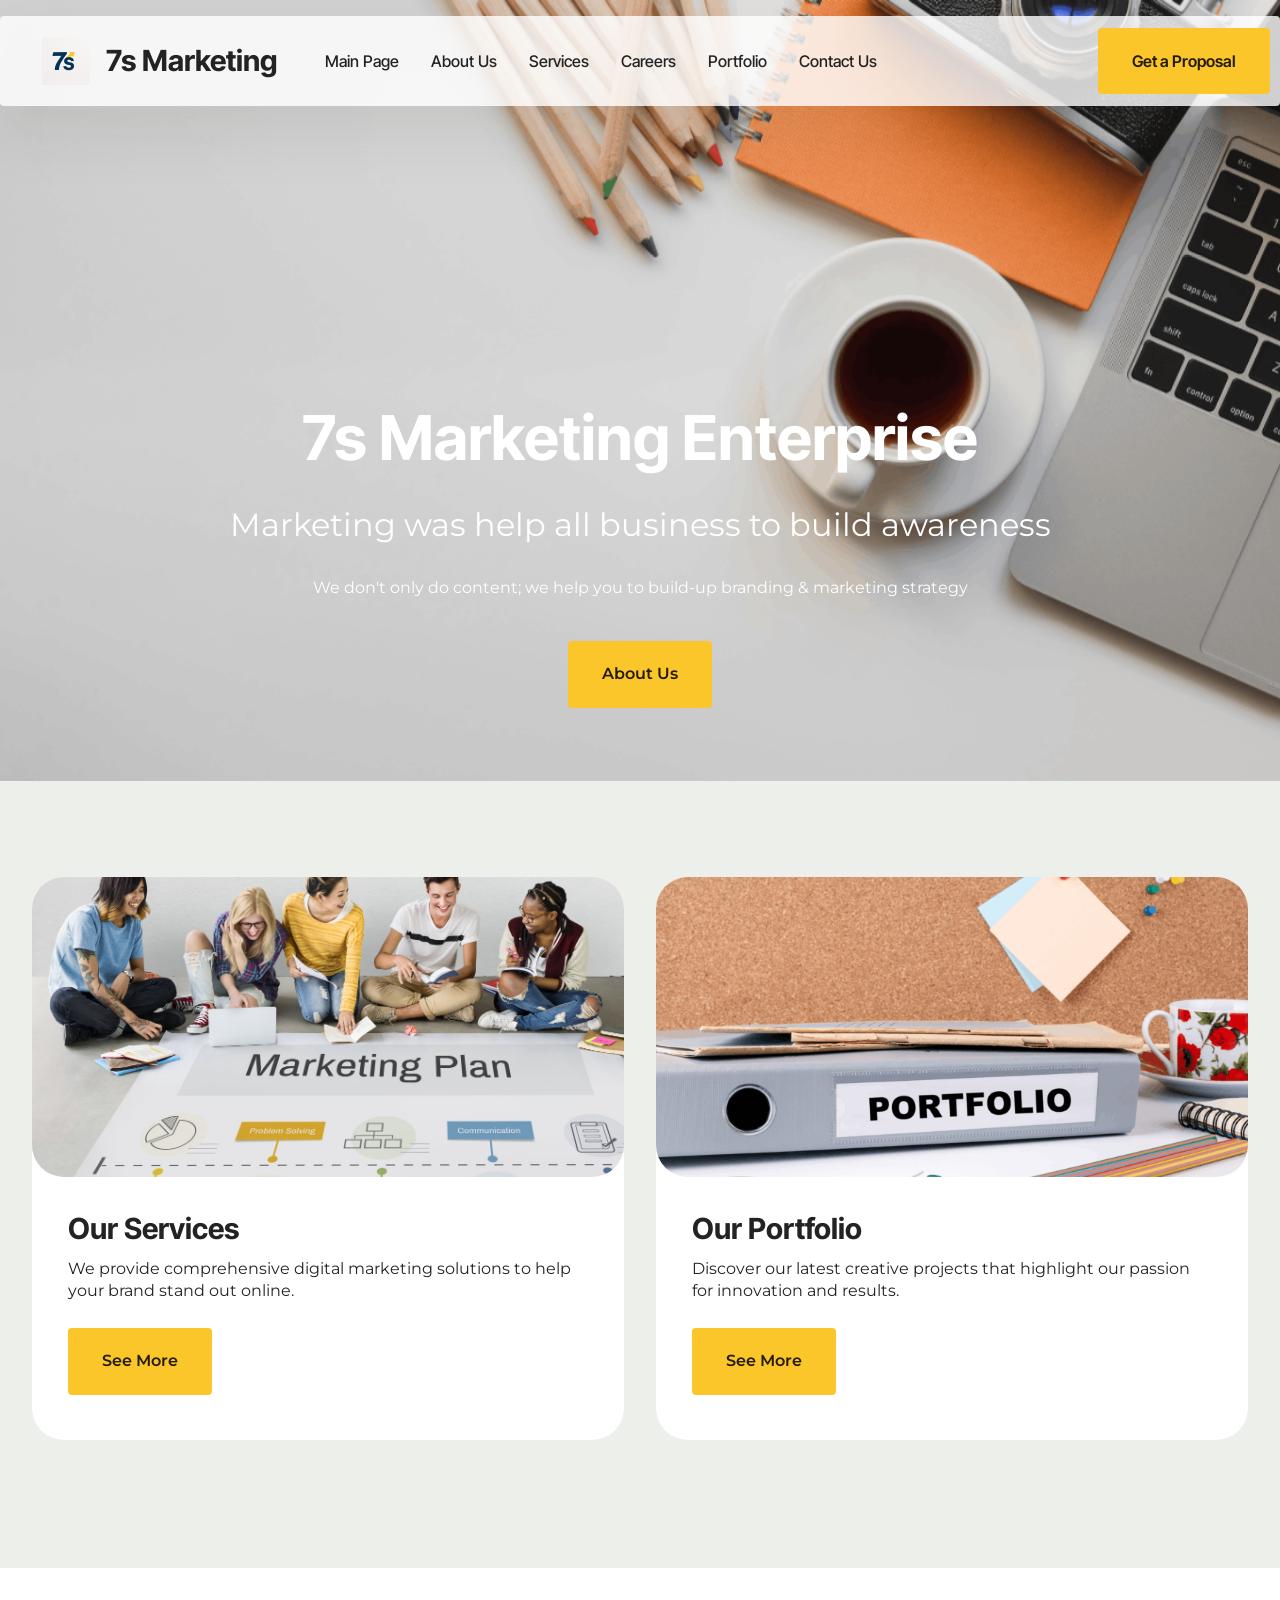
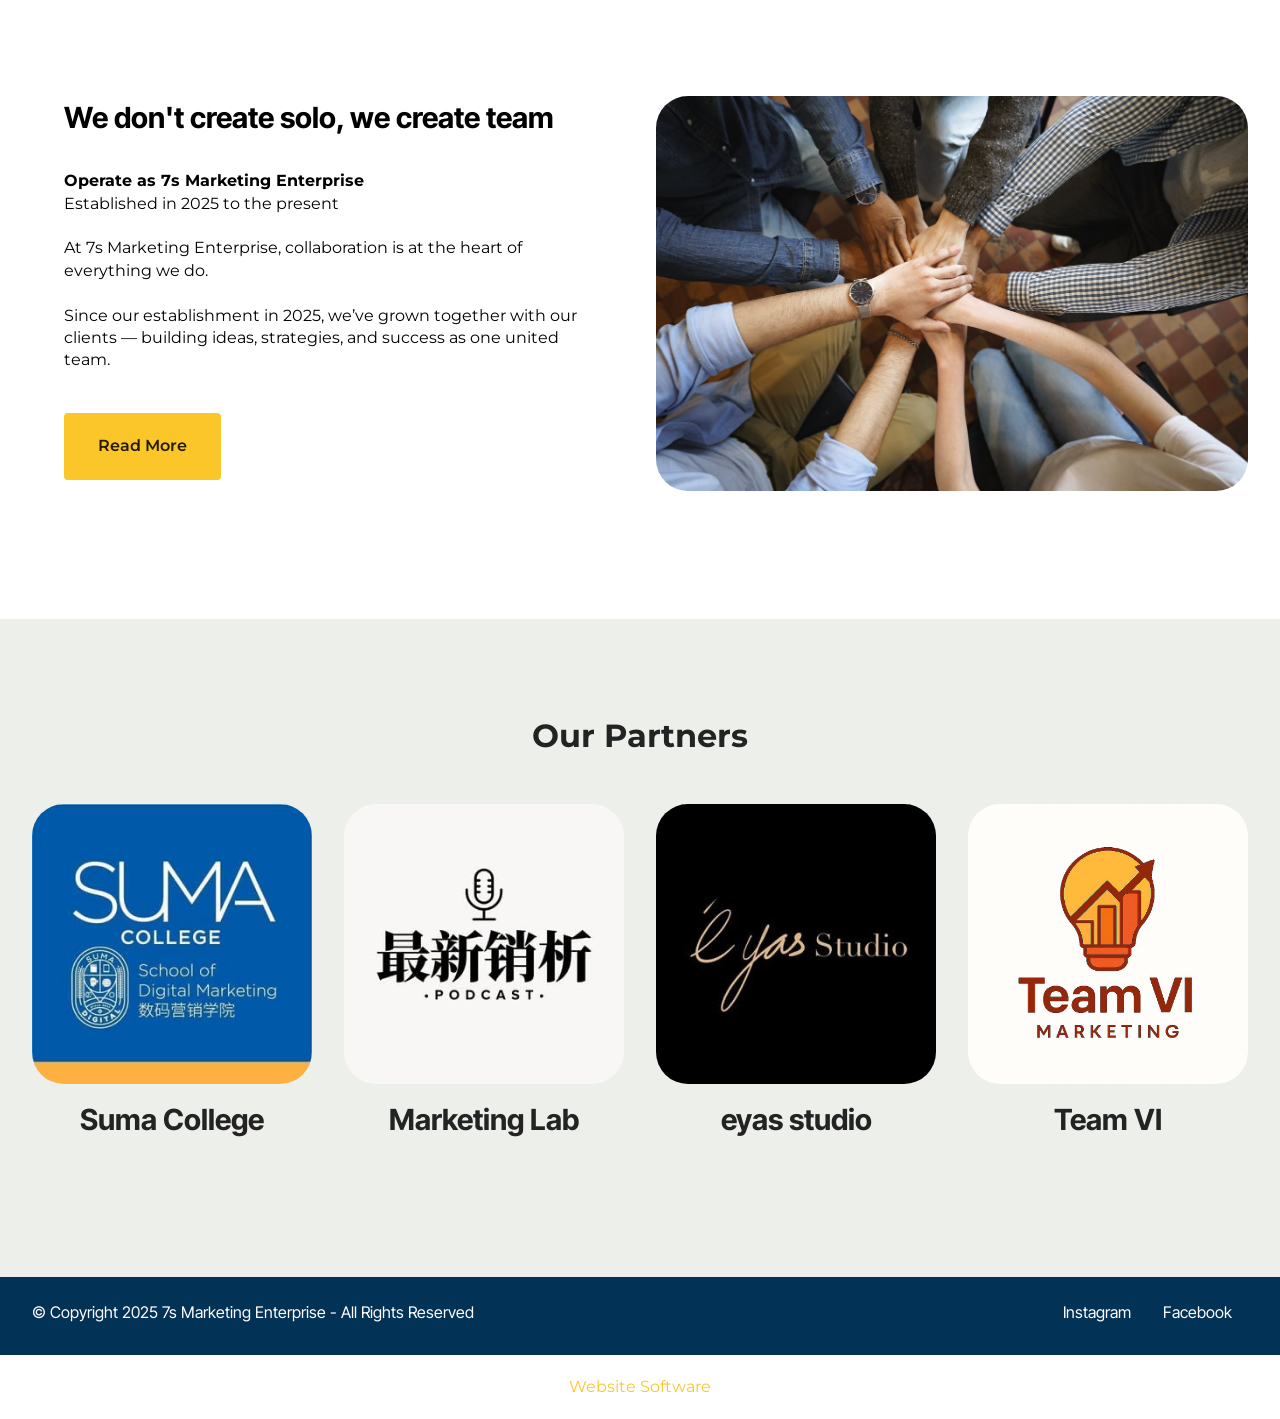
<file: index.html>
<!DOCTYPE html>
<html  >
<head>
  <!-- Site made with Mobirise Website Builder v6.1.4, https://mobirise.com -->
  <meta charset="UTF-8">
  <meta http-equiv="X-UA-Compatible" content="IE=edge">
  <meta name="generator" content="Mobirise v6.1.4, mobirise.com">
  <meta name="viewport" content="width=device-width, initial-scale=1, minimum-scale=1">
  <link rel="shortcut icon" href="assets/images/logo-96x96.png" type="image/x-icon">
  <meta name="description" content="">
  
  
  <title>Home - 7s Marketing</title>
  <link rel="stylesheet" href="assets/web/assets/mobirise-icons2/mobirise2.css">
  <link rel="stylesheet" href="assets/bootstrap/css/bootstrap.min.css">
  <link rel="stylesheet" href="assets/parallax/jarallax.css">
  <link rel="stylesheet" href="assets/dropdown/css/style.css">
  <link rel="stylesheet" href="assets/theme/css/style.css">
  <link rel="preload" href="https://fonts.googleapis.com/css?family=Inter+Tight:100,200,300,400,500,600,700,800,900,100i,200i,300i,400i,500i,600i,700i,800i,900i&display=swap" as="style" onload="this.onload=null;this.rel='stylesheet'">
  <noscript><link rel="stylesheet" href="https://fonts.googleapis.com/css?family=Inter+Tight:100,200,300,400,500,600,700,800,900,100i,200i,300i,400i,500i,600i,700i,800i,900i&display=swap"></noscript>
  <link rel="preload" href="https://fonts.googleapis.com/css?family=Montserrat:100,200,300,400,500,600,700,800,900,100i,200i,300i,400i,500i,600i,700i,800i,900i&display=swap" as="style" onload="this.onload=null;this.rel='stylesheet'">
  <noscript><link rel="stylesheet" href="https://fonts.googleapis.com/css?family=Montserrat:100,200,300,400,500,600,700,800,900,100i,200i,300i,400i,500i,600i,700i,800i,900i&display=swap"></noscript>
  <link rel="preload" as="style" href="assets/mobirise/css/mbr-additional.css?v=04ck2Q"><link rel="stylesheet" href="assets/mobirise/css/mbr-additional.css?v=04ck2Q" type="text/css">

  
  
  
</head>
<body>
  
  <section data-bs-version="5.1" class="menu menu1 cid-uYOoQYkCws" once="menu" id="menu01-0">
	

	<nav class="navbar navbar-dropdown navbar-fixed-top navbar-expand-lg">
		<div class="container">
			<div class="navbar-brand">
				<span class="navbar-logo">
					
						<img src="assets/images/logo-96x96.png" alt="Mobirise Website Builder" style="height: 3rem;">
					
				</span>
				<span class="navbar-caption-wrap"><a class="navbar-caption text-black text-primary display-5" href="index.html#header17-1v">7s Marketing</a></span>
			</div>
			<button class="navbar-toggler" type="button" data-toggle="collapse" data-bs-toggle="collapse" data-target="#navbarSupportedContent" data-bs-target="#navbarSupportedContent" aria-controls="navbarNavAltMarkup" aria-expanded="false" aria-label="Toggle navigation">
				<div class="hamburger">
					<span></span>
					<span></span>
					<span></span>
					<span></span>
				</div>
			</button>
			<div class="collapse navbar-collapse" id="navbarSupportedContent">
				<ul class="navbar-nav nav-dropdown" data-app-modern-menu="true"><li class="nav-item">
						<a class="nav-link link text-black display-4" href="index.html#header17-1v" aria-expanded="false">Main Page</a>
					</li><li class="nav-item"><a class="nav-link link text-black text-primary display-4" href="Aboutus.html#header09-25">About Us</a></li><li class="nav-item"><a class="nav-link link text-black text-primary display-4" href="Services.html#header17-2c">Services</a></li><li class="nav-item"><a class="nav-link link text-black text-primary display-4" href="Careers.html#header09-3h">Careers</a></li><li class="nav-item"><a class="nav-link link text-black text-primary display-4" href="Portfolio.html#header17-2p">Portfolio</a></li><li class="nav-item"><a class="nav-link link text-black text-primary display-4" href="Contact.html#contacts02-2v">Contact Us</a></li></ul>
				
				<div class="navbar-buttons mbr-section-btn"><a class="btn btn-primary display-4" href="Portfolio.html#form02-18">Get a Proposal</a></div>
			</div>
		</div>
	</nav>
</section>

<section data-bs-version="5.1" class="header16 cid-uYV8R2LOA8 mbr-parallax-background" id="header17-1v">
  
  
  <div class="container-fluid">
    <div class="row">
      <div class="content-wrap col-12 col-md-12">
        <h1 class="mbr-section-title mbr-fonts-style mbr-white mb-4 display-1">
          <strong><br>7s Marketing Enterprise</strong></h1>
        <h2 class="mbr-section-subtitle mbr-fonts-style mbr-white mb-4 display-2">
          Marketing was help all business to build awareness</h2>
        <p class="mbr-fonts-style mbr-text mbr-white mb-4 display-7">We don't only do content; we help you to build-up branding &amp; marketing strategy</p>
        <div class="mbr-section-btn"><a class="btn btn-primary display-7" href="Aboutus.html#header09-25">About Us</a></div>
      </div>
    </div>
  </div>
</section>

<section data-bs-version="5.1" class="features4 start cid-uYVFDy8sa9" id="features04-1w">
	
	
	<div class="container">
		<div class="row justify-content-center">
			<div class="col-12 content-head">
				
			</div>
		</div>
		<div class="row">
			<div class="item features-image col-12 col-md-6 col-lg-6">
				<div class="item-wrapper">
					<div class="item-img">
						<img src="assets/images/marketing-plan-achievement-strategy-1256x825.jpg" alt="Mobirise Website Builder">
					</div>
					<div class="item-content">
						<h5 class="item-title mbr-fonts-style display-5">
							<strong>Our Services</strong></h5>
						<p class="mbr-text mbr-fonts-style display-7">
							We provide comprehensive digital marketing solutions to help your brand stand out online.</p>
						<div class="mbr-section-btn item-footer"><a href="Services.html#header17-2c" class="btn item-btn btn-primary display-7">See More</a></div>
					</div>

				</div>
			</div>
			<div class="item features-image col-12 col-md-6 col-lg-6">
				<div class="item-wrapper">
					<div class="item-img">
						<img src="assets/images/visuel-portfolio-min-800x450.png" alt="Mobirise Website Builder">
					</div>
					<div class="item-content">
						<h5 class="item-title mbr-fonts-style display-5">
							<strong>Our Portfolio</strong></h5>
						<p class="mbr-text mbr-fonts-style display-7">
							Discover our latest creative projects that highlight our passion for innovation and results.</p>
						<div class="mbr-section-btn item-footer"><a href="Portfolio.html#header17-2p" class="btn item-btn btn-primary display-7">See More</a></div>
					</div>
				</div>
			</div>
			
		</div>
	</div>
</section>

<section data-bs-version="5.1" class="start article2 cid-uYVQlWiHG8" id="article02-22">
	

	
	

	<div class="container">
		<div class="row justify-content-center">
			<div class="col-12 col-md-12 col-lg-6 image-wrapper">
				<img class="w-100" src="assets/images/top-view-diverse-people-hands-holding-together-circle-hands-stack-1256x837.jpg" alt="Mobirise Website Builder">
			</div>
			<div class="col-12 col-md-12 col-lg">
				<div class="text-wrapper align-left">
					<h1 class="mbr-section-title mbr-fonts-style mb-4 display-5"><strong>We don't create solo, we create team</strong></h1>
					<p class="mbr-text align-left mbr-fonts-style mb-4 display-7"><strong>Operate as 7s Marketing Enterprise</strong><br>Established in 2025 to the present<br><br>At 7s Marketing Enterprise, collaboration is at the heart of everything we do.<br><br>Since our establishment in 2025, we’ve grown together with our clients — building ideas, strategies, and success as one united team.<br></p>
					<div class="mbr-section-btn align-left mt-3"><a class="btn btn-primary display-7" href="Aboutus.html#video05-20">Read More</a></div>
				</div>
			</div>
		</div>
	</div>
</section>

<section data-bs-version="5.1" class="people03 cid-uYVV1QYM6E" id="people03-24">
	
	
	<div class="container">
		<div class="row justify-content-center">
			<div class="col-12 content-head">
				<div class="mbr-section-head mb-5">
					<h4 class="mbr-section-title mbr-fonts-style align-center mb-0 display-2">
						<strong>Our Partners</strong></h4>
					
				</div>
			</div>
		</div>
		<div class="row">
			<div class="item features-image col-12 col-md-6 col-lg-3">
				<div class="item-wrapper">
					<div class="item-img mb-3">
						<img src="assets/images/405277676-3484741085174841-5061989620785743007-n-320x320.jpg" alt="Mobirise Website Builder" title="" data-slide-to="0" data-bs-slide-to="0">
					</div>
					<div class="item-content align-left">
						<h5 class="item-title mbr-fonts-style display-5"><strong>Suma College</strong></h5>
						
						
					</div>
					
				</div>
			</div>
			<div class="item features-image col-12 col-md-6 col-lg-3">
				<div class="item-wrapper">
					<div class="item-img mb-3">
						<img src="assets/images/504078914-17846407530491444-1159984645401565558-n-320x320.jpg" alt="Mobirise Website Builder" title="" data-slide-to="1" data-bs-slide-to="1">
					</div>
					<div class="item-content align-left">
						<h5 class="item-title mbr-fonts-style display-5"><strong>Marketing Lab</strong></h5>
						
						
					</div>
					
				</div>
			</div>
			<div class="item features-image col-12 col-md-6 col-lg-3">
				<div class="item-wrapper">
					<div class="item-img mb-3">
						<img src="assets/images/469948577-1519518088749031-1330581868966862157-n-320x320.jpg" alt="Mobirise Website Builder" title="" data-slide-to="2" data-bs-slide-to="2">
					</div>
					<div class="item-content align-left">
						<h5 class="item-title mbr-fonts-style display-5"><strong>eyas studio</strong></h5>
						
						
					</div>
					
				</div>
			</div><div class="item features-image col-12 col-md-6 col-lg-3">
				<div class="item-wrapper">
					<div class="item-img mb-3">
						<img src="assets/images/whatsapp20image202025-10-1020at2013.24.38-92693b4d-1024x1024.jpg" alt="Mobirise Website Builder" title="" data-slide-to="3" data-bs-slide-to="3">
					</div>
					<div class="item-content align-left">
						<h5 class="item-title mbr-fonts-style display-5"><strong>Team VI</strong></h5>
						
						
					</div>
					
				</div>
			</div>
		</div>
	</div>
</section>

<section data-bs-version="5.1" class="footer2 cid-uYOyTXjddU" once="footers" id="footer02-c">
    

    
    

    <div class="container">
        <div class="row">
            <div class="col-12 col-lg-6 center mt-2 mb-3">
                <p class="mbr-fonts-style copyright mb-0 display-4">
                    © Copyright 2025 7s Marketing Enterprise - All Rights Reserved</p>
            </div>
            <div class="col-12 col-lg-6 center">
                <div class="row-links mt-2 mb-3">
                    <ul class="row-links-soc">
                        
                        
                        
                        
                    <li class="row-links-soc-item mbr-fonts-style display-7"></li><li class="row-links-soc-item mbr-fonts-style display-4"><a href="http://www.instargram.com" class="text-secondary text-primary" target="_blank">Instagram</a></li><li class="row-links-soc-item mbr-fonts-style display-4"><a href="http://www.facebook.com" class="text-secondary text-primary" target="_blank">Facebook</a></li></ul>
                </div>
            </div>
        </div>
    </div>
</section><section class="display-7" style="padding: 0;align-items: center;justify-content: center;flex-wrap: wrap;    align-content: center;display: flex;position: relative;height: 4rem;"><a href="https://mobiri.se/4250551" style="flex: 1 1;height: 4rem;position: absolute;width: 100%;z-index: 1;"><img alt="" style="height: 4rem;" src="[data-uri]"></a><p style="margin: 0;text-align: center;" class="display-7">&#8204;</p><a style="z-index:1" href="https://mobirise.com"> Website Software</a></section><script src="assets/bootstrap/js/bootstrap.bundle.min.js"></script>  <script src="assets/parallax/jarallax.js"></script>  <script src="assets/smoothscroll/smooth-scroll.js"></script>  <script src="assets/ytplayer/index.js"></script>  <script src="assets/dropdown/js/navbar-dropdown.js"></script>  <script src="assets/theme/js/script.js"></script>  
  
  
</body>
</html>
</file>
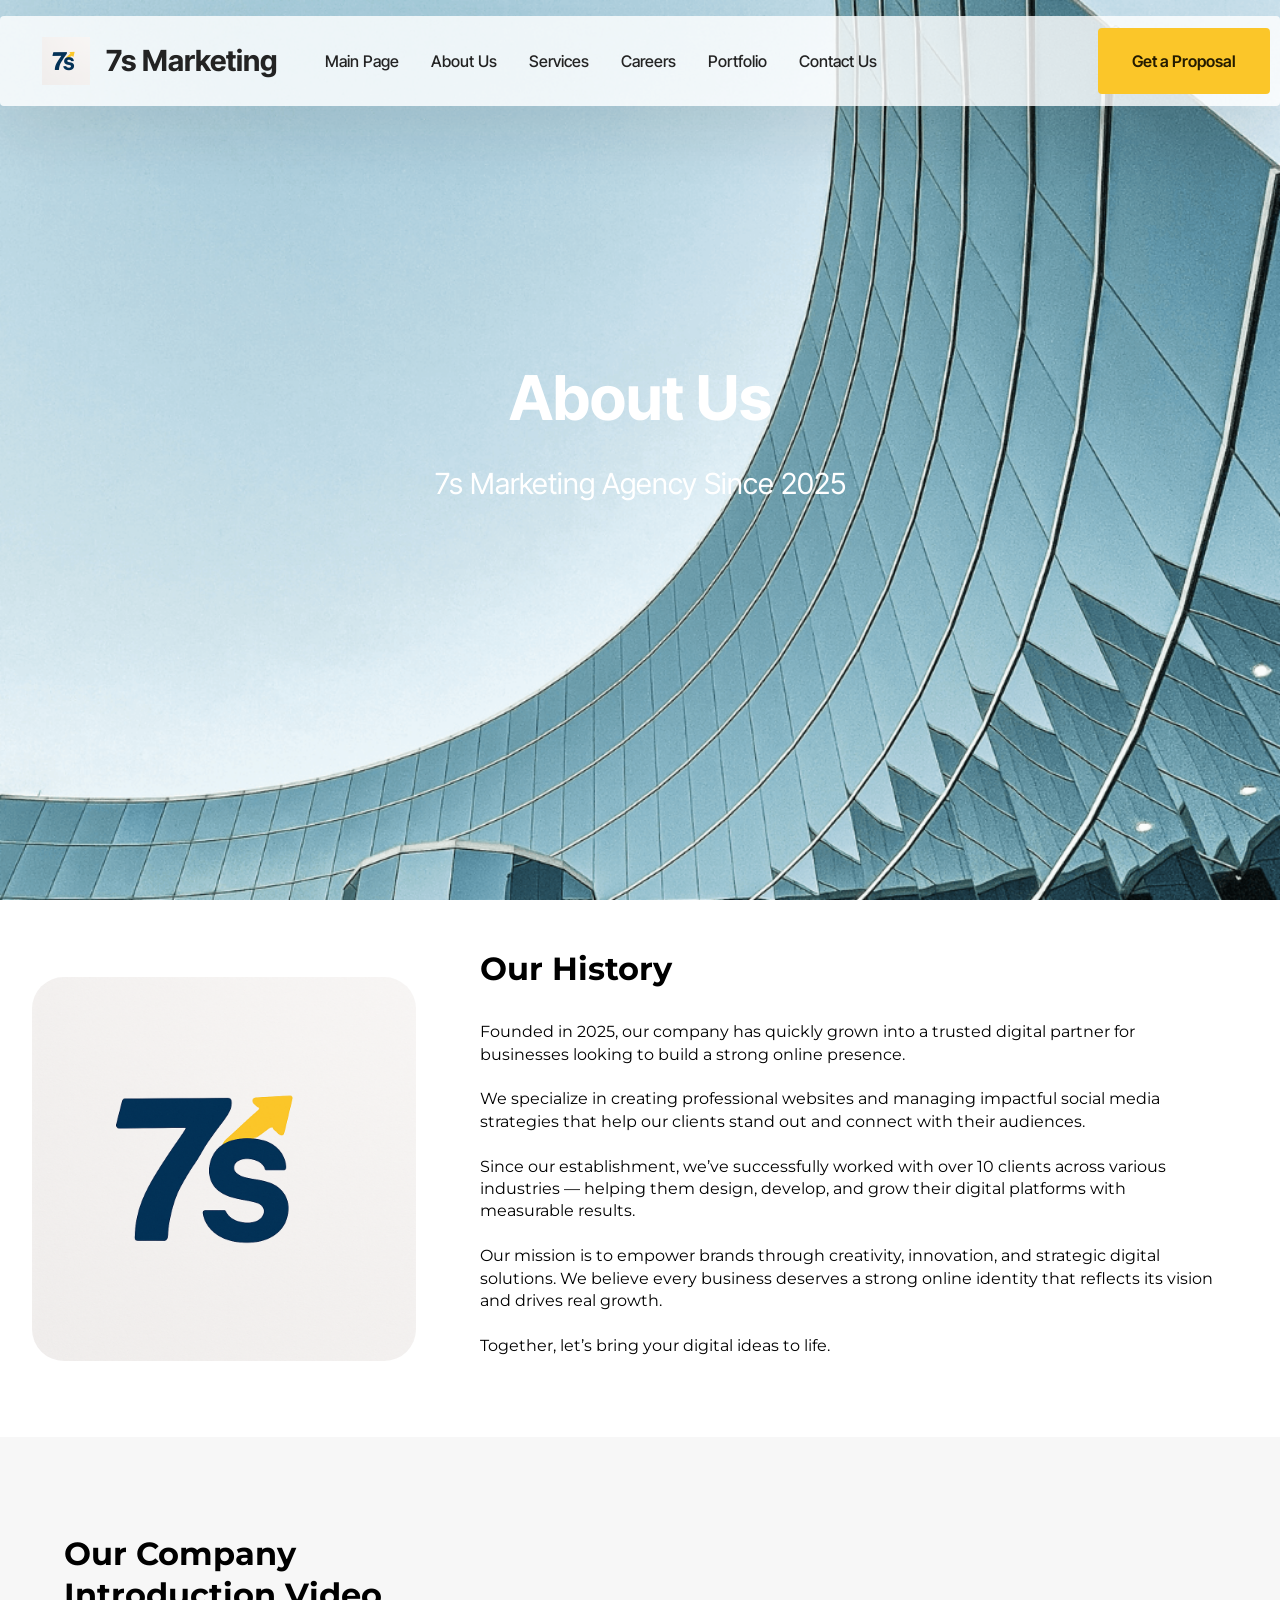
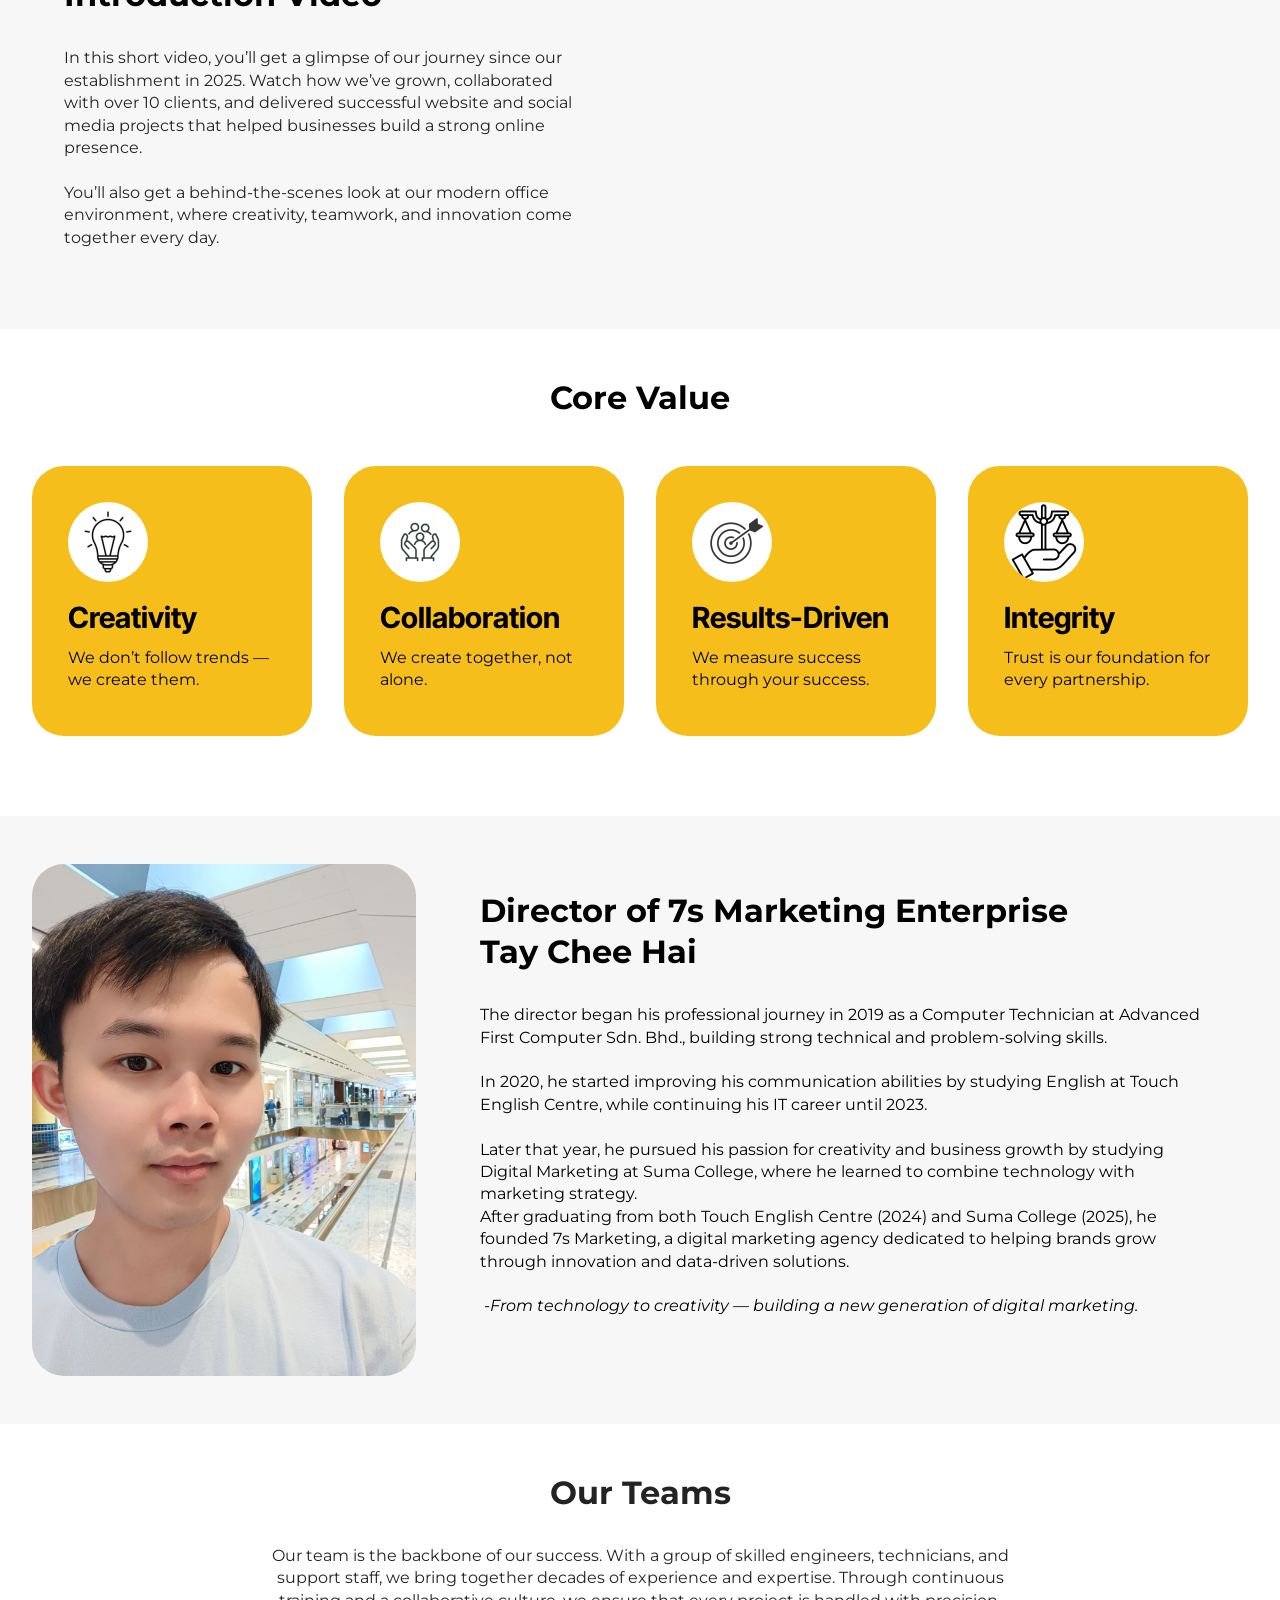
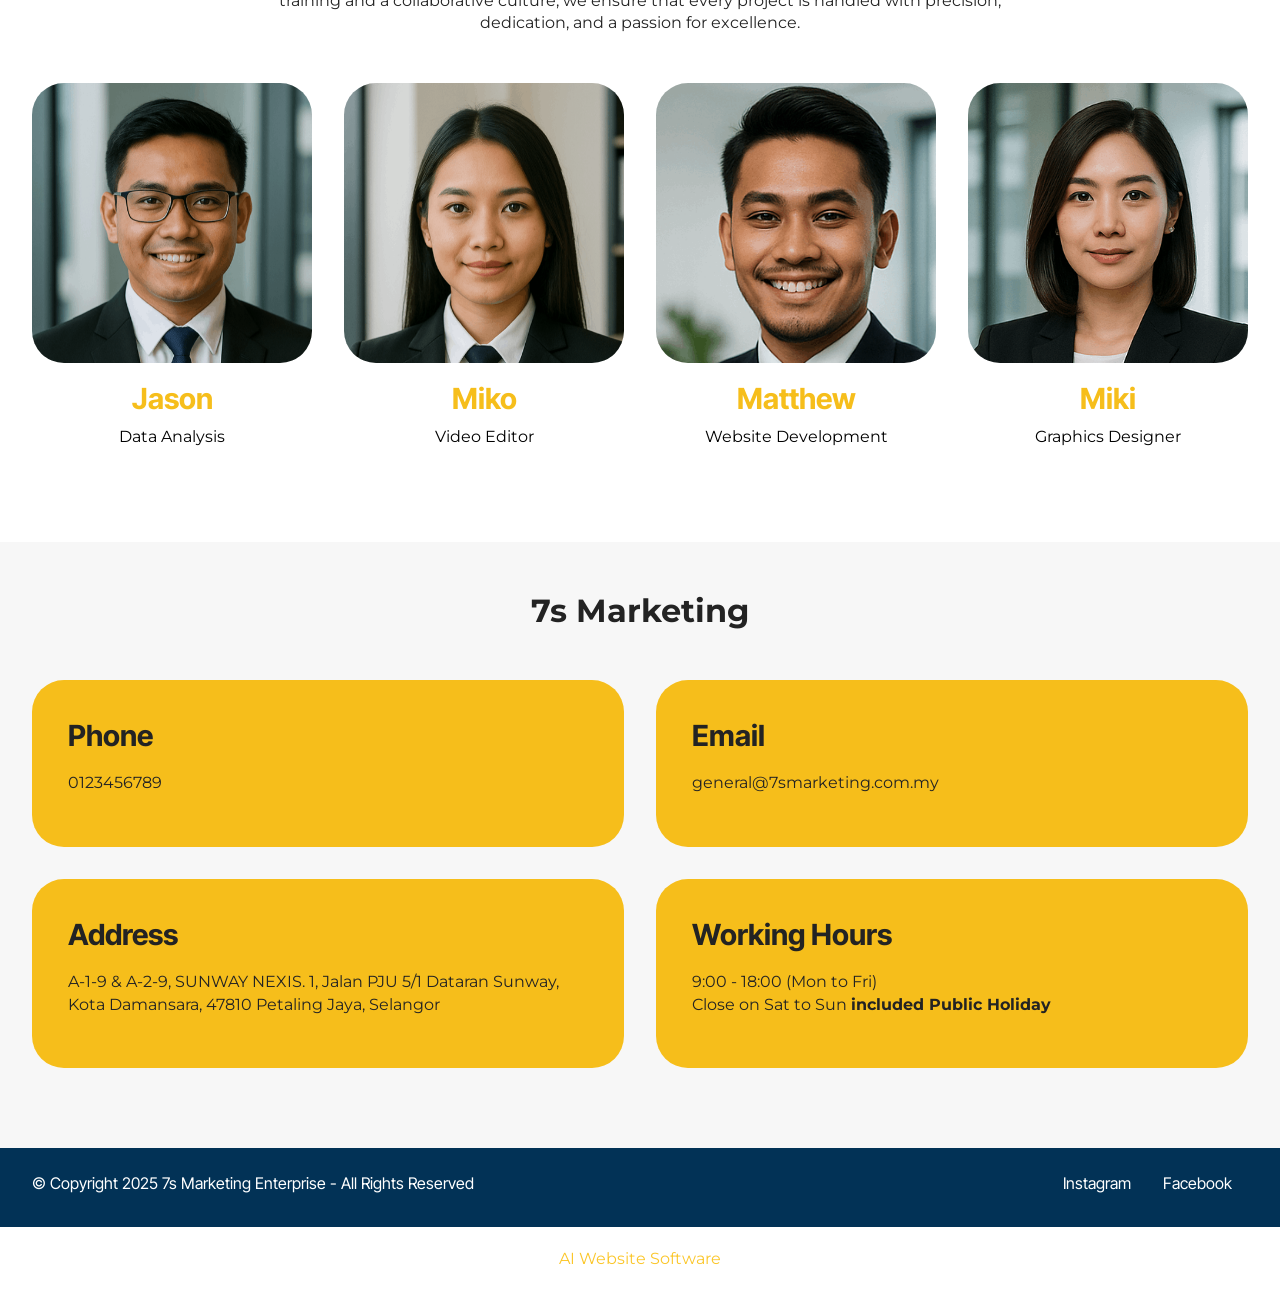
<file: Aboutus.html>
<!DOCTYPE html>
<html  >
<head>
  <!-- Site made with Mobirise Website Builder v6.1.4, https://mobirise.com -->
  <meta charset="UTF-8">
  <meta http-equiv="X-UA-Compatible" content="IE=edge">
  <meta name="generator" content="Mobirise v6.1.4, mobirise.com">
  <meta name="viewport" content="width=device-width, initial-scale=1, minimum-scale=1">
  <link rel="shortcut icon" href="assets/images/logo-96x96.png" type="image/x-icon">
  <meta name="description" content="">
  
  
  <title>About Us - 7s Marketing</title>
  <link rel="stylesheet" href="assets/web/assets/mobirise-icons2/mobirise2.css">
  <link rel="stylesheet" href="assets/bootstrap/css/bootstrap.min.css">
  <link rel="stylesheet" href="assets/dropdown/css/style.css">
  <link rel="stylesheet" href="assets/theme/css/style.css">
  <link rel="preload" href="https://fonts.googleapis.com/css?family=Inter+Tight:100,200,300,400,500,600,700,800,900,100i,200i,300i,400i,500i,600i,700i,800i,900i&display=swap" as="style" onload="this.onload=null;this.rel='stylesheet'">
  <noscript><link rel="stylesheet" href="https://fonts.googleapis.com/css?family=Inter+Tight:100,200,300,400,500,600,700,800,900,100i,200i,300i,400i,500i,600i,700i,800i,900i&display=swap"></noscript>
  <link rel="preload" href="https://fonts.googleapis.com/css?family=Montserrat:100,200,300,400,500,600,700,800,900,100i,200i,300i,400i,500i,600i,700i,800i,900i&display=swap" as="style" onload="this.onload=null;this.rel='stylesheet'">
  <noscript><link rel="stylesheet" href="https://fonts.googleapis.com/css?family=Montserrat:100,200,300,400,500,600,700,800,900,100i,200i,300i,400i,500i,600i,700i,800i,900i&display=swap"></noscript>
  <link rel="preload" as="style" href="assets/mobirise/css/mbr-additional.css?v=nyAoor"><link rel="stylesheet" href="assets/mobirise/css/mbr-additional.css?v=nyAoor" type="text/css">

  
  
  
</head>
<body>
  
  <section data-bs-version="5.1" class="menu menu1 cid-uYUVCHJSiW" once="menu" id="menu01-1o">
	

	<nav class="navbar navbar-dropdown navbar-fixed-top navbar-expand-lg">
		<div class="container">
			<div class="navbar-brand">
				<span class="navbar-logo">
					
						<img src="assets/images/logo-96x96.png" alt="Mobirise Website Builder" style="height: 3rem;">
					
				</span>
				<span class="navbar-caption-wrap"><a class="navbar-caption text-black text-primary display-5" href="index.html#header17-1v">7s Marketing</a></span>
			</div>
			<button class="navbar-toggler" type="button" data-toggle="collapse" data-bs-toggle="collapse" data-target="#navbarSupportedContent" data-bs-target="#navbarSupportedContent" aria-controls="navbarNavAltMarkup" aria-expanded="false" aria-label="Toggle navigation">
				<div class="hamburger">
					<span></span>
					<span></span>
					<span></span>
					<span></span>
				</div>
			</button>
			<div class="collapse navbar-collapse" id="navbarSupportedContent">
				<ul class="navbar-nav nav-dropdown" data-app-modern-menu="true"><li class="nav-item">
						<a class="nav-link link text-black display-4" href="index.html#header17-1v" aria-expanded="false">Main Page</a>
					</li><li class="nav-item"><a class="nav-link link text-black text-primary display-4" href="Aboutus.html#header09-25">About Us</a></li><li class="nav-item"><a class="nav-link link text-black text-primary display-4" href="Services.html#header17-2c">Services</a></li><li class="nav-item"><a class="nav-link link text-black text-primary display-4" href="Careers.html#header09-3h">Careers</a></li><li class="nav-item"><a class="nav-link link text-black text-primary display-4" href="Portfolio.html#header17-2p">Portfolio</a></li><li class="nav-item"><a class="nav-link link text-black text-primary display-4" href="Contact.html#contacts02-2v">Contact Us</a></li></ul>
				
				<div class="navbar-buttons mbr-section-btn"><a class="btn btn-primary display-4" href="Portfolio.html#form02-18">Get a Proposal</a></div>
			</div>
		</div>
	</nav>
</section>

<section data-bs-version="5.1" class="header09 startm5 cid-uYZRh7K0IP mbr-fullscreen" id="header09-25">	
    
	
	
	<div class="container-fluid">
		<div class="row">
			<div class="content-wrap col-12 col-md-8">
				<h1 class="mbr-section-title mbr-fonts-style mbr-white mb-4 display-1">
					<strong>About Us</strong></h1>
				
				<p class="mbr-fonts-style mbr-text mbr-white mb-4 display-5">7s Marketing Agency Since 2025</p>
				
			</div>
		</div>
	</div>
</section>

<section data-bs-version="5.1" class="start article2 cid-uZbYJ12Xxw" id="article02-36">
	

	
	

	<div class="container">
		<div class="row justify-content-center">
			<div class="col-12 col-md-12 col-lg-4 image-wrapper">
				<img class="w-100" src="assets/images/logo-1024x1024.png" alt="Mobirise Website Builder">
			</div>
			<div class="col-12 col-md-12 col-lg">
				<div class="text-wrapper align-left">
					<h1 class="mbr-section-title mbr-fonts-style mb-4 display-2"><strong>Our History</strong></h1>
					<p class="mbr-text align-left mbr-fonts-style mb-4 display-7">Founded in 2025, our company has quickly grown into a trusted digital partner for businesses looking to build a strong online presence.
<br>
<br>We specialize in creating professional websites and managing impactful social media strategies that help our clients stand out and connect with their audiences.
<br>
<br>Since our establishment, we’ve successfully worked with over 10 clients across various industries — helping them design, develop, and grow their digital platforms with measurable results.
<br>
<br>Our mission is to empower brands through creativity, innovation, and strategic digital solutions. We believe every business deserves a strong online identity that reflects its vision and drives real growth.
<br>
<br>Together, let’s bring your digital ideas to life.</p>
					
				</div>
			</div>
		</div>
	</div>
</section>

<section data-bs-version="5.1" class="video05 cid-uYVPlwEpdJ" id="video05-20">
    

    
    

    <div class="container">
        <div class="row justify-content-center">
          <div class="col-12">
            <div class="title-wrapper mb-5">
                
            </div>
          </div>
            <div class="col-12 col-md">
                <div class="text-wrapper">
                    <h2 class="mb-4 mbr-fonts-style mbr-section-title display-2"><strong>Our Company
</strong><div><strong>Introduction Video&nbsp;</strong></div></h2>
                    <p class="mbr-text mb-4 mbr-fonts-style display-7">In this short video, you’ll get a glimpse of our journey since our establishment in 2025. Watch how we’ve grown, collaborated with over 10 clients, and delivered successful website and social media projects that helped businesses build a strong online presence.
<br>
<br>You’ll also get a behind-the-scenes look at our modern office environment, where creativity, teamwork, and innovation come together every day.</p>
                    
                </div>
            </div>
            <div class="col-12 col-md-6 video-block">
                <div class="mbr-figure"><iframe class="mbr-embedded-video" src="https://youtube.com/embed/UH7ROGGIoW8?feature=share&amp;loop=1&amp;autoplay=1" width="1280" height="720" frameborder="0" allowfullscreen></iframe></div>
                
            </div>
        </div>
    </div>
</section>

<section data-bs-version="5.1" class="start features20 cid-uYZWeo9FaV" id="features020-26">
	

	
	
	<div class="container">
		<div class="row mb-5 justify-content-center">
			<div class="col-12 mb-0 content-head">
				<h3 class="mbr-section-title mbr-fonts-style align-center mb-0 display-2">
					<strong>Core Value</strong></h3>
				
			</div>
		</div>
		<div class="row">
			<div class="item features-without-image col-12 col-md-6 col-lg-3 item-mb">
				<div class="item-wrapper">
					<div class="card-box align-left">
						<div class="img-wrapper mb-3">
							<img src="assets/images/creative-idea-icon-free-vector-160x160.jpg" alt="">
						</div>
						<h5 class="card-title mbr-fonts-style display-5">
							<strong>Creativity</strong>
						</h5>
						<p class="card-text mbr-fonts-style display-7">
							We don’t follow trends — we create them.
						</p>
					</div>
				</div>
			</div>
			<div class="item features-without-image col-12 col-md-6 col-lg-3 item-mb">
				<div class="item-wrapper">
					<div class="card-box align-left">
						<div class="img-wrapper mb-3">
							<img src="assets/images/collaboration20icon-160x160.jpg" alt="">
						</div>
						<h5 class="card-title mbr-fonts-style display-5">
							<strong>Collaboration</strong>
						</h5>
						<p class="card-text mbr-fonts-style display-7">
							We create together, not alone.
						</p>
					</div>
				</div>
			</div>
			<div class="item features-without-image col-12 col-md-6 col-lg-3 item-mb">
				<div class="item-wrapper">
					<div class="card-box align-left">
						<div class="img-wrapper mb-3">
							<img src="assets/images/result20driven-160x160.jpg" alt="">
						</div>
						<h5 class="card-title mbr-fonts-style display-5">
							<strong>Results-Driven</strong>
						</h5>
						<p class="card-text mbr-fonts-style display-7">
							We measure success through your success.
						</p>
					</div>
				</div>
			</div><div class="item features-without-image col-12 col-md-6 col-lg-3 item-mb">
				<div class="item-wrapper">
					<div class="card-box align-left">
						<div class="img-wrapper mb-3">
							<img src="assets/images/integrity-icon-line-illustration-vector-160x160.jpg" data-slide-to="3" data-bs-slide-to="4" alt="">
						</div>
						<h5 class="card-title mbr-fonts-style display-5">
							<strong>Integrity</strong>
						</h5>
						<p class="card-text mbr-fonts-style display-7">
							Trust is our foundation for every partnership.
						</p>
					</div>
				</div>
			</div>
		</div>
	</div>
</section>

<section data-bs-version="5.1" class="start article2 cid-uYZWyuVNiw" id="article02-27">
	

	
	

	<div class="container">
		<div class="row justify-content-center">
			<div class="col-12 col-md-12 col-lg-4 image-wrapper">
				<img class="w-100" src="assets/images/whatsapp20image202025-10-0620at2012.53.19-d09b898e-1256x1675.jpg" alt="Mobirise Website Builder">
			</div>
			<div class="col-12 col-md-12 col-lg">
				<div class="text-wrapper align-left">
					<h1 class="mbr-section-title mbr-fonts-style mb-4 display-2">
						<strong>Director of 7s Marketing Enterprise<br>Tay Chee Hai</strong></h1>
					<p class="mbr-text align-left mbr-fonts-style mb-4 display-7">The director began his professional journey in 2019 as a Computer Technician at Advanced First Computer Sdn. Bhd., building strong technical and problem-solving skills.
<br><br>In 2020, he started improving his communication abilities by studying English at Touch English Centre, while continuing his IT career until 2023.
<br><br>Later that year, he pursued his passion for creativity and business growth by studying Digital Marketing at Suma College, where he learned to combine technology with marketing strategy.
<br>After graduating from both Touch English Centre (2024) and Suma College (2025), he founded 7s Marketing, a digital marketing agency dedicated to helping brands grow through innovation and data-driven solutions.
<br><br><em>&nbsp;-From technology to creativity — building a new generation of digital marketing.&nbsp;</em><br></p>
					
				</div>
			</div>
		</div>
	</div>
</section>

<section data-bs-version="5.1" class="people03 cid-uZbZHDI1vK" id="people03-37">
	
	
	<div class="container">
		<div class="row justify-content-center">
			<div class="col-12 content-head">
				<div class="mbr-section-head mb-5">
					<h4 class="mbr-section-title mbr-fonts-style align-center mb-0 display-2"><strong>Our Teams</strong></h4>
					<h5 class="mbr-section-subtitle mbr-fonts-style align-center mt-4 display-7">Our team is the backbone of our success. With a group of skilled engineers, technicians, and support staff, we bring together decades of experience and expertise. Through continuous training and a collaborative culture, we ensure that every project is handled with precision, dedication, and a passion for excellence.</h5>
				</div>
			</div>
		</div>
		<div class="row">
			<div class="item features-image col-12 col-md-6 col-lg-3">
				<div class="item-wrapper">
					<div class="item-img mb-3">
						<img src="assets/images/screenshot202025-10-0720134247-596x799.png" alt="Mobirise Website Builder" title="" data-slide-to="0" data-bs-slide-to="0">
					</div>
					<div class="item-content align-left">
						<h5 class="item-title mbr-fonts-style display-5"><strong>Jason</strong></h5>
						<h6 class="item-subtitle mbr-fonts-style mb-3 display-7">Data Analysis</h6>
						
					</div>
					
				</div>
			</div>
			<div class="item features-image col-12 col-md-6 col-lg-3">
				<div class="item-wrapper">
					<div class="item-img mb-3">
						<img src="assets/images/screenshot202025-10-0720134304-596x799.png" alt="Mobirise Website Builder" title="" data-slide-to="1" data-bs-slide-to="1">
					</div>
					<div class="item-content align-left">
						<h5 class="item-title mbr-fonts-style display-5"><strong>Miko</strong></h5>
						<h6 class="item-subtitle mbr-fonts-style mb-3 display-7">Video Editor</h6>
						
					</div>
					
				</div>
			</div>
			<div class="item features-image col-12 col-md-6 col-lg-3">
				<div class="item-wrapper">
					<div class="item-img mb-3">
						<img src="assets/images/team201-508x846.png" alt="Mobirise Website Builder" title="" data-slide-to="2" data-bs-slide-to="2">
					</div>
					<div class="item-content align-left">
						<h5 class="item-title mbr-fonts-style display-5"><strong>Matthew</strong></h5>
						<h6 class="item-subtitle mbr-fonts-style mb-3 display-7">Website Development</h6>
						
					</div>
					
				</div>
			</div><div class="item features-image col-12 col-md-6 col-lg-3">
				<div class="item-wrapper">
					<div class="item-img mb-3">
						<img src="assets/images/team202-474x828.png" alt="Mobirise Website Builder" title="" data-slide-to="3" data-bs-slide-to="3">
					</div>
					<div class="item-content align-left">
						<h5 class="item-title mbr-fonts-style display-5"><strong>Miki</strong></h5>
						<h6 class="item-subtitle mbr-fonts-style mb-3 display-7">Graphics Designer</h6>
						
					</div>
					
				</div>
			</div>
		</div>
	</div>
</section>

<section data-bs-version="5.1" class="contacts01 cid-uZ0dQ6uSlf" id="contacts01-2b">
    

    
    
    <div class="container">
        <div class="row justify-content-center">
            <div class="col-12 content-head">
                <div class="mbr-section-head mb-5">
                    <h3 class="mbr-section-title mbr-fonts-style align-center mb-0 display-2">
                        <strong>7s Marketing</strong></h3>
                    
                </div>
            </div>
        </div>
        <div class="row">
            <div class="item features-without-image col-12 col-md-6 active">
                <div class="item-wrapper">
                    <div class="text-wrapper">
                        <h6 class="card-title mbr-fonts-style mb-3 display-5">
                            <strong>Phone</strong>
                        </h6>
                        <p class="mbr-text mbr-fonts-style display-7">0123456789</p>
                    </div>
                </div>
            </div>
            <div class="item features-without-image col-12 col-md-6">
                <div class="item-wrapper">
                    <div class="text-wrapper">
                        <h6 class="card-title mbr-fonts-style mb-3 display-5">
                            <strong>Email</strong>
                        </h6>
                        <p class="mbr-text mbr-fonts-style display-7">general@7smarketing.com.my</p>
                    </div>
                </div>
            </div>
            <div class="item features-without-image col-12 col-md-6">
                <div class="item-wrapper">
                    <div class="text-wrapper">
                        <h6 class="card-title mbr-fonts-style mb-3 display-5">
                            <strong>Address</strong>
                        </h6>
                        <p class="mbr-text mbr-fonts-style display-7">
                            A-1-9 &amp; A-2-9, SUNWAY NEXIS. 1, Jalan PJU 5/1 Dataran Sunway, Kota Damansara, 47810 Petaling Jaya, Selangor
                        </p>
                    </div>
                </div>
            </div>
            <div class="item features-without-image col-12 col-md-6">
                <div class="item-wrapper">
                    <div class="text-wrapper">
                        <h6 class="card-title mbr-fonts-style mb-3 display-5">
                            <strong>Working Hours</strong>
                        </h6>
                        <p class="mbr-text mbr-fonts-style display-7">
                            9:00 - 18:00 (Mon to Fri)<br>Close on Sat to Sun <strong>included Public Holiday</strong></p>
                    </div>
                </div>
            </div>
        </div>
    </div>
</section>

<section data-bs-version="5.1" class="footer2 cid-uYUVCIXR1v" once="footers" id="footer02-1r">
    

    
    

    <div class="container">
        <div class="row">
            <div class="col-12 col-lg-6 center mt-2 mb-3">
                <p class="mbr-fonts-style copyright mb-0 display-4">
                    © Copyright 2025 7s Marketing Enterprise - All Rights Reserved</p>
            </div>
            <div class="col-12 col-lg-6 center">
                <div class="row-links mt-2 mb-3">
                    <ul class="row-links-soc">
                        
                        
                        
                        
                    <li class="row-links-soc-item mbr-fonts-style display-7"></li><li class="row-links-soc-item mbr-fonts-style display-4"><a href="http://www.instargram.com" class="text-secondary text-primary" target="_blank">Instagram</a></li><li class="row-links-soc-item mbr-fonts-style display-4"><a href="http://www.facebook.com" class="text-secondary text-primary" target="_blank">Facebook</a></li></ul>
                </div>
            </div>
        </div>
    </div>
</section><section class="display-7" style="padding: 0;align-items: center;justify-content: center;flex-wrap: wrap;    align-content: center;display: flex;position: relative;height: 4rem;"><a href="https://mobiri.se/4250551" style="flex: 1 1;height: 4rem;position: absolute;width: 100%;z-index: 1;"><img alt="" style="height: 4rem;" src="[data-uri]"></a><p style="margin: 0;text-align: center;" class="display-7">&#8204;</p><a style="z-index:1" href="https://mobirise.com/builder/ai-website-builder.html">AI Website Software</a></section><script src="assets/bootstrap/js/bootstrap.bundle.min.js"></script>  <script src="assets/smoothscroll/smooth-scroll.js"></script>  <script src="assets/ytplayer/index.js"></script>  <script src="assets/dropdown/js/navbar-dropdown.js"></script>  <script src="assets/theme/js/script.js"></script>  
  
  
</body>
</html>
</file>
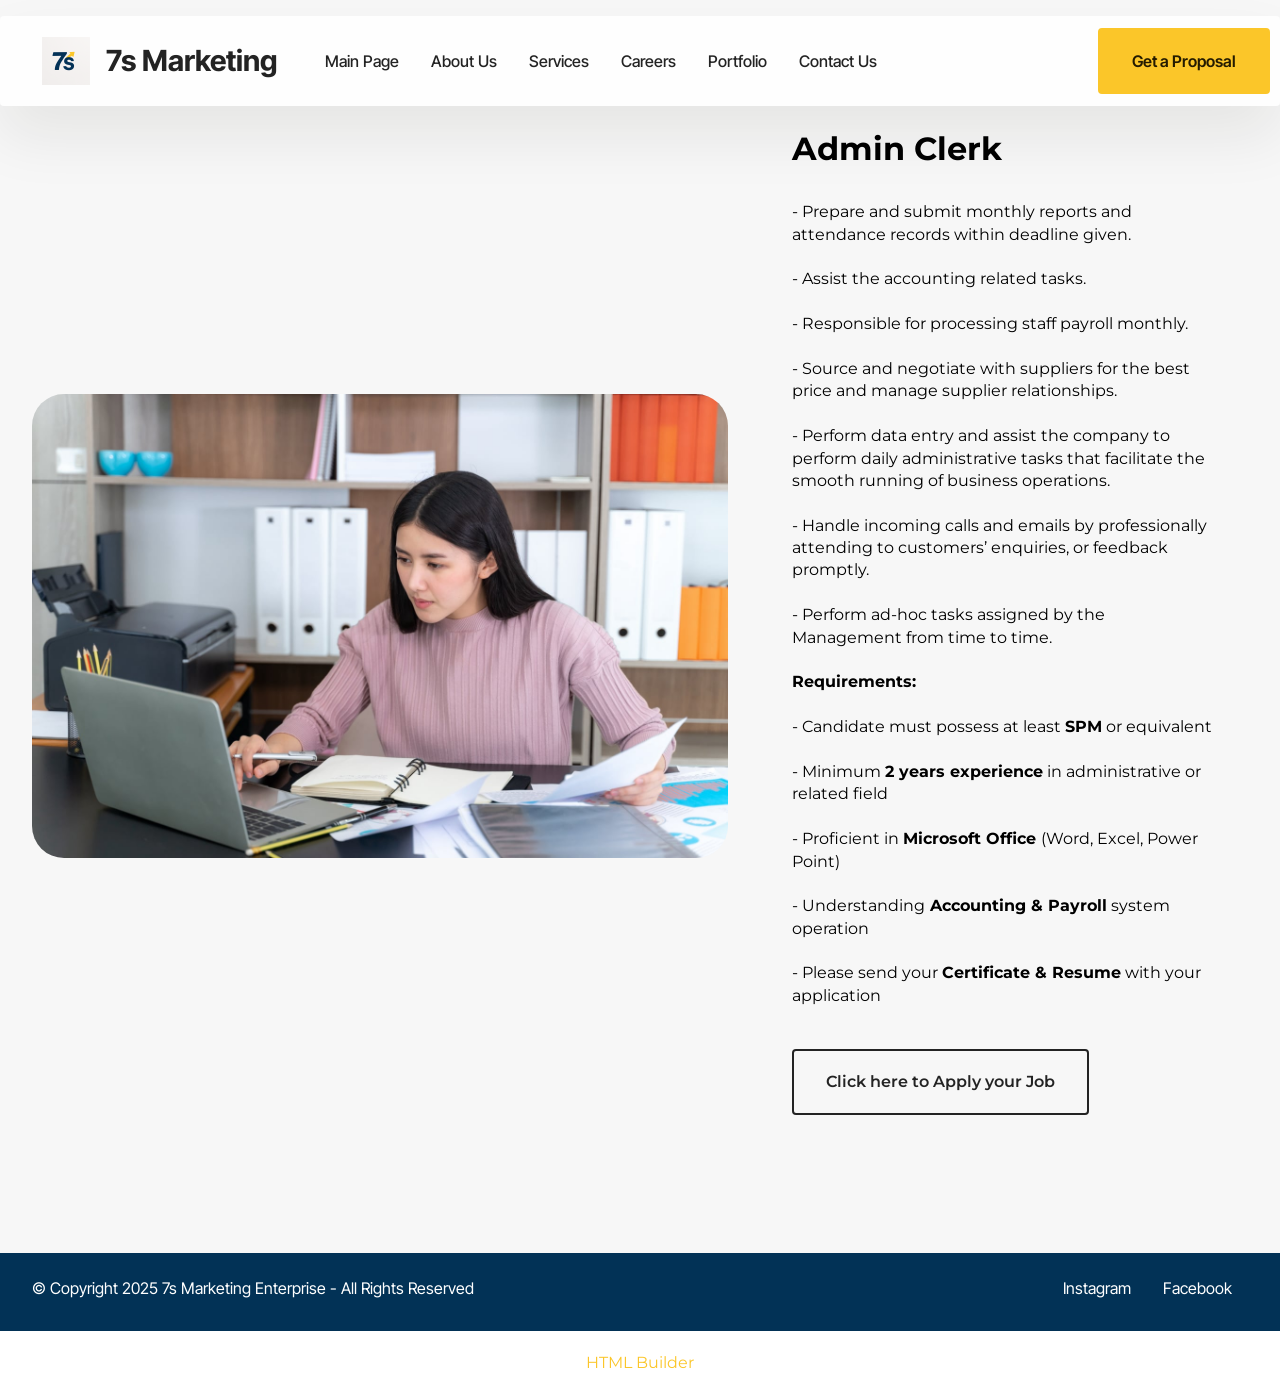
<file: adminclerk.html>
<!DOCTYPE html>
<html  >
<head>
  <!-- Site made with Mobirise Website Builder v6.1.4, https://mobirise.com -->
  <meta charset="UTF-8">
  <meta http-equiv="X-UA-Compatible" content="IE=edge">
  <meta name="generator" content="Mobirise v6.1.4, mobirise.com">
  <meta name="viewport" content="width=device-width, initial-scale=1, minimum-scale=1">
  <link rel="shortcut icon" href="assets/images/logo-96x96.png" type="image/x-icon">
  <meta name="description" content="">
  
  
  <title>Admin Clerk - 7s Marketing</title>
  <link rel="stylesheet" href="assets/web/assets/mobirise-icons2/mobirise2.css">
  <link rel="stylesheet" href="assets/bootstrap/css/bootstrap.min.css">
  <link rel="stylesheet" href="assets/dropdown/css/style.css">
  <link rel="stylesheet" href="assets/theme/css/style.css">
  <link rel="preload" href="https://fonts.googleapis.com/css?family=Inter+Tight:100,200,300,400,500,600,700,800,900,100i,200i,300i,400i,500i,600i,700i,800i,900i&display=swap" as="style" onload="this.onload=null;this.rel='stylesheet'">
  <noscript><link rel="stylesheet" href="https://fonts.googleapis.com/css?family=Inter+Tight:100,200,300,400,500,600,700,800,900,100i,200i,300i,400i,500i,600i,700i,800i,900i&display=swap"></noscript>
  <link rel="preload" href="https://fonts.googleapis.com/css?family=Montserrat:100,200,300,400,500,600,700,800,900,100i,200i,300i,400i,500i,600i,700i,800i,900i&display=swap" as="style" onload="this.onload=null;this.rel='stylesheet'">
  <noscript><link rel="stylesheet" href="https://fonts.googleapis.com/css?family=Montserrat:100,200,300,400,500,600,700,800,900,100i,200i,300i,400i,500i,600i,700i,800i,900i&display=swap"></noscript>
  <link rel="preload" as="style" href="assets/mobirise/css/mbr-additional.css?v=dtfAc2"><link rel="stylesheet" href="assets/mobirise/css/mbr-additional.css?v=dtfAc2" type="text/css">

  
  
  
</head>
<body>
  
  <section data-bs-version="5.1" class="menu menu1 cid-uZiy2l45UL" once="menu" id="menu01-3y">
	

	<nav class="navbar navbar-dropdown navbar-fixed-top navbar-expand-lg">
		<div class="container">
			<div class="navbar-brand">
				<span class="navbar-logo">
					
						<img src="assets/images/logo-96x96.png" alt="Mobirise Website Builder" style="height: 3rem;">
					
				</span>
				<span class="navbar-caption-wrap"><a class="navbar-caption text-black text-primary display-5" href="index.html#header17-1v">7s Marketing</a></span>
			</div>
			<button class="navbar-toggler" type="button" data-toggle="collapse" data-bs-toggle="collapse" data-target="#navbarSupportedContent" data-bs-target="#navbarSupportedContent" aria-controls="navbarNavAltMarkup" aria-expanded="false" aria-label="Toggle navigation">
				<div class="hamburger">
					<span></span>
					<span></span>
					<span></span>
					<span></span>
				</div>
			</button>
			<div class="collapse navbar-collapse" id="navbarSupportedContent">
				<ul class="navbar-nav nav-dropdown" data-app-modern-menu="true"><li class="nav-item">
						<a class="nav-link link text-black display-4" href="index.html#header17-1v" aria-expanded="false">Main Page</a>
					</li><li class="nav-item"><a class="nav-link link text-black text-primary display-4" href="Aboutus.html#header09-25">About Us</a></li><li class="nav-item"><a class="nav-link link text-black text-primary display-4" href="Services.html#header17-2c">Services</a></li><li class="nav-item"><a class="nav-link link text-black text-primary display-4" href="Careers.html#header09-3h">Careers</a></li><li class="nav-item"><a class="nav-link link text-black text-primary display-4" href="Portfolio.html#header17-2p">Portfolio</a></li><li class="nav-item"><a class="nav-link link text-black text-primary display-4" href="Contact.html#contacts02-2v">Contact Us</a></li></ul>
				
				<div class="navbar-buttons mbr-section-btn"><a class="btn btn-primary display-4" href="Portfolio.html#form02-18">Get a Proposal</a></div>
			</div>
		</div>
	</nav>
</section>

<section data-bs-version="5.1" class="start article2 cid-uZiy2lt9cv" id="article02-3z">
	

	
	

	<div class="container">
		<div class="row justify-content-center">
			<div class="col-12 col-md-12 col-lg-7 image-wrapper">
				<img class="w-100" src="assets/images/young-beautiful-working-with-laptop-table-office-1476x984.jpg" alt="Mobirise Website Builder">
			</div>
			<div class="col-12 col-md-12 col-lg">
				<div class="text-wrapper align-left">
					<h1 class="mbr-section-title mbr-fonts-style mb-4 display-2"><strong>Admin Clerk</strong></h1>
					<p class="mbr-text align-left mbr-fonts-style mb-4 display-7">- Prepare and submit monthly reports and attendance records within deadline given.
<br>
<br>- Assist the accounting related tasks.
<br>
<br>- Responsible for processing staff payroll monthly.
<br>
<br>- Source and negotiate with suppliers for the best price and manage supplier relationships.
<br>
<br>- Perform data entry and assist the company to perform daily administrative tasks that facilitate the smooth running of business operations.
<br>
<br>- Handle incoming calls and emails by professionally attending to customers’ enquiries, or feedback promptly.
<br>
<br>- Perform ad-hoc tasks assigned by the Management from time to time.<br><br><strong>Requirements:
</strong><br><br>-&nbsp;Candidate must possess at least <strong>SPM</strong> or equivalent<br><br>- Minimum <strong>2 years experience</strong> in administrative or related field<br>
<br>- Proficient in <strong>Microsoft Office&nbsp;</strong>(Word, Excel, Power Point)<br><br>- Understanding<strong> Accounting &amp; Payroll</strong> system operation<br><br>- Please send your <strong>Certificate &amp;&nbsp;Resume</strong> with your application<br></p>
					<div class="mbr-section-btn align-left mt-3"><a class="btn btn-black-outline display-7" href="https://forms.gle/WAesvi3sFvVLzsYu5" target="_blank">Click here to Apply your Job</a></div>
				</div>
			</div>
		</div>
	</div>
</section>

<section data-bs-version="5.1" class="footer2 cid-uZiy2lLaTG" once="footers" id="footer02-40">
    

    
    

    <div class="container">
        <div class="row">
            <div class="col-12 col-lg-6 center mt-2 mb-3">
                <p class="mbr-fonts-style copyright mb-0 display-4">
                    © Copyright 2025 7s Marketing Enterprise - All Rights Reserved</p>
            </div>
            <div class="col-12 col-lg-6 center">
                <div class="row-links mt-2 mb-3">
                    <ul class="row-links-soc">
                        
                        
                        
                        
                    <li class="row-links-soc-item mbr-fonts-style display-7"></li><li class="row-links-soc-item mbr-fonts-style display-4"><a href="http://www.instargram.com" class="text-secondary text-primary" target="_blank">Instagram</a></li><li class="row-links-soc-item mbr-fonts-style display-4"><a href="http://www.facebook.com" class="text-secondary text-primary" target="_blank">Facebook</a></li></ul>
                </div>
            </div>
        </div>
    </div>
</section><section class="display-7" style="padding: 0;align-items: center;justify-content: center;flex-wrap: wrap;    align-content: center;display: flex;position: relative;height: 4rem;"><a href="https://mobiri.se/4250551" style="flex: 1 1;height: 4rem;position: absolute;width: 100%;z-index: 1;"><img alt="" style="height: 4rem;" src="[data-uri]"></a><p style="margin: 0;text-align: center;" class="display-7">&#8204;</p><a style="z-index:1" href="https://mobirise.com/html-builder.html">HTML Builder</a></section><script src="assets/bootstrap/js/bootstrap.bundle.min.js"></script>  <script src="assets/smoothscroll/smooth-scroll.js"></script>  <script src="assets/ytplayer/index.js"></script>  <script src="assets/dropdown/js/navbar-dropdown.js"></script>  <script src="assets/theme/js/script.js"></script>  
  
  
</body>
</html>
</file>
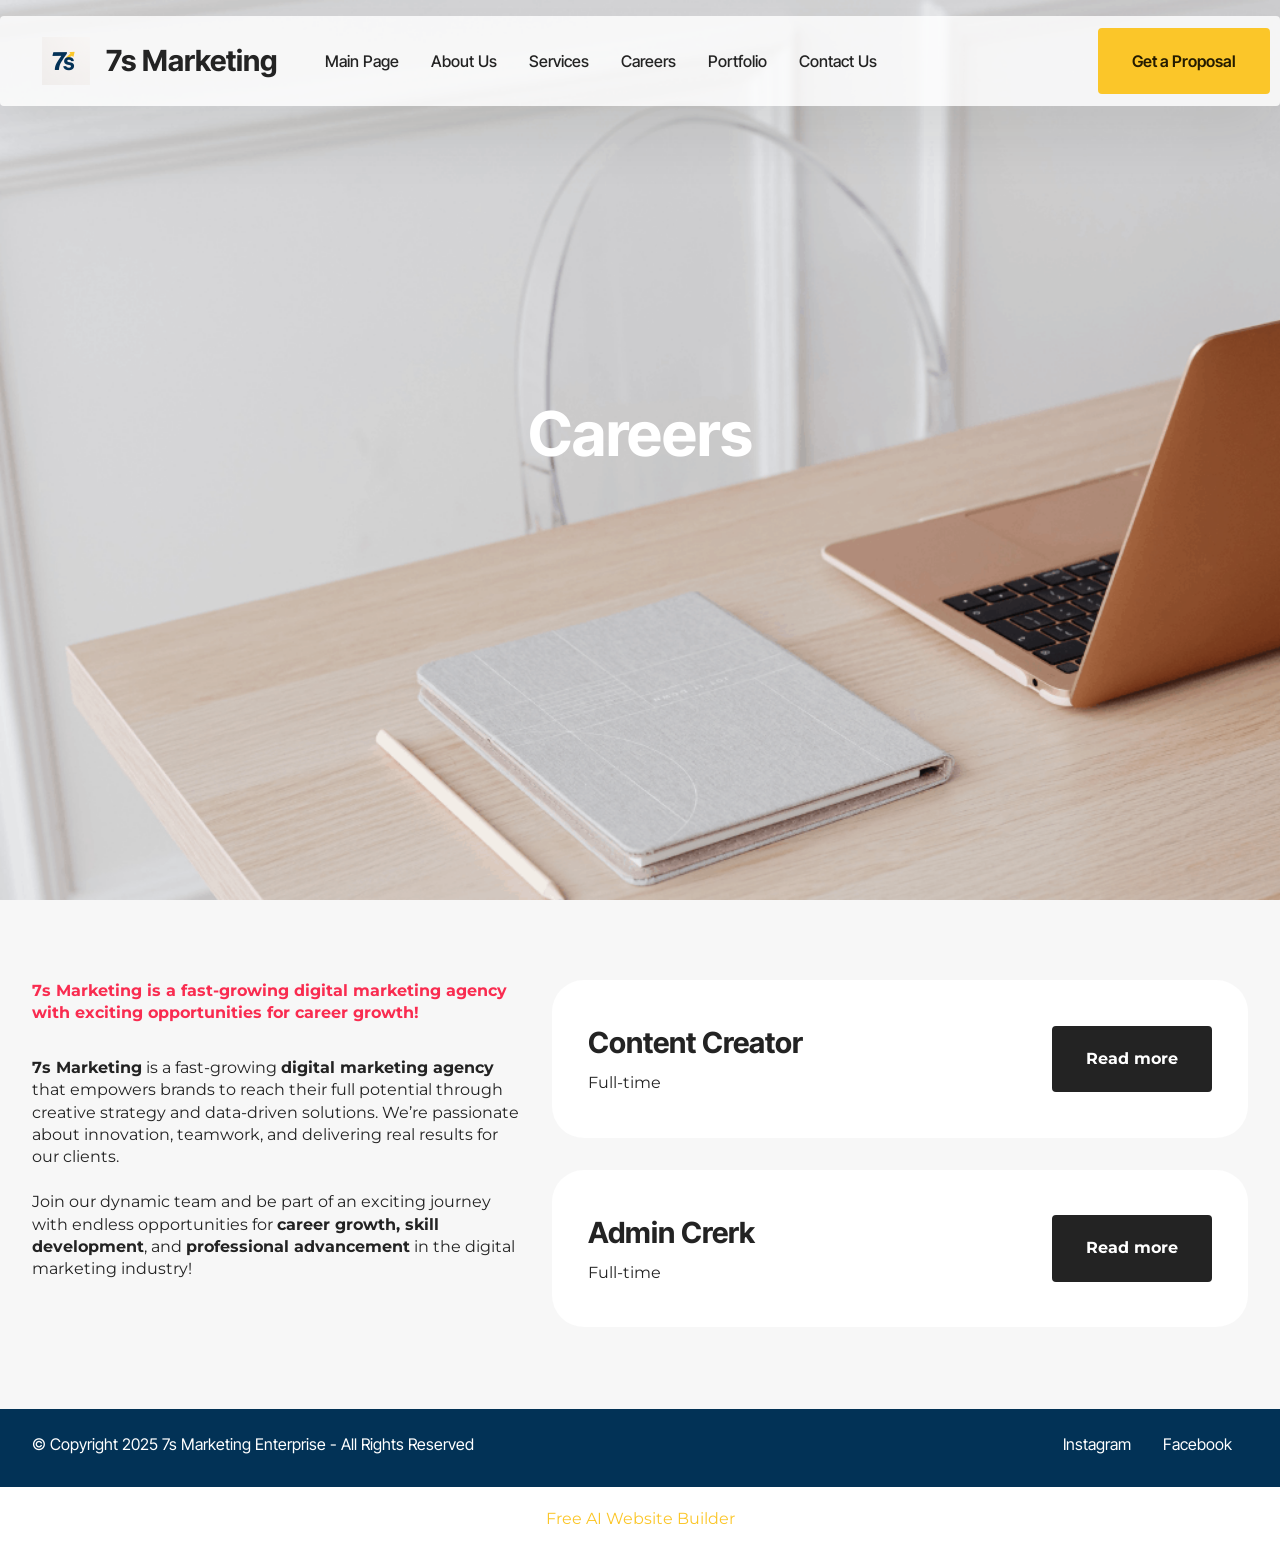
<file: Careers.html>
<!DOCTYPE html>
<html  >
<head>
  <!-- Site made with Mobirise Website Builder v6.1.4, https://mobirise.com -->
  <meta charset="UTF-8">
  <meta http-equiv="X-UA-Compatible" content="IE=edge">
  <meta name="generator" content="Mobirise v6.1.4, mobirise.com">
  <meta name="viewport" content="width=device-width, initial-scale=1, minimum-scale=1">
  <link rel="shortcut icon" href="assets/images/logo-96x96.png" type="image/x-icon">
  <meta name="description" content="">
  
  
  <title>Careers - 7s Marketing</title>
  <link rel="stylesheet" href="assets/web/assets/mobirise-icons2/mobirise2.css">
  <link rel="stylesheet" href="assets/bootstrap/css/bootstrap.min.css">
  <link rel="stylesheet" href="assets/dropdown/css/style.css">
  <link rel="stylesheet" href="assets/theme/css/style.css">
  <link rel="preload" href="https://fonts.googleapis.com/css?family=Inter+Tight:100,200,300,400,500,600,700,800,900,100i,200i,300i,400i,500i,600i,700i,800i,900i&display=swap" as="style" onload="this.onload=null;this.rel='stylesheet'">
  <noscript><link rel="stylesheet" href="https://fonts.googleapis.com/css?family=Inter+Tight:100,200,300,400,500,600,700,800,900,100i,200i,300i,400i,500i,600i,700i,800i,900i&display=swap"></noscript>
  <link rel="preload" href="https://fonts.googleapis.com/css?family=Montserrat:100,200,300,400,500,600,700,800,900,100i,200i,300i,400i,500i,600i,700i,800i,900i&display=swap" as="style" onload="this.onload=null;this.rel='stylesheet'">
  <noscript><link rel="stylesheet" href="https://fonts.googleapis.com/css?family=Montserrat:100,200,300,400,500,600,700,800,900,100i,200i,300i,400i,500i,600i,700i,800i,900i&display=swap"></noscript>
  <link rel="preload" as="style" href="assets/mobirise/css/mbr-additional.css?v=bq1TeM"><link rel="stylesheet" href="assets/mobirise/css/mbr-additional.css?v=bq1TeM" type="text/css">

  
  
  
</head>
<body>
  
  <section data-bs-version="5.1" class="menu menu1 cid-uZcvnIlkRo" once="menu" id="menu01-3g">
	

	<nav class="navbar navbar-dropdown navbar-fixed-top navbar-expand-lg">
		<div class="container">
			<div class="navbar-brand">
				<span class="navbar-logo">
					
						<img src="assets/images/logo-96x96.png" alt="Mobirise Website Builder" style="height: 3rem;">
					
				</span>
				<span class="navbar-caption-wrap"><a class="navbar-caption text-black text-primary display-5" href="index.html#header17-1v">7s Marketing</a></span>
			</div>
			<button class="navbar-toggler" type="button" data-toggle="collapse" data-bs-toggle="collapse" data-target="#navbarSupportedContent" data-bs-target="#navbarSupportedContent" aria-controls="navbarNavAltMarkup" aria-expanded="false" aria-label="Toggle navigation">
				<div class="hamburger">
					<span></span>
					<span></span>
					<span></span>
					<span></span>
				</div>
			</button>
			<div class="collapse navbar-collapse" id="navbarSupportedContent">
				<ul class="navbar-nav nav-dropdown" data-app-modern-menu="true"><li class="nav-item">
						<a class="nav-link link text-black display-4" href="index.html#header17-1v" aria-expanded="false">Main Page</a>
					</li><li class="nav-item"><a class="nav-link link text-black text-primary display-4" href="Aboutus.html#header09-25">About Us</a></li><li class="nav-item"><a class="nav-link link text-black text-primary display-4" href="Services.html#header17-2c">Services</a></li><li class="nav-item"><a class="nav-link link text-black text-primary display-4" href="Careers.html#header09-3h">Careers</a></li><li class="nav-item"><a class="nav-link link text-black text-primary display-4" href="Portfolio.html#header17-2p">Portfolio</a></li><li class="nav-item"><a class="nav-link link text-black text-primary display-4" href="Contact.html#contacts02-2v">Contact Us</a></li></ul>
				
				<div class="navbar-buttons mbr-section-btn"><a class="btn btn-primary display-4" href="Portfolio.html#form02-18">Get a Proposal</a></div>
			</div>
		</div>
	</nav>
</section>

<section data-bs-version="5.1" class="header09 startm5 cid-uZcvnIPKo6 mbr-fullscreen" id="header09-3h">	
    
	
	
	<div class="container-fluid">
		<div class="row">
			<div class="content-wrap col-12 col-md-8">
				<h1 class="mbr-section-title mbr-fonts-style mbr-white mb-4 display-1">
					<strong>Careers</strong></h1>
				
				
				
			</div>
		</div>
	</div>
</section>

<section data-bs-version="5.1" class="people01 cid-uZipWPtzvu" id="people01-3u">
  

  

  <div class="container">
    <div class="row">
      <div class="col-lg-5 mb-5">
        <h3 class="mbr-section-maintitle mbr-fonts-style mb-4 display-7"><strong>7s Marketing is a fast-growing digital marketing agency with exciting opportunities for career growth!</strong></h3>
        <p class="mbr-section-maintext mbr-fonts-style mb-4 display-7"><strong>7s Marketing</strong> is a fast-growing <strong>digital marketing agency</strong> that empowers brands to reach their full potential through creative strategy and data-driven solutions. We’re passionate about innovation, teamwork, and delivering real results for our clients.<br><br>Join our dynamic team and be part of an exciting journey with endless opportunities for <strong>career growth, skill development</strong>, and <strong>professional advancement</strong> in the digital marketing industry!<br>
        </p>

        
      </div>

      <div class="col-lg-7">
        <div class="item features-without-image">
          <div class="item-wrapper">
            <div class="row align-items-center">
              <div class="col-md-7">
                <div class="align-left">
                  <h3 class="mbr-section-title mbr-fonts-style mb-2 display-5"><strong>Content Creator</strong></h3>
                  
                  <p class="mbr-section-text mbr-fonts-style mb-0 display-7">
                    Full-time<br>
                  </p>
                </div>
              </div>

              <div class="col-md-5">
                <div class="mbr-section-btn align-right"><a class="btn btn-black display-7" href="Content Creator.html#article02-3x"><strong>Read
                      more</strong></a></div>
              </div>
            </div>
          </div>
        </div>
        <div class="item features-without-image">
          <div class="item-wrapper">
            <div class="row align-items-center">
              <div class="col-md-7">
                <div class="align-left">
                  <h3 class="mbr-section-title mbr-fonts-style mb-2 display-5"><strong>Admin Crerk</strong></h3>
                  
                  <p class="mbr-section-text mbr-fonts-style mb-0 display-7">
                    Full-time<br>
                  </p>
                </div>
              </div>

              <div class="col-md-5">
                <div class="mbr-section-btn align-right"><a class="btn btn-black display-7" href="adminclerk.html#article02-3z"><strong>Read
                      more</strong></a></div>
              </div>
            </div>
          </div>
        </div>
        
      </div>
    </div>
  </div>
</section>

<section data-bs-version="5.1" class="footer2 cid-uZcvnKP8dH" once="footers" id="footer02-3o">
    

    
    

    <div class="container">
        <div class="row">
            <div class="col-12 col-lg-6 center mt-2 mb-3">
                <p class="mbr-fonts-style copyright mb-0 display-4">
                    © Copyright 2025 7s Marketing Enterprise - All Rights Reserved</p>
            </div>
            <div class="col-12 col-lg-6 center">
                <div class="row-links mt-2 mb-3">
                    <ul class="row-links-soc">
                        
                        
                        
                        
                    <li class="row-links-soc-item mbr-fonts-style display-7"></li><li class="row-links-soc-item mbr-fonts-style display-4"><a href="http://www.instargram.com" class="text-secondary text-primary" target="_blank">Instagram</a></li><li class="row-links-soc-item mbr-fonts-style display-4"><a href="http://www.facebook.com" class="text-secondary text-primary" target="_blank">Facebook</a></li></ul>
                </div>
            </div>
        </div>
    </div>
</section><section class="display-7" style="padding: 0;align-items: center;justify-content: center;flex-wrap: wrap;    align-content: center;display: flex;position: relative;height: 4rem;"><a href="https://mobiri.se/4250551" style="flex: 1 1;height: 4rem;position: absolute;width: 100%;z-index: 1;"><img alt="" style="height: 4rem;" src="[data-uri]"></a><p style="margin: 0;text-align: center;" class="display-7">&#8204;</p><a style="z-index:1" href="https://mobirise.com/builder/ai-website-builder.html">Free AI Website Builder</a></section><script src="assets/bootstrap/js/bootstrap.bundle.min.js"></script>  <script src="assets/smoothscroll/smooth-scroll.js"></script>  <script src="assets/ytplayer/index.js"></script>  <script src="assets/dropdown/js/navbar-dropdown.js"></script>  <script src="assets/theme/js/script.js"></script>  
  
  
</body>
</html>
</file>
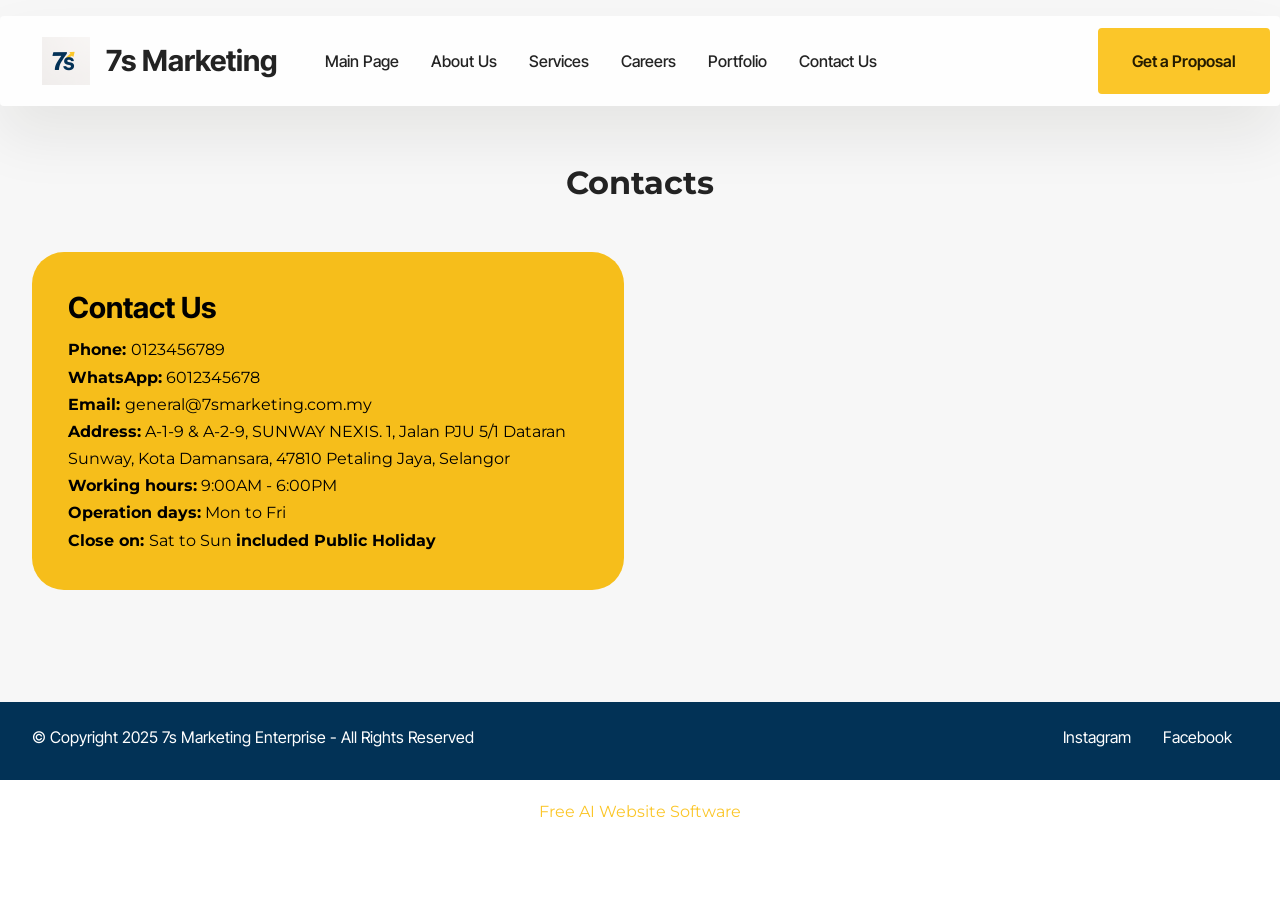
<file: Contact.html>
<!DOCTYPE html>
<html  >
<head>
  <!-- Site made with Mobirise Website Builder v6.1.4, https://mobirise.com -->
  <meta charset="UTF-8">
  <meta http-equiv="X-UA-Compatible" content="IE=edge">
  <meta name="generator" content="Mobirise v6.1.4, mobirise.com">
  <meta name="viewport" content="width=device-width, initial-scale=1, minimum-scale=1">
  <link rel="shortcut icon" href="assets/images/logo-96x96.png" type="image/x-icon">
  <meta name="description" content="">
  
  
  <title>Contact Us - 7s Marketing</title>
  <link rel="stylesheet" href="assets/web/assets/mobirise-icons2/mobirise2.css">
  <link rel="stylesheet" href="assets/bootstrap/css/bootstrap.min.css">
  <link rel="stylesheet" href="assets/dropdown/css/style.css">
  <link rel="stylesheet" href="assets/theme/css/style.css">
  <link rel="preload" href="https://fonts.googleapis.com/css?family=Inter+Tight:100,200,300,400,500,600,700,800,900,100i,200i,300i,400i,500i,600i,700i,800i,900i&display=swap" as="style" onload="this.onload=null;this.rel='stylesheet'">
  <noscript><link rel="stylesheet" href="https://fonts.googleapis.com/css?family=Inter+Tight:100,200,300,400,500,600,700,800,900,100i,200i,300i,400i,500i,600i,700i,800i,900i&display=swap"></noscript>
  <link rel="preload" href="https://fonts.googleapis.com/css?family=Montserrat:100,200,300,400,500,600,700,800,900,100i,200i,300i,400i,500i,600i,700i,800i,900i&display=swap" as="style" onload="this.onload=null;this.rel='stylesheet'">
  <noscript><link rel="stylesheet" href="https://fonts.googleapis.com/css?family=Montserrat:100,200,300,400,500,600,700,800,900,100i,200i,300i,400i,500i,600i,700i,800i,900i&display=swap"></noscript>
  <link rel="preload" as="style" href="assets/mobirise/css/mbr-additional.css?v=psT1up"><link rel="stylesheet" href="assets/mobirise/css/mbr-additional.css?v=psT1up" type="text/css">

  
  
  
</head>
<body>
  
  <section data-bs-version="5.1" class="menu menu1 cid-uZ13wORkgm" once="menu" id="menu01-2q">
	

	<nav class="navbar navbar-dropdown navbar-fixed-top navbar-expand-lg">
		<div class="container">
			<div class="navbar-brand">
				<span class="navbar-logo">
					
						<img src="assets/images/logo-96x96.png" alt="Mobirise Website Builder" style="height: 3rem;">
					
				</span>
				<span class="navbar-caption-wrap"><a class="navbar-caption text-black text-primary display-5" href="index.html#header17-1v">7s Marketing</a></span>
			</div>
			<button class="navbar-toggler" type="button" data-toggle="collapse" data-bs-toggle="collapse" data-target="#navbarSupportedContent" data-bs-target="#navbarSupportedContent" aria-controls="navbarNavAltMarkup" aria-expanded="false" aria-label="Toggle navigation">
				<div class="hamburger">
					<span></span>
					<span></span>
					<span></span>
					<span></span>
				</div>
			</button>
			<div class="collapse navbar-collapse" id="navbarSupportedContent">
				<ul class="navbar-nav nav-dropdown" data-app-modern-menu="true"><li class="nav-item">
						<a class="nav-link link text-black display-4" href="index.html#header17-1v" aria-expanded="false">Main Page</a>
					</li><li class="nav-item"><a class="nav-link link text-black text-primary display-4" href="Aboutus.html#header09-25">About Us</a></li><li class="nav-item"><a class="nav-link link text-black text-primary display-4" href="Services.html#header17-2c">Services</a></li><li class="nav-item"><a class="nav-link link text-black text-primary display-4" href="Careers.html#header09-3h">Careers</a></li><li class="nav-item"><a class="nav-link link text-black text-primary display-4" href="Portfolio.html#header17-2p">Portfolio</a></li><li class="nav-item"><a class="nav-link link text-black text-primary display-4" href="Contact.html#contacts02-2v">Contact Us</a></li></ul>
				
				<div class="navbar-buttons mbr-section-btn"><a class="btn btn-primary display-4" href="Portfolio.html#form02-18">Get a Proposal</a></div>
			</div>
		</div>
	</nav>
</section>

<section data-bs-version="5.1" class="contacts02 map1 cid-uZ13wQMf8S" id="contacts02-2v">

    

    
    <div class="container">
        <div class="row justify-content-center">
            <div class="col-12 content-head">
                <div class="mbr-section-head mb-5">
                    <h3 class="mbr-section-title mbr-fonts-style align-center mb-0 display-2">
                        <strong><br></strong><br><strong>Contacts</strong>
                    </h3>
                    
                </div>
            </div>
        </div>
        <div class="row justify-content-center">
            <div class="card col-12 col-md-12 col-lg-6">
                <div class="card-wrapper">
                    <div class="text-wrapper">
                        <h5 class="cardTitle mbr-fonts-style mb-2 display-5">
                            <strong>Contact Us</strong>
                        </h5>
                        <ul class="list mbr-fonts-style display-7">
                            <li class="mbr-text item-wrap"><strong>Phone:&nbsp;</strong>0123456789
</li><li class="mbr-text item-wrap"><strong>WhatsApp:</strong> 6012345678
</li><li class="mbr-text item-wrap"><strong>Email: </strong>general@7smarketing.com.my</li><li class="mbr-text item-wrap"><strong>Address:</strong> A-1-9 &amp; A-2-9, SUNWAY NEXIS. 1, Jalan PJU 5/1 Dataran Sunway, Kota Damansara, 47810 Petaling Jaya, Selangor
</li><li class="mbr-text item-wrap"><strong>Working hours:</strong> 9:00AM - 6:00PM</li><li class="mbr-text item-wrap"><strong>Operation days:</strong> Mon to Fri&nbsp;</li><li class="mbr-text item-wrap"><strong>Close on: </strong>Sat to Sun <strong>included Public Holiday</strong></li>
                        </ul>
                    </div>
                </div>
            </div>
            <div class="map-wrapper col-md-12 col-lg-6">
                <div class="google-map"><iframe frameborder="0" style="border:0" src="https://www.google.com/maps/embed?pb=!1m18!1m12!1m3!1d3983.785333916978!2d101.59259997493976!3d3.1512436531398413!2m3!1f0!2f0!3f0!3m2!1i1024!2i768!4f13.1!3m3!1m2!1s0x31cc4f7727e9ea15%3A0xdf9531a3554d5817!2zU1VNQSBDb2xsZWdlIHwgU2Nob29sIG9mIERpZ2l0YWwgTWFya2V0aW5nIOaVsOeggeiQpemUgOWtpumZoiAoQ2FtcHVzKQ!5e0!3m2!1sen!2smy!4v1759814954366!5m2!1sen!2smy" allowfullscreen=""></iframe></div>
            </div>
        </div>
    </div>
</section>

<section data-bs-version="5.1" class="footer2 cid-uZ13wR9flT" once="footers" id="footer02-2w">
    

    
    

    <div class="container">
        <div class="row">
            <div class="col-12 col-lg-6 center mt-2 mb-3">
                <p class="mbr-fonts-style copyright mb-0 display-4">
                    © Copyright 2025 7s Marketing Enterprise - All Rights Reserved</p>
            </div>
            <div class="col-12 col-lg-6 center">
                <div class="row-links mt-2 mb-3">
                    <ul class="row-links-soc">
                        
                        
                        
                        
                    <li class="row-links-soc-item mbr-fonts-style display-7"></li><li class="row-links-soc-item mbr-fonts-style display-4"><a href="http://www.instargram.com" class="text-secondary text-primary" target="_blank">Instagram</a></li><li class="row-links-soc-item mbr-fonts-style display-4"><a href="http://www.facebook.com" class="text-secondary text-primary" target="_blank">Facebook</a></li></ul>
                </div>
            </div>
        </div>
    </div>
</section><section class="display-7" style="padding: 0;align-items: center;justify-content: center;flex-wrap: wrap;    align-content: center;display: flex;position: relative;height: 4rem;"><a href="https://mobiri.se/4250551" style="flex: 1 1;height: 4rem;position: absolute;width: 100%;z-index: 1;"><img alt="" style="height: 4rem;" src="[data-uri]"></a><p style="margin: 0;text-align: center;" class="display-7">&#8204;</p><a style="z-index:1" href="https://mobirise.com/builder/ai-website-builder.html">Free AI Website Software</a></section><script src="assets/bootstrap/js/bootstrap.bundle.min.js"></script>  <script src="assets/smoothscroll/smooth-scroll.js"></script>  <script src="assets/ytplayer/index.js"></script>  <script src="assets/dropdown/js/navbar-dropdown.js"></script>  <script src="assets/theme/js/script.js"></script>  
  
  
</body>
</html>
</file>
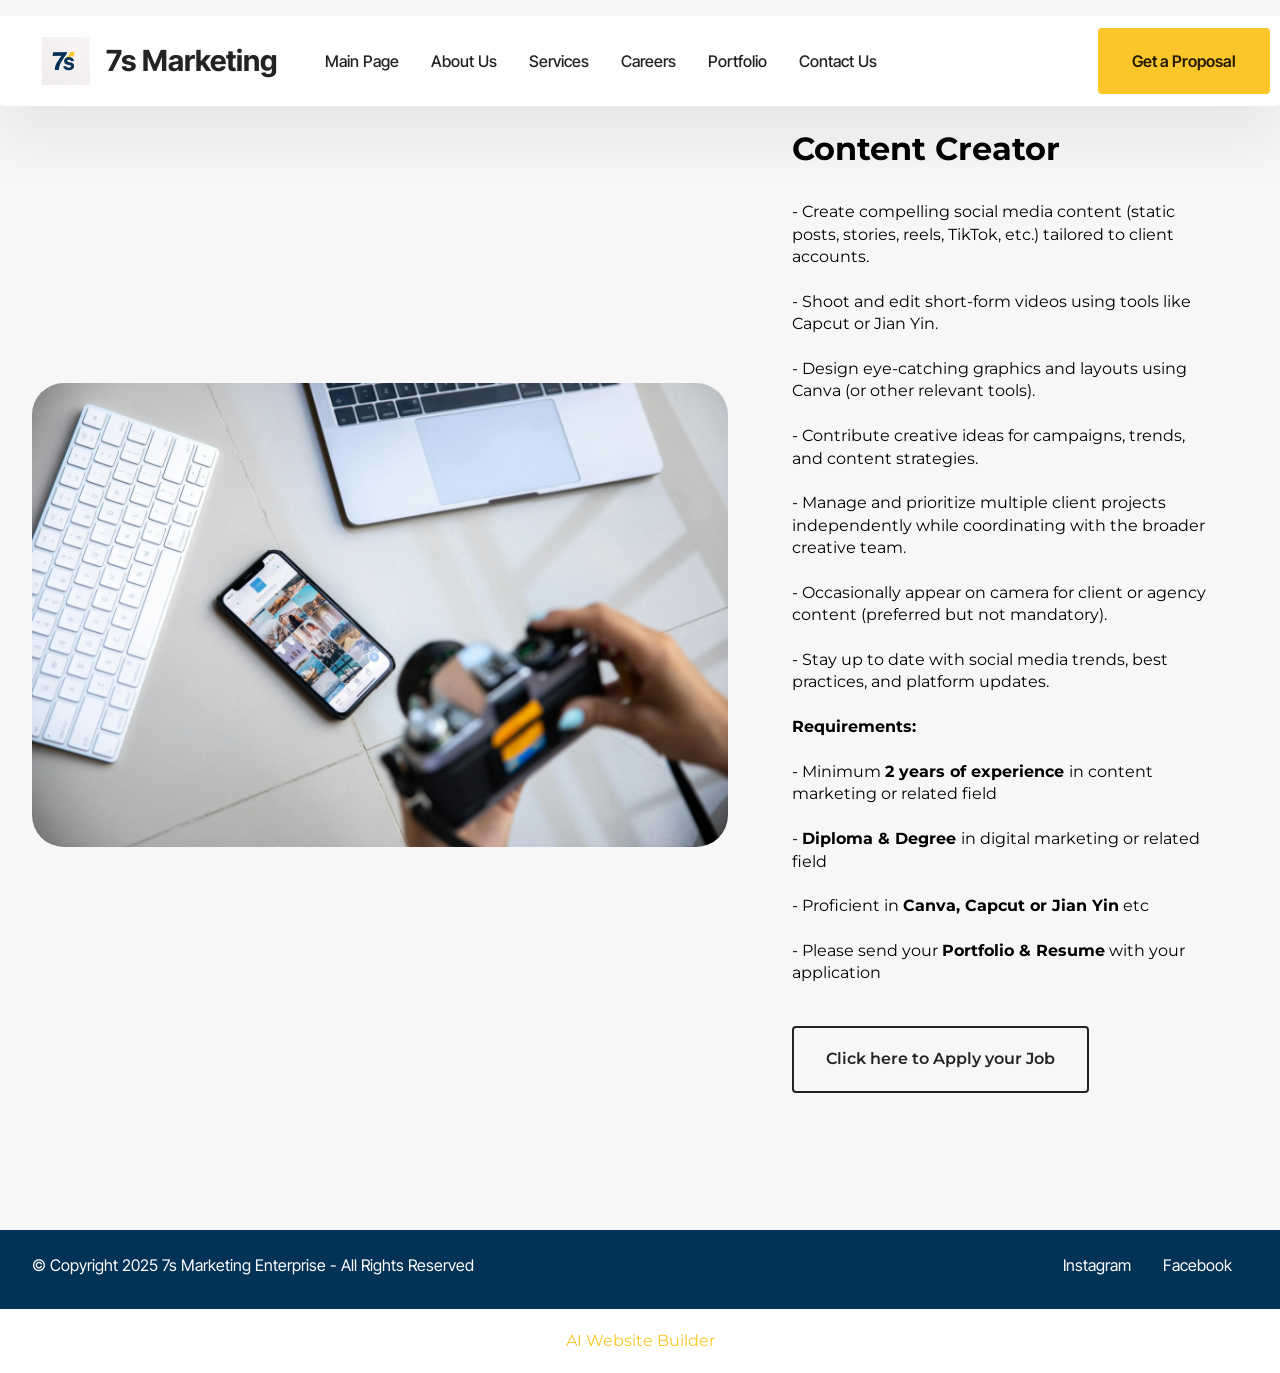
<file: Content Creator.html>
<!DOCTYPE html>
<html  >
<head>
  <!-- Site made with Mobirise Website Builder v6.1.4, https://mobirise.com -->
  <meta charset="UTF-8">
  <meta http-equiv="X-UA-Compatible" content="IE=edge">
  <meta name="generator" content="Mobirise v6.1.4, mobirise.com">
  <meta name="viewport" content="width=device-width, initial-scale=1, minimum-scale=1">
  <link rel="shortcut icon" href="assets/images/logo-96x96.png" type="image/x-icon">
  <meta name="description" content="">
  
  
  <title>Content Creator - 7s Marketing</title>
  <link rel="stylesheet" href="assets/web/assets/mobirise-icons2/mobirise2.css">
  <link rel="stylesheet" href="assets/bootstrap/css/bootstrap.min.css">
  <link rel="stylesheet" href="assets/dropdown/css/style.css">
  <link rel="stylesheet" href="assets/theme/css/style.css">
  <link rel="preload" href="https://fonts.googleapis.com/css?family=Inter+Tight:100,200,300,400,500,600,700,800,900,100i,200i,300i,400i,500i,600i,700i,800i,900i&display=swap" as="style" onload="this.onload=null;this.rel='stylesheet'">
  <noscript><link rel="stylesheet" href="https://fonts.googleapis.com/css?family=Inter+Tight:100,200,300,400,500,600,700,800,900,100i,200i,300i,400i,500i,600i,700i,800i,900i&display=swap"></noscript>
  <link rel="preload" href="https://fonts.googleapis.com/css?family=Montserrat:100,200,300,400,500,600,700,800,900,100i,200i,300i,400i,500i,600i,700i,800i,900i&display=swap" as="style" onload="this.onload=null;this.rel='stylesheet'">
  <noscript><link rel="stylesheet" href="https://fonts.googleapis.com/css?family=Montserrat:100,200,300,400,500,600,700,800,900,100i,200i,300i,400i,500i,600i,700i,800i,900i&display=swap"></noscript>
  <link rel="preload" as="style" href="assets/mobirise/css/mbr-additional.css?v=fFYTvr"><link rel="stylesheet" href="assets/mobirise/css/mbr-additional.css?v=fFYTvr" type="text/css">

  
  
  
</head>
<body>
  
  <section data-bs-version="5.1" class="menu menu1 cid-uZcvnIlkRo" once="menu" id="menu01-3v">
	

	<nav class="navbar navbar-dropdown navbar-fixed-top navbar-expand-lg">
		<div class="container">
			<div class="navbar-brand">
				<span class="navbar-logo">
					
						<img src="assets/images/logo-96x96.png" alt="Mobirise Website Builder" style="height: 3rem;">
					
				</span>
				<span class="navbar-caption-wrap"><a class="navbar-caption text-black text-primary display-5" href="index.html#header17-1v">7s Marketing</a></span>
			</div>
			<button class="navbar-toggler" type="button" data-toggle="collapse" data-bs-toggle="collapse" data-target="#navbarSupportedContent" data-bs-target="#navbarSupportedContent" aria-controls="navbarNavAltMarkup" aria-expanded="false" aria-label="Toggle navigation">
				<div class="hamburger">
					<span></span>
					<span></span>
					<span></span>
					<span></span>
				</div>
			</button>
			<div class="collapse navbar-collapse" id="navbarSupportedContent">
				<ul class="navbar-nav nav-dropdown" data-app-modern-menu="true"><li class="nav-item">
						<a class="nav-link link text-black display-4" href="index.html#header17-1v" aria-expanded="false">Main Page</a>
					</li><li class="nav-item"><a class="nav-link link text-black text-primary display-4" href="Aboutus.html#header09-25">About Us</a></li><li class="nav-item"><a class="nav-link link text-black text-primary display-4" href="Services.html#header17-2c">Services</a></li><li class="nav-item"><a class="nav-link link text-black text-primary display-4" href="Careers.html#header09-3h">Careers</a></li><li class="nav-item"><a class="nav-link link text-black text-primary display-4" href="Portfolio.html#header17-2p">Portfolio</a></li><li class="nav-item"><a class="nav-link link text-black text-primary display-4" href="Contact.html#contacts02-2v">Contact Us</a></li></ul>
				
				<div class="navbar-buttons mbr-section-btn"><a class="btn btn-primary display-4" href="Portfolio.html#form02-18">Get a Proposal</a></div>
			</div>
		</div>
	</nav>
</section>

<section data-bs-version="5.1" class="start article2 cid-uZirKO9Gjy" id="article02-3x">
	

	
	

	<div class="container">
		<div class="row justify-content-center">
			<div class="col-12 col-md-12 col-lg-7 image-wrapper">
				<img class="w-100" src="assets/images/pexels-plann-2999237-4549411-1476x984.jpg" alt="Mobirise Website Builder">
			</div>
			<div class="col-12 col-md-12 col-lg">
				<div class="text-wrapper align-left">
					<h1 class="mbr-section-title mbr-fonts-style mb-4 display-2">
						<strong>Content Creator</strong><strong><br></strong></h1>
					<p class="mbr-text align-left mbr-fonts-style mb-4 display-7">- Create compelling social media content (static posts, stories, reels, TikTok, etc.) tailored to client accounts.
<br>
<br>- Shoot and edit short-form videos using tools like Capcut or Jian Yin.&nbsp;<br>
<br>- Design eye-catching graphics and layouts using Canva (or other relevant tools).
<br>
<br>- Contribute creative ideas for campaigns, trends, and content strategies.
<br>
<br>- Manage and prioritize multiple client projects independently while coordinating with the broader creative team.
<br>
<br>- Occasionally appear on camera for client or agency content (preferred but not mandatory).
<br>
<br>- Stay up to date with social media trends, best practices, and platform updates.<br><br><strong>Requirements:
</strong><br>
<br>- Minimum <strong>2 years of experience </strong>in content marketing or related field<br><br>
- <strong>Diploma&nbsp;&amp; Degree&nbsp;</strong>in digital marketing or related field<br><br>- Proficient in <strong>Canva, Capcut or Jian Yin</strong> etc<br>
<br>- Please send your <strong>Portfolio &amp; Resume</strong> with your application<br></p>
					<div class="mbr-section-btn align-left mt-3"><a class="btn btn-black-outline display-7" href="https://forms.gle/WAesvi3sFvVLzsYu5" target="_blank">Click here to Apply your Job</a></div>
				</div>
			</div>
		</div>
	</div>
</section>

<section data-bs-version="5.1" class="footer2 cid-uZcvnKP8dH" once="footers" id="footer02-3w">
    

    
    

    <div class="container">
        <div class="row">
            <div class="col-12 col-lg-6 center mt-2 mb-3">
                <p class="mbr-fonts-style copyright mb-0 display-4">
                    © Copyright 2025 7s Marketing Enterprise - All Rights Reserved</p>
            </div>
            <div class="col-12 col-lg-6 center">
                <div class="row-links mt-2 mb-3">
                    <ul class="row-links-soc">
                        
                        
                        
                        
                    <li class="row-links-soc-item mbr-fonts-style display-7"></li><li class="row-links-soc-item mbr-fonts-style display-4"><a href="http://www.instargram.com" class="text-secondary text-primary" target="_blank">Instagram</a></li><li class="row-links-soc-item mbr-fonts-style display-4"><a href="http://www.facebook.com" class="text-secondary text-primary" target="_blank">Facebook</a></li></ul>
                </div>
            </div>
        </div>
    </div>
</section><section class="display-7" style="padding: 0;align-items: center;justify-content: center;flex-wrap: wrap;    align-content: center;display: flex;position: relative;height: 4rem;"><a href="https://mobiri.se/4250551" style="flex: 1 1;height: 4rem;position: absolute;width: 100%;z-index: 1;"><img alt="" style="height: 4rem;" src="[data-uri]"></a><p style="margin: 0;text-align: center;" class="display-7">&#8204;</p><a style="z-index:1" href="https://mobirise.com/builder/ai-website-builder.html">AI Website Builder</a></section><script src="assets/bootstrap/js/bootstrap.bundle.min.js"></script>  <script src="assets/smoothscroll/smooth-scroll.js"></script>  <script src="assets/ytplayer/index.js"></script>  <script src="assets/dropdown/js/navbar-dropdown.js"></script>  <script src="assets/theme/js/script.js"></script>  
  
  
</body>
</html>
</file>
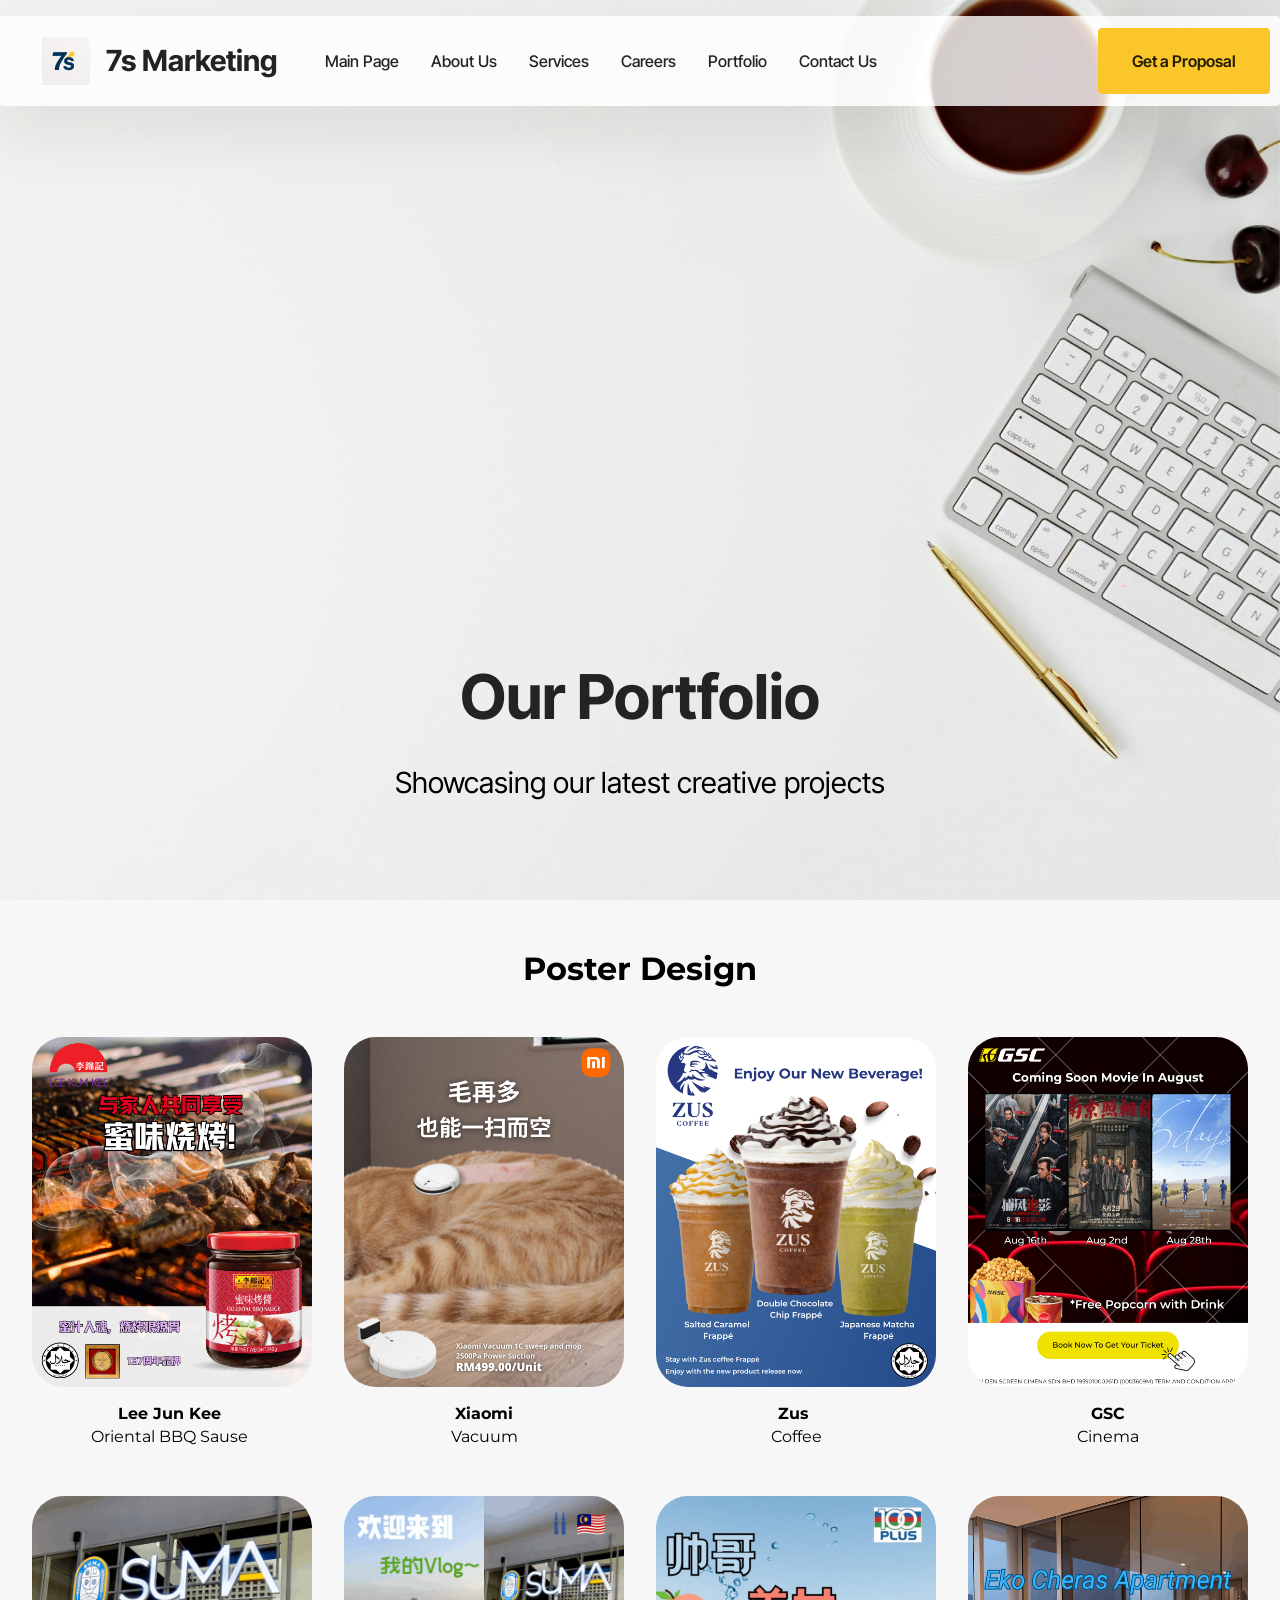
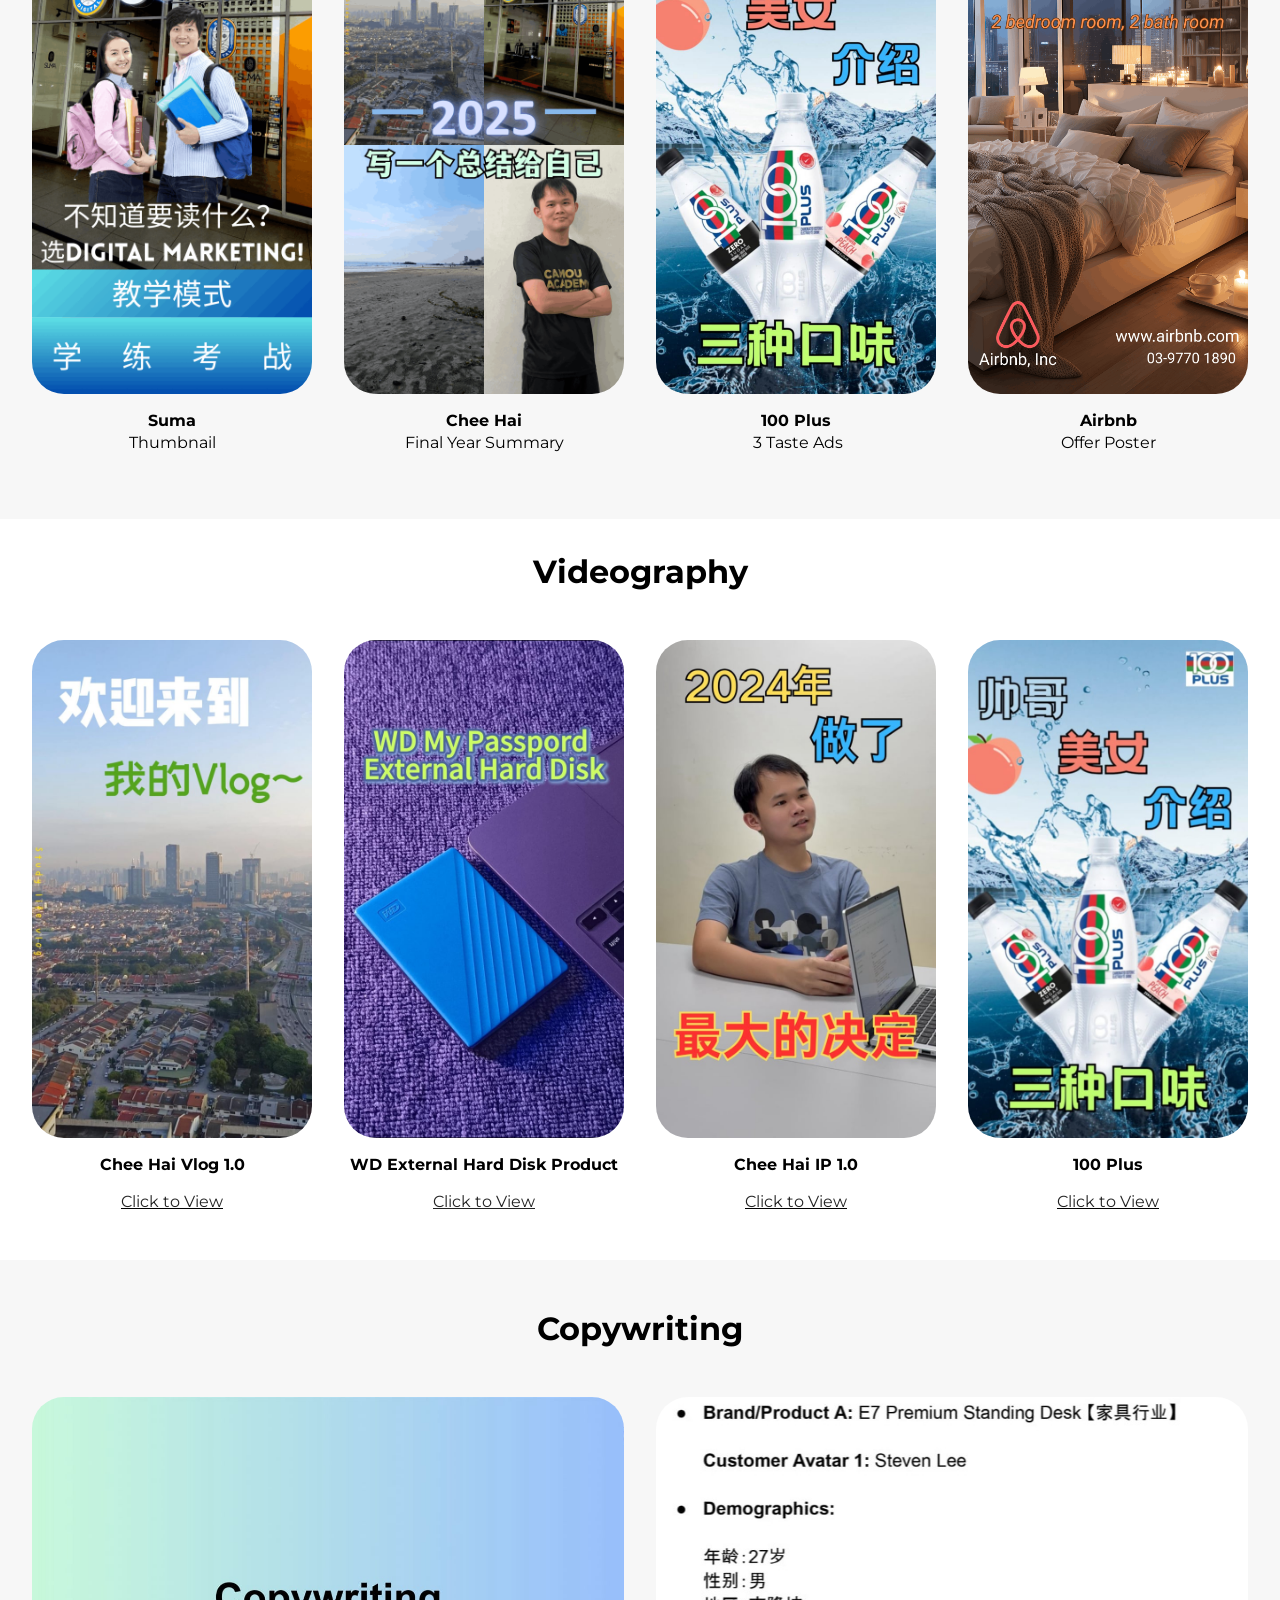
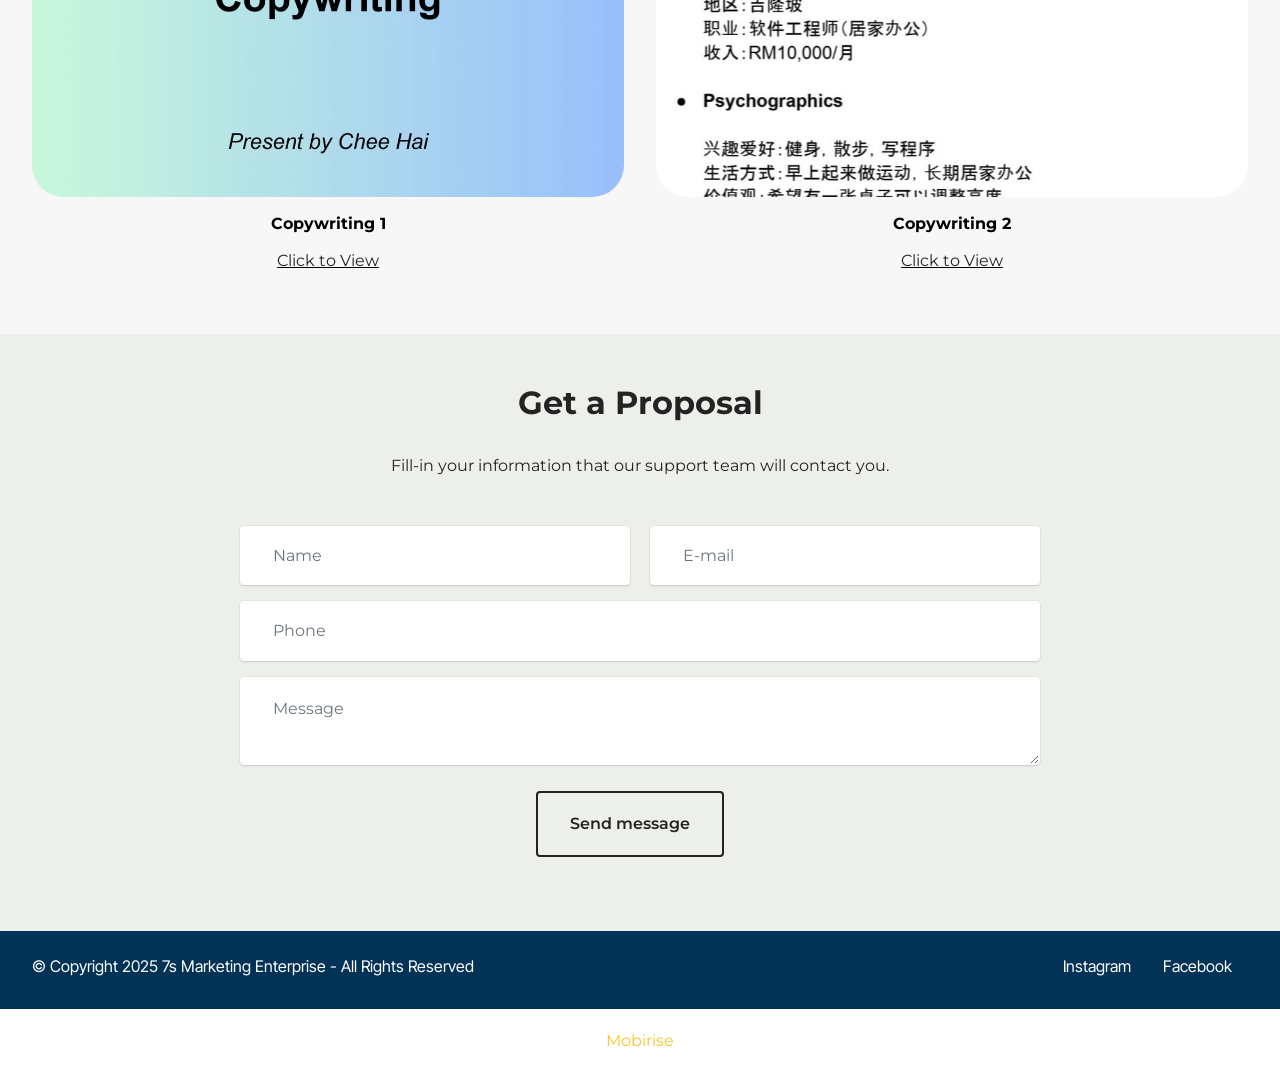
<file: Portfolio.html>
<!DOCTYPE html>
<html  >
<head>
  <!-- Site made with Mobirise Website Builder v6.1.4, https://mobirise.com -->
  <meta charset="UTF-8">
  <meta http-equiv="X-UA-Compatible" content="IE=edge">
  <meta name="generator" content="Mobirise v6.1.4, mobirise.com">
  <meta name="viewport" content="width=device-width, initial-scale=1, minimum-scale=1">
  <link rel="shortcut icon" href="assets/images/logo-96x96.png" type="image/x-icon">
  <meta name="description" content="">
  
  
  <title>Portfolio - 7s Marketing</title>
  <link rel="stylesheet" href="assets/web/assets/mobirise-icons2/mobirise2.css">
  <link rel="stylesheet" href="assets/bootstrap/css/bootstrap.min.css">
  <link rel="stylesheet" href="assets/parallax/jarallax.css">
  <link rel="stylesheet" href="assets/dropdown/css/style.css">
  <link rel="stylesheet" href="assets/theme/css/style.css">
  <link rel="preload" href="https://fonts.googleapis.com/css?family=Inter+Tight:100,200,300,400,500,600,700,800,900,100i,200i,300i,400i,500i,600i,700i,800i,900i&display=swap" as="style" onload="this.onload=null;this.rel='stylesheet'">
  <noscript><link rel="stylesheet" href="https://fonts.googleapis.com/css?family=Inter+Tight:100,200,300,400,500,600,700,800,900,100i,200i,300i,400i,500i,600i,700i,800i,900i&display=swap"></noscript>
  <link rel="preload" href="https://fonts.googleapis.com/css?family=Montserrat:100,200,300,400,500,600,700,800,900,100i,200i,300i,400i,500i,600i,700i,800i,900i&display=swap" as="style" onload="this.onload=null;this.rel='stylesheet'">
  <noscript><link rel="stylesheet" href="https://fonts.googleapis.com/css?family=Montserrat:100,200,300,400,500,600,700,800,900,100i,200i,300i,400i,500i,600i,700i,800i,900i&display=swap"></noscript>
  <link rel="preload" as="style" href="assets/mobirise/css/mbr-additional.css?v=FiPV9p"><link rel="stylesheet" href="assets/mobirise/css/mbr-additional.css?v=FiPV9p" type="text/css">

  
  
  
</head>
<body>
  
  <section data-bs-version="5.1" class="menu menu1 cid-uYUNUTKjf4" once="menu" id="menu01-12">
	

	<nav class="navbar navbar-dropdown navbar-fixed-top navbar-expand-lg">
		<div class="container">
			<div class="navbar-brand">
				<span class="navbar-logo">
					
						<img src="assets/images/logo-96x96.png" alt="Mobirise Website Builder" style="height: 3rem;">
					
				</span>
				<span class="navbar-caption-wrap"><a class="navbar-caption text-black text-primary display-5" href="index.html#header17-1v">7s Marketing</a></span>
			</div>
			<button class="navbar-toggler" type="button" data-toggle="collapse" data-bs-toggle="collapse" data-target="#navbarSupportedContent" data-bs-target="#navbarSupportedContent" aria-controls="navbarNavAltMarkup" aria-expanded="false" aria-label="Toggle navigation">
				<div class="hamburger">
					<span></span>
					<span></span>
					<span></span>
					<span></span>
				</div>
			</button>
			<div class="collapse navbar-collapse" id="navbarSupportedContent">
				<ul class="navbar-nav nav-dropdown" data-app-modern-menu="true"><li class="nav-item">
						<a class="nav-link link text-black display-4" href="index.html#header17-1v" aria-expanded="false">Main Page</a>
					</li><li class="nav-item"><a class="nav-link link text-black text-primary display-4" href="Aboutus.html#header09-25">About Us</a></li><li class="nav-item"><a class="nav-link link text-black text-primary display-4" href="Services.html#header17-2c">Services</a></li><li class="nav-item"><a class="nav-link link text-black text-primary display-4" href="Careers.html#header09-3h">Careers</a></li><li class="nav-item"><a class="nav-link link text-black text-primary display-4" href="Portfolio.html#header17-2p">Portfolio</a></li><li class="nav-item"><a class="nav-link link text-black text-primary display-4" href="Contact.html#contacts02-2v">Contact Us</a></li></ul>
				
				<div class="navbar-buttons mbr-section-btn"><a class="btn btn-primary display-4" href="Portfolio.html#form02-18">Get a Proposal</a></div>
			</div>
		</div>
	</nav>
</section>

<section data-bs-version="5.1" class="header16 cid-uZ0HyUgxVA mbr-fullscreen mbr-parallax-background" id="header17-2p">
  
  
  <div class="container-fluid">
    <div class="row">
      <div class="content-wrap col-12 col-md-12">
        <h1 class="mbr-section-title mbr-fonts-style mbr-white mb-4 display-1">
          <strong><br>Our Portfolio</strong></h1>
        
        <p class="mbr-fonts-style mbr-text mbr-white mb-4 display-5">Showcasing our latest creative projects</p>
        
      </div>
    </div>
  </div>
</section>

<section data-bs-version="5.1" class="gallery3 cid-uYUNUV3Hpl" id="gallery03-16">
    
    
    <div class="container">
      <div class="row justify-content-center">
        <div class="col-12 content-head">
          <div class="mbr-section-head mb-5">
            <h4 class="mbr-section-title mbr-fonts-style align-center mb-0 display-2"><strong>Poster Design</strong></h4>
            
          </div>
        </div>
      </div>
      <div class="row">
        <div class="item features-image col-12 col-md-6 col-lg-3">
          <div class="item-wrapper">
            <div class="item-img">
              <img src="assets/images/2.sauce.png" alt="Mobirise Website Builder" title="" data-slide-to="0" data-bs-slide-to="0">
            </div>
            <div class="item-content align-left">
              <h5 class="item-title mbr-fonts-style mt-3 mb-3 display-7"><strong>Lee Jun Kee&nbsp;</strong><strong><br></strong>Oriental BBQ Sause<strong>&nbsp;</strong></h5>
              
            </div>
          </div>
        </div><div class="item features-image col-12 col-md-6 col-lg-3">
          <div class="item-wrapper">
            <div class="item-img">
              <img src="assets/images/5.vacuum-for-group-design.png" alt="Mobirise Website Builder" title="" data-slide-to="1" data-bs-slide-to="1">
            </div>
            <div class="item-content align-left">
              <h5 class="item-title mbr-fonts-style mt-3 mb-3 display-7"><strong>Xiaomi</strong><strong><br></strong><strong>&nbsp;</strong>Vacuum&nbsp;</h5>
              
            </div>
          </div>
        </div>
        <div class="item features-image col-12 col-md-6 col-lg-3">
          <div class="item-wrapper">
            <div class="item-img">
              <img src="assets/images/1.zus-coffee-coming-soon.png" alt="Mobirise Website Builder" title="" data-slide-to="2" data-bs-slide-to="2">
            </div>
            <div class="item-content align-left">
              <h5 class="item-title mbr-fonts-style mt-3 mb-3 display-7">
                <strong>Zus&nbsp;</strong><strong><br></strong>Coffee</h5>
              
            </div>
          </div>
        </div>
        
        <div class="item features-image col-12 col-md-6 col-lg-3">
          <div class="item-wrapper">
            <div class="item-img">
              <img src="assets/images/3.cinema.png" alt="Mobirise Website Builder" title="" data-slide-to="3" data-bs-slide-to="3">
            </div>
            <div class="item-content align-left">
              <h5 class="item-title mbr-fonts-style mt-3 mb-3 display-7">
                <strong>GSC </strong><br>Cinema</h5>
              
            </div>
          </div>
        </div><div class="item features-image col-12 col-md-6 col-lg-3">
          <div class="item-wrapper">
            <div class="item-img">
              <img src="assets/images/10.vertical20thumbnail-596x1060.png" alt="Mobirise Website Builder" title="" data-slide-to="4" data-bs-slide-to="4">
            </div>
            <div class="item-content align-left">
              <h5 class="item-title mbr-fonts-style mt-3 mb-3 display-7"><strong>Suma</strong><br>Thumbnail</h5>
              
            </div>
          </div>
        </div><div class="item features-image col-12 col-md-6 col-lg-3">
          <div class="item-wrapper">
            <div class="item-img">
              <img src="assets/images/e58699e4b880e4b8aae680bbe7bb93-596x1060.png" alt="Mobirise Website Builder" title="" data-slide-to="5" data-bs-slide-to="5">
            </div>
            <div class="item-content align-left">
              <h5 class="item-title mbr-fonts-style mt-3 mb-3 display-7"><strong>Chee Hai</strong><br>Final Year Summary</h5>
              
            </div>
          </div>
        </div><div class="item features-image col-12 col-md-6 col-lg-3">
          <div class="item-wrapper">
            <div class="item-img">
              <img src="assets/images/cheehai-10020plus-e5b081e99da2-1080x1920.jpg" alt="Mobirise Website Builder" title="" data-slide-to="6" data-bs-slide-to="6">
            </div>
            <div class="item-content align-left">
              <h5 class="item-title mbr-fonts-style mt-3 mb-3 display-7">
                <strong>100 Plus </strong><br>&nbsp;3 Taste Ads</h5>
              
            </div>
          </div>
        </div><div class="item features-image col-12 col-md-6 col-lg-3">
          <div class="item-wrapper">
            <div class="item-img">
              <img src="assets/images/4.vertical20post-1080x1920.png" alt="Mobirise Website Builder" title="" data-slide-to="7" data-bs-slide-to="7">
            </div>
            <div class="item-content align-left">
              <h5 class="item-title mbr-fonts-style mt-3 mb-3 display-7"><strong>Airbnb</strong><strong><br></strong>Offer Poster</h5>
              
            </div>
          </div>
        </div>
      </div>
    </div>
  </section>

<section data-bs-version="5.1" class="gallery3 cid-uZ2iDJIAHH" id="gallery03-2y">
    
    
    <div class="container">
      <div class="row justify-content-center">
        <div class="col-12 content-head">
          <div class="mbr-section-head mb-5">
            <h4 class="mbr-section-title mbr-fonts-style align-center mb-0 display-2"><strong>Videography</strong></h4>
            
          </div>
        </div>
      </div>
      <div class="row">
        <div class="item features-image col-12 col-md-6 col-lg-3">
          <div class="item-wrapper">
            <div class="item-img">
              <img src="assets/images/cheehai-studentlifevlog-e5b081e99da2-632x1124.jpg" alt="Mobirise Website Builder" title="" data-slide-to="0" data-bs-slide-to="0">
            </div>
            <div class="item-content align-left">
              <h5 class="item-title mbr-fonts-style mt-3 mb-3 display-7"><strong>Chee Hai Vlog 1.0</strong></h5>
              <h6 class="item-subtitle mbr-fonts-style mb-3 display-7"><u><a href="https://drive.google.com/file/d/10_YU4ztO2H7gbXJSc1kjR8gHcjLqzENr/view" class="text-black" target="_blank">Click to View</a></u></h6>
            </div>
          </div>
        </div>
        <div class="item features-image col-12 col-md-6 col-lg-3">
          <div class="item-wrapper">
            <div class="item-img">
              <img src="assets/images/cheehai-productad-e5b081e99da2-632x1124.jpg" alt="Mobirise Website Builder" title="" data-slide-to="1" data-bs-slide-to="1">
            </div>
            <div class="item-content align-left">
              <h5 class="item-title mbr-fonts-style mt-3 mb-3 display-7"><strong>WD External Hard Disk Product</strong></h5>
              <h6 class="item-subtitle mbr-fonts-style mb-3 display-7">
                <a href="https://drive.google.com/file/d/133v0VO0y_Y9sHbaOUBkt6GK0odP59IVS/view?usp=sharing" class="text-black" target="_blank"><u>Click to View</u></a></h6>
            </div>
          </div>
        </div>
        
        <div class="item features-image col-12 col-md-6 col-lg-3">
          <div class="item-wrapper">
            <div class="item-img">
              <a href="https://drive.google.com/file/d/1knsVJ8S1dZl1hsY20G8yLLbGuni0h9Xa/view?usp=sharing" target="_blank"><img src="assets/images/cheehai-ip-01-09-2025-e5b081e99da2-632x1124.jpg" alt="Mobirise Website Builder" title="" data-slide-to="2" data-bs-slide-to="2"></a>
            </div>
            <div class="item-content align-left">
              <h5 class="item-title mbr-fonts-style mt-3 mb-3 display-7"><strong>Chee Hai IP 1.0</strong></h5>
              <h6 class="item-subtitle mbr-fonts-style mb-3 display-7"><u><a href="https://drive.google.com/file/d/1RtP4r6vGfGxzt7RcFhbvQ7VaK-z2yGun/view" class="text-black" target="_blank">Click to View</a></u></h6>
            </div>
          </div>
        </div><div class="item features-image col-12 col-md-6 col-lg-3">
          <div class="item-wrapper">
            <div class="item-img">
              <a href="https://drive.google.com/file/d/1knsVJ8S1dZl1hsY20G8yLLbGuni0h9Xa/view?usp=sharing" target="_blank"><img src="assets/images/cheehai-10020plus-e5b081e99da2-632x1124.jpg" alt="Mobirise Website Builder" title="" data-slide-to="3" data-bs-slide-to="3"></a>
            </div>
            <div class="item-content align-left">
              <h5 class="item-title mbr-fonts-style mt-3 mb-3 display-7"><strong>100 Plus</strong></h5>
              <h6 class="item-subtitle mbr-fonts-style mb-3 display-7"><u><a href="https://drive.google.com/file/d/12BSHPi3AoioD4batlJbklQnPtMKY-ttj/view?usp=sharing" class="text-black text-primary" target="_blank">Click to View</a></u></h6>
            </div>
          </div>
        </div>
      </div>
    </div>
  </section>

<section data-bs-version="5.1" class="gallery3 cid-uZ5GjgtxVX" id="gallery03-2z">
    
    
    <div class="container">
      <div class="row justify-content-center">
        <div class="col-12 content-head">
          <div class="mbr-section-head mb-5">
            <h4 class="mbr-section-title mbr-fonts-style align-center mb-0 display-2">
              <strong>Copywriting</strong></h4>
            
          </div>
        </div>
      </div>
      <div class="row">
        <div class="item features-image col-12 col-md-6 col-lg-6">
          <div class="item-wrapper">
            <div class="item-img">
              <img src="assets/images/1.copywriting20-20customer20avartar-page-1-1329x748.jpg" alt="Mobirise Website Builder" title="" data-slide-to="0" data-bs-slide-to="0">
            </div>
            <div class="item-content align-left">
              <h5 class="item-title mbr-fonts-style mt-3 mb-3 display-7">
                <strong>Copywriting 1</strong></h5>
              <h6 class="item-subtitle mbr-fonts-style mb-3 display-7"><u><a href="https://drive.google.com/file/d/1LoXW002bA33nV5alRXegc37kXZJ_nPtX/view?usp=sharing" class="text-black" target="_blank">Click to View</a></u></h6>
            </div>
          </div>
        </div>
        <div class="item features-image col-12 col-md-6 col-lg-6">
          <div class="item-wrapper">
            <div class="item-img">
              <img src="assets/images/1.copywriting20-20assignment20220a-page-1-1329x1720.jpeg" alt="Mobirise Website Builder" title="" data-slide-to="1" data-bs-slide-to="1">
            </div>
            <div class="item-content align-left">
              <h5 class="item-title mbr-fonts-style mt-3 mb-3 display-7">
                <strong>Copywriting 2</strong></h5>
              <h6 class="item-subtitle mbr-fonts-style mb-3 display-7"><u>
                <a href="https://drive.google.com/file/d/15Ts2xmH-KX6LszBWLe8dfLI8Daoz6qIL/view?usp=sharing" class="text-black" target="_blank">Click to View</a></u></h6>
            </div>
          </div>
        </div>
        
        
      </div>
    </div>
  </section>

<section data-bs-version="5.1" class="form5 cid-uYUNUVDDDV" id="form02-18">
    
    
    <div class="container">
        <div class="row justify-content-center">
            <div class="col-12 content-head">
                <div class="mbr-section-head mb-5">
                    <h3 class="mbr-section-title mbr-fonts-style align-center mb-0 display-2"><strong>Get a Proposal</strong></h3>
                    <h4 class="mbr-section-subtitle mbr-fonts-style align-center mb-0 mt-4 display-7">
                        Fill-in your information that our support team will contact you.</h4>
                </div>
            </div>
        </div>
        <div class="row justify-content-center">
            <div class="col-lg-8 mx-auto mbr-form" data-form-type="formoid">
                <form action="https://mobirise.eu/" method="POST" class="mbr-form form-with-styler" data-form-title="Form Name"><input type="hidden" name="email" data-form-email="true" value="z6UlOqMW4DPlsiKXsYofcMuW1RVVIHoYuwC+Ume2VwwkZO89e1LcoC5dqx7GkM+ZwSSIlepOnOWkOhTi/M5yupVC88XTYbHrmP5k/1VnZrxJj5EqyhoMWgs9wn+3t9+j">
                    <div class="row">
                        <div hidden="hidden" data-form-alert="" class="alert alert-success col-12">Thanks for filling out the form
Our support team will be contact you</div>
                        <div hidden="hidden" data-form-alert-danger="" class="alert alert-danger col-12">
                            Oops...! some problem!
                        </div>
                    </div>
                    <div class="dragArea row">
                        <div class="col-md col-sm-12 form-group mb-3" data-for="name">
                            <input type="text" name="name" placeholder="Name" data-form-field="name" class="form-control" value="" id="name-form02-18">
                        </div>
                        <div class="col-md col-sm-12 form-group mb-3" data-for="email">
                            <input type="email" name="email" placeholder="E-mail" data-form-field="email" class="form-control" value="" id="email-form02-18">
                        </div>
                        <div class="col-12 form-group mb-3" data-for="phone">
                            <input type="tel" name="phone" placeholder="Phone" data-form-field="phone" class="form-control" value="" id="phone-form02-18">
                        </div>
                        <div class="col-12 form-group mb-3" data-for="textarea">
                            <textarea name="textarea" placeholder="Message" data-form-field="textarea" class="form-control" id="textarea-form02-18"></textarea>
                        </div>
                        <div class="col-lg-12 col-md-12 col-sm-12 align-center mbr-section-btn"><button type="submit" class="btn btn-black-outline display-7">Send message</button></div>
                    </div>
                </form>
            </div>
        </div>
    </div>
</section>

<section data-bs-version="5.1" class="footer2 cid-uYUNUVNXPy" once="footers" id="footer02-19">
    

    
    

    <div class="container">
        <div class="row">
            <div class="col-12 col-lg-6 center mt-2 mb-3">
                <p class="mbr-fonts-style copyright mb-0 display-4">
                    © Copyright 2025 7s Marketing Enterprise - All Rights Reserved</p>
            </div>
            <div class="col-12 col-lg-6 center">
                <div class="row-links mt-2 mb-3">
                    <ul class="row-links-soc">
                        
                        
                        
                        
                    <li class="row-links-soc-item mbr-fonts-style display-7"></li><li class="row-links-soc-item mbr-fonts-style display-4"><a href="http://www.instargram.com" class="text-secondary text-primary" target="_blank">Instagram</a></li><li class="row-links-soc-item mbr-fonts-style display-4"><a href="http://www.facebook.com" class="text-secondary text-primary" target="_blank">Facebook</a></li></ul>
                </div>
            </div>
        </div>
    </div>
</section><section class="display-7" style="padding: 0;align-items: center;justify-content: center;flex-wrap: wrap;    align-content: center;display: flex;position: relative;height: 4rem;"><a href="https://mobiri.se/4250551" style="flex: 1 1;height: 4rem;position: absolute;width: 100%;z-index: 1;"><img alt="" style="height: 4rem;" src="[data-uri]"></a><p style="margin: 0;text-align: center;" class="display-7">&#8204;</p><a style="z-index:1" href="https://mobirise.com">Mobirise </a></section><script src="assets/bootstrap/js/bootstrap.bundle.min.js"></script>  <script src="assets/parallax/jarallax.js"></script>  <script src="assets/smoothscroll/smooth-scroll.js"></script>  <script src="assets/ytplayer/index.js"></script>  <script src="assets/dropdown/js/navbar-dropdown.js"></script>  <script src="assets/theme/js/script.js"></script>  <script src="assets/formoid/formoid.min.js"></script>  
  
  
</body>
</html>
</file>
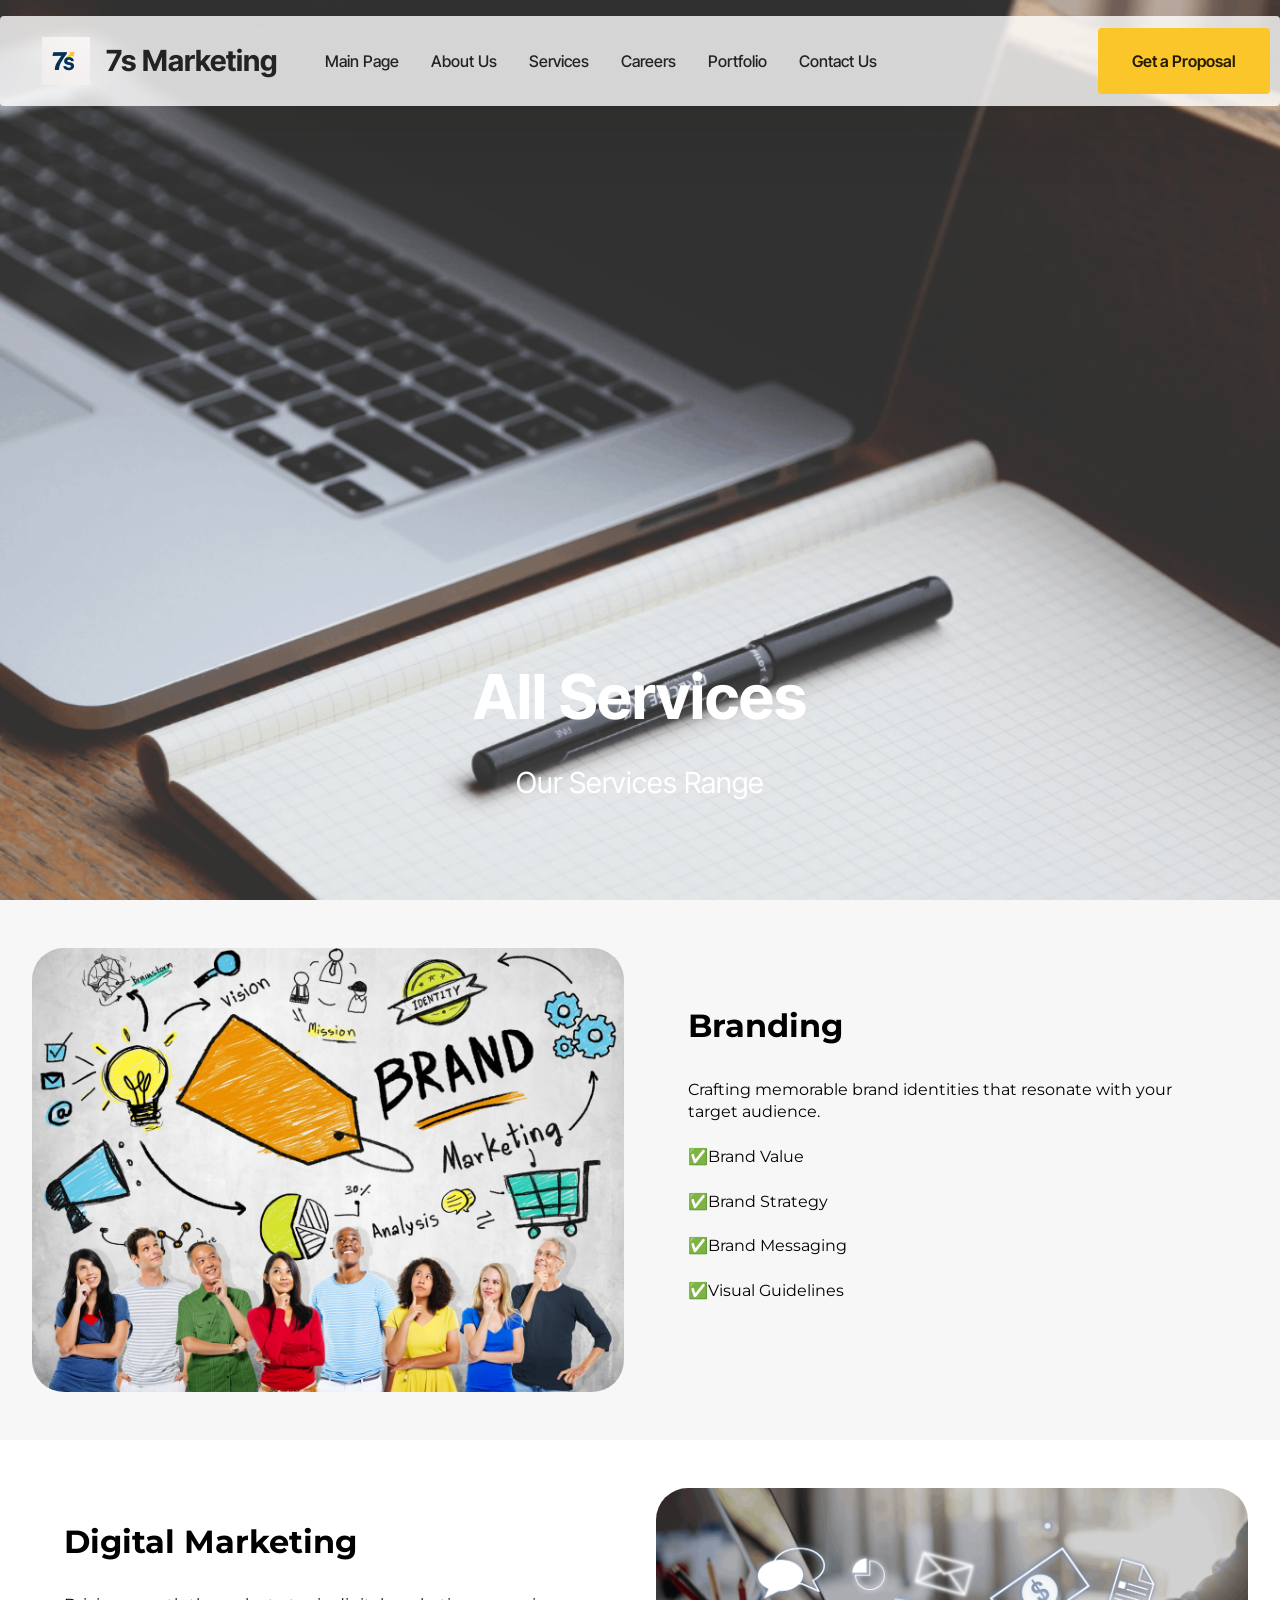
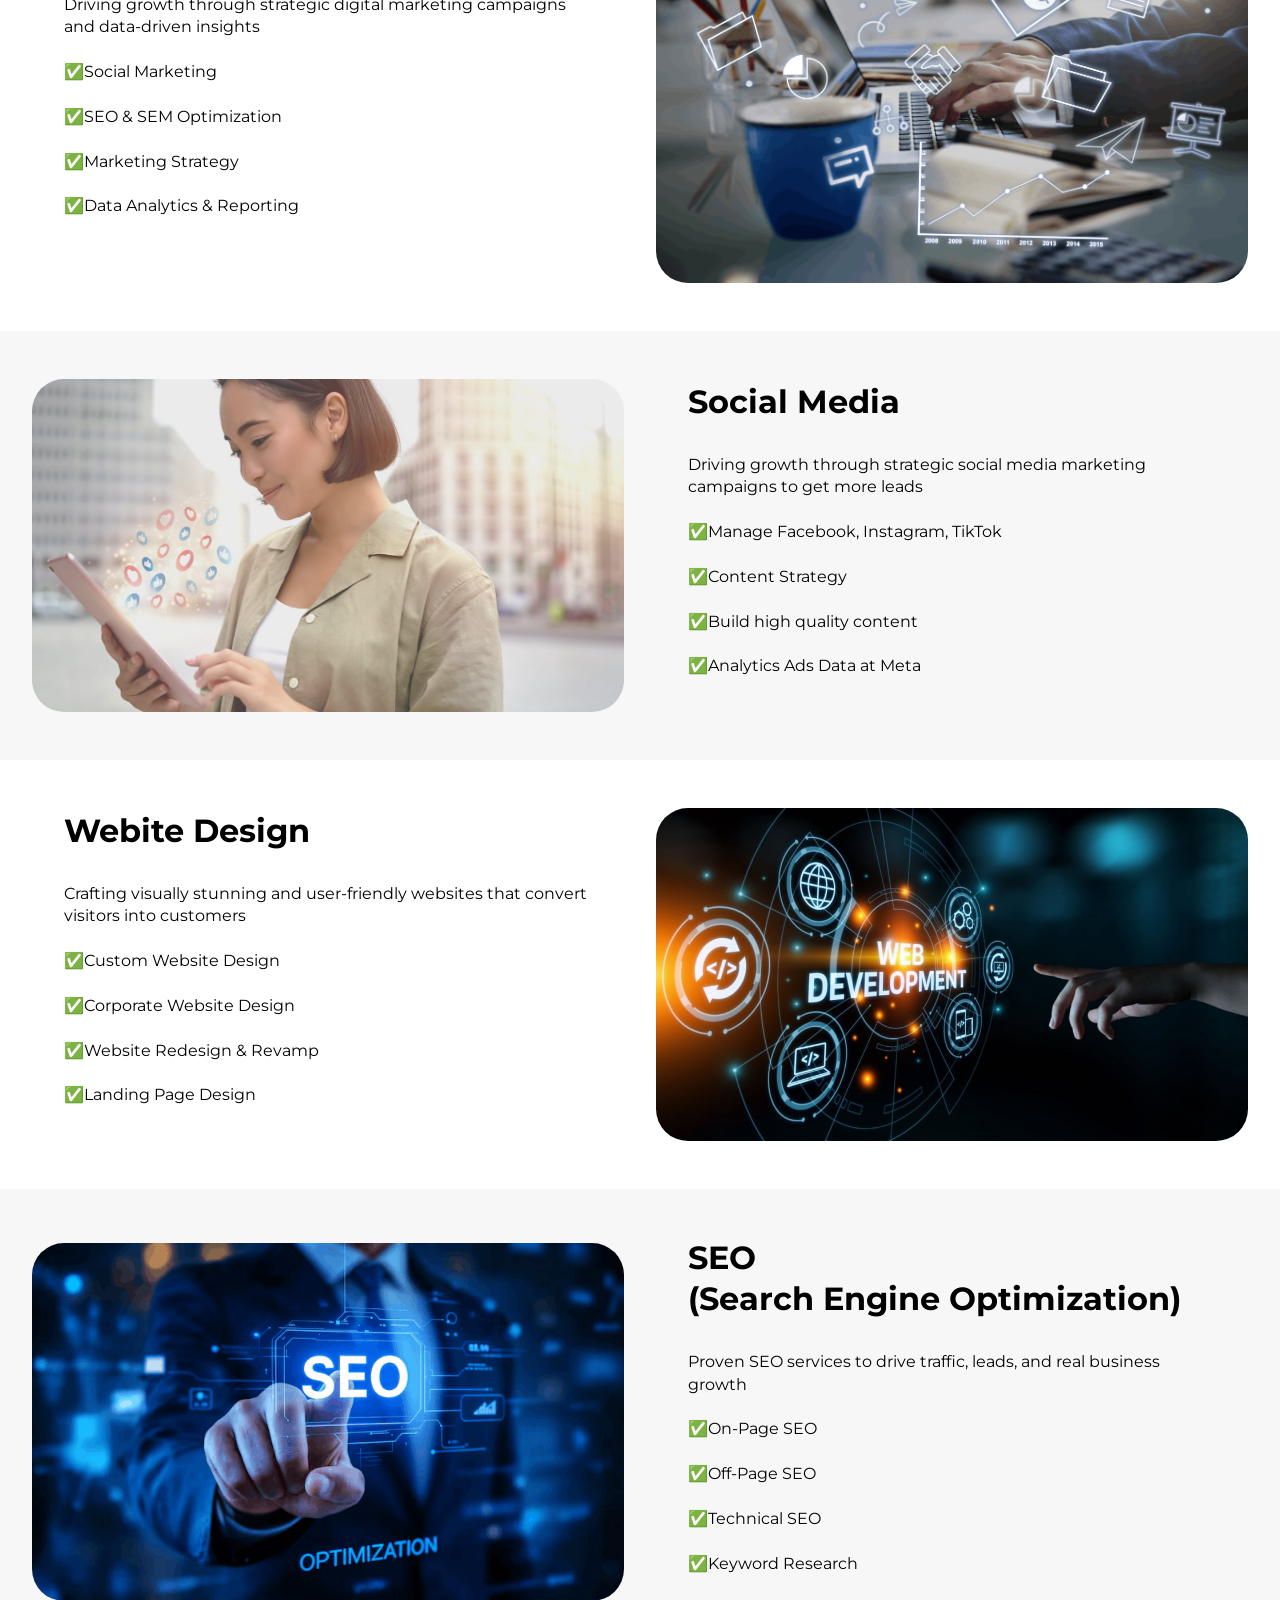
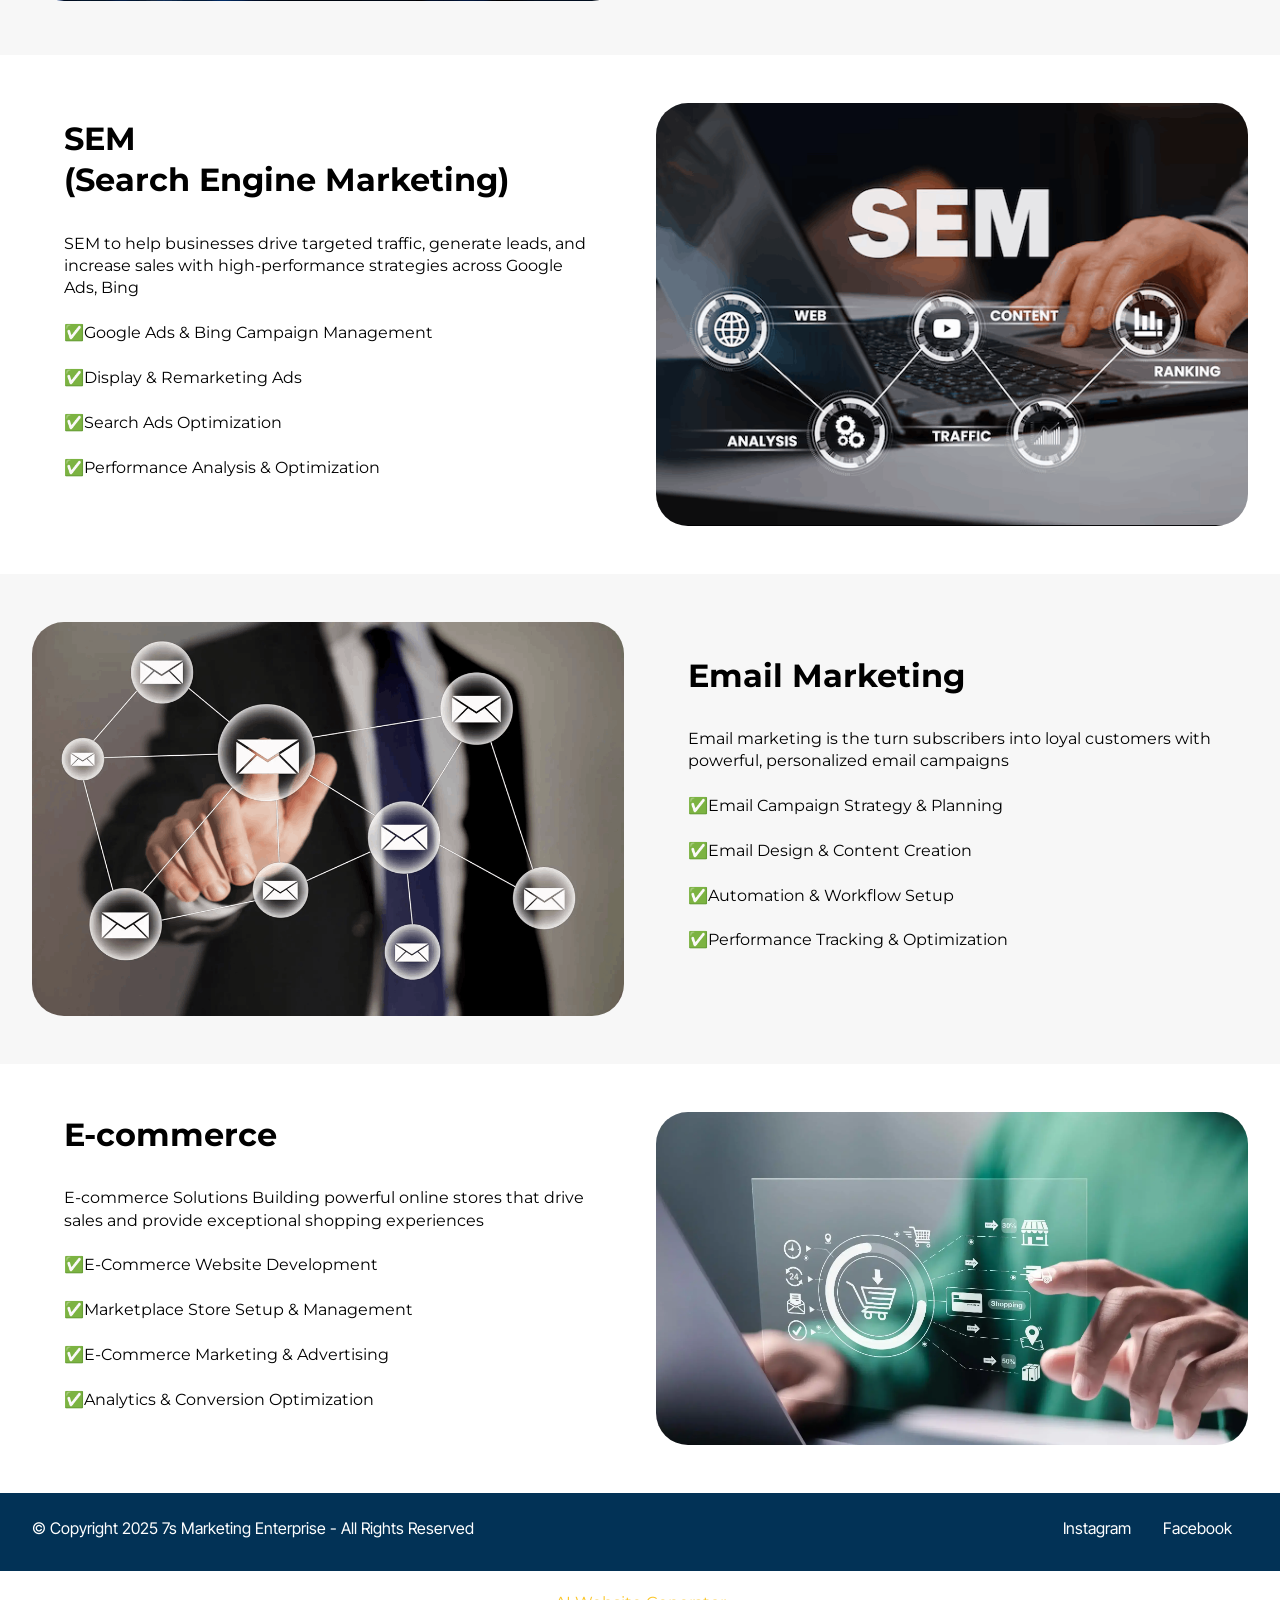
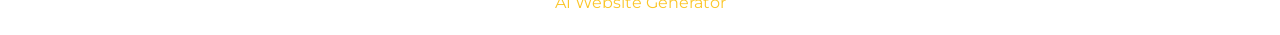
<file: Services.html>
<!DOCTYPE html>
<html  >
<head>
  <!-- Site made with Mobirise Website Builder v6.1.4, https://mobirise.com -->
  <meta charset="UTF-8">
  <meta http-equiv="X-UA-Compatible" content="IE=edge">
  <meta name="generator" content="Mobirise v6.1.4, mobirise.com">
  <meta name="viewport" content="width=device-width, initial-scale=1, minimum-scale=1">
  <link rel="shortcut icon" href="assets/images/logo-96x96.png" type="image/x-icon">
  <meta name="description" content="">
  
  
  <title>Services - 7s Marketing</title>
  <link rel="stylesheet" href="assets/web/assets/mobirise-icons2/mobirise2.css">
  <link rel="stylesheet" href="assets/bootstrap/css/bootstrap.min.css">
  <link rel="stylesheet" href="assets/parallax/jarallax.css">
  <link rel="stylesheet" href="assets/dropdown/css/style.css">
  <link rel="stylesheet" href="assets/theme/css/style.css">
  <link rel="preload" href="https://fonts.googleapis.com/css?family=Inter+Tight:100,200,300,400,500,600,700,800,900,100i,200i,300i,400i,500i,600i,700i,800i,900i&display=swap" as="style" onload="this.onload=null;this.rel='stylesheet'">
  <noscript><link rel="stylesheet" href="https://fonts.googleapis.com/css?family=Inter+Tight:100,200,300,400,500,600,700,800,900,100i,200i,300i,400i,500i,600i,700i,800i,900i&display=swap"></noscript>
  <link rel="preload" href="https://fonts.googleapis.com/css?family=Montserrat:100,200,300,400,500,600,700,800,900,100i,200i,300i,400i,500i,600i,700i,800i,900i&display=swap" as="style" onload="this.onload=null;this.rel='stylesheet'">
  <noscript><link rel="stylesheet" href="https://fonts.googleapis.com/css?family=Montserrat:100,200,300,400,500,600,700,800,900,100i,200i,300i,400i,500i,600i,700i,800i,900i&display=swap"></noscript>
  <link rel="preload" as="style" href="assets/mobirise/css/mbr-additional.css?v=lSc670"><link rel="stylesheet" href="assets/mobirise/css/mbr-additional.css?v=lSc670" type="text/css">

  
  
  
</head>
<body>
  
  <section data-bs-version="5.1" class="menu menu1 cid-uYUKZg8epM" once="menu" id="menu01-i">
	

	<nav class="navbar navbar-dropdown navbar-fixed-top navbar-expand-lg">
		<div class="container">
			<div class="navbar-brand">
				<span class="navbar-logo">
					
						<img src="assets/images/logo-96x96.png" alt="Mobirise Website Builder" style="height: 3rem;">
					
				</span>
				<span class="navbar-caption-wrap"><a class="navbar-caption text-black text-primary display-5" href="index.html#header17-1v">7s Marketing</a></span>
			</div>
			<button class="navbar-toggler" type="button" data-toggle="collapse" data-bs-toggle="collapse" data-target="#navbarSupportedContent" data-bs-target="#navbarSupportedContent" aria-controls="navbarNavAltMarkup" aria-expanded="false" aria-label="Toggle navigation">
				<div class="hamburger">
					<span></span>
					<span></span>
					<span></span>
					<span></span>
				</div>
			</button>
			<div class="collapse navbar-collapse" id="navbarSupportedContent">
				<ul class="navbar-nav nav-dropdown" data-app-modern-menu="true"><li class="nav-item">
						<a class="nav-link link text-black display-4" href="index.html#header17-1v" aria-expanded="false">Main Page</a>
					</li><li class="nav-item"><a class="nav-link link text-black text-primary display-4" href="Aboutus.html#header09-25">About Us</a></li><li class="nav-item"><a class="nav-link link text-black text-primary display-4" href="Services.html#header17-2c">Services</a></li><li class="nav-item"><a class="nav-link link text-black text-primary display-4" href="Careers.html#header09-3h">Careers</a></li><li class="nav-item"><a class="nav-link link text-black text-primary display-4" href="Portfolio.html#header17-2p">Portfolio</a></li><li class="nav-item"><a class="nav-link link text-black text-primary display-4" href="Contact.html#contacts02-2v">Contact Us</a></li></ul>
				
				<div class="navbar-buttons mbr-section-btn"><a class="btn btn-primary display-4" href="Portfolio.html#form02-18">Get a Proposal</a></div>
			</div>
		</div>
	</nav>
</section>

<section data-bs-version="5.1" class="header16 cid-uZ0iDreEUr mbr-fullscreen mbr-parallax-background" id="header17-2c">
  
  
  <div class="container-fluid">
    <div class="row">
      <div class="content-wrap col-12 col-md-12">
        <h1 class="mbr-section-title mbr-fonts-style mbr-white mb-4 display-1">
          <strong><br>All Services</strong></h1>
        
        <p class="mbr-fonts-style mbr-text mbr-white mb-4 display-5">Our Services Range</p>
        
      </div>
    </div>
  </div>
</section>

<section data-bs-version="5.1" class="start article2 cid-uZc38RcWKK" id="article02-38">
	

	
	

	<div class="container">
		<div class="row justify-content-center">
			<div class="col-12 col-md-12 col-lg-6 image-wrapper">
				<img class="w-100" src="assets/images/diverse-people-thinking-planning-marketing-brand-concept-1256x942.jpg" alt="Mobirise Website Builder">
			</div>
			<div class="col-12 col-md-12 col-lg">
				<div class="text-wrapper align-left">
					<h1 class="mbr-section-title mbr-fonts-style mb-4 display-2">
						<strong>Branding</strong></h1>
					<p class="mbr-text align-left mbr-fonts-style mb-4 display-7">Crafting memorable brand identities that resonate with your target audience.
<br>
<br>✅Brand Value<br>
<br>✅Brand Strategy
<br>
<br>✅Brand Messaging
<br>
<br>✅Visual Guidelines</p>
					
				</div>
			</div>
		</div>
	</div>
</section>

<section data-bs-version="5.1" class="start article2 cid-uZc3F9YY1W" id="article02-39">
	

	
	

	<div class="container">
		<div class="row justify-content-center">
			<div class="col-12 col-md-12 col-lg-6 image-wrapper">
				<img class="w-100" src="assets/images/dm201-1256x837.png" alt="Mobirise Website Builder">
			</div>
			<div class="col-12 col-md-12 col-lg">
				<div class="text-wrapper align-left">
					<h1 class="mbr-section-title mbr-fonts-style mb-4 display-2"><strong>Digital Marketing</strong></h1>
					<p class="mbr-text align-left mbr-fonts-style mb-4 display-7">Driving growth through strategic digital marketing campaigns and data-driven insights
<br>
<br>✅Social Marketing<br>
<br>✅SEO &amp; SEM Optimization&nbsp;<br>
<br>✅Marketing Strategy
<br>
<br>✅Data Analytics &amp; Reporting</p>
					
				</div>
			</div>
		</div>
	</div>
</section>

<section data-bs-version="5.1" class="start article2 cid-uZc560DWL3" id="article02-3a">
	

	
	

	<div class="container">
		<div class="row justify-content-center">
			<div class="col-12 col-md-12 col-lg-6 image-wrapper">
				<img class="w-100" src="assets/images/visit20social20media201-1256x707.jpg" alt="Mobirise Website Builder">
			</div>
			<div class="col-12 col-md-12 col-lg">
				<div class="text-wrapper align-left">
					<h1 class="mbr-section-title mbr-fonts-style mb-4 display-2"><strong>Social Media</strong></h1>
					<p class="mbr-text align-left mbr-fonts-style mb-4 display-7">Driving growth through strategic social media marketing campaigns to get more leads
<br>
<br>✅Manage Facebook, Instagram, TikTok<br>
<br>✅Content Strategy
<br>
<br>✅Build high quality content
<br>
<br>✅Analytics Ads Data at Meta</p>
					
				</div>
			</div>
		</div>
	</div>
</section>

<section data-bs-version="5.1" class="start article2 cid-uZc5v3JMeA" id="article02-3b">
	

	
	

	<div class="container">
		<div class="row justify-content-center">
			<div class="col-12 col-md-12 col-lg-6 image-wrapper">
				<img class="w-100" src="assets/images/web20design-1036x583.jpg" alt="Mobirise Website Builder">
			</div>
			<div class="col-12 col-md-12 col-lg">
				<div class="text-wrapper align-left">
					<h1 class="mbr-section-title mbr-fonts-style mb-4 display-2"><strong>Webite Design</strong></h1>
					<p class="mbr-text align-left mbr-fonts-style mb-4 display-7">Crafting visually stunning and user-friendly websites that convert visitors into customers<br>
<br>✅Custom Website Design<br>
<br>✅Corporate Website Design
<br>
<br>✅Website Redesign &amp; Revamp
<br>
<br>✅Landing Page Design</p>
					
				</div>
			</div>
		</div>
	</div>
</section>

<section data-bs-version="5.1" class="start article2 cid-uZc60jOqRW" id="article02-3c">
	

	
	

	<div class="container">
		<div class="row justify-content-center">
			<div class="col-12 col-md-12 col-lg-6 image-wrapper">
				<img class="w-100" src="assets/images/seo20picture20a-740x448.png" alt="Mobirise Website Builder">
			</div>
			<div class="col-12 col-md-12 col-lg">
				<div class="text-wrapper align-left">
					<h1 class="mbr-section-title mbr-fonts-style mb-4 display-2">
						<strong>SEO</strong><br><strong>(Search Engine Optimization)</strong><br></h1>
					<p class="mbr-text align-left mbr-fonts-style mb-4 display-7">Proven SEO services to drive traffic, leads, and real business growth<br>
<br>✅On-Page SEO
<br>
<br>✅Off-Page SEO
<br>
<br>✅Technical SEO
<br>
<br>✅Keyword Research</p>
					
				</div>
			</div>
		</div>
	</div>
</section>

<section data-bs-version="5.1" class="start article2 cid-uZc6TxL4Md" id="article02-3d">
	

	
	

	<div class="container">
		<div class="row justify-content-center">
			<div class="col-12 col-md-12 col-lg-6 image-wrapper">
				<img class="w-100" src="assets/images/sem-626x447.png" alt="Mobirise Website Builder">
			</div>
			<div class="col-12 col-md-12 col-lg">
				<div class="text-wrapper align-left">
					<h1 class="mbr-section-title mbr-fonts-style mb-4 display-2"><strong>SEM</strong><br><strong>(Search Engine Marketing)</strong></h1>
					<p class="mbr-text align-left mbr-fonts-style mb-4 display-7">SEM to help businesses drive targeted traffic, generate leads, and increase sales with high-performance strategies across Google Ads, Bing<br>
<br>✅Google Ads &amp; Bing Campaign Management
<br>
<br>✅Display &amp; Remarketing Ads
<br>
<br>✅Search Ads Optimization<br>
<br>✅Performance Analysis &amp; Optimization</p>
					
				</div>
			</div>
		</div>
	</div>
</section>

<section data-bs-version="5.1" class="start article2 cid-uZc7pEYDtg" id="article02-3e">
	

	
	

	<div class="container">
		<div class="row justify-content-center">
			<div class="col-12 col-md-12 col-lg-6 image-wrapper">
				<img class="w-100" src="assets/images/email20marketing-1061x707.png" alt="Mobirise Website Builder">
			</div>
			<div class="col-12 col-md-12 col-lg">
				<div class="text-wrapper align-left">
					<h1 class="mbr-section-title mbr-fonts-style mb-4 display-2"><strong>Email Marketing</strong></h1>
					<p class="mbr-text align-left mbr-fonts-style mb-4 display-7">Email marketing is the turn subscribers into loyal customers with powerful, personalized email campaigns<br>
<br>✅Email Campaign Strategy &amp; Planning
<br>
<br>✅Email Design &amp; Content Creation
<br>
<br>✅Automation &amp; Workflow Setup
<br>
<br>✅Performance Tracking &amp; Optimization</p>
					
				</div>
			</div>
		</div>
	</div>
</section>

<section data-bs-version="5.1" class="start article2 cid-uZc7NwxOmp" id="article02-3f">
	

	
	

	<div class="container">
		<div class="row justify-content-center">
			<div class="col-12 col-md-12 col-lg-6 image-wrapper">
				<img class="w-100" src="assets/images/how-has-e-commerce-transformed-marketing.webp" alt="Mobirise Website Builder">
			</div>
			<div class="col-12 col-md-12 col-lg">
				<div class="text-wrapper align-left">
					<h1 class="mbr-section-title mbr-fonts-style mb-4 display-2">
						<strong>E-commerce</strong></h1>
					<p class="mbr-text align-left mbr-fonts-style mb-4 display-7">E-commerce Solutions Building powerful online stores that drive sales and provide exceptional shopping experiences<br>
<br>✅E-Commerce Website Development
<br>
<br>✅Marketplace Store Setup &amp; Management
<br>
<br>✅E-Commerce Marketing &amp; Advertising
<br>
<br>✅Analytics &amp; Conversion Optimization</p>
					
				</div>
			</div>
		</div>
	</div>
</section>

<section data-bs-version="5.1" class="footer2 cid-uYUKZi6ORz" once="footers" id="footer02-p">
    

    
    

    <div class="container">
        <div class="row">
            <div class="col-12 col-lg-6 center mt-2 mb-3">
                <p class="mbr-fonts-style copyright mb-0 display-4">
                    © Copyright 2025 7s Marketing Enterprise - All Rights Reserved</p>
            </div>
            <div class="col-12 col-lg-6 center">
                <div class="row-links mt-2 mb-3">
                    <ul class="row-links-soc">
                        
                        
                        
                        
                    <li class="row-links-soc-item mbr-fonts-style display-7"></li><li class="row-links-soc-item mbr-fonts-style display-4"><a href="http://www.instargram.com" class="text-secondary text-primary" target="_blank">Instagram</a></li><li class="row-links-soc-item mbr-fonts-style display-4"><a href="http://www.facebook.com" class="text-secondary text-primary" target="_blank">Facebook</a></li></ul>
                </div>
            </div>
        </div>
    </div>
</section><section class="display-7" style="padding: 0;align-items: center;justify-content: center;flex-wrap: wrap;    align-content: center;display: flex;position: relative;height: 4rem;"><a href="https://mobiri.se/4250551" style="flex: 1 1;height: 4rem;position: absolute;width: 100%;z-index: 1;"><img alt="" style="height: 4rem;" src="[data-uri]"></a><p style="margin: 0;text-align: center;" class="display-7">&#8204;</p><a style="z-index:1" href="https://mobirise.com/builder/ai-website-generator.html">AI Website Generator</a></section><script src="assets/bootstrap/js/bootstrap.bundle.min.js"></script>  <script src="assets/parallax/jarallax.js"></script>  <script src="assets/smoothscroll/smooth-scroll.js"></script>  <script src="assets/ytplayer/index.js"></script>  <script src="assets/dropdown/js/navbar-dropdown.js"></script>  <script src="assets/theme/js/script.js"></script>  
  
  
</body>
</html>
</file>
<file: assets/web/assets/mobirise-icons2/mobirise2.css>
@font-face {
  font-family: 'Moririse2';
  font-display: swap;
  src:  url('mobirise2.eot?f2bix4');
  src:  url('mobirise2.eot?f2bix4#iefix') format('embedded-opentype'),
    url('mobirise2.ttf?f2bix4') format('truetype'),
    url('mobirise2.woff?f2bix4') format('woff'),
    url('mobirise2.svg?f2bix4#mobirise2') format('svg');
  font-weight: normal;
  font-style: normal;
}

[class^="mobi-"], [class*=" mobi-"] {
  /* use !important to prevent issues with browser extensions that change fonts */
  font-family: 'Moririse2' !important;
  speak: none;
  font-style: normal;
  font-weight: normal;
  font-variant: normal;
  text-transform: none;
  line-height: 1;

  /* Better Font Rendering =========== */
  -webkit-font-smoothing: antialiased;
  -moz-osx-font-smoothing: grayscale;
}

.mobi-mbri-add-submenu:before {
  content: "\e900";
}
.mobi-mbri-alert:before {
  content: "\e901";
}
.mobi-mbri-align-center:before {
  content: "\e902";
}
.mobi-mbri-align-justify:before {
  content: "\e903";
}
.mobi-mbri-align-left:before {
  content: "\e904";
}
.mobi-mbri-align-right:before {
  content: "\e905";
}
.mobi-mbri-android:before {
  content: "\e906";
}
.mobi-mbri-apple:before {
  content: "\e907";
}
.mobi-mbri-arrow-down:before {
  content: "\e908";
}
.mobi-mbri-arrow-next:before {
  content: "\e909";
}
.mobi-mbri-arrow-prev:before {
  content: "\e90a";
}
.mobi-mbri-arrow-up:before {
  content: "\e90b";
}
.mobi-mbri-bold:before {
  content: "\e90c";
}
.mobi-mbri-bookmark:before {
  content: "\e90d";
}
.mobi-mbri-bootstrap:before {
  content: "\e90e";
}
.mobi-mbri-briefcase:before {
  content: "\e90f";
}
.mobi-mbri-browse:before {
  content: "\e910";
}
.mobi-mbri-bulleted-list:before {
  content: "\e911";
}
.mobi-mbri-calendar:before {
  content: "\e912";
}
.mobi-mbri-camera:before {
  content: "\e913";
}
.mobi-mbri-cart-add:before {
  content: "\e914";
}
.mobi-mbri-cart-full:before {
  content: "\e915";
}
.mobi-mbri-cash:before {
  content: "\e916";
}
.mobi-mbri-change-style:before {
  content: "\e917";
}
.mobi-mbri-chat:before {
  content: "\e918";
}
.mobi-mbri-clock:before {
  content: "\e919";
}
.mobi-mbri-close:before {
  content: "\e91a";
}
.mobi-mbri-cloud:before {
  content: "\e91b";
}
.mobi-mbri-code:before {
  content: "\e91c";
}
.mobi-mbri-contact-form:before {
  content: "\e91d";
}
.mobi-mbri-credit-card:before {
  content: "\e91e";
}
.mobi-mbri-cursor-click:before {
  content: "\e91f";
}
.mobi-mbri-cust-feedback:before {
  content: "\e920";
}
.mobi-mbri-database:before {
  content: "\e921";
}
.mobi-mbri-delivery:before {
  content: "\e922";
}
.mobi-mbri-desktop:before {
  content: "\e923";
}
.mobi-mbri-devices:before {
  content: "\e924";
}
.mobi-mbri-down:before {
  content: "\e925";
}
.mobi-mbri-download-2:before {
  content: "\e926";
}
.mobi-mbri-download:before {
  content: "\e927";
}
.mobi-mbri-drag-n-drop-2:before {
  content: "\e928";
}
.mobi-mbri-drag-n-drop:before {
  content: "\e929";
}
.mobi-mbri-edit-2:before {
  content: "\e92a";
}
.mobi-mbri-edit:before {
  content: "\e92b";
}
.mobi-mbri-error:before {
  content: "\e92c";
}
.mobi-mbri-extension:before {
  content: "\e92d";
}
.mobi-mbri-features:before {
  content: "\e92e";
}
.mobi-mbri-file:before {
  content: "\e92f";
}
.mobi-mbri-flag:before {
  content: "\e930";
}
.mobi-mbri-folder:before {
  content: "\e931";
}
.mobi-mbri-gift:before {
  content: "\e932";
}
.mobi-mbri-github:before {
  content: "\e933";
}
.mobi-mbri-globe-2:before {
  content: "\e934";
}
.mobi-mbri-globe:before {
  content: "\e935";
}
.mobi-mbri-growing-chart:before {
  content: "\e936";
}
.mobi-mbri-hearth:before {
  content: "\e937";
}
.mobi-mbri-help:before {
  content: "\e938";
}
.mobi-mbri-home:before {
  content: "\e939";
}
.mobi-mbri-hot-cup:before {
  content: "\e93a";
}
.mobi-mbri-idea:before {
  content: "\e93b";
}
.mobi-mbri-image-gallery:before {
  content: "\e93c";
}
.mobi-mbri-image-slider:before {
  content: "\e93d";
}
.mobi-mbri-info:before {
  content: "\e93e";
}
.mobi-mbri-italic:before {
  content: "\e93f";
}
.mobi-mbri-key:before {
  content: "\e940";
}
.mobi-mbri-laptop:before {
  content: "\e941";
}
.mobi-mbri-layers:before {
  content: "\e942";
}
.mobi-mbri-left-right:before {
  content: "\e943";
}
.mobi-mbri-left:before {
  content: "\e944";
}
.mobi-mbri-letter:before {
  content: "\e945";
}
.mobi-mbri-like:before {
  content: "\e946";
}
.mobi-mbri-link:before {
  content: "\e947";
}
.mobi-mbri-lock:before {
  content: "\e948";
}
.mobi-mbri-login:before {
  content: "\e949";
}
.mobi-mbri-logout:before {
  content: "\e94a";
}
.mobi-mbri-magic-stick:before {
  content: "\e94b";
}
.mobi-mbri-map-pin:before {
  content: "\e94c";
}
.mobi-mbri-menu:before {
  content: "\e94d";
}
.mobi-mbri-mobile-2:before {
  content: "\e94e";
}
.mobi-mbri-mobile-horizontal:before {
  content: "\e94f";
}
.mobi-mbri-mobile:before {
  content: "\e950";
}
.mobi-mbri-mobirise:before {
  content: "\e951";
}
.mobi-mbri-more-horizontal:before {
  content: "\e952";
}
.mobi-mbri-more-vertical:before {
  content: "\e953";
}
.mobi-mbri-music:before {
  content: "\e954";
}
.mobi-mbri-new-file:before {
  content: "\e955";
}
.mobi-mbri-numbered-list:before {
  content: "\e956";
}
.mobi-mbri-opened-folder:before {
  content: "\e957";
}
.mobi-mbri-pages:before {
  content: "\e958";
}
.mobi-mbri-paper-plane:before {
  content: "\e959";
}
.mobi-mbri-paperclip:before {
  content: "\e95a";
}
.mobi-mbri-phone:before {
  content: "\e95b";
}
.mobi-mbri-photo:before {
  content: "\e95c";
}
.mobi-mbri-photos:before {
  content: "\e95d";
}
.mobi-mbri-pin:before {
  content: "\e95e";
}
.mobi-mbri-play:before {
  content: "\e95f";
}
.mobi-mbri-plus:before {
  content: "\e960";
}
.mobi-mbri-preview:before {
  content: "\e961";
}
.mobi-mbri-print:before {
  content: "\e962";
}
.mobi-mbri-protect:before {
  content: "\e963";
}
.mobi-mbri-question:before {
  content: "\e964";
}
.mobi-mbri-quote-left:before {
  content: "\e965";
}
.mobi-mbri-quote-right:before {
  content: "\e966";
}
.mobi-mbri-redo:before {
  content: "\e967";
}
.mobi-mbri-refresh:before {
  content: "\e968";
}
.mobi-mbri-responsive-2:before {
  content: "\e969";
}
.mobi-mbri-responsive:before {
  content: "\e96a";
}
.mobi-mbri-right:before {
  content: "\e96b";
}
.mobi-mbri-rocket:before {
  content: "\e96c";
}
.mobi-mbri-sad-face:before {
  content: "\e96d";
}
.mobi-mbri-sale:before {
  content: "\e96e";
}
.mobi-mbri-save:before {
  content: "\e96f";
}
.mobi-mbri-search:before {
  content: "\e970";
}
.mobi-mbri-setting-2:before {
  content: "\e971";
}
.mobi-mbri-setting-3:before {
  content: "\e972";
}
.mobi-mbri-setting:before {
  content: "\e973";
}
.mobi-mbri-share:before {
  content: "\e974";
}
.mobi-mbri-shopping-bag:before {
  content: "\e975";
}
.mobi-mbri-shopping-basket:before {
  content: "\e976";
}
.mobi-mbri-shopping-cart:before {
  content: "\e977";
}
.mobi-mbri-sites:before {
  content: "\e978";
}
.mobi-mbri-smile-face:before {
  content: "\e979";
}
.mobi-mbri-speed:before {
  content: "\e97a";
}
.mobi-mbri-star:before {
  content: "\e97b";
}
.mobi-mbri-success:before {
  content: "\e97c";
}
.mobi-mbri-sun:before {
  content: "\e97d";
}
.mobi-mbri-sun2:before {
  content: "\e97e";
}
.mobi-mbri-tablet-vertical:before {
  content: "\e97f";
}
.mobi-mbri-tablet:before {
  content: "\e980";
}
.mobi-mbri-target:before {
  content: "\e981";
}
.mobi-mbri-timer:before {
  content: "\e982";
}
.mobi-mbri-to-ftp:before {
  content: "\e983";
}
.mobi-mbri-to-local-drive:before {
  content: "\e984";
}
.mobi-mbri-touch-swipe:before {
  content: "\e985";
}
.mobi-mbri-touch:before {
  content: "\e986";
}
.mobi-mbri-trash:before {
  content: "\e987";
}
.mobi-mbri-underline:before {
  content: "\e988";
}
.mobi-mbri-undo:before {
  content: "\e989";
}
.mobi-mbri-unlink:before {
  content: "\e98a";
}
.mobi-mbri-unlock:before {
  content: "\e98b";
}
.mobi-mbri-up-down:before {
  content: "\e98c";
}
.mobi-mbri-up:before {
  content: "\e98d";
}
.mobi-mbri-update:before {
  content: "\e98e";
}
.mobi-mbri-upload-2:before {
  content: "\e98f";
}
.mobi-mbri-upload:before {
  content: "\e990";
}
.mobi-mbri-user-2:before {
  content: "\e991";
}
.mobi-mbri-user:before {
  content: "\e992";
}
.mobi-mbri-users:before {
  content: "\e993";
}
.mobi-mbri-video-play:before {
  content: "\e994";
}
.mobi-mbri-video:before {
  content: "\e995";
}
.mobi-mbri-watch:before {
  content: "\e996";
}
.mobi-mbri-website-theme-2:before {
  content: "\e997";
}
.mobi-mbri-website-theme:before {
  content: "\e998";
}
.mobi-mbri-wifi:before {
  content: "\e999";
}
.mobi-mbri-windows:before {
  content: "\e99a";
}
.mobi-mbri-zoom-in:before {
  content: "\e99b";
}
.mobi-mbri-zoom-out:before {
  content: "\e99c";
}
</file>
<file: assets/parallax/jarallax.css>
.jarallax {
    position: relative;
    z-index: 0;
}
.jarallax > .jarallax-img {
    position: absolute;
    object-fit: cover;
    /* support for plugin https://github.com/bfred-it/object-fit-images */
    font-family: 'object-fit: cover;';
    top: 0;
    left: 0;
    width: 100%;
    height: 100%;
    z-index: -1;
}
</file>
<file: assets/dropdown/css/style.css>
.navbar-dropdown {
  left: 0;
  padding: 0;
  position: absolute;
  right: 0;
  top: 0;
  transition: all 0.45s ease;
  z-index: 1030;
  background: #282828; }
  .navbar-dropdown .navbar-logo {
    margin-right: 0.8rem;
    transition: margin 0.3s ease-in-out;
    vertical-align: middle; }
    .navbar-dropdown .navbar-logo img {
      height: 3.125rem;
      transition: all 0.3s ease-in-out; }
    .navbar-dropdown .navbar-logo.mbr-iconfont {
      font-size: 3.125rem;
      line-height: 3.125rem; }
  .navbar-dropdown .navbar-caption {
    font-weight: 700;
    white-space: normal;
    vertical-align: -4px;
    line-height: 3.125rem !important; }
    .navbar-dropdown .navbar-caption, .navbar-dropdown .navbar-caption:hover {
      color: inherit;
      text-decoration: none; }
  .navbar-dropdown .mbr-iconfont + .navbar-caption {
    vertical-align: -1px; }
  .navbar-dropdown.navbar-fixed-top {
    position: fixed; }
  .navbar-dropdown .navbar-brand span {
    vertical-align: -4px; }
  .navbar-dropdown.bg-color.transparent {
    background: none; }
  .navbar-dropdown.navbar-short .navbar-brand {
    padding: 0.625rem 0; }
    .navbar-dropdown.navbar-short .navbar-brand span {
      vertical-align: -1px; }
  .navbar-dropdown.navbar-short .navbar-caption {
    line-height: 2.375rem !important;
    vertical-align: -2px; }
  .navbar-dropdown.navbar-short .navbar-logo {
    margin-right: 0.5rem; }
    .navbar-dropdown.navbar-short .navbar-logo img {
      height: 2.375rem; }
    .navbar-dropdown.navbar-short .navbar-logo.mbr-iconfont {
      font-size: 2.375rem;
      line-height: 2.375rem; }
  .navbar-dropdown.navbar-short .mbr-table-cell {
    height: 3.625rem; }
  .navbar-dropdown .navbar-close {
    left: 0.6875rem;
    position: fixed;
    top: 0.75rem;
    z-index: 1000; }
  .navbar-dropdown .hamburger-icon {
    content: "";
    display: inline-block;
    vertical-align: middle;
    width: 16px;
    -webkit-box-shadow: 0 -6px 0 1px #282828,0 0 0 1px #282828,0 6px 0 1px #282828;
    -moz-box-shadow: 0 -6px 0 1px #282828,0 0 0 1px #282828,0 6px 0 1px #282828;
    box-shadow: 0 -6px 0 1px #282828,0 0 0 1px #282828,0 6px 0 1px #282828; }

.dropdown-menu .dropdown-toggle[data-toggle="dropdown-submenu"]::after {
  border-bottom: 0.35em solid transparent;
  border-left: 0.35em solid;
  border-right: 0;
  border-top: 0.35em solid transparent;
  margin-left: 0.3rem; }

.dropdown-menu .dropdown-item:focus {
  outline: 0; }

.nav-dropdown {
  font-size: 0.75rem;
  font-weight: 500;
  height: auto !important; }
  .nav-dropdown .nav-btn {
    padding-left: 1rem; }
  .nav-dropdown .link {
    margin: .667em 1.667em;
    font-weight: 500;
    padding: 0;
    transition: color .2s ease-in-out; }
    .nav-dropdown .link.dropdown-toggle {
      margin-right: 2.583em; }
      .nav-dropdown .link.dropdown-toggle::after {
        margin-left: .25rem;
        border-top: 0.35em solid;
        border-right: 0.35em solid transparent;
        border-left: 0.35em solid transparent;
        border-bottom: 0; }
      .nav-dropdown .link.dropdown-toggle[aria-expanded="true"] {
        margin: 0;
        padding: 0.667em 3.263em  0.667em 1.667em; }
  .nav-dropdown .link::after,
  .nav-dropdown .dropdown-item::after {
    color: inherit; }
  .nav-dropdown .btn {
    font-size: 0.75rem;
    font-weight: 700;
    letter-spacing: 0;
    margin-bottom: 0;
    padding-left: 1.25rem;
    padding-right: 1.25rem; }
  .nav-dropdown .dropdown-menu {
    border-radius: 0;
    border: 0;
    left: 0;
    margin: 0;
    padding-bottom: 1.25rem;
    padding-top: 1.25rem;
    position: relative; }
  .nav-dropdown .dropdown-submenu {
    margin-left: 0.125rem;
    top: 0; }
  .nav-dropdown .dropdown-item {
    font-weight: 500;
    line-height: 2;
    padding: 0.3846em 4.615em 0.3846em 1.5385em;
    position: relative;
    transition: color .2s ease-in-out, background-color .2s ease-in-out; }
    .nav-dropdown .dropdown-item::after {
      margin-top: -0.3077em;
      position: absolute;
      right: 1.1538em;
      top: 50%; }
    .nav-dropdown .dropdown-item:focus, .nav-dropdown .dropdown-item:hover {
      background: none; }

@media (max-width: 767px) {
  .nav-dropdown.navbar-toggleable-sm {
    bottom: 0;
    display: none;
    left: 0;
    overflow-x: hidden;
    position: fixed;
    top: 0;
    transform: translateX(-100%);
    -ms-transform: translateX(-100%);
    -webkit-transform: translateX(-100%);
    width: 18.75rem;
    z-index: 999; } }
.nav-dropdown.navbar-toggleable-xl {
  bottom: 0;
  display: none;
  left: 0;
  overflow-x: hidden;
  position: fixed;
  top: 0;
  transform: translateX(-100%);
  -ms-transform: translateX(-100%);
  -webkit-transform: translateX(-100%);
  width: 18.75rem;
  z-index: 999; }

.nav-dropdown-sm {
  display: block !important;
  overflow-x: hidden;
  overflow: auto;
  padding-top: 3.875rem; }
  .nav-dropdown-sm::after {
    content: "";
    display: block;
    height: 3rem;
    width: 100%; }
  .nav-dropdown-sm.collapse.in ~ .navbar-close {
    display: block !important; }
  .nav-dropdown-sm.collapsing, .nav-dropdown-sm.collapse.in {
    transform: translateX(0);
    -ms-transform: translateX(0);
    -webkit-transform: translateX(0);
    transition: all 0.25s ease-out;
    -webkit-transition: all 0.25s ease-out;
    background: #282828; }
  .nav-dropdown-sm.collapsing[aria-expanded="false"] {
    transform: translateX(-100%);
    -ms-transform: translateX(-100%);
    -webkit-transform: translateX(-100%); }
  .nav-dropdown-sm .nav-item {
    display: block;
    margin-left: 0 !important;
    padding-left: 0; }
  .nav-dropdown-sm .link,
  .nav-dropdown-sm .dropdown-item {
    border-top: 1px dotted rgba(255, 255, 255, 0.1);
    font-size: 0.8125rem;
    line-height: 1.6;
    margin: 0 !important;
    padding: 0.875rem 2.4rem 0.875rem 1.5625rem !important;
    position: relative;
    white-space: normal; }
    .nav-dropdown-sm .link:focus, .nav-dropdown-sm .link:hover,
    .nav-dropdown-sm .dropdown-item:focus,
    .nav-dropdown-sm .dropdown-item:hover {
      background: rgba(0, 0, 0, 0.2) !important;
      color: #c0a375; }
  .nav-dropdown-sm .nav-btn {
    position: relative;
    padding: 1.5625rem 1.5625rem 0 1.5625rem; }
    .nav-dropdown-sm .nav-btn::before {
      border-top: 1px dotted rgba(255, 255, 255, 0.1);
      content: "";
      left: 0;
      position: absolute;
      top: 0;
      width: 100%; }
    .nav-dropdown-sm .nav-btn + .nav-btn {
      padding-top: 0.625rem; }
      .nav-dropdown-sm .nav-btn + .nav-btn::before {
        display: none; }
  .nav-dropdown-sm .btn {
    padding: 0.625rem 0; }
  .nav-dropdown-sm .dropdown-toggle[data-toggle="dropdown-submenu"]::after {
    margin-left: .25rem;
    border-top: 0.35em solid;
    border-right: 0.35em solid transparent;
    border-left: 0.35em solid transparent;
    border-bottom: 0; }
  .nav-dropdown-sm .dropdown-toggle[data-toggle="dropdown-submenu"][aria-expanded="true"]::after {
    border-top: 0;
    border-right: 0.35em solid transparent;
    border-left: 0.35em solid transparent;
    border-bottom: 0.35em solid; }
  .nav-dropdown-sm .dropdown-menu {
    margin: 0;
    padding: 0;
    position: relative;
    top: 0;
    left: 0;
    width: 100%;
    border: 0;
    float: none;
    border-radius: 0;
    background: none; }
  .nav-dropdown-sm .dropdown-submenu {
    left: 100%;
    margin-left: 0.125rem;
    margin-top: -1.25rem;
    top: 0; }

.navbar-toggleable-sm .nav-dropdown .dropdown-menu {
  position: absolute; }

.navbar-toggleable-sm .nav-dropdown .dropdown-submenu {
  left: 100%;
  margin-left: 0.125rem;
  margin-top: -1.25rem;
  top: 0; }

.navbar-toggleable-sm.opened .nav-dropdown .dropdown-menu {
  position: relative; }

.navbar-toggleable-sm.opened .nav-dropdown .dropdown-submenu {
  left: 0;
  margin-left: 00rem;
  margin-top: 0rem;
  top: 0; }

.is-builder .nav-dropdown.collapsing {
  transition: none !important; }
</file>
<file: assets/theme/css/style.css>
@charset "UTF-8";
section {
  background-color: #ffffff;
}

body {
  font-style: normal;
  line-height: 1.5;
  font-weight: 400;
  color: #232323;
  position: relative;
}

button {
  background-color: transparent;
  border-color: transparent;
}

.embla__button,
.carousel-control {
  background-color: #edefea !important;
  opacity: 0.8 !important;
  color: #464845 !important;
  border-color: #edefea !important;
}

.carousel .close,
.modalWindow .close {
  background-color: #edefea !important;
  color: #464845 !important;
  border-color: #edefea !important;
  opacity: 0.8 !important;
}

.carousel .close:hover,
.modalWindow .close:hover {
  opacity: 1 !important;
}

.carousel-indicators li {
  background-color: #edefea !important;
  border: 2px solid #464845 !important;
}

.carousel-indicators li:hover,
.carousel-indicators li:active {
  opacity: 0.8 !important;
}

.embla__button:hover,
.carousel-control:hover {
  background-color: #edefea !important;
  opacity: 1 !important;
}

.modalWindow-video-container {
  height: 80%;
}

section,
.container,
.container-fluid {
  position: relative;
  word-wrap: break-word;
}

a.mbr-iconfont:hover {
  text-decoration: none;
}

.article .lead p,
.article .lead ul,
.article .lead ol,
.article .lead pre,
.article .lead blockquote {
  margin-bottom: 0;
}

a {
  font-style: normal;
  font-weight: 400;
  cursor: pointer;
}
a, a:hover {
  text-decoration: none;
}

.mbr-section-title {
  font-style: normal;
  line-height: 1.3;
}

.mbr-section-subtitle {
  line-height: 1.3;
}

.mbr-text {
  font-style: normal;
  line-height: 1.7;
}

h1,
h2,
h3,
h4,
h5,
h6,
.display-1,
.display-2,
.display-4,
.display-5,
.display-7,
span,
p,
a {
  line-height: 1;
  word-break: break-word;
  word-wrap: break-word;
  font-weight: 400;
}

b,
strong {
  font-weight: bold;
}

input:-webkit-autofill, input:-webkit-autofill:hover, input:-webkit-autofill:focus, input:-webkit-autofill:active {
  transition-delay: 9999s;
  -webkit-transition-property: background-color, color;
  transition-property: background-color, color;
}

textarea[type=hidden] {
  display: none;
}

section {
  background-position: 50% 50%;
  background-repeat: no-repeat;
  background-size: cover;
}
section .mbr-background-video,
section .mbr-background-video-preview {
  position: absolute;
  bottom: 0;
  left: 0;
  right: 0;
  top: 0;
}

.hidden {
  visibility: hidden;
}

.mbr-z-index20 {
  z-index: 20;
}

/*! Base colors */
.mbr-white {
  color: #ffffff;
}

.mbr-black {
  color: #111111;
}

.mbr-bg-white {
  background-color: #ffffff;
}

.mbr-bg-black {
  background-color: #000000;
}

/*! Text-aligns */
.align-left {
  text-align: left;
}

.align-center {
  text-align: center;
}

.align-right {
  text-align: right;
}

/*! Font-weight  */
.mbr-light {
  font-weight: 300;
}

.mbr-regular {
  font-weight: 400;
}

.mbr-semibold {
  font-weight: 500;
}

.mbr-bold {
  font-weight: 700;
}

/*! Media  */
.media-content {
  flex-basis: 100%;
}

.media-container-row {
  display: flex;
  flex-direction: row;
  flex-wrap: wrap;
  justify-content: center;
  align-content: center;
  align-items: start;
}
.media-container-row .media-size-item {
  width: 400px;
}

.media-container-column {
  display: flex;
  flex-direction: column;
  flex-wrap: wrap;
  justify-content: center;
  align-content: center;
  align-items: stretch;
}
.media-container-column > * {
  width: 100%;
}

@media (min-width: 992px) {
  .media-container-row {
    flex-wrap: nowrap;
  }
}
figure {
  margin-bottom: 0;
  overflow: hidden;
}

figure[mbr-media-size] {
  transition: width 0.1s;
}

img,
iframe {
  display: block;
  width: 100%;
}

.card {
  background-color: transparent;
  border: none;
}

.card-box {
  width: 100%;
}

.card-img {
  text-align: center;
  flex-shrink: 0;
  -webkit-flex-shrink: 0;
}

.media {
  max-width: 100%;
  margin: 0 auto;
}

.mbr-figure {
  align-self: center;
}

.media-container > div {
  max-width: 100%;
}

.mbr-figure img,
.card-img img {
  width: 100%;
}

@media (max-width: 991px) {
  .media-size-item {
    width: auto !important;
  }
  .media {
    width: auto;
  }
  .mbr-figure {
    width: 100% !important;
  }
}
/*! Buttons */
.mbr-section-btn {
  margin-left: -0.6rem;
  margin-right: -0.6rem;
  font-size: 0;
}

.btn {
  font-weight: 600;
  border-width: 1px;
  font-style: normal;
  margin: 0.6rem 0.6rem;
  white-space: normal;
  transition: all 0.2s ease-in-out;
  display: inline-flex;
  align-items: center;
  justify-content: center;
  word-break: break-word;
}

.btn-sm {
  font-weight: 600;
  letter-spacing: 0px;
  transition: all 0.3s ease-in-out;
}

.btn-md {
  font-weight: 600;
  letter-spacing: 0px;
  transition: all 0.3s ease-in-out;
}

.btn-lg {
  font-weight: 600;
  letter-spacing: 0px;
  transition: all 0.3s ease-in-out;
}

.btn-form {
  margin: 0;
}
.btn-form:hover {
  cursor: pointer;
}

nav .mbr-section-btn {
  margin-left: 0rem;
  margin-right: 0rem;
}

/*! Btn icon margin */
.btn .mbr-iconfont,
.btn.btn-sm .mbr-iconfont {
  order: 1;
  cursor: pointer;
  margin-left: 0.5rem;
  vertical-align: sub;
}

.btn.btn-md .mbr-iconfont,
.btn.btn-md .mbr-iconfont {
  margin-left: 0.8rem;
}

.mbr-regular {
  font-weight: 400;
}

.mbr-semibold {
  font-weight: 500;
}

.mbr-bold {
  font-weight: 700;
}

[type=submit] {
  -webkit-appearance: none;
}

/*! Full-screen */
.mbr-fullscreen .mbr-overlay {
  min-height: 100vh;
}

.mbr-fullscreen {
  display: flex;
  display: -moz-flex;
  display: -ms-flex;
  display: -o-flex;
  align-items: center;
  min-height: 100vh;
  padding-top: 3rem;
  padding-bottom: 3rem;
}

/*! Map */
.map {
  height: 25rem;
  position: relative;
}
.map iframe {
  width: 100%;
  height: 100%;
}

/*! Scroll to top arrow */
.mbr-arrow-up {
  bottom: 25px;
  right: 90px;
  position: fixed;
  text-align: right;
  z-index: 5000;
  color: #ffffff;
  font-size: 22px;
}

.mbr-arrow-up a {
  background: rgba(0, 0, 0, 0.2);
  border-radius: 50%;
  color: #fff;
  display: inline-block;
  height: 60px;
  width: 60px;
  border: 2px solid #fff;
  outline-style: none !important;
  position: relative;
  text-decoration: none;
  transition: all 0.3s ease-in-out;
  cursor: pointer;
  text-align: center;
}
.mbr-arrow-up a:hover {
  background-color: rgba(0, 0, 0, 0.4);
}
.mbr-arrow-up a i {
  line-height: 60px;
}

.mbr-arrow-up-icon {
  display: block;
  color: #fff;
}

.mbr-arrow-up-icon::before {
  content: "›";
  display: inline-block;
  font-family: serif;
  font-size: 22px;
  line-height: 1;
  font-style: normal;
  position: relative;
  top: 6px;
  left: -4px;
  transform: rotate(-90deg);
}

/*! Arrow Down */
.mbr-arrow {
  position: absolute;
  bottom: 45px;
  left: 50%;
  width: 60px;
  height: 60px;
  cursor: pointer;
  background-color: rgba(80, 80, 80, 0.5);
  border-radius: 50%;
  transform: translateX(-50%);
}
@media (max-width: 767px) {
  .mbr-arrow {
    display: none;
  }
}
.mbr-arrow > a {
  display: inline-block;
  text-decoration: none;
  outline-style: none;
  animation: arrowdown 1.7s ease-in-out infinite;
  color: #ffffff;
}
.mbr-arrow > a > i {
  position: absolute;
  top: -2px;
  left: 15px;
  font-size: 2rem;
}

#scrollToTop a i::before {
  content: "";
  position: absolute;
  display: block;
  border-bottom: 2.5px solid #fff;
  border-left: 2.5px solid #fff;
  width: 27.8%;
  height: 27.8%;
  left: 50%;
  top: 51%;
  transform: translateY(-30%) translateX(-50%) rotate(135deg);
}

@keyframes arrowdown {
  0% {
    transform: translateY(0px);
  }
  50% {
    transform: translateY(-5px);
  }
  100% {
    transform: translateY(0px);
  }
}
@media (max-width: 500px) {
  .mbr-arrow-up {
    left: 0;
    right: 0;
    text-align: center;
  }
}
/*Gradients animation*/
@keyframes gradient-animation {
  from {
    background-position: 0% 100%;
    animation-timing-function: ease-in-out;
  }
  to {
    background-position: 100% 0%;
    animation-timing-function: ease-in-out;
  }
}
.bg-gradient {
  background-size: 200% 200%;
  animation: gradient-animation 5s infinite alternate;
  -webkit-animation: gradient-animation 5s infinite alternate;
}

.menu .navbar-brand {
  display: -webkit-flex;
}
.menu .navbar-brand span {
  display: flex;
  display: -webkit-flex;
}
.menu .navbar-brand .navbar-caption-wrap {
  display: -webkit-flex;
}
.menu .navbar-brand .navbar-logo img {
  display: -webkit-flex;
  width: auto;
}
@media (min-width: 768px) and (max-width: 991px) {
  .menu .navbar-toggleable-sm .navbar-nav {
    display: -ms-flexbox;
  }
}
@media (max-width: 991px) {
  .menu .navbar-collapse {
    max-height: 93.5vh;
  }
  .menu .navbar-collapse.show {
    overflow: auto;
  }
}
@media (min-width: 992px) {
  .menu .navbar-nav.nav-dropdown {
    display: -webkit-flex;
  }
  .menu .navbar-toggleable-sm .navbar-collapse {
    display: -webkit-flex !important;
  }
  .menu .collapsed .navbar-collapse {
    max-height: 93.5vh;
  }
  .menu .collapsed .navbar-collapse.show {
    overflow: auto;
  }
}
@media (max-width: 767px) {
  .menu .navbar-collapse {
    max-height: 80vh;
  }
}

.nav-link .mbr-iconfont {
  margin-right: 0.5rem;
}

.navbar {
  display: -webkit-flex;
  -webkit-flex-wrap: wrap;
  -webkit-align-items: center;
  -webkit-justify-content: space-between;
}

.navbar-collapse {
  -webkit-flex-basis: 100%;
  -webkit-flex-grow: 1;
  -webkit-align-items: center;
}

.nav-dropdown .link {
  padding: 0.667em 1.667em !important;
  margin: 0 !important;
}

.nav {
  display: -webkit-flex;
  -webkit-flex-wrap: wrap;
}

.row {
  display: -webkit-flex;
  -webkit-flex-wrap: wrap;
}

.justify-content-center {
  -webkit-justify-content: center;
}

.form-inline {
  display: -webkit-flex;
}

.card-wrapper {
  -webkit-flex: 1;
}

.carousel-control {
  z-index: 10;
  display: -webkit-flex;
}

.carousel-controls {
  display: -webkit-flex;
}

.media {
  display: -webkit-flex;
}

.form-group:focus {
  outline: none;
}

.jq-selectbox__select {
  padding: 7px 0;
  position: relative;
}

.jq-selectbox__dropdown {
  overflow: hidden;
  border-radius: 10px;
  position: absolute;
  top: 100%;
  left: 0 !important;
  width: 100% !important;
}

.jq-selectbox__trigger-arrow {
  right: 0;
  transform: translateY(-50%);
}

.jq-selectbox li {
  padding: 1.07em 0.5em;
}

input[type=range] {
  padding-left: 0 !important;
  padding-right: 0 !important;
}

.modal-dialog,
.modal-content {
  height: 100%;
}

.modal-dialog .carousel-inner {
  height: calc(100vh - 1.75rem);
}
@media (max-width: 575px) {
  .modal-dialog .carousel-inner {
    height: calc(100vh - 1rem);
  }
}

.carousel-item {
  text-align: center;
}

.carousel-item img {
  margin: auto;
}

.navbar-toggler {
  align-self: flex-start;
  padding: 0.25rem 0.75rem;
  font-size: 1.25rem;
  line-height: 1;
  background: transparent;
  border: 1px solid transparent;
  border-radius: 0.25rem;
}

.navbar-toggler:focus,
.navbar-toggler:hover {
  text-decoration: none;
  box-shadow: none;
}

.navbar-toggler-icon {
  display: inline-block;
  width: 1.5em;
  height: 1.5em;
  vertical-align: middle;
  content: "";
  background: no-repeat center center;
  background-size: 100% 100%;
}

.navbar-toggler-left {
  position: absolute;
  left: 1rem;
}

.navbar-toggler-right {
  position: absolute;
  right: 1rem;
}

.card-img {
  width: auto;
}

.menu .navbar.collapsed:not(.beta-menu) {
  flex-direction: column;
}

.carousel-item.active,
.carousel-item-next,
.carousel-item-prev {
  display: flex;
}

.note-air-layout .dropup .dropdown-menu,
.note-air-layout .navbar-fixed-bottom .dropdown .dropdown-menu {
  bottom: initial !important;
}

html,
body {
  height: auto;
  min-height: 100vh;
}

.dropup .dropdown-toggle::after {
  display: none;
}

.form-asterisk {
  font-family: initial;
  position: absolute;
  top: -2px;
  font-weight: normal;
}

.form-control-label {
  position: relative;
  cursor: pointer;
  margin-bottom: 0.357em;
  padding: 0;
}

.alert {
  color: #ffffff;
  border-radius: 0;
  border: 0;
  font-size: 1.1rem;
  line-height: 1.5;
  margin-bottom: 1.875rem;
  padding: 1.25rem;
  position: relative;
  text-align: center;
}
.alert.alert-form::after {
  background-color: inherit;
  bottom: -7px;
  content: "";
  display: block;
  height: 14px;
  left: 50%;
  margin-left: -7px;
  position: absolute;
  transform: rotate(45deg);
  width: 14px;
}

.form-control {
  background-color: #ffffff;
  background-clip: border-box;
  color: #232323;
  line-height: 1rem !important;
  height: auto;
  padding: 1.2rem 2rem;
  transition: border-color 0.25s ease 0s;
  border: 1px solid transparent !important;
  border-radius: 4px;
  box-shadow: rgba(0, 0, 0, 0.07) 0px 1px 1px 0px, rgba(0, 0, 0, 0.07) 0px 1px 3px 0px, rgba(0, 0, 0, 0.03) 0px 0px 0px 1px;
}
.form-active .form-control:invalid {
  border-color: red;
}

.row > * {
  padding-right: 1rem;
  padding-left: 1rem;
}

form .row {
  margin-left: -0.6rem;
  margin-right: -0.6rem;
}
form .row [class*=col] {
  padding-left: 0.6rem;
  padding-right: 0.6rem;
}

form .mbr-section-btn {
  padding-left: 0.6rem;
  padding-right: 0.6rem;
}

form .form-check-input {
  margin-top: 0.5;
}

textarea.form-control {
  line-height: 1.5rem !important;
}

.form-group {
  margin-bottom: 1.2rem;
}

.form-control,
form .btn {
  min-height: 48px;
}

.gdpr-block label span.textGDPR input[name=gdpr] {
  top: 7px;
}

.form-control:focus {
  box-shadow: none;
}

:focus {
  outline: none;
}

.mbr-overlay {
  background-color: #000;
  bottom: 0;
  left: 0;
  opacity: 0.5;
  position: absolute;
  right: 0;
  top: 0;
  z-index: 0;
  pointer-events: none;
}

blockquote {
  font-style: italic;
  padding: 3rem;
  font-size: 1.09rem;
  position: relative;
  border-left: 3px solid;
}

ul,
ol,
pre,
blockquote {
  margin-bottom: 2.3125rem;
}

.mt-4 {
  margin-top: 2rem !important;
}

.mb-4 {
  margin-bottom: 2rem !important;
}

.container,
.container-fluid {
  padding-left: 16px;
  padding-right: 16px;
}

.row {
  margin-left: -16px;
  margin-right: -16px;
}
.row > [class*=col] {
  padding-left: 16px;
  padding-right: 16px;
}

@media (min-width: 992px) {
  .container-fluid {
    padding-left: 32px;
    padding-right: 32px;
  }
}
@media (max-width: 991px) {
  .mbr-container {
    padding-left: 16px;
    padding-right: 16px;
  }
}
.app-video-wrapper > img {
  opacity: 1;
}

.app-video-wrapper {
  background: transparent;
}

.item {
  position: relative;
}

.dropdown-menu .dropdown-menu {
  left: 100%;
}

.dropdown-item + .dropdown-menu {
  display: none;
}

.dropdown-item:hover + .dropdown-menu,
.dropdown-menu:hover {
  display: block;
}

@media (min-aspect-ratio: 16/9) {
  .mbr-video-foreground {
    height: 300% !important;
    top: -100% !important;
  }
}
@media (max-aspect-ratio: 16/9) {
  .mbr-video-foreground {
    width: 300% !important;
    left: -100% !important;
  }
}.engine {
	position: absolute;
	text-indent: -2400px;
	text-align: center;
	padding: 0;
	top: 0;
	left: -2400px;
}
</file>
<file: assets/mobirise/css/mbr-additional.css>
.btn {
  border-width: 2px;
}
img,
.card-wrap,
.card-wrapper,
.video-wrapper,
.mbr-figure iframe,
.google-map iframe,
.slide-content,
.plan,
.card,
.item-wrapper {
  border-radius: 2rem !important;
}
.video-wrapper {
  overflow: hidden;
}
body {
  font-family: Inter Tight;
}
.display-1 {
  font-family: 'Inter Tight', sans-serif;
  font-size: 4.5rem;
  line-height: 1;
}
.display-1 > .mbr-iconfont {
  font-size: 5.625rem;
}
.display-2 {
  font-family: 'Montserrat', sans-serif;
  font-size: 2.2rem;
  line-height: 1;
}
.display-2 > .mbr-iconfont {
  font-size: 2.75rem;
}
.display-4 {
  font-family: 'Inter Tight', sans-serif;
  font-size: 1rem;
  line-height: 1.5;
}
.display-4 > .mbr-iconfont {
  font-size: 1.25rem;
}
.display-5 {
  font-family: 'Inter Tight', sans-serif;
  font-size: 2rem;
  line-height: 1.5;
}
.display-5 > .mbr-iconfont {
  font-size: 2.5rem;
}
.display-7 {
  font-family: 'Montserrat', sans-serif;
  font-size: 1rem;
  line-height: 1.3;
}
.display-7 > .mbr-iconfont {
  font-size: 1.25rem;
}
/* ---- Fluid typography for mobile devices ---- */
/* 1.4 - font scale ratio ( bootstrap == 1.42857 ) */
/* 100vw - current viewport width */
/* (48 - 20)  48 == 48rem == 768px, 20 == 20rem == 320px(minimal supported viewport) */
/* 0.65 - min scale variable, may vary */
@media (max-width: 992px) {
  .display-1 {
    font-size: 3.6rem;
  }
}
@media (max-width: 768px) {
  .display-1 {
    font-size: 3.15rem;
    font-size: calc( 2.225rem + (4.5 - 2.225) * ((100vw - 20rem) / (48 - 20)));
    line-height: calc( 1.1 * (2.225rem + (4.5 - 2.225) * ((100vw - 20rem) / (48 - 20))));
  }
  .display-2 {
    font-size: 1.76rem;
    font-size: calc( 1.42rem + (2.2 - 1.42) * ((100vw - 20rem) / (48 - 20)));
    line-height: calc( 1.3 * (1.42rem + (2.2 - 1.42) * ((100vw - 20rem) / (48 - 20))));
  }
  .display-4 {
    font-size: 0.8rem;
    font-size: calc( 1rem + (1 - 1) * ((100vw - 20rem) / (48 - 20)));
    line-height: calc( 1.4 * (1rem + (1 - 1) * ((100vw - 20rem) / (48 - 20))));
  }
  .display-5 {
    font-size: 1.6rem;
    font-size: calc( 1.35rem + (2 - 1.35) * ((100vw - 20rem) / (48 - 20)));
    line-height: calc( 1.4 * (1.35rem + (2 - 1.35) * ((100vw - 20rem) / (48 - 20))));
  }
  .display-7 {
    font-size: 0.8rem;
    font-size: calc( 1rem + (1 - 1) * ((100vw - 20rem) / (48 - 20)));
    line-height: calc( 1.4 * (1rem + (1 - 1) * ((100vw - 20rem) / (48 - 20))));
  }
}
@media (min-width: 992px) and (max-width: 1400px) {
  .display-1 {
    font-size: 3.15rem;
    font-size: calc( 2.225rem + (4.5 - 2.225) * ((100vw - 62rem) / (87 - 62)));
    line-height: calc( 1.1 * (2.225rem + (4.5 - 2.225) * ((100vw - 62rem) / (87 - 62))));
  }
  .display-2 {
    font-size: 1.76rem;
    font-size: calc( 1.42rem + (2.2 - 1.42) * ((100vw - 62rem) / (87 - 62)));
    line-height: calc( 1.3 * (1.42rem + (2.2 - 1.42) * ((100vw - 62rem) / (87 - 62))));
  }
  .display-4 {
    font-size: 0.8rem;
    font-size: calc( 1rem + (1 - 1) * ((100vw - 62rem) / (87 - 62)));
    line-height: calc( 1.4 * (1rem + (1 - 1) * ((100vw - 62rem) / (87 - 62))));
  }
  .display-5 {
    font-size: 1.6rem;
    font-size: calc( 1.35rem + (2 - 1.35) * ((100vw - 62rem) / (87 - 62)));
    line-height: calc( 1.4 * (1.35rem + (2 - 1.35) * ((100vw - 62rem) / (87 - 62))));
  }
  .display-7 {
    font-size: 0.8rem;
    font-size: calc( 1rem + (1 - 1) * ((100vw - 62rem) / (87 - 62)));
    line-height: calc( 1.4 * (1rem + (1 - 1) * ((100vw - 62rem) / (87 - 62))));
  }
}
/* Buttons */
.btn {
  padding: 1.25rem 2rem;
  border-radius: 4px;
}
@media (max-width: 767px) {
  .btn {
    padding: 0.75rem 1.5rem;
  }
}
.btn-sm {
  padding: 0.6rem 1.2rem;
  border-radius: 4px;
}
.btn-md {
  padding: 0.6rem 1.2rem;
  border-radius: 4px;
}
.btn-lg {
  padding: 1.25rem 2rem;
  border-radius: 4px;
}
.bg-primary {
  background-color: #fbc629 !important;
}
.bg-success {
  background-color: #3a341c !important;
}
.bg-info {
  background-color: #320707 !important;
}
.bg-warning {
  background-color: #9fe870 !important;
}
.bg-danger {
  background-color: #ffea64 !important;
}
.btn-primary,
.btn-primary:active {
  background-color: #fbc629 !important;
  border-color: #fbc629 !important;
  color: #241b01 !important;
  box-shadow: none;
}
.btn-primary:hover,
.btn-primary:focus,
.btn-primary.focus,
.btn-primary.active {
  color: inherit;
  background-color: #fcd35b !important;
  border-color: #fcd35b !important;
  box-shadow: none;
}
.btn-primary.disabled,
.btn-primary:disabled {
  color: #241b01 !important;
  background-color: #fcd35b !important;
  border-color: #fcd35b !important;
}
.btn-secondary,
.btn-secondary:active {
  background-color: #ffffff !important;
  border-color: #ffffff !important;
  color: #808080 !important;
  box-shadow: none;
}
.btn-secondary:hover,
.btn-secondary:focus,
.btn-secondary.focus,
.btn-secondary.active {
  color: inherit;
  background-color: #ffffff !important;
  border-color: #ffffff !important;
  box-shadow: none;
}
.btn-secondary.disabled,
.btn-secondary:disabled {
  color: #808080 !important;
  background-color: #ffffff !important;
  border-color: #ffffff !important;
}
.btn-info,
.btn-info:active {
  background-color: #320707 !important;
  border-color: #320707 !important;
  color: #ffffff !important;
  box-shadow: none;
}
.btn-info:hover,
.btn-info:focus,
.btn-info.focus,
.btn-info.active {
  color: inherit;
  background-color: #5f0d0d !important;
  border-color: #5f0d0d !important;
  box-shadow: none;
}
.btn-info.disabled,
.btn-info:disabled {
  color: #ffffff !important;
  background-color: #5f0d0d !important;
  border-color: #5f0d0d !important;
}
.btn-success,
.btn-success:active {
  background-color: #3a341c !important;
  border-color: #3a341c !important;
  color: #ffffff !important;
  box-shadow: none;
}
.btn-success:hover,
.btn-success:focus,
.btn-success.focus,
.btn-success.active {
  color: inherit;
  background-color: #5c532d !important;
  border-color: #5c532d !important;
  box-shadow: none;
}
.btn-success.disabled,
.btn-success:disabled {
  color: #ffffff !important;
  background-color: #5c532d !important;
  border-color: #5c532d !important;
}
.btn-warning,
.btn-warning:active {
  background-color: #9fe870 !important;
  border-color: #9fe870 !important;
  color: #264d0c !important;
  box-shadow: none;
}
.btn-warning:hover,
.btn-warning:focus,
.btn-warning.focus,
.btn-warning.active {
  color: inherit;
  background-color: #bcef9c !important;
  border-color: #bcef9c !important;
  box-shadow: none;
}
.btn-warning.disabled,
.btn-warning:disabled {
  color: #264d0c !important;
  background-color: #bcef9c !important;
  border-color: #bcef9c !important;
}
.btn-danger,
.btn-danger:active {
  background-color: #ffea64 !important;
  border-color: #ffea64 !important;
  color: #645600 !important;
  box-shadow: none;
}
.btn-danger:hover,
.btn-danger:focus,
.btn-danger.focus,
.btn-danger.active {
  color: inherit;
  background-color: #fff197 !important;
  border-color: #fff197 !important;
  box-shadow: none;
}
.btn-danger.disabled,
.btn-danger:disabled {
  color: #645600 !important;
  background-color: #fff197 !important;
  border-color: #fff197 !important;
}
.btn-white,
.btn-white:active {
  background-color: #eff0ec !important;
  border-color: #eff0ec !important;
  color: #757b62 !important;
  box-shadow: none;
}
.btn-white:hover,
.btn-white:focus,
.btn-white.focus,
.btn-white.active {
  color: inherit;
  background-color: #ffffff !important;
  border-color: #ffffff !important;
  box-shadow: none;
}
.btn-white.disabled,
.btn-white:disabled {
  color: #757b62 !important;
  background-color: #ffffff !important;
  border-color: #ffffff !important;
}
.btn-black,
.btn-black:active {
  background-color: #232323 !important;
  border-color: #232323 !important;
  color: #ffffff !important;
  box-shadow: none;
}
.btn-black:hover,
.btn-black:focus,
.btn-black.focus,
.btn-black.active {
  color: inherit;
  background-color: #3d3d3d !important;
  border-color: #3d3d3d !important;
  box-shadow: none;
}
.btn-black.disabled,
.btn-black:disabled {
  color: #ffffff !important;
  background-color: #3d3d3d !important;
  border-color: #3d3d3d !important;
}
.btn-primary-outline,
.btn-primary-outline:active {
  background-color: transparent !important;
  border-color: #fbc629;
  color: #fbc629;
}
.btn-primary-outline:hover,
.btn-primary-outline:focus,
.btn-primary-outline.focus,
.btn-primary-outline.active {
  color: #ca9804 !important;
  background-color: transparent !important;
  border-color: #ca9804 !important;
  box-shadow: none !important;
}
.btn-primary-outline.disabled,
.btn-primary-outline:disabled {
  color: #241b01 !important;
  background-color: #fbc629 !important;
  border-color: #fbc629 !important;
}
.btn-secondary-outline,
.btn-secondary-outline:active {
  background-color: transparent !important;
  border-color: #ffffff;
  color: #ffffff;
}
.btn-secondary-outline:hover,
.btn-secondary-outline:focus,
.btn-secondary-outline.focus,
.btn-secondary-outline.active {
  color: #d4d4d4 !important;
  background-color: transparent !important;
  border-color: #d4d4d4 !important;
  box-shadow: none !important;
}
.btn-secondary-outline.disabled,
.btn-secondary-outline:disabled {
  color: #808080 !important;
  background-color: #ffffff !important;
  border-color: #ffffff !important;
}
.btn-info-outline,
.btn-info-outline:active {
  background-color: transparent !important;
  border-color: #320707;
  color: #320707;
}
.btn-info-outline:hover,
.btn-info-outline:focus,
.btn-info-outline.focus,
.btn-info-outline.active {
  color: #000000 !important;
  background-color: transparent !important;
  border-color: #000000 !important;
  box-shadow: none !important;
}
.btn-info-outline.disabled,
.btn-info-outline:disabled {
  color: #ffffff !important;
  background-color: #320707 !important;
  border-color: #320707 !important;
}
.btn-success-outline,
.btn-success-outline:active {
  background-color: transparent !important;
  border-color: #3a341c;
  color: #3a341c;
}
.btn-success-outline:hover,
.btn-success-outline:focus,
.btn-success-outline.focus,
.btn-success-outline.active {
  color: #000000 !important;
  background-color: transparent !important;
  border-color: #000000 !important;
  box-shadow: none !important;
}
.btn-success-outline.disabled,
.btn-success-outline:disabled {
  color: #ffffff !important;
  background-color: #3a341c !important;
  border-color: #3a341c !important;
}
.btn-warning-outline,
.btn-warning-outline:active {
  background-color: transparent !important;
  border-color: #9fe870;
  color: #9fe870;
}
.btn-warning-outline:hover,
.btn-warning-outline:focus,
.btn-warning-outline.focus,
.btn-warning-outline.active {
  color: #6ddc25 !important;
  background-color: transparent !important;
  border-color: #6ddc25 !important;
  box-shadow: none !important;
}
.btn-warning-outline.disabled,
.btn-warning-outline:disabled {
  color: #264d0c !important;
  background-color: #9fe870 !important;
  border-color: #9fe870 !important;
}
.btn-danger-outline,
.btn-danger-outline:active {
  background-color: transparent !important;
  border-color: #ffea64;
  color: #ffea64;
}
.btn-danger-outline:hover,
.btn-danger-outline:focus,
.btn-danger-outline.focus,
.btn-danger-outline.active {
  color: #ffde0d !important;
  background-color: transparent !important;
  border-color: #ffde0d !important;
  box-shadow: none !important;
}
.btn-danger-outline.disabled,
.btn-danger-outline:disabled {
  color: #645600 !important;
  background-color: #ffea64 !important;
  border-color: #ffea64 !important;
}
.btn-black-outline,
.btn-black-outline:active {
  background-color: transparent !important;
  border-color: #232323;
  color: #232323;
}
.btn-black-outline:hover,
.btn-black-outline:focus,
.btn-black-outline.focus,
.btn-black-outline.active {
  color: #000000 !important;
  background-color: transparent !important;
  border-color: #000000 !important;
  box-shadow: none !important;
}
.btn-black-outline.disabled,
.btn-black-outline:disabled {
  color: #ffffff !important;
  background-color: #232323 !important;
  border-color: #232323 !important;
}
.btn-white-outline,
.btn-white-outline:active {
  background-color: transparent !important;
  border-color: #fafafa;
  color: #fafafa;
}
.btn-white-outline:hover,
.btn-white-outline:focus,
.btn-white-outline.focus,
.btn-white-outline.active {
  color: #cfcfcf !important;
  background-color: transparent !important;
  border-color: #cfcfcf !important;
  box-shadow: none !important;
}
.btn-white-outline.disabled,
.btn-white-outline:disabled {
  color: #7a7a7a !important;
  background-color: #fafafa !important;
  border-color: #fafafa !important;
}
.text-primary {
  color: #fbc629 !important;
}
.text-secondary {
  color: #ffffff !important;
}
.text-success {
  color: #3a341c !important;
}
.text-info {
  color: #320707 !important;
}
.text-warning {
  color: #9fe870 !important;
}
.text-danger {
  color: #ffea64 !important;
}
.text-white {
  color: #fafafa !important;
}
.text-black {
  color: #232323 !important;
}
a.text-primary:hover,
a.text-primary:focus,
a.text-primary.active {
  color: #bb8c03 !important;
}
a.text-secondary:hover,
a.text-secondary:focus,
a.text-secondary.active {
  color: #cccccc !important;
}
a.text-success:hover,
a.text-success:focus,
a.text-success.active {
  color: #000000 !important;
}
a.text-info:hover,
a.text-info:focus,
a.text-info.active {
  color: #000000 !important;
}
a.text-warning:hover,
a.text-warning:focus,
a.text-warning.active {
  color: #66d022 !important;
}
a.text-danger:hover,
a.text-danger:focus,
a.text-danger.active {
  color: #fddb00 !important;
}
a.text-white:hover,
a.text-white:focus,
a.text-white.active {
  color: #c7c7c7 !important;
}
a.text-black:hover,
a.text-black:focus,
a.text-black.active {
  color: #000000 !important;
}
a[class*="text-"]:not(.nav-link):not(.dropdown-item):not([role]):not(.navbar-caption) {
  position: relative;
  background-image: transparent;
  background-size: 10000px 2px;
  background-repeat: no-repeat;
  background-position: 0px 1.2em;
  background-position: -10000px 1.2em;
}
a[class*="text-"]:not(.nav-link):not(.dropdown-item):not([role]):not(.navbar-caption):hover {
  transition: background-position 2s ease-in-out;
  background-image: linear-gradient(currentColor 50%, currentColor 50%);
  background-position: 0px 1.2em;
}
.nav-tabs .nav-link.active {
  color: #fbc629;
}
.nav-tabs .nav-link:not(.active) {
  color: #232323;
}
.alert-success {
  background-color: #70c770;
}
.alert-info {
  background-color: #320707;
}
.alert-warning {
  background-color: #9fe870;
}
.alert-danger {
  background-color: #ffea64;
}
.mbr-gallery-filter li.active .btn {
  background-color: #fbc629;
  border-color: #fbc629;
  color: #3d2e01;
}
.mbr-gallery-filter li.active .btn:focus {
  box-shadow: none;
}
a,
a:hover {
  color: #fbc629;
}
.mbr-plan-header.bg-primary .mbr-plan-subtitle,
.mbr-plan-header.bg-primary .mbr-plan-price-desc {
  color: #fffbf1;
}
.mbr-plan-header.bg-success .mbr-plan-subtitle,
.mbr-plan-header.bg-success .mbr-plan-price-desc {
  color: #c0b27c;
}
.mbr-plan-header.bg-info .mbr-plan-subtitle,
.mbr-plan-header.bg-info .mbr-plan-price-desc {
  color: #f3abab;
}
.mbr-plan-header.bg-warning .mbr-plan-subtitle,
.mbr-plan-header.bg-warning .mbr-plan-price-desc {
  color: #ffffff;
}
.mbr-plan-header.bg-danger .mbr-plan-subtitle,
.mbr-plan-header.bg-danger .mbr-plan-price-desc {
  color: #ffffff;
}
/* Scroll to top button*/
.scrollToTop_wraper {
  display: none;
}
.form-control {
  font-family: 'Montserrat', sans-serif;
  font-size: 1rem;
  line-height: 1.3;
  font-weight: 400;
}
.form-control > .mbr-iconfont {
  font-size: 1.25rem;
}
.form-control:hover,
.form-control:focus {
  box-shadow: rgba(0, 0, 0, 0.07) 0px 1px 1px 0px, rgba(0, 0, 0, 0.07) 0px 1px 3px 0px, rgba(0, 0, 0, 0.03) 0px 0px 0px 1px;
  border-color: #fbc629 !important;
}
.form-control:-webkit-input-placeholder {
  font-family: 'Montserrat', sans-serif;
  font-size: 1rem;
  line-height: 1.3;
  font-weight: 400;
}
.form-control:-webkit-input-placeholder > .mbr-iconfont {
  font-size: 1.25rem;
}
blockquote {
  border-color: #fbc629;
}
/* Forms */
.jq-selectbox li:hover,
.jq-selectbox li.selected {
  background-color: #fbc629;
  color: #000000;
}
.jq-number__spin {
  transition: 0.25s ease;
}
.jq-number__spin:hover {
  border-color: #fbc629;
}
.jq-selectbox .jq-selectbox__trigger-arrow,
.jq-number__spin.minus:after,
.jq-number__spin.plus:after {
  transition: 0.4s;
  border-top-color: #232323;
  border-bottom-color: #232323;
}
.jq-selectbox:hover .jq-selectbox__trigger-arrow,
.jq-number__spin.minus:hover:after,
.jq-number__spin.plus:hover:after {
  border-top-color: #fbc629;
  border-bottom-color: #fbc629;
}
.xdsoft_datetimepicker .xdsoft_calendar td.xdsoft_default,
.xdsoft_datetimepicker .xdsoft_calendar td.xdsoft_current,
.xdsoft_datetimepicker .xdsoft_timepicker .xdsoft_time_box > div > div.xdsoft_current {
  color: #000000 !important;
  background-color: #fbc629 !important;
  box-shadow: none !important;
}
.xdsoft_datetimepicker .xdsoft_calendar td:hover,
.xdsoft_datetimepicker .xdsoft_timepicker .xdsoft_time_box > div > div:hover {
  color: #000000 !important;
  background: #ffffff !important;
  box-shadow: none !important;
}
.lazy-bg {
  background-image: none !important;
}
.lazy-placeholder:not(section),
.lazy-none {
  display: block;
  position: relative;
  padding-bottom: 56.25%;
  width: 100%;
  height: auto;
}
iframe.lazy-placeholder,
.lazy-placeholder:after {
  content: '';
  position: absolute;
  width: 200px;
  height: 200px;
  background: transparent no-repeat center;
  background-size: contain;
  top: 50%;
  left: 50%;
  transform: translateX(-50%) translateY(-50%);
  background-image: url("data:image/svg+xml;charset=UTF-8,%3csvg width='32' height='32' viewBox='0 0 64 64' xmlns='http://www.w3.org/2000/svg' stroke='%23fbc629' %3e%3cg fill='none' fill-rule='evenodd'%3e%3cg transform='translate(16 16)' stroke-width='2'%3e%3ccircle stroke-opacity='.5' cx='16' cy='16' r='16'/%3e%3cpath d='M32 16c0-9.94-8.06-16-16-16'%3e%3canimateTransform attributeName='transform' type='rotate' from='0 16 16' to='360 16 16' dur='1s' repeatCount='indefinite'/%3e%3c/path%3e%3c/g%3e%3c/g%3e%3c/svg%3e");
}
section.lazy-placeholder:after {
  opacity: 0.5;
}
body {
  overflow-x: hidden;
}
a {
  transition: color 0.6s;
}
@media (max-width: 1400px) {
  .container {
    max-width: 100%;
  }
}
@media (max-width: 1400px) and (min-width: 768px) {
  .container {
    padding-left: 32px;
    padding-right: 32px;
  }
}
@media (max-width: 1400px) and (min-width: 768px) {
  .container-fluid {
    padding-left: 32px;
    padding-right: 32px;
  }
}
@media (max-width: 767px) {
  .container-fluid {
    padding-left: 16px;
    padding-right: 16px;
  }
}
*:focus-visible {
  outline: red solid 2px !important;
  outline-offset: 2px !important;
  transition: outline 0.2s ease-in-out;
}
.cid-uYOoQYkCws {
  z-index: 1000;
  width: 100%;
  position: relative;
}
.cid-uYOoQYkCws .dropdown-item:before {
  font-family: Moririse2 !important;
  content: "\e966";
  display: inline-block;
  width: 0;
  position: absolute;
  left: 1rem;
  top: 0.5rem;
  margin-right: 0.5rem;
  line-height: 1;
  font-size: inherit;
  vertical-align: middle;
  text-align: center;
  overflow: hidden;
  transform: scale(0, 1);
  transition: all 0.25s ease-in-out;
}
@media (max-width: 767px) {
  .cid-uYOoQYkCws .navbar-toggler {
    transform: scale(0.8);
  }
}
.cid-uYOoQYkCws .navbar-brand {
  flex-shrink: 0;
  align-items: center;
  margin-right: 0;
  padding: 10px 0;
  transition: all 0.3s;
  word-break: break-word;
  z-index: 1;
}
.cid-uYOoQYkCws .navbar-brand img {
  max-width: 100%;
  max-height: 100%;
  border-radius: 0px !important;
}
.cid-uYOoQYkCws .navbar-brand .navbar-caption {
  line-height: inherit !important;
}
.cid-uYOoQYkCws .navbar-brand .navbar-logo a {
  outline: none;
}
.cid-uYOoQYkCws .navbar-nav {
  margin: auto;
  margin-left: 0;
}
.cid-uYOoQYkCws .navbar-nav .nav-item {
  padding: 0 !important;
  transition: .3s all !important;
}
.cid-uYOoQYkCws .navbar-nav .nav-item .nav-link {
  padding: 16px !important;
  margin: 0 !important;
  border-radius: 1rem !important;
  transition: .3s all !important;
  border-radius: 4px !important;
}
.cid-uYOoQYkCws .navbar-nav .nav-item .nav-link:hover {
  background-color: rgba(27, 31, 10, 0.06);
}
.cid-uYOoQYkCws .navbar-nav .open .nav-link::after {
  transform: rotate(180deg);
}
@media (min-width: 992px) {
  .cid-uYOoQYkCws .navbar-nav .open .nav-link::before {
    content: "";
    width: 100%;
    height: 20px;
    top: 100%;
    background: transparent;
    position: absolute;
  }
}
.cid-uYOoQYkCws .navbar-nav .dropdown-item {
  padding: 12px !important;
  border-radius: 0.5rem !important;
  margin: 0 8px !important;
  transition: .3s all !important;
  border-radius: 4px !important;
}
.cid-uYOoQYkCws .navbar-nav .dropdown-item:hover {
  background-color: rgba(27, 31, 10, 0.06);
}
@media (min-width: 992px) {
  .cid-uYOoQYkCws .navbar-nav {
    padding-left: 1.5rem;
  }
}
.cid-uYOoQYkCws .nav-link {
  width: fit-content;
  position: relative;
}
.cid-uYOoQYkCws .navbar-logo {
  padding-left: 2rem;
  margin: 0 !important;
}
@media (max-width: 767px) {
  .cid-uYOoQYkCws .navbar-logo {
    padding-left: 1rem;
  }
}
.cid-uYOoQYkCws .navbar-caption {
  padding-left: 1rem;
  padding-right: .5rem;
}
@media (max-width: 767px) {
  .cid-uYOoQYkCws .nav-dropdown {
    padding-bottom: 0.5rem;
  }
}
.cid-uYOoQYkCws .nav-dropdown .link.dropdown-toggle::after {
  margin-left: 0.5rem;
  margin-top: 0.2rem;
  transition: .3s all;
}
.cid-uYOoQYkCws .container {
  display: flex;
  height: 90px;
  padding: 0.5rem 0.6rem;
  flex-wrap: nowrap;
  background: rgba(255, 255, 255, 0.8) !important;
  left: 0;
  right: 0;
  -webkit-box-pack: justify;
  -ms-flex-pack: justify;
  justify-content: flex-end;
  -webkit-box-align: center;
  -webkit-align-items: center;
  -ms-flex-align: center;
  align-items: center;
  border-radius: 100vw;
  margin-top: 1rem;
  background-color: #ffffff;
  box-shadow: 0 30px 60px 0 rgba(27, 31, 10, 0.08);
  border-radius: 4px !important;
}
@media (max-width: 992px) {
  .cid-uYOoQYkCws .container {
    padding-right: 2rem;
  }
}
@media (max-width: 767px) {
  .cid-uYOoQYkCws .container {
    width: 95%;
    height: 56px !important;
    padding-right: 1rem;
    margin-top: 0rem;
  }
}
.cid-uYOoQYkCws .iconfont-wrapper {
  color: #000000 !important;
  font-size: 1.5rem;
  padding-right: 0.5rem;
}
.cid-uYOoQYkCws .dropdown-menu {
  flex-wrap: wrap;
  flex-direction: column;
  max-width: 100%;
  padding: 12px 4px !important;
  border-radius: 1.5rem;
  transition: .3s all !important;
  min-width: auto;
  background: #ffffff;
  background: rgba(255, 255, 255, 0.8) !important;
  border-radius: 4px !important;
}
.cid-uYOoQYkCws .nav-item:focus,
.cid-uYOoQYkCws .nav-link:focus {
  outline: none;
}
.cid-uYOoQYkCws .dropdown .dropdown-menu .dropdown-item {
  width: auto;
  transition: all 0.25s ease-in-out;
}
.cid-uYOoQYkCws .dropdown .dropdown-menu .dropdown-item::after {
  right: 0.5rem;
}
.cid-uYOoQYkCws .dropdown .dropdown-menu .dropdown-item .mbr-iconfont {
  margin-right: 0.5rem;
  vertical-align: sub;
}
.cid-uYOoQYkCws .dropdown .dropdown-menu .dropdown-item .mbr-iconfont:before {
  display: inline-block;
  transform: scale(1, 1);
  transition: all 0.25s ease-in-out;
}
.cid-uYOoQYkCws .collapsed .dropdown-menu .dropdown-item:before {
  display: none;
}
.cid-uYOoQYkCws .collapsed .dropdown .dropdown-menu .dropdown-item {
  padding: 0.235em 1.5em 0.235em 1.5em !important;
  transition: none;
  margin: 0 !important;
}
.cid-uYOoQYkCws .navbar {
  min-height: 90px;
  transition: all 0.3s;
  border-bottom: 1px solid transparent;
  background: transparent !important;
  padding: 0 !important;
  border: none !important;
  box-shadow: none !important;
  border-radius: 0 !important;
}
.cid-uYOoQYkCws .navbar.opened {
  transition: all 0.3s;
}
.cid-uYOoQYkCws .navbar .dropdown-item {
  padding: 0.5rem 1.8rem;
}
.cid-uYOoQYkCws .navbar .navbar-logo img {
  width: auto;
}
.cid-uYOoQYkCws .navbar .navbar-collapse {
  z-index: 1;
  justify-content: flex-end;
}
.cid-uYOoQYkCws .navbar.collapsed {
  justify-content: center;
}
.cid-uYOoQYkCws .navbar.collapsed .nav-item .nav-link::before {
  display: none;
}
.cid-uYOoQYkCws .navbar.collapsed.opened .dropdown-menu {
  top: 0;
}
@media (min-width: 992px) {
  .cid-uYOoQYkCws .navbar.collapsed.opened:not(.navbar-short) .navbar-collapse {
    max-height: calc(98.5vh - 3rem);
  }
}
.cid-uYOoQYkCws .navbar.collapsed .dropdown-menu .dropdown-submenu {
  left: 0 !important;
}
.cid-uYOoQYkCws .navbar.collapsed .dropdown-menu .dropdown-item:after {
  right: auto;
}
.cid-uYOoQYkCws .navbar.collapsed .dropdown-menu .dropdown-toggle[data-toggle="dropdown-submenu"]:after {
  margin-left: 0.5rem;
  margin-top: 0.2rem;
  border-top: 0.35em solid;
  border-right: 0.35em solid transparent;
  border-left: 0.35em solid transparent;
  border-bottom: 0;
  top: 41%;
}
.cid-uYOoQYkCws .navbar.collapsed ul.navbar-nav li {
  margin: auto;
}
.cid-uYOoQYkCws .navbar.collapsed .dropdown-menu .dropdown-item {
  padding: 0.25rem 1.5rem;
  text-align: center;
}
.cid-uYOoQYkCws .navbar.collapsed .icons-menu {
  padding-left: 0;
  padding-right: 0;
  padding-top: 0.5rem;
  padding-bottom: 0.5rem;
}
@media (max-width: 767px) {
  .cid-uYOoQYkCws .navbar {
    min-height: 72px;
  }
  .cid-uYOoQYkCws .navbar .navbar-logo img {
    height: 2rem !important;
  }
}
@media (max-width: 991px) {
  .cid-uYOoQYkCws .navbar .nav-item .nav-link::before {
    display: none;
  }
  .cid-uYOoQYkCws .navbar.opened .dropdown-menu {
    top: 0;
  }
  .cid-uYOoQYkCws .navbar .dropdown-menu .dropdown-submenu {
    left: 0 !important;
  }
  .cid-uYOoQYkCws .navbar .dropdown-menu .dropdown-item:after {
    right: auto;
  }
  .cid-uYOoQYkCws .navbar .dropdown-menu .dropdown-toggle[data-toggle="dropdown-submenu"]:after {
    margin-left: 0.5rem;
    margin-top: 0.2rem;
    border-top: 0.35em solid;
    border-right: 0.35em solid transparent;
    border-left: 0.35em solid transparent;
    border-bottom: 0;
    top: 40%;
  }
  .cid-uYOoQYkCws .navbar .dropdown-menu .dropdown-item {
    padding: 0.25rem 1.5rem !important;
    text-align: center;
  }
  .cid-uYOoQYkCws .navbar .navbar-brand {
    flex-shrink: initial;
    flex-basis: auto;
    word-break: break-word;
    padding-right: 10px;
  }
  .cid-uYOoQYkCws .navbar .navbar-toggler {
    flex-basis: auto;
  }
  .cid-uYOoQYkCws .navbar .icons-menu {
    padding-left: 0;
    padding-top: 0.5rem;
    padding-bottom: 0.5rem;
  }
}
.cid-uYOoQYkCws .navbar.navbar-short .navbar-logo img {
  height: 2rem;
}
.cid-uYOoQYkCws .dropdown-item.active,
.cid-uYOoQYkCws .dropdown-item:active {
  background-color: transparent;
}
.cid-uYOoQYkCws .navbar-expand-lg .navbar-nav .nav-link {
  padding: 0;
}
.cid-uYOoQYkCws .nav-dropdown .link.dropdown-toggle {
  margin-right: 1.667em;
}
.cid-uYOoQYkCws .nav-dropdown .link.dropdown-toggle[aria-expanded="true"] {
  margin-right: 0;
  padding: 0.667em 1.667em;
}
.cid-uYOoQYkCws .navbar.navbar-expand-lg .dropdown .dropdown-menu {
  background: #ffffff;
}
.cid-uYOoQYkCws .navbar.navbar-expand-lg .dropdown .dropdown-menu .dropdown-submenu {
  margin: 0;
  left: 105%;
  transform: none;
  top: -12px;
}
.cid-uYOoQYkCws .navbar .dropdown.open > .dropdown-menu {
  display: flex;
}
.cid-uYOoQYkCws ul.navbar-nav {
  flex-wrap: wrap;
}
.cid-uYOoQYkCws .navbar-buttons {
  text-align: center;
  min-width: 140px;
}
@media (max-width: 992px) {
  .cid-uYOoQYkCws .navbar-buttons {
    text-align: left;
  }
}
.cid-uYOoQYkCws button.navbar-toggler {
  outline: none;
  width: 31px;
  height: 20px;
  cursor: pointer;
  transition: all 0.2s;
  position: relative;
  align-self: center;
}
.cid-uYOoQYkCws button.navbar-toggler .hamburger span {
  position: absolute;
  right: 0;
  width: 30px;
  height: 2px;
  border-right: 5px;
  background-color: #000000;
}
.cid-uYOoQYkCws button.navbar-toggler .hamburger span:nth-child(1) {
  top: 0;
  transition: all 0.2s;
}
.cid-uYOoQYkCws button.navbar-toggler .hamburger span:nth-child(2) {
  top: 8px;
  transition: all 0.15s;
}
.cid-uYOoQYkCws button.navbar-toggler .hamburger span:nth-child(3) {
  top: 8px;
  transition: all 0.15s;
}
.cid-uYOoQYkCws button.navbar-toggler .hamburger span:nth-child(4) {
  top: 16px;
  transition: all 0.2s;
}
.cid-uYOoQYkCws nav.opened .hamburger span:nth-child(1) {
  top: 8px;
  width: 0;
  opacity: 0;
  right: 50%;
  transition: all 0.2s;
}
.cid-uYOoQYkCws nav.opened .hamburger span:nth-child(2) {
  transform: rotate(45deg);
  transition: all 0.25s;
}
.cid-uYOoQYkCws nav.opened .hamburger span:nth-child(3) {
  transform: rotate(-45deg);
  transition: all 0.25s;
}
.cid-uYOoQYkCws nav.opened .hamburger span:nth-child(4) {
  top: 8px;
  width: 0;
  opacity: 0;
  right: 50%;
  transition: all 0.2s;
}
.cid-uYOoQYkCws .navbar-dropdown {
  padding: 0 1rem;
}
.cid-uYOoQYkCws a.nav-link {
  display: flex;
  align-items: center;
  justify-content: center;
}
.cid-uYOoQYkCws .icons-menu {
  flex-wrap: nowrap;
  display: flex;
  justify-content: center;
  padding-left: 1rem;
  padding-right: 1rem;
  padding-top: 0.3rem;
  text-align: center;
}
@media (max-width: 992px) {
  .cid-uYOoQYkCws .icons-menu {
    justify-content: flex-start;
    margin-bottom: .5rem;
  }
}
@media screen and (-ms-high-contrast: active), (-ms-high-contrast: none) {
  .cid-uYOoQYkCws .navbar {
    height: 70px;
  }
  .cid-uYOoQYkCws .navbar.opened {
    height: auto;
  }
  .cid-uYOoQYkCws .nav-item .nav-link:hover::before {
    width: 175%;
    max-width: calc(100% + 2rem);
    left: -1rem;
  }
}
.cid-uYOoQYkCws .navbar .dropdown > .dropdown-menu {
  display: none;
  width: max-content;
  max-width: 500px !important;
  transform: translateX(-50%);
  top: calc(100% + 20px);
  left: 50%;
}
.cid-uYOoQYkCws .navbar .dropdown > .dropdown-menu .dropdown-item {
  line-height: 1 !important;
}
.cid-uYOoQYkCws .navbar .dropdown > .dropdown-menu .dropdown .dropdown-item {
  align-items: center;
  display: flex;
  height: max-content !important;
  min-height: max-content !important;
}
.cid-uYOoQYkCws .navbar .dropdown > .dropdown-menu .dropdown .dropdown-item::after {
  display: inline-block;
  position: static;
  margin-left: 0.5rem;
  margin-top: 0;
  margin-right: 0;
  margin-bottom: 0;
  transition: .3s all;
  transform: rotate(-90deg);
}
.cid-uYOoQYkCws .navbar .dropdown > .dropdown-menu .dropdown.open .dropdown-item::after {
  transform: rotate(0deg);
}
.cid-uYOoQYkCws .mbr-section-btn {
  margin: -0.6rem -0.6rem;
}
.cid-uYOoQYkCws .navbar-toggler {
  margin-left: 12px;
  margin-right: 8px;
  order: 1000;
}
@media (max-width: 991px) {
  .cid-uYOoQYkCws .navbar-brand {
    margin-right: auto;
  }
  .cid-uYOoQYkCws .navbar-collapse {
    z-index: -1 !important;
    position: absolute;
    top: 110%;
    left: 0;
    width: 100%;
    padding: 1rem;
    border-radius: 1.5rem;
    background: #ffffff;
    opacity: 1;
    border-color: rgba(255, 255, 255, 0.8) !important;
    background: rgba(255, 255, 255, 0.8) !important;
    backdrop-filter: blur(8px);
    border-radius: 4px !important;
  }
  .cid-uYOoQYkCws .navbar-nav .nav-item .nav-link::after {
    margin-left: 10px;
  }
  .cid-uYOoQYkCws .navbar-nav .dropdown-item:hover {
    background-color: rgba(27, 31, 10, 0.06);
  }
  .cid-uYOoQYkCws .navbar .dropdown > .dropdown-menu {
    max-width: 100% !important;
    transform: translateX(0);
    top: 10px;
    left: 0;
    padding: 8px !important;
    border-radius: 1rem;
    background-color: rgba(27, 31, 10, 0.04) !important;
  }
  .cid-uYOoQYkCws .navbar .dropdown > .dropdown-menu .dropdown-item {
    padding: 8px !important;
    line-height: 1 !important;
    margin-bottom: 4px !important;
  }
  .cid-uYOoQYkCws .navbar .dropdown > .dropdown-menu .dropdown .dropdown-item {
    align-items: center;
    display: flex;
    height: max-content !important;
    min-height: max-content !important;
  }
  .cid-uYOoQYkCws .navbar .dropdown > .dropdown-menu .dropdown .dropdown-item::after {
    display: inline-block;
    position: static;
    margin-left: 0.5rem;
    margin-top: 0;
    margin-right: 0;
    margin-bottom: 0;
    transition: .3s all;
    transform: rotate(0deg);
  }
  .cid-uYOoQYkCws .navbar .dropdown > .dropdown-menu .dropdown.open .dropdown-item::after {
    transform: rotate(180deg);
  }
  .cid-uYOoQYkCws .navbar .dropdown > .dropdown-menu .dropdown-submenu {
    position: static;
    width: 100%;
    max-width: 100% !important;
    transform: translateX(0) !important;
    top: 0;
    left: 0;
    padding: 8px !important;
    border-radius: 1rem;
    background-color: rgba(27, 31, 10, 0.04) !important;
  }
  .cid-uYOoQYkCws .navbar .dropdown.open > .dropdown-menu {
    display: flex !important;
    flex-direction: column;
    align-items: flex-start;
  }
}
@media (max-width: 575px) {
  .cid-uYOoQYkCws .navbar-collapse {
    padding: 1rem;
  }
}
.cid-uYV8R2LOA8 {
  display: flex;
  padding-top: 20rem;
  padding-bottom: 3rem;
  background-image: url("../../../assets/images/marketing-1-1280x720.png");
}
.cid-uYV8R2LOA8 .mbr-overlay {
  background-color: #000000;
  opacity: 0.5;
}
@media (min-width: 768px) {
  .cid-uYV8R2LOA8 {
    align-items: flex-end;
  }
  .cid-uYV8R2LOA8 .row {
    justify-content: center;
  }
  .cid-uYV8R2LOA8 .content-wrap {
    padding: 1rem 3rem;
  }
}
@media (max-width: 991px) and (min-width: 768px) {
  .cid-uYV8R2LOA8 .content-wrap {
    min-width: 50%;
  }
}
@media (max-width: 767px) {
  .cid-uYV8R2LOA8 {
    -webkit-align-items: center;
    align-items: flex-end;
  }
  .cid-uYV8R2LOA8 .mbr-row {
    -webkit-justify-content: center;
    justify-content: center;
  }
  .cid-uYV8R2LOA8 .content-wrap {
    width: 100%;
  }
}
.cid-uYV8R2LOA8 .mbr-section-title,
.cid-uYV8R2LOA8 .mbr-section-subtitle {
  text-align: center;
}
.cid-uYV8R2LOA8 .mbr-text,
.cid-uYV8R2LOA8 .mbr-section-btn {
  text-align: center;
  color: #ffffff;
}
.cid-uYV8R2LOA8 .mbr-section-title {
  color: #ffffff;
}
.cid-uYV8R2LOA8 .mbr-section-subtitle {
  color: #ffffff;
  text-align: center;
}
.cid-uYVFDy8sa9 {
  padding-top: 6rem;
  padding-bottom: 6rem;
  background-color: #edefeb;
}
.cid-uYVFDy8sa9 img,
.cid-uYVFDy8sa9 .item-img {
  width: 100%;
  height: 100%;
  height: 300px;
  object-fit: cover;
}
.cid-uYVFDy8sa9 .item:focus,
.cid-uYVFDy8sa9 span:focus {
  outline: none;
}
.cid-uYVFDy8sa9 .item {
  margin-bottom: 2rem;
}
@media (max-width: 767px) {
  .cid-uYVFDy8sa9 .item {
    margin-bottom: 1rem;
  }
}
.cid-uYVFDy8sa9 .item-content {
  margin-top: 2rem;
  padding: 0 2.25rem 2.25rem;
  display: flex;
  flex-direction: column;
  height: 100%;
}
@media (min-width: 992px) and (max-width: 1200px) {
  .cid-uYVFDy8sa9 .item-content {
    padding: 0 1.5rem 1.5rem;
    padding-top: 1rem;
    margin-top: 1rem;
  }
}
@media (max-width: 767px) {
  .cid-uYVFDy8sa9 .item-content {
    padding: 2rem 1.5rem;
    padding-top: 1rem;
    margin-top: 1rem;
  }
}
.cid-uYVFDy8sa9 .item-wrapper {
  position: relative;
  background: #ffffff;
  height: 100%;
  display: flex;
  flex-flow: column nowrap;
}
.cid-uYVFDy8sa9 .item-wrapper .item-footer {
  margin-top: auto;
}
.cid-uYVFDy8sa9 .mbr-section-title {
  color: #000000;
}
.cid-uYVFDy8sa9 .item-title {
  text-align: left;
}
.cid-uYVFDy8sa9 .item-subtitle {
  text-align: left;
}
.cid-uYVFDy8sa9 .mbr-text,
.cid-uYVFDy8sa9 .item .mbr-section-btn {
  text-align: left;
}
.cid-uYVFDy8sa9 .content-head {
  max-width: 800px;
}
.cid-uYVQlWiHG8 {
  padding-top: 8rem;
  padding-bottom: 8rem;
  background-color: #ffffff;
}
.cid-uYVQlWiHG8 .mbr-fallback-image.disabled {
  display: none;
}
.cid-uYVQlWiHG8 .mbr-fallback-image {
  display: block;
  background-size: cover;
  background-position: center center;
  width: 100%;
  height: 100%;
  position: absolute;
  top: 0;
}
.cid-uYVQlWiHG8 .row {
  flex-direction: row-reverse;
}
@media (max-width: 991px) {
  .cid-uYVQlWiHG8 .image-wrapper {
    margin-bottom: 1rem;
  }
}
.cid-uYVQlWiHG8 .row {
  align-items: center;
}
@media (max-width: 991px) {
  .cid-uYVQlWiHG8 .image-wrapper {
    padding: 1rem;
  }
}
@media (min-width: 992px) {
  .cid-uYVQlWiHG8 .text-wrapper {
    padding: 0 2rem;
  }
}
.cid-uYVQlWiHG8 .mbr-section-title {
  color: #000000;
}
.cid-uYVQlWiHG8 .mbr-text,
.cid-uYVQlWiHG8 .mbr-section-btn {
  color: #000000;
}
.cid-uYVV1QYM6E {
  padding-top: 6rem;
  padding-bottom: 6rem;
  background-color: #edefeb;
}
.cid-uYVV1QYM6E .item-subtitle {
  line-height: 1.2;
  color: #000000;
  text-align: center;
}
.cid-uYVV1QYM6E img,
.cid-uYVV1QYM6E .item-img {
  width: 100%;
}
.cid-uYVV1QYM6E .item:focus,
.cid-uYVV1QYM6E span:focus {
  outline: none;
}
.cid-uYVV1QYM6E .item {
  margin-bottom: 2rem;
}
@media (max-width: 767px) {
  .cid-uYVV1QYM6E .item {
    margin-bottom: 1rem;
  }
}
.cid-uYVV1QYM6E .item-wrapper {
  position: relative;
  border-radius: 4px;
  display: flex;
  flex-flow: column nowrap;
}
.cid-uYVV1QYM6E .mbr-section-btn {
  margin-top: auto !important;
}
.cid-uYVV1QYM6E .mbr-section-title {
  color: #232323;
}
.cid-uYVV1QYM6E .mbr-text,
.cid-uYVV1QYM6E .mbr-section-btn {
  color: #a6a99c;
  text-align: center;
}
.cid-uYVV1QYM6E .item-title {
  color: #232323;
  text-align: center;
}
.cid-uYVV1QYM6E .content-head {
  max-width: 800px;
}
.cid-uYOyTXjddU {
  padding-top: 1rem;
  padding-bottom: 1rem;
  background-color: #023256;
}
.cid-uYOyTXjddU .mbr-fallback-image.disabled {
  display: none;
}
.cid-uYOyTXjddU .mbr-fallback-image {
  display: block;
  background-size: cover;
  background-position: center center;
  width: 100%;
  height: 100%;
  position: absolute;
  top: 0;
}
.cid-uYOyTXjddU .copyright {
  color: #ffffff;
  text-align: left;
}
.cid-uYOyTXjddU .center {
  display: flex;
  flex-direction: column;
  justify-content: center;
}
@media (max-width: 991px) {
  .cid-uYOyTXjddU .row {
    flex-direction: column-reverse !important;
  }
  .cid-uYOyTXjddU .row .copyright {
    margin: 1rem 0 0 0;
  }
}
.cid-uYOyTXjddU .row-links {
  width: 100%;
  justify-content: center;
}
.cid-uYOyTXjddU .row-links .row-links-soc {
  list-style: none;
  display: flex;
  justify-content: right;
  flex-wrap: wrap;
  padding: 0;
  margin-bottom: 0;
}
@media (max-width: 991px) {
  .cid-uYOyTXjddU .row-links .row-links-soc {
    justify-content: center;
  }
}
.cid-uYOyTXjddU .row-links .row-links-soc li {
  padding: 0 1rem 0rem 1rem;
}
@media (max-width: 767px) {
  .cid-uYOyTXjddU .row-links .row-links-soc li {
    padding: 0 1rem 1rem 1rem;
  }
}
.cid-uYOyTXjddU .row-links .row-links-soc li p {
  margin: 0;
}
@media (max-width: 991px) {
  .cid-uYOyTXjddU .copyright {
    text-align: center;
  }
}
.cid-uYOyTXjddU row-links-soc-item {
  color: #ffeb69;
  text-align: center;
}
.cid-uYUVCHJSiW {
  z-index: 1000;
  width: 100%;
  position: relative;
}
.cid-uYUVCHJSiW .dropdown-item:before {
  font-family: Moririse2 !important;
  content: "\e966";
  display: inline-block;
  width: 0;
  position: absolute;
  left: 1rem;
  top: 0.5rem;
  margin-right: 0.5rem;
  line-height: 1;
  font-size: inherit;
  vertical-align: middle;
  text-align: center;
  overflow: hidden;
  transform: scale(0, 1);
  transition: all 0.25s ease-in-out;
}
@media (max-width: 767px) {
  .cid-uYUVCHJSiW .navbar-toggler {
    transform: scale(0.8);
  }
}
.cid-uYUVCHJSiW .navbar-brand {
  flex-shrink: 0;
  align-items: center;
  margin-right: 0;
  padding: 10px 0;
  transition: all 0.3s;
  word-break: break-word;
  z-index: 1;
}
.cid-uYUVCHJSiW .navbar-brand img {
  max-width: 100%;
  max-height: 100%;
  border-radius: 0px !important;
}
.cid-uYUVCHJSiW .navbar-brand .navbar-caption {
  line-height: inherit !important;
}
.cid-uYUVCHJSiW .navbar-brand .navbar-logo a {
  outline: none;
}
.cid-uYUVCHJSiW .navbar-nav {
  margin: auto;
  margin-left: 0;
}
.cid-uYUVCHJSiW .navbar-nav .nav-item {
  padding: 0 !important;
  transition: .3s all !important;
}
.cid-uYUVCHJSiW .navbar-nav .nav-item .nav-link {
  padding: 16px !important;
  margin: 0 !important;
  border-radius: 1rem !important;
  transition: .3s all !important;
  border-radius: 4px !important;
}
.cid-uYUVCHJSiW .navbar-nav .nav-item .nav-link:hover {
  background-color: rgba(27, 31, 10, 0.06);
}
.cid-uYUVCHJSiW .navbar-nav .open .nav-link::after {
  transform: rotate(180deg);
}
@media (min-width: 992px) {
  .cid-uYUVCHJSiW .navbar-nav .open .nav-link::before {
    content: "";
    width: 100%;
    height: 20px;
    top: 100%;
    background: transparent;
    position: absolute;
  }
}
.cid-uYUVCHJSiW .navbar-nav .dropdown-item {
  padding: 12px !important;
  border-radius: 0.5rem !important;
  margin: 0 8px !important;
  transition: .3s all !important;
  border-radius: 4px !important;
}
.cid-uYUVCHJSiW .navbar-nav .dropdown-item:hover {
  background-color: rgba(27, 31, 10, 0.06);
}
@media (min-width: 992px) {
  .cid-uYUVCHJSiW .navbar-nav {
    padding-left: 1.5rem;
  }
}
.cid-uYUVCHJSiW .nav-link {
  width: fit-content;
  position: relative;
}
.cid-uYUVCHJSiW .navbar-logo {
  padding-left: 2rem;
  margin: 0 !important;
}
@media (max-width: 767px) {
  .cid-uYUVCHJSiW .navbar-logo {
    padding-left: 1rem;
  }
}
.cid-uYUVCHJSiW .navbar-caption {
  padding-left: 1rem;
  padding-right: .5rem;
}
@media (max-width: 767px) {
  .cid-uYUVCHJSiW .nav-dropdown {
    padding-bottom: 0.5rem;
  }
}
.cid-uYUVCHJSiW .nav-dropdown .link.dropdown-toggle::after {
  margin-left: 0.5rem;
  margin-top: 0.2rem;
  transition: .3s all;
}
.cid-uYUVCHJSiW .container {
  display: flex;
  height: 90px;
  padding: 0.5rem 0.6rem;
  flex-wrap: nowrap;
  background: rgba(255, 255, 255, 0.8) !important;
  left: 0;
  right: 0;
  -webkit-box-pack: justify;
  -ms-flex-pack: justify;
  justify-content: flex-end;
  -webkit-box-align: center;
  -webkit-align-items: center;
  -ms-flex-align: center;
  align-items: center;
  border-radius: 100vw;
  margin-top: 1rem;
  background-color: #ffffff;
  box-shadow: 0 30px 60px 0 rgba(27, 31, 10, 0.08);
  border-radius: 4px !important;
}
@media (max-width: 992px) {
  .cid-uYUVCHJSiW .container {
    padding-right: 2rem;
  }
}
@media (max-width: 767px) {
  .cid-uYUVCHJSiW .container {
    width: 95%;
    height: 56px !important;
    padding-right: 1rem;
    margin-top: 0rem;
  }
}
.cid-uYUVCHJSiW .iconfont-wrapper {
  color: #000000 !important;
  font-size: 1.5rem;
  padding-right: 0.5rem;
}
.cid-uYUVCHJSiW .dropdown-menu {
  flex-wrap: wrap;
  flex-direction: column;
  max-width: 100%;
  padding: 12px 4px !important;
  border-radius: 1.5rem;
  transition: .3s all !important;
  min-width: auto;
  background: #ffffff;
  background: rgba(255, 255, 255, 0.8) !important;
  border-radius: 4px !important;
}
.cid-uYUVCHJSiW .nav-item:focus,
.cid-uYUVCHJSiW .nav-link:focus {
  outline: none;
}
.cid-uYUVCHJSiW .dropdown .dropdown-menu .dropdown-item {
  width: auto;
  transition: all 0.25s ease-in-out;
}
.cid-uYUVCHJSiW .dropdown .dropdown-menu .dropdown-item::after {
  right: 0.5rem;
}
.cid-uYUVCHJSiW .dropdown .dropdown-menu .dropdown-item .mbr-iconfont {
  margin-right: 0.5rem;
  vertical-align: sub;
}
.cid-uYUVCHJSiW .dropdown .dropdown-menu .dropdown-item .mbr-iconfont:before {
  display: inline-block;
  transform: scale(1, 1);
  transition: all 0.25s ease-in-out;
}
.cid-uYUVCHJSiW .collapsed .dropdown-menu .dropdown-item:before {
  display: none;
}
.cid-uYUVCHJSiW .collapsed .dropdown .dropdown-menu .dropdown-item {
  padding: 0.235em 1.5em 0.235em 1.5em !important;
  transition: none;
  margin: 0 !important;
}
.cid-uYUVCHJSiW .navbar {
  min-height: 90px;
  transition: all 0.3s;
  border-bottom: 1px solid transparent;
  background: transparent !important;
  padding: 0 !important;
  border: none !important;
  box-shadow: none !important;
  border-radius: 0 !important;
}
.cid-uYUVCHJSiW .navbar.opened {
  transition: all 0.3s;
}
.cid-uYUVCHJSiW .navbar .dropdown-item {
  padding: 0.5rem 1.8rem;
}
.cid-uYUVCHJSiW .navbar .navbar-logo img {
  width: auto;
}
.cid-uYUVCHJSiW .navbar .navbar-collapse {
  z-index: 1;
  justify-content: flex-end;
}
.cid-uYUVCHJSiW .navbar.collapsed {
  justify-content: center;
}
.cid-uYUVCHJSiW .navbar.collapsed .nav-item .nav-link::before {
  display: none;
}
.cid-uYUVCHJSiW .navbar.collapsed.opened .dropdown-menu {
  top: 0;
}
@media (min-width: 992px) {
  .cid-uYUVCHJSiW .navbar.collapsed.opened:not(.navbar-short) .navbar-collapse {
    max-height: calc(98.5vh - 3rem);
  }
}
.cid-uYUVCHJSiW .navbar.collapsed .dropdown-menu .dropdown-submenu {
  left: 0 !important;
}
.cid-uYUVCHJSiW .navbar.collapsed .dropdown-menu .dropdown-item:after {
  right: auto;
}
.cid-uYUVCHJSiW .navbar.collapsed .dropdown-menu .dropdown-toggle[data-toggle="dropdown-submenu"]:after {
  margin-left: 0.5rem;
  margin-top: 0.2rem;
  border-top: 0.35em solid;
  border-right: 0.35em solid transparent;
  border-left: 0.35em solid transparent;
  border-bottom: 0;
  top: 41%;
}
.cid-uYUVCHJSiW .navbar.collapsed ul.navbar-nav li {
  margin: auto;
}
.cid-uYUVCHJSiW .navbar.collapsed .dropdown-menu .dropdown-item {
  padding: 0.25rem 1.5rem;
  text-align: center;
}
.cid-uYUVCHJSiW .navbar.collapsed .icons-menu {
  padding-left: 0;
  padding-right: 0;
  padding-top: 0.5rem;
  padding-bottom: 0.5rem;
}
@media (max-width: 767px) {
  .cid-uYUVCHJSiW .navbar {
    min-height: 72px;
  }
  .cid-uYUVCHJSiW .navbar .navbar-logo img {
    height: 2rem !important;
  }
}
@media (max-width: 991px) {
  .cid-uYUVCHJSiW .navbar .nav-item .nav-link::before {
    display: none;
  }
  .cid-uYUVCHJSiW .navbar.opened .dropdown-menu {
    top: 0;
  }
  .cid-uYUVCHJSiW .navbar .dropdown-menu .dropdown-submenu {
    left: 0 !important;
  }
  .cid-uYUVCHJSiW .navbar .dropdown-menu .dropdown-item:after {
    right: auto;
  }
  .cid-uYUVCHJSiW .navbar .dropdown-menu .dropdown-toggle[data-toggle="dropdown-submenu"]:after {
    margin-left: 0.5rem;
    margin-top: 0.2rem;
    border-top: 0.35em solid;
    border-right: 0.35em solid transparent;
    border-left: 0.35em solid transparent;
    border-bottom: 0;
    top: 40%;
  }
  .cid-uYUVCHJSiW .navbar .dropdown-menu .dropdown-item {
    padding: 0.25rem 1.5rem !important;
    text-align: center;
  }
  .cid-uYUVCHJSiW .navbar .navbar-brand {
    flex-shrink: initial;
    flex-basis: auto;
    word-break: break-word;
    padding-right: 10px;
  }
  .cid-uYUVCHJSiW .navbar .navbar-toggler {
    flex-basis: auto;
  }
  .cid-uYUVCHJSiW .navbar .icons-menu {
    padding-left: 0;
    padding-top: 0.5rem;
    padding-bottom: 0.5rem;
  }
}
.cid-uYUVCHJSiW .navbar.navbar-short .navbar-logo img {
  height: 2rem;
}
.cid-uYUVCHJSiW .dropdown-item.active,
.cid-uYUVCHJSiW .dropdown-item:active {
  background-color: transparent;
}
.cid-uYUVCHJSiW .navbar-expand-lg .navbar-nav .nav-link {
  padding: 0;
}
.cid-uYUVCHJSiW .nav-dropdown .link.dropdown-toggle {
  margin-right: 1.667em;
}
.cid-uYUVCHJSiW .nav-dropdown .link.dropdown-toggle[aria-expanded="true"] {
  margin-right: 0;
  padding: 0.667em 1.667em;
}
.cid-uYUVCHJSiW .navbar.navbar-expand-lg .dropdown .dropdown-menu {
  background: #ffffff;
}
.cid-uYUVCHJSiW .navbar.navbar-expand-lg .dropdown .dropdown-menu .dropdown-submenu {
  margin: 0;
  left: 105%;
  transform: none;
  top: -12px;
}
.cid-uYUVCHJSiW .navbar .dropdown.open > .dropdown-menu {
  display: flex;
}
.cid-uYUVCHJSiW ul.navbar-nav {
  flex-wrap: wrap;
}
.cid-uYUVCHJSiW .navbar-buttons {
  text-align: center;
  min-width: 140px;
}
@media (max-width: 992px) {
  .cid-uYUVCHJSiW .navbar-buttons {
    text-align: left;
  }
}
.cid-uYUVCHJSiW button.navbar-toggler {
  outline: none;
  width: 31px;
  height: 20px;
  cursor: pointer;
  transition: all 0.2s;
  position: relative;
  align-self: center;
}
.cid-uYUVCHJSiW button.navbar-toggler .hamburger span {
  position: absolute;
  right: 0;
  width: 30px;
  height: 2px;
  border-right: 5px;
  background-color: #000000;
}
.cid-uYUVCHJSiW button.navbar-toggler .hamburger span:nth-child(1) {
  top: 0;
  transition: all 0.2s;
}
.cid-uYUVCHJSiW button.navbar-toggler .hamburger span:nth-child(2) {
  top: 8px;
  transition: all 0.15s;
}
.cid-uYUVCHJSiW button.navbar-toggler .hamburger span:nth-child(3) {
  top: 8px;
  transition: all 0.15s;
}
.cid-uYUVCHJSiW button.navbar-toggler .hamburger span:nth-child(4) {
  top: 16px;
  transition: all 0.2s;
}
.cid-uYUVCHJSiW nav.opened .hamburger span:nth-child(1) {
  top: 8px;
  width: 0;
  opacity: 0;
  right: 50%;
  transition: all 0.2s;
}
.cid-uYUVCHJSiW nav.opened .hamburger span:nth-child(2) {
  transform: rotate(45deg);
  transition: all 0.25s;
}
.cid-uYUVCHJSiW nav.opened .hamburger span:nth-child(3) {
  transform: rotate(-45deg);
  transition: all 0.25s;
}
.cid-uYUVCHJSiW nav.opened .hamburger span:nth-child(4) {
  top: 8px;
  width: 0;
  opacity: 0;
  right: 50%;
  transition: all 0.2s;
}
.cid-uYUVCHJSiW .navbar-dropdown {
  padding: 0 1rem;
}
.cid-uYUVCHJSiW a.nav-link {
  display: flex;
  align-items: center;
  justify-content: center;
}
.cid-uYUVCHJSiW .icons-menu {
  flex-wrap: nowrap;
  display: flex;
  justify-content: center;
  padding-left: 1rem;
  padding-right: 1rem;
  padding-top: 0.3rem;
  text-align: center;
}
@media (max-width: 992px) {
  .cid-uYUVCHJSiW .icons-menu {
    justify-content: flex-start;
    margin-bottom: .5rem;
  }
}
@media screen and (-ms-high-contrast: active), (-ms-high-contrast: none) {
  .cid-uYUVCHJSiW .navbar {
    height: 70px;
  }
  .cid-uYUVCHJSiW .navbar.opened {
    height: auto;
  }
  .cid-uYUVCHJSiW .nav-item .nav-link:hover::before {
    width: 175%;
    max-width: calc(100% + 2rem);
    left: -1rem;
  }
}
.cid-uYUVCHJSiW .navbar .dropdown > .dropdown-menu {
  display: none;
  width: max-content;
  max-width: 500px !important;
  transform: translateX(-50%);
  top: calc(100% + 20px);
  left: 50%;
}
.cid-uYUVCHJSiW .navbar .dropdown > .dropdown-menu .dropdown-item {
  line-height: 1 !important;
}
.cid-uYUVCHJSiW .navbar .dropdown > .dropdown-menu .dropdown .dropdown-item {
  align-items: center;
  display: flex;
  height: max-content !important;
  min-height: max-content !important;
}
.cid-uYUVCHJSiW .navbar .dropdown > .dropdown-menu .dropdown .dropdown-item::after {
  display: inline-block;
  position: static;
  margin-left: 0.5rem;
  margin-top: 0;
  margin-right: 0;
  margin-bottom: 0;
  transition: .3s all;
  transform: rotate(-90deg);
}
.cid-uYUVCHJSiW .navbar .dropdown > .dropdown-menu .dropdown.open .dropdown-item::after {
  transform: rotate(0deg);
}
.cid-uYUVCHJSiW .mbr-section-btn {
  margin: -0.6rem -0.6rem;
}
.cid-uYUVCHJSiW .navbar-toggler {
  margin-left: 12px;
  margin-right: 8px;
  order: 1000;
}
@media (max-width: 991px) {
  .cid-uYUVCHJSiW .navbar-brand {
    margin-right: auto;
  }
  .cid-uYUVCHJSiW .navbar-collapse {
    z-index: -1 !important;
    position: absolute;
    top: 110%;
    left: 0;
    width: 100%;
    padding: 1rem;
    border-radius: 1.5rem;
    background: #ffffff;
    opacity: 1;
    border-color: rgba(255, 255, 255, 0.8) !important;
    background: rgba(255, 255, 255, 0.8) !important;
    backdrop-filter: blur(8px);
    border-radius: 4px !important;
  }
  .cid-uYUVCHJSiW .navbar-nav .nav-item .nav-link::after {
    margin-left: 10px;
  }
  .cid-uYUVCHJSiW .navbar-nav .dropdown-item:hover {
    background-color: rgba(27, 31, 10, 0.06);
  }
  .cid-uYUVCHJSiW .navbar .dropdown > .dropdown-menu {
    max-width: 100% !important;
    transform: translateX(0);
    top: 10px;
    left: 0;
    padding: 8px !important;
    border-radius: 1rem;
    background-color: rgba(27, 31, 10, 0.04) !important;
  }
  .cid-uYUVCHJSiW .navbar .dropdown > .dropdown-menu .dropdown-item {
    padding: 8px !important;
    line-height: 1 !important;
    margin-bottom: 4px !important;
  }
  .cid-uYUVCHJSiW .navbar .dropdown > .dropdown-menu .dropdown .dropdown-item {
    align-items: center;
    display: flex;
    height: max-content !important;
    min-height: max-content !important;
  }
  .cid-uYUVCHJSiW .navbar .dropdown > .dropdown-menu .dropdown .dropdown-item::after {
    display: inline-block;
    position: static;
    margin-left: 0.5rem;
    margin-top: 0;
    margin-right: 0;
    margin-bottom: 0;
    transition: .3s all;
    transform: rotate(0deg);
  }
  .cid-uYUVCHJSiW .navbar .dropdown > .dropdown-menu .dropdown.open .dropdown-item::after {
    transform: rotate(180deg);
  }
  .cid-uYUVCHJSiW .navbar .dropdown > .dropdown-menu .dropdown-submenu {
    position: static;
    width: 100%;
    max-width: 100% !important;
    transform: translateX(0) !important;
    top: 0;
    left: 0;
    padding: 8px !important;
    border-radius: 1rem;
    background-color: rgba(27, 31, 10, 0.04) !important;
  }
  .cid-uYUVCHJSiW .navbar .dropdown.open > .dropdown-menu {
    display: flex !important;
    flex-direction: column;
    align-items: flex-start;
  }
}
@media (max-width: 575px) {
  .cid-uYUVCHJSiW .navbar-collapse {
    padding: 1rem;
  }
}
.cid-uYZRh7K0IP {
  display: flex;
  background-image: url("../../../assets/images/about20us-1280x720.png");
}
.cid-uYZRh7K0IP .mbr-overlay {
  background-color: #f92c50;
  opacity: 0.5;
}
.cid-uYZRh7K0IP .mbr-fallback-image.disabled {
  display: none;
}
.cid-uYZRh7K0IP .mbr-fallback-image {
  display: block;
  background-size: cover;
  background-position: center center;
  width: 100%;
  height: 100%;
  position: absolute;
  top: 0;
}
.cid-uYZRh7K0IP .content-wrap {
  padding: 5rem 1rem;
}
@media (min-width: 992px) {
  .cid-uYZRh7K0IP .content-wrap {
    padding: 5rem 3rem;
  }
}
@media (min-width: 768px) {
  .cid-uYZRh7K0IP {
    align-items: center;
  }
  .cid-uYZRh7K0IP .row {
    justify-content: center;
  }
}
@media (max-width: 991px) and (min-width: 768px) {
  .cid-uYZRh7K0IP .content-wrap {
    min-width: 50%;
  }
}
@media (max-width: 767px) {
  .cid-uYZRh7K0IP {
    -webkit-align-items: center;
    align-items: center;
  }
  .cid-uYZRh7K0IP .mbr-row {
    -webkit-justify-content: center;
    justify-content: center;
  }
  .cid-uYZRh7K0IP .content-wrap {
    width: 100%;
  }
}
.cid-uYZRh7K0IP .mbr-section-title {
  text-align: center;
  color: #ffffff;
}
.cid-uYZRh7K0IP .mbr-text,
.cid-uYZRh7K0IP .mbr-section-btn {
  text-align: center;
  color: #ffffff;
}
.cid-uZbYJ12Xxw {
  padding-top: 3rem;
  padding-bottom: 3rem;
  background-color: #ffffff;
}
.cid-uZbYJ12Xxw .mbr-fallback-image.disabled {
  display: none;
}
.cid-uZbYJ12Xxw .mbr-fallback-image {
  display: block;
  background-size: cover;
  background-position: center center;
  width: 100%;
  height: 100%;
  position: absolute;
  top: 0;
}
@media (max-width: 991px) {
  .cid-uZbYJ12Xxw .image-wrapper {
    margin-bottom: 1rem;
  }
}
.cid-uZbYJ12Xxw .row {
  align-items: center;
}
@media (max-width: 991px) {
  .cid-uZbYJ12Xxw .image-wrapper {
    padding: 1rem;
  }
}
@media (min-width: 992px) {
  .cid-uZbYJ12Xxw .text-wrapper {
    padding: 0 2rem;
  }
}
.cid-uZbYJ12Xxw .mbr-section-title {
  color: #000000;
}
.cid-uZbYJ12Xxw .mbr-text,
.cid-uZbYJ12Xxw .mbr-section-btn {
  color: #000000;
}
.cid-uYVPlwEpdJ {
  padding-top: 3rem;
  padding-bottom: 3rem;
  background-color: #f7f7f7;
}
.cid-uYVPlwEpdJ .mbr-fallback-image.disabled {
  display: none;
}
.cid-uYVPlwEpdJ .mbr-fallback-image {
  display: block;
  background-size: cover;
  background-position: center center;
  width: 100%;
  height: 100%;
  position: absolute;
  top: 0;
}
@media (max-width: 992px) {
  .cid-uYVPlwEpdJ .mbr-figure {
    margin-top: 1.5rem;
  }
}
.cid-uYVPlwEpdJ .row {
  align-items: center;
}
@media (min-width: 992px) {
  .cid-uYVPlwEpdJ .text-wrapper {
    padding: 0 2rem;
  }
}
.cid-uYVPlwEpdJ .media-content,
.cid-uYVPlwEpdJ .mbr-figure {
  align-self: center;
}
.cid-uYVPlwEpdJ .mbr-figure iframe {
  width: 100%;
  border-radius: 2rem;
  overflow: hidden;
}
.cid-uYVPlwEpdJ .mbr-figure {
  border-radius: 0rem;
  overflow: hidden;
}
@media (min-width: 767px) {
  .cid-uYVPlwEpdJ .mbr-figure {
    border-radius: 2rem;
  }
}
.cid-uYVPlwEpdJ .mbr-section-maintitle {
  text-align: center;
}
.cid-uYVPlwEpdJ .mbr-section-title {
  text-align: left;
  color: #000000;
}
.cid-uYVPlwEpdJ .mbr-text,
.cid-uYVPlwEpdJ .mbr-section-btn {
  text-align: left;
}
.cid-uYZWeo9FaV {
  padding-top: 3rem;
  padding-bottom: 3rem;
  background-color: #ffffff;
}
.cid-uYZWeo9FaV .mbr-fallback-image.disabled {
  display: none;
}
.cid-uYZWeo9FaV .item-wrapper img {
  width: 80px;
  height: 80px;
  object-fit: cover;
  border-radius: 50% !important;
}
.cid-uYZWeo9FaV .mbr-fallback-image {
  display: block;
  background-size: cover;
  background-position: center center;
  width: 100%;
  height: 100%;
  position: absolute;
  top: 0;
}
.cid-uYZWeo9FaV .item-wrapper {
  background: #f6be1b;
  margin-bottom: 0.5rem;
  padding: 2.25rem;
  height: 100%;
}
@media (max-width: 767px) {
  .cid-uYZWeo9FaV .item-wrapper {
    padding: 2rem 1.5rem;
    margin-bottom: 1rem;
  }
}
@media (min-width: 992px) and (max-width: 1200px) {
  .cid-uYZWeo9FaV .item-wrapper {
    padding: 2rem 1.5rem;
  }
}
.cid-uYZWeo9FaV .card-title,
.cid-uYZWeo9FaV .iconfont-wrapper {
  color: #000000;
}
.cid-uYZWeo9FaV .card-text {
  color: #000000;
}
.cid-uYZWeo9FaV .content-head {
  max-width: 800px;
}
.cid-uYZWeo9FaV .mbr-section-title {
  color: #000000;
  text-align: center;
}
.cid-uYZWeo9FaV .item-mb {
  margin-bottom: 2rem;
}
@media (max-width: 767px) {
  .cid-uYZWeo9FaV .item-mb {
    margin-bottom: 1rem;
  }
}
.cid-uYZWyuVNiw {
  padding-top: 3rem;
  padding-bottom: 3rem;
  background-color: #f7f7f7;
}
.cid-uYZWyuVNiw .mbr-fallback-image.disabled {
  display: none;
}
.cid-uYZWyuVNiw .mbr-fallback-image {
  display: block;
  background-size: cover;
  background-position: center center;
  width: 100%;
  height: 100%;
  position: absolute;
  top: 0;
}
@media (max-width: 991px) {
  .cid-uYZWyuVNiw .image-wrapper {
    margin-bottom: 1rem;
  }
}
.cid-uYZWyuVNiw .row {
  align-items: center;
}
@media (max-width: 991px) {
  .cid-uYZWyuVNiw .image-wrapper {
    padding: 1rem;
  }
}
@media (min-width: 992px) {
  .cid-uYZWyuVNiw .text-wrapper {
    padding: 0 2rem;
  }
}
.cid-uYZWyuVNiw .mbr-section-title {
  color: #000000;
}
.cid-uYZWyuVNiw .mbr-text,
.cid-uYZWyuVNiw .mbr-section-btn {
  color: #000000;
}
.cid-uZbZHDI1vK {
  padding-top: 3rem;
  padding-bottom: 3rem;
  background-color: #ffffff;
}
.cid-uZbZHDI1vK .item-subtitle {
  line-height: 1.2;
  color: #000000;
  text-align: center;
}
.cid-uZbZHDI1vK img,
.cid-uZbZHDI1vK .item-img {
  width: 100%;
}
.cid-uZbZHDI1vK .item:focus,
.cid-uZbZHDI1vK span:focus {
  outline: none;
}
.cid-uZbZHDI1vK .item {
  margin-bottom: 2rem;
}
@media (max-width: 767px) {
  .cid-uZbZHDI1vK .item {
    margin-bottom: 1rem;
  }
}
.cid-uZbZHDI1vK .item-wrapper {
  position: relative;
  border-radius: 4px;
  display: flex;
  flex-flow: column nowrap;
}
.cid-uZbZHDI1vK .mbr-section-btn {
  margin-top: auto !important;
}
.cid-uZbZHDI1vK .mbr-section-title {
  color: #232323;
}
.cid-uZbZHDI1vK .mbr-text,
.cid-uZbZHDI1vK .mbr-section-btn {
  color: #a6a99c;
  text-align: center;
}
.cid-uZbZHDI1vK .item-title {
  color: #f6be1b;
  text-align: center;
}
.cid-uZbZHDI1vK .content-head {
  max-width: 800px;
}
.cid-uZ0dQ6uSlf {
  padding-top: 3rem;
  padding-bottom: 3rem;
  background-color: #f7f7f7;
}
.cid-uZ0dQ6uSlf .mbr-fallback-image.disabled {
  display: none;
}
.cid-uZ0dQ6uSlf .mbr-fallback-image {
  display: block;
  background-size: cover;
  background-position: center center;
  width: 100%;
  height: 100%;
  position: absolute;
  top: 0;
}
.cid-uZ0dQ6uSlf .row {
  justify-content: center;
}
.cid-uZ0dQ6uSlf .item {
  margin-bottom: 2rem;
}
@media (max-width: 767px) {
  .cid-uZ0dQ6uSlf .item {
    margin-bottom: 1rem;
  }
}
.cid-uZ0dQ6uSlf .item .item-wrapper {
  display: flex;
  flex-direction: column;
  height: 100%;
  background: #f6be1b;
  padding: 2.25rem;
}
@media (min-width: 992px) and (max-width: 1200px) {
  .cid-uZ0dQ6uSlf .item .item-wrapper {
    padding: 2rem 1.5rem;
  }
}
@media (max-width: 767px) {
  .cid-uZ0dQ6uSlf .item .item-wrapper {
    padding: 2rem 1.5rem;
  }
}
.cid-uZ0dQ6uSlf .content-head {
  max-width: 800px;
}
.cid-uZ0dQ6uSlf P {
  color: #232323;
}
.cid-uYUVCIXR1v {
  padding-top: 1rem;
  padding-bottom: 1rem;
  background-color: #023256;
}
.cid-uYUVCIXR1v .mbr-fallback-image.disabled {
  display: none;
}
.cid-uYUVCIXR1v .mbr-fallback-image {
  display: block;
  background-size: cover;
  background-position: center center;
  width: 100%;
  height: 100%;
  position: absolute;
  top: 0;
}
.cid-uYUVCIXR1v .copyright {
  color: #ffffff;
  text-align: left;
}
.cid-uYUVCIXR1v .center {
  display: flex;
  flex-direction: column;
  justify-content: center;
}
@media (max-width: 991px) {
  .cid-uYUVCIXR1v .row {
    flex-direction: column-reverse !important;
  }
  .cid-uYUVCIXR1v .row .copyright {
    margin: 1rem 0 0 0;
  }
}
.cid-uYUVCIXR1v .row-links {
  width: 100%;
  justify-content: center;
}
.cid-uYUVCIXR1v .row-links .row-links-soc {
  list-style: none;
  display: flex;
  justify-content: right;
  flex-wrap: wrap;
  padding: 0;
  margin-bottom: 0;
}
@media (max-width: 991px) {
  .cid-uYUVCIXR1v .row-links .row-links-soc {
    justify-content: center;
  }
}
.cid-uYUVCIXR1v .row-links .row-links-soc li {
  padding: 0 1rem 0rem 1rem;
}
@media (max-width: 767px) {
  .cid-uYUVCIXR1v .row-links .row-links-soc li {
    padding: 0 1rem 1rem 1rem;
  }
}
.cid-uYUVCIXR1v .row-links .row-links-soc li p {
  margin: 0;
}
@media (max-width: 991px) {
  .cid-uYUVCIXR1v .copyright {
    text-align: center;
  }
}
.cid-uYUVCIXR1v row-links-soc-item {
  color: #ffeb69;
  text-align: center;
}
.cid-uYUNUTKjf4 {
  z-index: 1000;
  width: 100%;
  position: relative;
}
.cid-uYUNUTKjf4 .dropdown-item:before {
  font-family: Moririse2 !important;
  content: "\e966";
  display: inline-block;
  width: 0;
  position: absolute;
  left: 1rem;
  top: 0.5rem;
  margin-right: 0.5rem;
  line-height: 1;
  font-size: inherit;
  vertical-align: middle;
  text-align: center;
  overflow: hidden;
  transform: scale(0, 1);
  transition: all 0.25s ease-in-out;
}
@media (max-width: 767px) {
  .cid-uYUNUTKjf4 .navbar-toggler {
    transform: scale(0.8);
  }
}
.cid-uYUNUTKjf4 .navbar-brand {
  flex-shrink: 0;
  align-items: center;
  margin-right: 0;
  padding: 10px 0;
  transition: all 0.3s;
  word-break: break-word;
  z-index: 1;
}
.cid-uYUNUTKjf4 .navbar-brand img {
  max-width: 100%;
  max-height: 100%;
  border-radius: 0px !important;
}
.cid-uYUNUTKjf4 .navbar-brand .navbar-caption {
  line-height: inherit !important;
}
.cid-uYUNUTKjf4 .navbar-brand .navbar-logo a {
  outline: none;
}
.cid-uYUNUTKjf4 .navbar-nav {
  margin: auto;
  margin-left: 0;
}
.cid-uYUNUTKjf4 .navbar-nav .nav-item {
  padding: 0 !important;
  transition: .3s all !important;
}
.cid-uYUNUTKjf4 .navbar-nav .nav-item .nav-link {
  padding: 16px !important;
  margin: 0 !important;
  border-radius: 1rem !important;
  transition: .3s all !important;
  border-radius: 4px !important;
}
.cid-uYUNUTKjf4 .navbar-nav .nav-item .nav-link:hover {
  background-color: rgba(27, 31, 10, 0.06);
}
.cid-uYUNUTKjf4 .navbar-nav .open .nav-link::after {
  transform: rotate(180deg);
}
@media (min-width: 992px) {
  .cid-uYUNUTKjf4 .navbar-nav .open .nav-link::before {
    content: "";
    width: 100%;
    height: 20px;
    top: 100%;
    background: transparent;
    position: absolute;
  }
}
.cid-uYUNUTKjf4 .navbar-nav .dropdown-item {
  padding: 12px !important;
  border-radius: 0.5rem !important;
  margin: 0 8px !important;
  transition: .3s all !important;
  border-radius: 4px !important;
}
.cid-uYUNUTKjf4 .navbar-nav .dropdown-item:hover {
  background-color: rgba(27, 31, 10, 0.06);
}
@media (min-width: 992px) {
  .cid-uYUNUTKjf4 .navbar-nav {
    padding-left: 1.5rem;
  }
}
.cid-uYUNUTKjf4 .nav-link {
  width: fit-content;
  position: relative;
}
.cid-uYUNUTKjf4 .navbar-logo {
  padding-left: 2rem;
  margin: 0 !important;
}
@media (max-width: 767px) {
  .cid-uYUNUTKjf4 .navbar-logo {
    padding-left: 1rem;
  }
}
.cid-uYUNUTKjf4 .navbar-caption {
  padding-left: 1rem;
  padding-right: .5rem;
}
@media (max-width: 767px) {
  .cid-uYUNUTKjf4 .nav-dropdown {
    padding-bottom: 0.5rem;
  }
}
.cid-uYUNUTKjf4 .nav-dropdown .link.dropdown-toggle::after {
  margin-left: 0.5rem;
  margin-top: 0.2rem;
  transition: .3s all;
}
.cid-uYUNUTKjf4 .container {
  display: flex;
  height: 90px;
  padding: 0.5rem 0.6rem;
  flex-wrap: nowrap;
  background: rgba(255, 255, 255, 0.8) !important;
  left: 0;
  right: 0;
  -webkit-box-pack: justify;
  -ms-flex-pack: justify;
  justify-content: flex-end;
  -webkit-box-align: center;
  -webkit-align-items: center;
  -ms-flex-align: center;
  align-items: center;
  border-radius: 100vw;
  margin-top: 1rem;
  background-color: #ffffff;
  box-shadow: 0 30px 60px 0 rgba(27, 31, 10, 0.08);
  border-radius: 4px !important;
}
@media (max-width: 992px) {
  .cid-uYUNUTKjf4 .container {
    padding-right: 2rem;
  }
}
@media (max-width: 767px) {
  .cid-uYUNUTKjf4 .container {
    width: 95%;
    height: 56px !important;
    padding-right: 1rem;
    margin-top: 0rem;
  }
}
.cid-uYUNUTKjf4 .iconfont-wrapper {
  color: #000000 !important;
  font-size: 1.5rem;
  padding-right: 0.5rem;
}
.cid-uYUNUTKjf4 .dropdown-menu {
  flex-wrap: wrap;
  flex-direction: column;
  max-width: 100%;
  padding: 12px 4px !important;
  border-radius: 1.5rem;
  transition: .3s all !important;
  min-width: auto;
  background: #ffffff;
  background: rgba(255, 255, 255, 0.8) !important;
  border-radius: 4px !important;
}
.cid-uYUNUTKjf4 .nav-item:focus,
.cid-uYUNUTKjf4 .nav-link:focus {
  outline: none;
}
.cid-uYUNUTKjf4 .dropdown .dropdown-menu .dropdown-item {
  width: auto;
  transition: all 0.25s ease-in-out;
}
.cid-uYUNUTKjf4 .dropdown .dropdown-menu .dropdown-item::after {
  right: 0.5rem;
}
.cid-uYUNUTKjf4 .dropdown .dropdown-menu .dropdown-item .mbr-iconfont {
  margin-right: 0.5rem;
  vertical-align: sub;
}
.cid-uYUNUTKjf4 .dropdown .dropdown-menu .dropdown-item .mbr-iconfont:before {
  display: inline-block;
  transform: scale(1, 1);
  transition: all 0.25s ease-in-out;
}
.cid-uYUNUTKjf4 .collapsed .dropdown-menu .dropdown-item:before {
  display: none;
}
.cid-uYUNUTKjf4 .collapsed .dropdown .dropdown-menu .dropdown-item {
  padding: 0.235em 1.5em 0.235em 1.5em !important;
  transition: none;
  margin: 0 !important;
}
.cid-uYUNUTKjf4 .navbar {
  min-height: 90px;
  transition: all 0.3s;
  border-bottom: 1px solid transparent;
  background: transparent !important;
  padding: 0 !important;
  border: none !important;
  box-shadow: none !important;
  border-radius: 0 !important;
}
.cid-uYUNUTKjf4 .navbar.opened {
  transition: all 0.3s;
}
.cid-uYUNUTKjf4 .navbar .dropdown-item {
  padding: 0.5rem 1.8rem;
}
.cid-uYUNUTKjf4 .navbar .navbar-logo img {
  width: auto;
}
.cid-uYUNUTKjf4 .navbar .navbar-collapse {
  z-index: 1;
  justify-content: flex-end;
}
.cid-uYUNUTKjf4 .navbar.collapsed {
  justify-content: center;
}
.cid-uYUNUTKjf4 .navbar.collapsed .nav-item .nav-link::before {
  display: none;
}
.cid-uYUNUTKjf4 .navbar.collapsed.opened .dropdown-menu {
  top: 0;
}
@media (min-width: 992px) {
  .cid-uYUNUTKjf4 .navbar.collapsed.opened:not(.navbar-short) .navbar-collapse {
    max-height: calc(98.5vh - 3rem);
  }
}
.cid-uYUNUTKjf4 .navbar.collapsed .dropdown-menu .dropdown-submenu {
  left: 0 !important;
}
.cid-uYUNUTKjf4 .navbar.collapsed .dropdown-menu .dropdown-item:after {
  right: auto;
}
.cid-uYUNUTKjf4 .navbar.collapsed .dropdown-menu .dropdown-toggle[data-toggle="dropdown-submenu"]:after {
  margin-left: 0.5rem;
  margin-top: 0.2rem;
  border-top: 0.35em solid;
  border-right: 0.35em solid transparent;
  border-left: 0.35em solid transparent;
  border-bottom: 0;
  top: 41%;
}
.cid-uYUNUTKjf4 .navbar.collapsed ul.navbar-nav li {
  margin: auto;
}
.cid-uYUNUTKjf4 .navbar.collapsed .dropdown-menu .dropdown-item {
  padding: 0.25rem 1.5rem;
  text-align: center;
}
.cid-uYUNUTKjf4 .navbar.collapsed .icons-menu {
  padding-left: 0;
  padding-right: 0;
  padding-top: 0.5rem;
  padding-bottom: 0.5rem;
}
@media (max-width: 767px) {
  .cid-uYUNUTKjf4 .navbar {
    min-height: 72px;
  }
  .cid-uYUNUTKjf4 .navbar .navbar-logo img {
    height: 2rem !important;
  }
}
@media (max-width: 991px) {
  .cid-uYUNUTKjf4 .navbar .nav-item .nav-link::before {
    display: none;
  }
  .cid-uYUNUTKjf4 .navbar.opened .dropdown-menu {
    top: 0;
  }
  .cid-uYUNUTKjf4 .navbar .dropdown-menu .dropdown-submenu {
    left: 0 !important;
  }
  .cid-uYUNUTKjf4 .navbar .dropdown-menu .dropdown-item:after {
    right: auto;
  }
  .cid-uYUNUTKjf4 .navbar .dropdown-menu .dropdown-toggle[data-toggle="dropdown-submenu"]:after {
    margin-left: 0.5rem;
    margin-top: 0.2rem;
    border-top: 0.35em solid;
    border-right: 0.35em solid transparent;
    border-left: 0.35em solid transparent;
    border-bottom: 0;
    top: 40%;
  }
  .cid-uYUNUTKjf4 .navbar .dropdown-menu .dropdown-item {
    padding: 0.25rem 1.5rem !important;
    text-align: center;
  }
  .cid-uYUNUTKjf4 .navbar .navbar-brand {
    flex-shrink: initial;
    flex-basis: auto;
    word-break: break-word;
    padding-right: 10px;
  }
  .cid-uYUNUTKjf4 .navbar .navbar-toggler {
    flex-basis: auto;
  }
  .cid-uYUNUTKjf4 .navbar .icons-menu {
    padding-left: 0;
    padding-top: 0.5rem;
    padding-bottom: 0.5rem;
  }
}
.cid-uYUNUTKjf4 .navbar.navbar-short .navbar-logo img {
  height: 2rem;
}
.cid-uYUNUTKjf4 .dropdown-item.active,
.cid-uYUNUTKjf4 .dropdown-item:active {
  background-color: transparent;
}
.cid-uYUNUTKjf4 .navbar-expand-lg .navbar-nav .nav-link {
  padding: 0;
}
.cid-uYUNUTKjf4 .nav-dropdown .link.dropdown-toggle {
  margin-right: 1.667em;
}
.cid-uYUNUTKjf4 .nav-dropdown .link.dropdown-toggle[aria-expanded="true"] {
  margin-right: 0;
  padding: 0.667em 1.667em;
}
.cid-uYUNUTKjf4 .navbar.navbar-expand-lg .dropdown .dropdown-menu {
  background: #ffffff;
}
.cid-uYUNUTKjf4 .navbar.navbar-expand-lg .dropdown .dropdown-menu .dropdown-submenu {
  margin: 0;
  left: 105%;
  transform: none;
  top: -12px;
}
.cid-uYUNUTKjf4 .navbar .dropdown.open > .dropdown-menu {
  display: flex;
}
.cid-uYUNUTKjf4 ul.navbar-nav {
  flex-wrap: wrap;
}
.cid-uYUNUTKjf4 .navbar-buttons {
  text-align: center;
  min-width: 140px;
}
@media (max-width: 992px) {
  .cid-uYUNUTKjf4 .navbar-buttons {
    text-align: left;
  }
}
.cid-uYUNUTKjf4 button.navbar-toggler {
  outline: none;
  width: 31px;
  height: 20px;
  cursor: pointer;
  transition: all 0.2s;
  position: relative;
  align-self: center;
}
.cid-uYUNUTKjf4 button.navbar-toggler .hamburger span {
  position: absolute;
  right: 0;
  width: 30px;
  height: 2px;
  border-right: 5px;
  background-color: #000000;
}
.cid-uYUNUTKjf4 button.navbar-toggler .hamburger span:nth-child(1) {
  top: 0;
  transition: all 0.2s;
}
.cid-uYUNUTKjf4 button.navbar-toggler .hamburger span:nth-child(2) {
  top: 8px;
  transition: all 0.15s;
}
.cid-uYUNUTKjf4 button.navbar-toggler .hamburger span:nth-child(3) {
  top: 8px;
  transition: all 0.15s;
}
.cid-uYUNUTKjf4 button.navbar-toggler .hamburger span:nth-child(4) {
  top: 16px;
  transition: all 0.2s;
}
.cid-uYUNUTKjf4 nav.opened .hamburger span:nth-child(1) {
  top: 8px;
  width: 0;
  opacity: 0;
  right: 50%;
  transition: all 0.2s;
}
.cid-uYUNUTKjf4 nav.opened .hamburger span:nth-child(2) {
  transform: rotate(45deg);
  transition: all 0.25s;
}
.cid-uYUNUTKjf4 nav.opened .hamburger span:nth-child(3) {
  transform: rotate(-45deg);
  transition: all 0.25s;
}
.cid-uYUNUTKjf4 nav.opened .hamburger span:nth-child(4) {
  top: 8px;
  width: 0;
  opacity: 0;
  right: 50%;
  transition: all 0.2s;
}
.cid-uYUNUTKjf4 .navbar-dropdown {
  padding: 0 1rem;
}
.cid-uYUNUTKjf4 a.nav-link {
  display: flex;
  align-items: center;
  justify-content: center;
}
.cid-uYUNUTKjf4 .icons-menu {
  flex-wrap: nowrap;
  display: flex;
  justify-content: center;
  padding-left: 1rem;
  padding-right: 1rem;
  padding-top: 0.3rem;
  text-align: center;
}
@media (max-width: 992px) {
  .cid-uYUNUTKjf4 .icons-menu {
    justify-content: flex-start;
    margin-bottom: .5rem;
  }
}
@media screen and (-ms-high-contrast: active), (-ms-high-contrast: none) {
  .cid-uYUNUTKjf4 .navbar {
    height: 70px;
  }
  .cid-uYUNUTKjf4 .navbar.opened {
    height: auto;
  }
  .cid-uYUNUTKjf4 .nav-item .nav-link:hover::before {
    width: 175%;
    max-width: calc(100% + 2rem);
    left: -1rem;
  }
}
.cid-uYUNUTKjf4 .navbar .dropdown > .dropdown-menu {
  display: none;
  width: max-content;
  max-width: 500px !important;
  transform: translateX(-50%);
  top: calc(100% + 20px);
  left: 50%;
}
.cid-uYUNUTKjf4 .navbar .dropdown > .dropdown-menu .dropdown-item {
  line-height: 1 !important;
}
.cid-uYUNUTKjf4 .navbar .dropdown > .dropdown-menu .dropdown .dropdown-item {
  align-items: center;
  display: flex;
  height: max-content !important;
  min-height: max-content !important;
}
.cid-uYUNUTKjf4 .navbar .dropdown > .dropdown-menu .dropdown .dropdown-item::after {
  display: inline-block;
  position: static;
  margin-left: 0.5rem;
  margin-top: 0;
  margin-right: 0;
  margin-bottom: 0;
  transition: .3s all;
  transform: rotate(-90deg);
}
.cid-uYUNUTKjf4 .navbar .dropdown > .dropdown-menu .dropdown.open .dropdown-item::after {
  transform: rotate(0deg);
}
.cid-uYUNUTKjf4 .mbr-section-btn {
  margin: -0.6rem -0.6rem;
}
.cid-uYUNUTKjf4 .navbar-toggler {
  margin-left: 12px;
  margin-right: 8px;
  order: 1000;
}
@media (max-width: 991px) {
  .cid-uYUNUTKjf4 .navbar-brand {
    margin-right: auto;
  }
  .cid-uYUNUTKjf4 .navbar-collapse {
    z-index: -1 !important;
    position: absolute;
    top: 110%;
    left: 0;
    width: 100%;
    padding: 1rem;
    border-radius: 1.5rem;
    background: #ffffff;
    opacity: 1;
    border-color: rgba(255, 255, 255, 0.8) !important;
    background: rgba(255, 255, 255, 0.8) !important;
    backdrop-filter: blur(8px);
    border-radius: 4px !important;
  }
  .cid-uYUNUTKjf4 .navbar-nav .nav-item .nav-link::after {
    margin-left: 10px;
  }
  .cid-uYUNUTKjf4 .navbar-nav .dropdown-item:hover {
    background-color: rgba(27, 31, 10, 0.06);
  }
  .cid-uYUNUTKjf4 .navbar .dropdown > .dropdown-menu {
    max-width: 100% !important;
    transform: translateX(0);
    top: 10px;
    left: 0;
    padding: 8px !important;
    border-radius: 1rem;
    background-color: rgba(27, 31, 10, 0.04) !important;
  }
  .cid-uYUNUTKjf4 .navbar .dropdown > .dropdown-menu .dropdown-item {
    padding: 8px !important;
    line-height: 1 !important;
    margin-bottom: 4px !important;
  }
  .cid-uYUNUTKjf4 .navbar .dropdown > .dropdown-menu .dropdown .dropdown-item {
    align-items: center;
    display: flex;
    height: max-content !important;
    min-height: max-content !important;
  }
  .cid-uYUNUTKjf4 .navbar .dropdown > .dropdown-menu .dropdown .dropdown-item::after {
    display: inline-block;
    position: static;
    margin-left: 0.5rem;
    margin-top: 0;
    margin-right: 0;
    margin-bottom: 0;
    transition: .3s all;
    transform: rotate(0deg);
  }
  .cid-uYUNUTKjf4 .navbar .dropdown > .dropdown-menu .dropdown.open .dropdown-item::after {
    transform: rotate(180deg);
  }
  .cid-uYUNUTKjf4 .navbar .dropdown > .dropdown-menu .dropdown-submenu {
    position: static;
    width: 100%;
    max-width: 100% !important;
    transform: translateX(0) !important;
    top: 0;
    left: 0;
    padding: 8px !important;
    border-radius: 1rem;
    background-color: rgba(27, 31, 10, 0.04) !important;
  }
  .cid-uYUNUTKjf4 .navbar .dropdown.open > .dropdown-menu {
    display: flex !important;
    flex-direction: column;
    align-items: flex-start;
  }
}
@media (max-width: 575px) {
  .cid-uYUNUTKjf4 .navbar-collapse {
    padding: 1rem;
  }
}
.cid-uZ0HyUgxVA {
  display: flex;
  background-image: url("../../../assets/images/photo-1518655048521-f130df041f66-2000x1333.jpg");
}
.cid-uZ0HyUgxVA .mbr-overlay {
  background-color: #000000;
  opacity: 0.5;
}
@media (min-width: 768px) {
  .cid-uZ0HyUgxVA {
    align-items: flex-end;
  }
  .cid-uZ0HyUgxVA .row {
    justify-content: center;
  }
  .cid-uZ0HyUgxVA .content-wrap {
    padding: 1rem 3rem;
  }
}
@media (max-width: 991px) and (min-width: 768px) {
  .cid-uZ0HyUgxVA .content-wrap {
    min-width: 50%;
  }
}
@media (max-width: 767px) {
  .cid-uZ0HyUgxVA {
    -webkit-align-items: center;
    align-items: flex-end;
  }
  .cid-uZ0HyUgxVA .mbr-row {
    -webkit-justify-content: center;
    justify-content: center;
  }
  .cid-uZ0HyUgxVA .content-wrap {
    width: 100%;
  }
}
.cid-uZ0HyUgxVA .mbr-section-title,
.cid-uZ0HyUgxVA .mbr-section-subtitle {
  text-align: center;
}
.cid-uZ0HyUgxVA .mbr-text,
.cid-uZ0HyUgxVA .mbr-section-btn {
  text-align: center;
  color: #000000;
}
.cid-uZ0HyUgxVA .mbr-section-title {
  color: #232323;
}
.cid-uYUNUV3Hpl {
  padding-top: 3rem;
  padding-bottom: 1rem;
  background-color: #f7f7f7;
}
.cid-uYUNUV3Hpl h6 {
  line-height: 1.2;
}
.cid-uYUNUV3Hpl img,
.cid-uYUNUV3Hpl .item-img {
  width: 100%;
  height: 100%;
}
.cid-uYUNUV3Hpl .item:focus,
.cid-uYUNUV3Hpl span:focus {
  outline: none;
}
.cid-uYUNUV3Hpl .item-wrapper {
  position: relative;
  display: flex;
  flex-flow: column nowrap;
  margin-bottom: 2rem;
}
.cid-uYUNUV3Hpl .mbr-section-btn {
  margin-top: auto !important;
  text-align: center;
}
.cid-uYUNUV3Hpl .mbr-section-title {
  color: #000000;
}
.cid-uYUNUV3Hpl .mbr-text,
.cid-uYUNUV3Hpl .mbr-section-btn {
  color: #000000;
}
.cid-uYUNUV3Hpl .item-title {
  color: #000000;
  text-align: center;
}
.cid-uYUNUV3Hpl .item-subtitle {
  color: #000000;
  text-align: center;
}
.cid-uYUNUV3Hpl .item-text {
  color: #000000;
  text-align: center;
}
.cid-uYUNUV3Hpl .content-head {
  max-width: 800px;
}
@media (max-width: 767px) {
  .cid-uYUNUV3Hpl .item-wrapper {
    margin-bottom: 1rem;
  }
}
.cid-uYUNUV3Hpl .mbr-section-subtitle {
  color: #ffffff;
}
.cid-uYUNUV3Hpl .item-title,
.cid-uYUNUV3Hpl .mbr-section-btn {
  color: #000000;
  text-align: center;
}
.cid-uZ2iDJIAHH {
  padding-top: 2rem;
  padding-bottom: 0rem;
  background-color: #ffffff;
}
.cid-uZ2iDJIAHH h6 {
  line-height: 1.2;
}
.cid-uZ2iDJIAHH img,
.cid-uZ2iDJIAHH .item-img {
  width: 100%;
  height: 100%;
}
.cid-uZ2iDJIAHH .item:focus,
.cid-uZ2iDJIAHH span:focus {
  outline: none;
}
.cid-uZ2iDJIAHH .item-wrapper {
  position: relative;
  display: flex;
  flex-flow: column nowrap;
  margin-bottom: 2rem;
}
.cid-uZ2iDJIAHH .mbr-section-btn {
  margin-top: auto !important;
  text-align: center;
}
.cid-uZ2iDJIAHH .mbr-section-title {
  color: #000000;
}
.cid-uZ2iDJIAHH .mbr-text,
.cid-uZ2iDJIAHH .mbr-section-btn {
  color: #000000;
}
.cid-uZ2iDJIAHH .item-title {
  color: #000000;
  text-align: center;
}
.cid-uZ2iDJIAHH .item-subtitle {
  color: #000000;
  text-align: center;
}
.cid-uZ2iDJIAHH .item-text {
  color: #000000;
  text-align: center;
}
.cid-uZ2iDJIAHH .content-head {
  max-width: 800px;
}
@media (max-width: 767px) {
  .cid-uZ2iDJIAHH .item-wrapper {
    margin-bottom: 1rem;
  }
}
.cid-uZ5GjgtxVX {
  padding-top: 3rem;
  padding-bottom: 1rem;
  background-color: #f7f7f7;
}
.cid-uZ5GjgtxVX h6 {
  line-height: 1.2;
}
.cid-uZ5GjgtxVX img,
.cid-uZ5GjgtxVX .item-img {
  width: 100%;
  height: 100%;
  height: 400px;
  object-fit: cover;
}
@media (max-width: 1200px) {
  .cid-uZ5GjgtxVX img,
  .cid-uZ5GjgtxVX .item-img {
    height: 300px;
    object-fit: cover;
  }
}
.cid-uZ5GjgtxVX .item:focus,
.cid-uZ5GjgtxVX span:focus {
  outline: none;
}
.cid-uZ5GjgtxVX .item-wrapper {
  position: relative;
  display: flex;
  flex-flow: column nowrap;
  margin-bottom: 2rem;
}
.cid-uZ5GjgtxVX .mbr-section-btn {
  margin-top: auto !important;
  text-align: center;
}
.cid-uZ5GjgtxVX .mbr-section-title {
  color: #000000;
}
.cid-uZ5GjgtxVX .mbr-text,
.cid-uZ5GjgtxVX .mbr-section-btn {
  color: #000000;
}
.cid-uZ5GjgtxVX .item-title {
  color: #000000;
  text-align: center;
}
.cid-uZ5GjgtxVX .item-subtitle {
  color: #000000;
  text-align: center;
}
.cid-uZ5GjgtxVX .item-text {
  color: #000000;
  text-align: center;
}
.cid-uZ5GjgtxVX .content-head {
  max-width: 800px;
}
@media (max-width: 767px) {
  .cid-uZ5GjgtxVX img,
  .cid-uZ5GjgtxVX .item-img {
    height: 300px;
    object-fit: cover;
  }
  .cid-uZ5GjgtxVX .item-wrapper {
    margin-bottom: 1rem;
  }
}
.cid-uZ5GjgtxVX .item-title,
.cid-uZ5GjgtxVX .mbr-section-btn {
  color: #000000;
}
.cid-uYUNUVDDDV {
  padding-top: 3rem;
  padding-bottom: 4rem;
  background-color: #edefeb;
}
.cid-uYUNUVDDDV .mbr-overlay {
  background-color: #ffffff;
  opacity: 0.4;
}
.cid-uYUNUVDDDV form .mbr-section-btn {
  text-align: center;
  width: 100%;
}
.cid-uYUNUVDDDV form .mbr-section-btn .btn {
  display: inline-flex;
}
@media (max-width: 991px) {
  .cid-uYUNUVDDDV form .mbr-section-btn .btn {
    width: 100%;
  }
}
.cid-uYUNUVDDDV .content-head {
  max-width: 800px;
}
.cid-uYUNUVNXPy {
  padding-top: 1rem;
  padding-bottom: 1rem;
  background-color: #023256;
}
.cid-uYUNUVNXPy .mbr-fallback-image.disabled {
  display: none;
}
.cid-uYUNUVNXPy .mbr-fallback-image {
  display: block;
  background-size: cover;
  background-position: center center;
  width: 100%;
  height: 100%;
  position: absolute;
  top: 0;
}
.cid-uYUNUVNXPy .copyright {
  color: #ffffff;
  text-align: left;
}
.cid-uYUNUVNXPy .center {
  display: flex;
  flex-direction: column;
  justify-content: center;
}
@media (max-width: 991px) {
  .cid-uYUNUVNXPy .row {
    flex-direction: column-reverse !important;
  }
  .cid-uYUNUVNXPy .row .copyright {
    margin: 1rem 0 0 0;
  }
}
.cid-uYUNUVNXPy .row-links {
  width: 100%;
  justify-content: center;
}
.cid-uYUNUVNXPy .row-links .row-links-soc {
  list-style: none;
  display: flex;
  justify-content: right;
  flex-wrap: wrap;
  padding: 0;
  margin-bottom: 0;
}
@media (max-width: 991px) {
  .cid-uYUNUVNXPy .row-links .row-links-soc {
    justify-content: center;
  }
}
.cid-uYUNUVNXPy .row-links .row-links-soc li {
  padding: 0 1rem 0rem 1rem;
}
@media (max-width: 767px) {
  .cid-uYUNUVNXPy .row-links .row-links-soc li {
    padding: 0 1rem 1rem 1rem;
  }
}
.cid-uYUNUVNXPy .row-links .row-links-soc li p {
  margin: 0;
}
@media (max-width: 991px) {
  .cid-uYUNUVNXPy .copyright {
    text-align: center;
  }
}
.cid-uYUNUVNXPy row-links-soc-item {
  color: #ffeb69;
  text-align: center;
}
.cid-uYUKZg8epM {
  z-index: 1000;
  width: 100%;
  position: relative;
}
.cid-uYUKZg8epM .dropdown-item:before {
  font-family: Moririse2 !important;
  content: "\e966";
  display: inline-block;
  width: 0;
  position: absolute;
  left: 1rem;
  top: 0.5rem;
  margin-right: 0.5rem;
  line-height: 1;
  font-size: inherit;
  vertical-align: middle;
  text-align: center;
  overflow: hidden;
  transform: scale(0, 1);
  transition: all 0.25s ease-in-out;
}
@media (max-width: 767px) {
  .cid-uYUKZg8epM .navbar-toggler {
    transform: scale(0.8);
  }
}
.cid-uYUKZg8epM .navbar-brand {
  flex-shrink: 0;
  align-items: center;
  margin-right: 0;
  padding: 10px 0;
  transition: all 0.3s;
  word-break: break-word;
  z-index: 1;
}
.cid-uYUKZg8epM .navbar-brand img {
  max-width: 100%;
  max-height: 100%;
  border-radius: 0px !important;
}
.cid-uYUKZg8epM .navbar-brand .navbar-caption {
  line-height: inherit !important;
}
.cid-uYUKZg8epM .navbar-brand .navbar-logo a {
  outline: none;
}
.cid-uYUKZg8epM .navbar-nav {
  margin: auto;
  margin-left: 0;
}
.cid-uYUKZg8epM .navbar-nav .nav-item {
  padding: 0 !important;
  transition: .3s all !important;
}
.cid-uYUKZg8epM .navbar-nav .nav-item .nav-link {
  padding: 16px !important;
  margin: 0 !important;
  border-radius: 1rem !important;
  transition: .3s all !important;
  border-radius: 4px !important;
}
.cid-uYUKZg8epM .navbar-nav .nav-item .nav-link:hover {
  background-color: rgba(27, 31, 10, 0.06);
}
.cid-uYUKZg8epM .navbar-nav .open .nav-link::after {
  transform: rotate(180deg);
}
@media (min-width: 992px) {
  .cid-uYUKZg8epM .navbar-nav .open .nav-link::before {
    content: "";
    width: 100%;
    height: 20px;
    top: 100%;
    background: transparent;
    position: absolute;
  }
}
.cid-uYUKZg8epM .navbar-nav .dropdown-item {
  padding: 12px !important;
  border-radius: 0.5rem !important;
  margin: 0 8px !important;
  transition: .3s all !important;
  border-radius: 4px !important;
}
.cid-uYUKZg8epM .navbar-nav .dropdown-item:hover {
  background-color: rgba(27, 31, 10, 0.06);
}
@media (min-width: 992px) {
  .cid-uYUKZg8epM .navbar-nav {
    padding-left: 1.5rem;
  }
}
.cid-uYUKZg8epM .nav-link {
  width: fit-content;
  position: relative;
}
.cid-uYUKZg8epM .navbar-logo {
  padding-left: 2rem;
  margin: 0 !important;
}
@media (max-width: 767px) {
  .cid-uYUKZg8epM .navbar-logo {
    padding-left: 1rem;
  }
}
.cid-uYUKZg8epM .navbar-caption {
  padding-left: 1rem;
  padding-right: .5rem;
}
@media (max-width: 767px) {
  .cid-uYUKZg8epM .nav-dropdown {
    padding-bottom: 0.5rem;
  }
}
.cid-uYUKZg8epM .nav-dropdown .link.dropdown-toggle::after {
  margin-left: 0.5rem;
  margin-top: 0.2rem;
  transition: .3s all;
}
.cid-uYUKZg8epM .container {
  display: flex;
  height: 90px;
  padding: 0.5rem 0.6rem;
  flex-wrap: nowrap;
  background: rgba(255, 255, 255, 0.8) !important;
  left: 0;
  right: 0;
  -webkit-box-pack: justify;
  -ms-flex-pack: justify;
  justify-content: flex-end;
  -webkit-box-align: center;
  -webkit-align-items: center;
  -ms-flex-align: center;
  align-items: center;
  border-radius: 100vw;
  margin-top: 1rem;
  background-color: #ffffff;
  box-shadow: 0 30px 60px 0 rgba(27, 31, 10, 0.08);
  border-radius: 4px !important;
}
@media (max-width: 992px) {
  .cid-uYUKZg8epM .container {
    padding-right: 2rem;
  }
}
@media (max-width: 767px) {
  .cid-uYUKZg8epM .container {
    width: 95%;
    height: 56px !important;
    padding-right: 1rem;
    margin-top: 0rem;
  }
}
.cid-uYUKZg8epM .iconfont-wrapper {
  color: #000000 !important;
  font-size: 1.5rem;
  padding-right: 0.5rem;
}
.cid-uYUKZg8epM .dropdown-menu {
  flex-wrap: wrap;
  flex-direction: column;
  max-width: 100%;
  padding: 12px 4px !important;
  border-radius: 1.5rem;
  transition: .3s all !important;
  min-width: auto;
  background: #ffffff;
  background: rgba(255, 255, 255, 0.8) !important;
  border-radius: 4px !important;
}
.cid-uYUKZg8epM .nav-item:focus,
.cid-uYUKZg8epM .nav-link:focus {
  outline: none;
}
.cid-uYUKZg8epM .dropdown .dropdown-menu .dropdown-item {
  width: auto;
  transition: all 0.25s ease-in-out;
}
.cid-uYUKZg8epM .dropdown .dropdown-menu .dropdown-item::after {
  right: 0.5rem;
}
.cid-uYUKZg8epM .dropdown .dropdown-menu .dropdown-item .mbr-iconfont {
  margin-right: 0.5rem;
  vertical-align: sub;
}
.cid-uYUKZg8epM .dropdown .dropdown-menu .dropdown-item .mbr-iconfont:before {
  display: inline-block;
  transform: scale(1, 1);
  transition: all 0.25s ease-in-out;
}
.cid-uYUKZg8epM .collapsed .dropdown-menu .dropdown-item:before {
  display: none;
}
.cid-uYUKZg8epM .collapsed .dropdown .dropdown-menu .dropdown-item {
  padding: 0.235em 1.5em 0.235em 1.5em !important;
  transition: none;
  margin: 0 !important;
}
.cid-uYUKZg8epM .navbar {
  min-height: 90px;
  transition: all 0.3s;
  border-bottom: 1px solid transparent;
  background: transparent !important;
  padding: 0 !important;
  border: none !important;
  box-shadow: none !important;
  border-radius: 0 !important;
}
.cid-uYUKZg8epM .navbar.opened {
  transition: all 0.3s;
}
.cid-uYUKZg8epM .navbar .dropdown-item {
  padding: 0.5rem 1.8rem;
}
.cid-uYUKZg8epM .navbar .navbar-logo img {
  width: auto;
}
.cid-uYUKZg8epM .navbar .navbar-collapse {
  z-index: 1;
  justify-content: flex-end;
}
.cid-uYUKZg8epM .navbar.collapsed {
  justify-content: center;
}
.cid-uYUKZg8epM .navbar.collapsed .nav-item .nav-link::before {
  display: none;
}
.cid-uYUKZg8epM .navbar.collapsed.opened .dropdown-menu {
  top: 0;
}
@media (min-width: 992px) {
  .cid-uYUKZg8epM .navbar.collapsed.opened:not(.navbar-short) .navbar-collapse {
    max-height: calc(98.5vh - 3rem);
  }
}
.cid-uYUKZg8epM .navbar.collapsed .dropdown-menu .dropdown-submenu {
  left: 0 !important;
}
.cid-uYUKZg8epM .navbar.collapsed .dropdown-menu .dropdown-item:after {
  right: auto;
}
.cid-uYUKZg8epM .navbar.collapsed .dropdown-menu .dropdown-toggle[data-toggle="dropdown-submenu"]:after {
  margin-left: 0.5rem;
  margin-top: 0.2rem;
  border-top: 0.35em solid;
  border-right: 0.35em solid transparent;
  border-left: 0.35em solid transparent;
  border-bottom: 0;
  top: 41%;
}
.cid-uYUKZg8epM .navbar.collapsed ul.navbar-nav li {
  margin: auto;
}
.cid-uYUKZg8epM .navbar.collapsed .dropdown-menu .dropdown-item {
  padding: 0.25rem 1.5rem;
  text-align: center;
}
.cid-uYUKZg8epM .navbar.collapsed .icons-menu {
  padding-left: 0;
  padding-right: 0;
  padding-top: 0.5rem;
  padding-bottom: 0.5rem;
}
@media (max-width: 767px) {
  .cid-uYUKZg8epM .navbar {
    min-height: 72px;
  }
  .cid-uYUKZg8epM .navbar .navbar-logo img {
    height: 2rem !important;
  }
}
@media (max-width: 991px) {
  .cid-uYUKZg8epM .navbar .nav-item .nav-link::before {
    display: none;
  }
  .cid-uYUKZg8epM .navbar.opened .dropdown-menu {
    top: 0;
  }
  .cid-uYUKZg8epM .navbar .dropdown-menu .dropdown-submenu {
    left: 0 !important;
  }
  .cid-uYUKZg8epM .navbar .dropdown-menu .dropdown-item:after {
    right: auto;
  }
  .cid-uYUKZg8epM .navbar .dropdown-menu .dropdown-toggle[data-toggle="dropdown-submenu"]:after {
    margin-left: 0.5rem;
    margin-top: 0.2rem;
    border-top: 0.35em solid;
    border-right: 0.35em solid transparent;
    border-left: 0.35em solid transparent;
    border-bottom: 0;
    top: 40%;
  }
  .cid-uYUKZg8epM .navbar .dropdown-menu .dropdown-item {
    padding: 0.25rem 1.5rem !important;
    text-align: center;
  }
  .cid-uYUKZg8epM .navbar .navbar-brand {
    flex-shrink: initial;
    flex-basis: auto;
    word-break: break-word;
    padding-right: 10px;
  }
  .cid-uYUKZg8epM .navbar .navbar-toggler {
    flex-basis: auto;
  }
  .cid-uYUKZg8epM .navbar .icons-menu {
    padding-left: 0;
    padding-top: 0.5rem;
    padding-bottom: 0.5rem;
  }
}
.cid-uYUKZg8epM .navbar.navbar-short .navbar-logo img {
  height: 2rem;
}
.cid-uYUKZg8epM .dropdown-item.active,
.cid-uYUKZg8epM .dropdown-item:active {
  background-color: transparent;
}
.cid-uYUKZg8epM .navbar-expand-lg .navbar-nav .nav-link {
  padding: 0;
}
.cid-uYUKZg8epM .nav-dropdown .link.dropdown-toggle {
  margin-right: 1.667em;
}
.cid-uYUKZg8epM .nav-dropdown .link.dropdown-toggle[aria-expanded="true"] {
  margin-right: 0;
  padding: 0.667em 1.667em;
}
.cid-uYUKZg8epM .navbar.navbar-expand-lg .dropdown .dropdown-menu {
  background: #ffffff;
}
.cid-uYUKZg8epM .navbar.navbar-expand-lg .dropdown .dropdown-menu .dropdown-submenu {
  margin: 0;
  left: 105%;
  transform: none;
  top: -12px;
}
.cid-uYUKZg8epM .navbar .dropdown.open > .dropdown-menu {
  display: flex;
}
.cid-uYUKZg8epM ul.navbar-nav {
  flex-wrap: wrap;
}
.cid-uYUKZg8epM .navbar-buttons {
  text-align: center;
  min-width: 140px;
}
@media (max-width: 992px) {
  .cid-uYUKZg8epM .navbar-buttons {
    text-align: left;
  }
}
.cid-uYUKZg8epM button.navbar-toggler {
  outline: none;
  width: 31px;
  height: 20px;
  cursor: pointer;
  transition: all 0.2s;
  position: relative;
  align-self: center;
}
.cid-uYUKZg8epM button.navbar-toggler .hamburger span {
  position: absolute;
  right: 0;
  width: 30px;
  height: 2px;
  border-right: 5px;
  background-color: #000000;
}
.cid-uYUKZg8epM button.navbar-toggler .hamburger span:nth-child(1) {
  top: 0;
  transition: all 0.2s;
}
.cid-uYUKZg8epM button.navbar-toggler .hamburger span:nth-child(2) {
  top: 8px;
  transition: all 0.15s;
}
.cid-uYUKZg8epM button.navbar-toggler .hamburger span:nth-child(3) {
  top: 8px;
  transition: all 0.15s;
}
.cid-uYUKZg8epM button.navbar-toggler .hamburger span:nth-child(4) {
  top: 16px;
  transition: all 0.2s;
}
.cid-uYUKZg8epM nav.opened .hamburger span:nth-child(1) {
  top: 8px;
  width: 0;
  opacity: 0;
  right: 50%;
  transition: all 0.2s;
}
.cid-uYUKZg8epM nav.opened .hamburger span:nth-child(2) {
  transform: rotate(45deg);
  transition: all 0.25s;
}
.cid-uYUKZg8epM nav.opened .hamburger span:nth-child(3) {
  transform: rotate(-45deg);
  transition: all 0.25s;
}
.cid-uYUKZg8epM nav.opened .hamburger span:nth-child(4) {
  top: 8px;
  width: 0;
  opacity: 0;
  right: 50%;
  transition: all 0.2s;
}
.cid-uYUKZg8epM .navbar-dropdown {
  padding: 0 1rem;
}
.cid-uYUKZg8epM a.nav-link {
  display: flex;
  align-items: center;
  justify-content: center;
}
.cid-uYUKZg8epM .icons-menu {
  flex-wrap: nowrap;
  display: flex;
  justify-content: center;
  padding-left: 1rem;
  padding-right: 1rem;
  padding-top: 0.3rem;
  text-align: center;
}
@media (max-width: 992px) {
  .cid-uYUKZg8epM .icons-menu {
    justify-content: flex-start;
    margin-bottom: .5rem;
  }
}
@media screen and (-ms-high-contrast: active), (-ms-high-contrast: none) {
  .cid-uYUKZg8epM .navbar {
    height: 70px;
  }
  .cid-uYUKZg8epM .navbar.opened {
    height: auto;
  }
  .cid-uYUKZg8epM .nav-item .nav-link:hover::before {
    width: 175%;
    max-width: calc(100% + 2rem);
    left: -1rem;
  }
}
.cid-uYUKZg8epM .navbar .dropdown > .dropdown-menu {
  display: none;
  width: max-content;
  max-width: 500px !important;
  transform: translateX(-50%);
  top: calc(100% + 20px);
  left: 50%;
}
.cid-uYUKZg8epM .navbar .dropdown > .dropdown-menu .dropdown-item {
  line-height: 1 !important;
}
.cid-uYUKZg8epM .navbar .dropdown > .dropdown-menu .dropdown .dropdown-item {
  align-items: center;
  display: flex;
  height: max-content !important;
  min-height: max-content !important;
}
.cid-uYUKZg8epM .navbar .dropdown > .dropdown-menu .dropdown .dropdown-item::after {
  display: inline-block;
  position: static;
  margin-left: 0.5rem;
  margin-top: 0;
  margin-right: 0;
  margin-bottom: 0;
  transition: .3s all;
  transform: rotate(-90deg);
}
.cid-uYUKZg8epM .navbar .dropdown > .dropdown-menu .dropdown.open .dropdown-item::after {
  transform: rotate(0deg);
}
.cid-uYUKZg8epM .mbr-section-btn {
  margin: -0.6rem -0.6rem;
}
.cid-uYUKZg8epM .navbar-toggler {
  margin-left: 12px;
  margin-right: 8px;
  order: 1000;
}
@media (max-width: 991px) {
  .cid-uYUKZg8epM .navbar-brand {
    margin-right: auto;
  }
  .cid-uYUKZg8epM .navbar-collapse {
    z-index: -1 !important;
    position: absolute;
    top: 110%;
    left: 0;
    width: 100%;
    padding: 1rem;
    border-radius: 1.5rem;
    background: #ffffff;
    opacity: 1;
    border-color: rgba(255, 255, 255, 0.8) !important;
    background: rgba(255, 255, 255, 0.8) !important;
    backdrop-filter: blur(8px);
    border-radius: 4px !important;
  }
  .cid-uYUKZg8epM .navbar-nav .nav-item .nav-link::after {
    margin-left: 10px;
  }
  .cid-uYUKZg8epM .navbar-nav .dropdown-item:hover {
    background-color: rgba(27, 31, 10, 0.06);
  }
  .cid-uYUKZg8epM .navbar .dropdown > .dropdown-menu {
    max-width: 100% !important;
    transform: translateX(0);
    top: 10px;
    left: 0;
    padding: 8px !important;
    border-radius: 1rem;
    background-color: rgba(27, 31, 10, 0.04) !important;
  }
  .cid-uYUKZg8epM .navbar .dropdown > .dropdown-menu .dropdown-item {
    padding: 8px !important;
    line-height: 1 !important;
    margin-bottom: 4px !important;
  }
  .cid-uYUKZg8epM .navbar .dropdown > .dropdown-menu .dropdown .dropdown-item {
    align-items: center;
    display: flex;
    height: max-content !important;
    min-height: max-content !important;
  }
  .cid-uYUKZg8epM .navbar .dropdown > .dropdown-menu .dropdown .dropdown-item::after {
    display: inline-block;
    position: static;
    margin-left: 0.5rem;
    margin-top: 0;
    margin-right: 0;
    margin-bottom: 0;
    transition: .3s all;
    transform: rotate(0deg);
  }
  .cid-uYUKZg8epM .navbar .dropdown > .dropdown-menu .dropdown.open .dropdown-item::after {
    transform: rotate(180deg);
  }
  .cid-uYUKZg8epM .navbar .dropdown > .dropdown-menu .dropdown-submenu {
    position: static;
    width: 100%;
    max-width: 100% !important;
    transform: translateX(0) !important;
    top: 0;
    left: 0;
    padding: 8px !important;
    border-radius: 1rem;
    background-color: rgba(27, 31, 10, 0.04) !important;
  }
  .cid-uYUKZg8epM .navbar .dropdown.open > .dropdown-menu {
    display: flex !important;
    flex-direction: column;
    align-items: flex-start;
  }
}
@media (max-width: 575px) {
  .cid-uYUKZg8epM .navbar-collapse {
    padding: 1rem;
  }
}
.cid-uZ0iDreEUr {
  display: flex;
  background-image: url("../../../assets/images/services202-1280x720.png");
}
.cid-uZ0iDreEUr .mbr-overlay {
  background-color: #000000;
  opacity: 0.5;
}
@media (min-width: 768px) {
  .cid-uZ0iDreEUr {
    align-items: flex-end;
  }
  .cid-uZ0iDreEUr .row {
    justify-content: center;
  }
  .cid-uZ0iDreEUr .content-wrap {
    padding: 1rem 3rem;
  }
}
@media (max-width: 991px) and (min-width: 768px) {
  .cid-uZ0iDreEUr .content-wrap {
    min-width: 50%;
  }
}
@media (max-width: 767px) {
  .cid-uZ0iDreEUr {
    -webkit-align-items: center;
    align-items: flex-end;
  }
  .cid-uZ0iDreEUr .mbr-row {
    -webkit-justify-content: center;
    justify-content: center;
  }
  .cid-uZ0iDreEUr .content-wrap {
    width: 100%;
  }
}
.cid-uZ0iDreEUr .mbr-section-title,
.cid-uZ0iDreEUr .mbr-section-subtitle {
  text-align: center;
}
.cid-uZ0iDreEUr .mbr-text,
.cid-uZ0iDreEUr .mbr-section-btn {
  text-align: center;
  color: #ffffff;
}
.cid-uZ0iDreEUr .mbr-section-title {
  color: #ffffff;
}
.cid-uZc38RcWKK {
  padding-top: 3rem;
  padding-bottom: 3rem;
  background-color: #f7f7f7;
}
.cid-uZc38RcWKK .mbr-fallback-image.disabled {
  display: none;
}
.cid-uZc38RcWKK .mbr-fallback-image {
  display: block;
  background-size: cover;
  background-position: center center;
  width: 100%;
  height: 100%;
  position: absolute;
  top: 0;
}
@media (max-width: 991px) {
  .cid-uZc38RcWKK .image-wrapper {
    margin-bottom: 1rem;
  }
}
.cid-uZc38RcWKK .row {
  align-items: center;
}
@media (max-width: 991px) {
  .cid-uZc38RcWKK .image-wrapper {
    padding: 1rem;
  }
}
@media (min-width: 992px) {
  .cid-uZc38RcWKK .text-wrapper {
    padding: 0 2rem;
  }
}
.cid-uZc38RcWKK .mbr-section-title {
  color: #000000;
}
.cid-uZc38RcWKK .mbr-text,
.cid-uZc38RcWKK .mbr-section-btn {
  color: #000000;
}
.cid-uZc3F9YY1W {
  padding-top: 3rem;
  padding-bottom: 3rem;
  background-color: #ffffff;
}
.cid-uZc3F9YY1W .mbr-fallback-image.disabled {
  display: none;
}
.cid-uZc3F9YY1W .mbr-fallback-image {
  display: block;
  background-size: cover;
  background-position: center center;
  width: 100%;
  height: 100%;
  position: absolute;
  top: 0;
}
.cid-uZc3F9YY1W .row {
  flex-direction: row-reverse;
}
@media (max-width: 991px) {
  .cid-uZc3F9YY1W .image-wrapper {
    margin-bottom: 1rem;
  }
}
.cid-uZc3F9YY1W .row {
  align-items: center;
}
@media (max-width: 991px) {
  .cid-uZc3F9YY1W .image-wrapper {
    padding: 1rem;
  }
}
@media (min-width: 992px) {
  .cid-uZc3F9YY1W .text-wrapper {
    padding: 0 2rem;
  }
}
.cid-uZc3F9YY1W .mbr-section-title {
  color: #000000;
}
.cid-uZc3F9YY1W .mbr-text,
.cid-uZc3F9YY1W .mbr-section-btn {
  color: #000000;
}
.cid-uZc560DWL3 {
  padding-top: 3rem;
  padding-bottom: 3rem;
  background-color: #f7f7f7;
}
.cid-uZc560DWL3 .mbr-fallback-image.disabled {
  display: none;
}
.cid-uZc560DWL3 .mbr-fallback-image {
  display: block;
  background-size: cover;
  background-position: center center;
  width: 100%;
  height: 100%;
  position: absolute;
  top: 0;
}
@media (max-width: 991px) {
  .cid-uZc560DWL3 .image-wrapper {
    margin-bottom: 1rem;
  }
}
.cid-uZc560DWL3 .row {
  align-items: center;
}
@media (max-width: 991px) {
  .cid-uZc560DWL3 .image-wrapper {
    padding: 1rem;
  }
}
@media (min-width: 992px) {
  .cid-uZc560DWL3 .text-wrapper {
    padding: 0 2rem;
  }
}
.cid-uZc560DWL3 .mbr-section-title {
  color: #000000;
}
.cid-uZc560DWL3 .mbr-text,
.cid-uZc560DWL3 .mbr-section-btn {
  color: #000000;
}
.cid-uZc5v3JMeA {
  padding-top: 3rem;
  padding-bottom: 3rem;
  background-color: #ffffff;
}
.cid-uZc5v3JMeA .mbr-fallback-image.disabled {
  display: none;
}
.cid-uZc5v3JMeA .mbr-fallback-image {
  display: block;
  background-size: cover;
  background-position: center center;
  width: 100%;
  height: 100%;
  position: absolute;
  top: 0;
}
.cid-uZc5v3JMeA .row {
  flex-direction: row-reverse;
}
@media (max-width: 991px) {
  .cid-uZc5v3JMeA .image-wrapper {
    margin-bottom: 1rem;
  }
}
.cid-uZc5v3JMeA .row {
  align-items: center;
}
@media (max-width: 991px) {
  .cid-uZc5v3JMeA .image-wrapper {
    padding: 1rem;
  }
}
@media (min-width: 992px) {
  .cid-uZc5v3JMeA .text-wrapper {
    padding: 0 2rem;
  }
}
.cid-uZc5v3JMeA .mbr-section-title {
  color: #000000;
}
.cid-uZc5v3JMeA .mbr-text,
.cid-uZc5v3JMeA .mbr-section-btn {
  color: #000000;
}
.cid-uZc60jOqRW {
  padding-top: 3rem;
  padding-bottom: 3rem;
  background-color: #f7f7f7;
}
.cid-uZc60jOqRW .mbr-fallback-image.disabled {
  display: none;
}
.cid-uZc60jOqRW .mbr-fallback-image {
  display: block;
  background-size: cover;
  background-position: center center;
  width: 100%;
  height: 100%;
  position: absolute;
  top: 0;
}
@media (max-width: 991px) {
  .cid-uZc60jOqRW .image-wrapper {
    margin-bottom: 1rem;
  }
}
.cid-uZc60jOqRW .row {
  align-items: center;
}
@media (max-width: 991px) {
  .cid-uZc60jOqRW .image-wrapper {
    padding: 1rem;
  }
}
@media (min-width: 992px) {
  .cid-uZc60jOqRW .text-wrapper {
    padding: 0 2rem;
  }
}
.cid-uZc60jOqRW .mbr-section-title {
  color: #000000;
}
.cid-uZc60jOqRW .mbr-text,
.cid-uZc60jOqRW .mbr-section-btn {
  color: #000000;
}
.cid-uZc6TxL4Md {
  padding-top: 3rem;
  padding-bottom: 3rem;
  background-color: #ffffff;
}
.cid-uZc6TxL4Md .mbr-fallback-image.disabled {
  display: none;
}
.cid-uZc6TxL4Md .mbr-fallback-image {
  display: block;
  background-size: cover;
  background-position: center center;
  width: 100%;
  height: 100%;
  position: absolute;
  top: 0;
}
.cid-uZc6TxL4Md .row {
  flex-direction: row-reverse;
}
@media (max-width: 991px) {
  .cid-uZc6TxL4Md .image-wrapper {
    margin-bottom: 1rem;
  }
}
.cid-uZc6TxL4Md .row {
  align-items: center;
}
@media (max-width: 991px) {
  .cid-uZc6TxL4Md .image-wrapper {
    padding: 1rem;
  }
}
@media (min-width: 992px) {
  .cid-uZc6TxL4Md .text-wrapper {
    padding: 0 2rem;
  }
}
.cid-uZc6TxL4Md .mbr-section-title {
  color: #000000;
}
.cid-uZc6TxL4Md .mbr-text,
.cid-uZc6TxL4Md .mbr-section-btn {
  color: #000000;
}
.cid-uZc7pEYDtg {
  padding-top: 3rem;
  padding-bottom: 3rem;
  background-color: #f7f7f7;
}
.cid-uZc7pEYDtg .mbr-fallback-image.disabled {
  display: none;
}
.cid-uZc7pEYDtg .mbr-fallback-image {
  display: block;
  background-size: cover;
  background-position: center center;
  width: 100%;
  height: 100%;
  position: absolute;
  top: 0;
}
@media (max-width: 991px) {
  .cid-uZc7pEYDtg .image-wrapper {
    margin-bottom: 1rem;
  }
}
.cid-uZc7pEYDtg .row {
  align-items: center;
}
@media (max-width: 991px) {
  .cid-uZc7pEYDtg .image-wrapper {
    padding: 1rem;
  }
}
@media (min-width: 992px) {
  .cid-uZc7pEYDtg .text-wrapper {
    padding: 0 2rem;
  }
}
.cid-uZc7pEYDtg .mbr-section-title {
  color: #000000;
}
.cid-uZc7pEYDtg .mbr-text,
.cid-uZc7pEYDtg .mbr-section-btn {
  color: #000000;
}
.cid-uZc7NwxOmp {
  padding-top: 3rem;
  padding-bottom: 3rem;
  background-color: #ffffff;
}
.cid-uZc7NwxOmp .mbr-fallback-image.disabled {
  display: none;
}
.cid-uZc7NwxOmp .mbr-fallback-image {
  display: block;
  background-size: cover;
  background-position: center center;
  width: 100%;
  height: 100%;
  position: absolute;
  top: 0;
}
.cid-uZc7NwxOmp .row {
  flex-direction: row-reverse;
}
@media (max-width: 991px) {
  .cid-uZc7NwxOmp .image-wrapper {
    margin-bottom: 1rem;
  }
}
.cid-uZc7NwxOmp .row {
  align-items: center;
}
@media (max-width: 991px) {
  .cid-uZc7NwxOmp .image-wrapper {
    padding: 1rem;
  }
}
@media (min-width: 992px) {
  .cid-uZc7NwxOmp .text-wrapper {
    padding: 0 2rem;
  }
}
.cid-uZc7NwxOmp .mbr-section-title {
  color: #000000;
}
.cid-uZc7NwxOmp .mbr-text,
.cid-uZc7NwxOmp .mbr-section-btn {
  color: #000000;
}
.cid-uYUKZi6ORz {
  padding-top: 1rem;
  padding-bottom: 1rem;
  background-color: #023256;
}
.cid-uYUKZi6ORz .mbr-fallback-image.disabled {
  display: none;
}
.cid-uYUKZi6ORz .mbr-fallback-image {
  display: block;
  background-size: cover;
  background-position: center center;
  width: 100%;
  height: 100%;
  position: absolute;
  top: 0;
}
.cid-uYUKZi6ORz .copyright {
  color: #ffffff;
  text-align: left;
}
.cid-uYUKZi6ORz .center {
  display: flex;
  flex-direction: column;
  justify-content: center;
}
@media (max-width: 991px) {
  .cid-uYUKZi6ORz .row {
    flex-direction: column-reverse !important;
  }
  .cid-uYUKZi6ORz .row .copyright {
    margin: 1rem 0 0 0;
  }
}
.cid-uYUKZi6ORz .row-links {
  width: 100%;
  justify-content: center;
}
.cid-uYUKZi6ORz .row-links .row-links-soc {
  list-style: none;
  display: flex;
  justify-content: right;
  flex-wrap: wrap;
  padding: 0;
  margin-bottom: 0;
}
@media (max-width: 991px) {
  .cid-uYUKZi6ORz .row-links .row-links-soc {
    justify-content: center;
  }
}
.cid-uYUKZi6ORz .row-links .row-links-soc li {
  padding: 0 1rem 0rem 1rem;
}
@media (max-width: 767px) {
  .cid-uYUKZi6ORz .row-links .row-links-soc li {
    padding: 0 1rem 1rem 1rem;
  }
}
.cid-uYUKZi6ORz .row-links .row-links-soc li p {
  margin: 0;
}
@media (max-width: 991px) {
  .cid-uYUKZi6ORz .copyright {
    text-align: center;
  }
}
.cid-uYUKZi6ORz row-links-soc-item {
  color: #ffeb69;
  text-align: center;
}
.cid-uZ13wORkgm {
  z-index: 1000;
  width: 100%;
  position: relative;
}
.cid-uZ13wORkgm .dropdown-item:before {
  font-family: Moririse2 !important;
  content: "\e966";
  display: inline-block;
  width: 0;
  position: absolute;
  left: 1rem;
  top: 0.5rem;
  margin-right: 0.5rem;
  line-height: 1;
  font-size: inherit;
  vertical-align: middle;
  text-align: center;
  overflow: hidden;
  transform: scale(0, 1);
  transition: all 0.25s ease-in-out;
}
@media (max-width: 767px) {
  .cid-uZ13wORkgm .navbar-toggler {
    transform: scale(0.8);
  }
}
.cid-uZ13wORkgm .navbar-brand {
  flex-shrink: 0;
  align-items: center;
  margin-right: 0;
  padding: 10px 0;
  transition: all 0.3s;
  word-break: break-word;
  z-index: 1;
}
.cid-uZ13wORkgm .navbar-brand img {
  max-width: 100%;
  max-height: 100%;
  border-radius: 0px !important;
}
.cid-uZ13wORkgm .navbar-brand .navbar-caption {
  line-height: inherit !important;
}
.cid-uZ13wORkgm .navbar-brand .navbar-logo a {
  outline: none;
}
.cid-uZ13wORkgm .navbar-nav {
  margin: auto;
  margin-left: 0;
}
.cid-uZ13wORkgm .navbar-nav .nav-item {
  padding: 0 !important;
  transition: .3s all !important;
}
.cid-uZ13wORkgm .navbar-nav .nav-item .nav-link {
  padding: 16px !important;
  margin: 0 !important;
  border-radius: 1rem !important;
  transition: .3s all !important;
  border-radius: 4px !important;
}
.cid-uZ13wORkgm .navbar-nav .nav-item .nav-link:hover {
  background-color: rgba(27, 31, 10, 0.06);
}
.cid-uZ13wORkgm .navbar-nav .open .nav-link::after {
  transform: rotate(180deg);
}
@media (min-width: 992px) {
  .cid-uZ13wORkgm .navbar-nav .open .nav-link::before {
    content: "";
    width: 100%;
    height: 20px;
    top: 100%;
    background: transparent;
    position: absolute;
  }
}
.cid-uZ13wORkgm .navbar-nav .dropdown-item {
  padding: 12px !important;
  border-radius: 0.5rem !important;
  margin: 0 8px !important;
  transition: .3s all !important;
  border-radius: 4px !important;
}
.cid-uZ13wORkgm .navbar-nav .dropdown-item:hover {
  background-color: rgba(27, 31, 10, 0.06);
}
@media (min-width: 992px) {
  .cid-uZ13wORkgm .navbar-nav {
    padding-left: 1.5rem;
  }
}
.cid-uZ13wORkgm .nav-link {
  width: fit-content;
  position: relative;
}
.cid-uZ13wORkgm .navbar-logo {
  padding-left: 2rem;
  margin: 0 !important;
}
@media (max-width: 767px) {
  .cid-uZ13wORkgm .navbar-logo {
    padding-left: 1rem;
  }
}
.cid-uZ13wORkgm .navbar-caption {
  padding-left: 1rem;
  padding-right: .5rem;
}
@media (max-width: 767px) {
  .cid-uZ13wORkgm .nav-dropdown {
    padding-bottom: 0.5rem;
  }
}
.cid-uZ13wORkgm .nav-dropdown .link.dropdown-toggle::after {
  margin-left: 0.5rem;
  margin-top: 0.2rem;
  transition: .3s all;
}
.cid-uZ13wORkgm .container {
  display: flex;
  height: 90px;
  padding: 0.5rem 0.6rem;
  flex-wrap: nowrap;
  background: rgba(255, 255, 255, 0.8) !important;
  left: 0;
  right: 0;
  -webkit-box-pack: justify;
  -ms-flex-pack: justify;
  justify-content: flex-end;
  -webkit-box-align: center;
  -webkit-align-items: center;
  -ms-flex-align: center;
  align-items: center;
  border-radius: 100vw;
  margin-top: 1rem;
  background-color: #ffffff;
  box-shadow: 0 30px 60px 0 rgba(27, 31, 10, 0.08);
  border-radius: 4px !important;
}
@media (max-width: 992px) {
  .cid-uZ13wORkgm .container {
    padding-right: 2rem;
  }
}
@media (max-width: 767px) {
  .cid-uZ13wORkgm .container {
    width: 95%;
    height: 56px !important;
    padding-right: 1rem;
    margin-top: 0rem;
  }
}
.cid-uZ13wORkgm .iconfont-wrapper {
  color: #000000 !important;
  font-size: 1.5rem;
  padding-right: 0.5rem;
}
.cid-uZ13wORkgm .dropdown-menu {
  flex-wrap: wrap;
  flex-direction: column;
  max-width: 100%;
  padding: 12px 4px !important;
  border-radius: 1.5rem;
  transition: .3s all !important;
  min-width: auto;
  background: #ffffff;
  background: rgba(255, 255, 255, 0.8) !important;
  border-radius: 4px !important;
}
.cid-uZ13wORkgm .nav-item:focus,
.cid-uZ13wORkgm .nav-link:focus {
  outline: none;
}
.cid-uZ13wORkgm .dropdown .dropdown-menu .dropdown-item {
  width: auto;
  transition: all 0.25s ease-in-out;
}
.cid-uZ13wORkgm .dropdown .dropdown-menu .dropdown-item::after {
  right: 0.5rem;
}
.cid-uZ13wORkgm .dropdown .dropdown-menu .dropdown-item .mbr-iconfont {
  margin-right: 0.5rem;
  vertical-align: sub;
}
.cid-uZ13wORkgm .dropdown .dropdown-menu .dropdown-item .mbr-iconfont:before {
  display: inline-block;
  transform: scale(1, 1);
  transition: all 0.25s ease-in-out;
}
.cid-uZ13wORkgm .collapsed .dropdown-menu .dropdown-item:before {
  display: none;
}
.cid-uZ13wORkgm .collapsed .dropdown .dropdown-menu .dropdown-item {
  padding: 0.235em 1.5em 0.235em 1.5em !important;
  transition: none;
  margin: 0 !important;
}
.cid-uZ13wORkgm .navbar {
  min-height: 90px;
  transition: all 0.3s;
  border-bottom: 1px solid transparent;
  background: transparent !important;
  padding: 0 !important;
  border: none !important;
  box-shadow: none !important;
  border-radius: 0 !important;
}
.cid-uZ13wORkgm .navbar.opened {
  transition: all 0.3s;
}
.cid-uZ13wORkgm .navbar .dropdown-item {
  padding: 0.5rem 1.8rem;
}
.cid-uZ13wORkgm .navbar .navbar-logo img {
  width: auto;
}
.cid-uZ13wORkgm .navbar .navbar-collapse {
  z-index: 1;
  justify-content: flex-end;
}
.cid-uZ13wORkgm .navbar.collapsed {
  justify-content: center;
}
.cid-uZ13wORkgm .navbar.collapsed .nav-item .nav-link::before {
  display: none;
}
.cid-uZ13wORkgm .navbar.collapsed.opened .dropdown-menu {
  top: 0;
}
@media (min-width: 992px) {
  .cid-uZ13wORkgm .navbar.collapsed.opened:not(.navbar-short) .navbar-collapse {
    max-height: calc(98.5vh - 3rem);
  }
}
.cid-uZ13wORkgm .navbar.collapsed .dropdown-menu .dropdown-submenu {
  left: 0 !important;
}
.cid-uZ13wORkgm .navbar.collapsed .dropdown-menu .dropdown-item:after {
  right: auto;
}
.cid-uZ13wORkgm .navbar.collapsed .dropdown-menu .dropdown-toggle[data-toggle="dropdown-submenu"]:after {
  margin-left: 0.5rem;
  margin-top: 0.2rem;
  border-top: 0.35em solid;
  border-right: 0.35em solid transparent;
  border-left: 0.35em solid transparent;
  border-bottom: 0;
  top: 41%;
}
.cid-uZ13wORkgm .navbar.collapsed ul.navbar-nav li {
  margin: auto;
}
.cid-uZ13wORkgm .navbar.collapsed .dropdown-menu .dropdown-item {
  padding: 0.25rem 1.5rem;
  text-align: center;
}
.cid-uZ13wORkgm .navbar.collapsed .icons-menu {
  padding-left: 0;
  padding-right: 0;
  padding-top: 0.5rem;
  padding-bottom: 0.5rem;
}
@media (max-width: 767px) {
  .cid-uZ13wORkgm .navbar {
    min-height: 72px;
  }
  .cid-uZ13wORkgm .navbar .navbar-logo img {
    height: 2rem !important;
  }
}
@media (max-width: 991px) {
  .cid-uZ13wORkgm .navbar .nav-item .nav-link::before {
    display: none;
  }
  .cid-uZ13wORkgm .navbar.opened .dropdown-menu {
    top: 0;
  }
  .cid-uZ13wORkgm .navbar .dropdown-menu .dropdown-submenu {
    left: 0 !important;
  }
  .cid-uZ13wORkgm .navbar .dropdown-menu .dropdown-item:after {
    right: auto;
  }
  .cid-uZ13wORkgm .navbar .dropdown-menu .dropdown-toggle[data-toggle="dropdown-submenu"]:after {
    margin-left: 0.5rem;
    margin-top: 0.2rem;
    border-top: 0.35em solid;
    border-right: 0.35em solid transparent;
    border-left: 0.35em solid transparent;
    border-bottom: 0;
    top: 40%;
  }
  .cid-uZ13wORkgm .navbar .dropdown-menu .dropdown-item {
    padding: 0.25rem 1.5rem !important;
    text-align: center;
  }
  .cid-uZ13wORkgm .navbar .navbar-brand {
    flex-shrink: initial;
    flex-basis: auto;
    word-break: break-word;
    padding-right: 10px;
  }
  .cid-uZ13wORkgm .navbar .navbar-toggler {
    flex-basis: auto;
  }
  .cid-uZ13wORkgm .navbar .icons-menu {
    padding-left: 0;
    padding-top: 0.5rem;
    padding-bottom: 0.5rem;
  }
}
.cid-uZ13wORkgm .navbar.navbar-short .navbar-logo img {
  height: 2rem;
}
.cid-uZ13wORkgm .dropdown-item.active,
.cid-uZ13wORkgm .dropdown-item:active {
  background-color: transparent;
}
.cid-uZ13wORkgm .navbar-expand-lg .navbar-nav .nav-link {
  padding: 0;
}
.cid-uZ13wORkgm .nav-dropdown .link.dropdown-toggle {
  margin-right: 1.667em;
}
.cid-uZ13wORkgm .nav-dropdown .link.dropdown-toggle[aria-expanded="true"] {
  margin-right: 0;
  padding: 0.667em 1.667em;
}
.cid-uZ13wORkgm .navbar.navbar-expand-lg .dropdown .dropdown-menu {
  background: #ffffff;
}
.cid-uZ13wORkgm .navbar.navbar-expand-lg .dropdown .dropdown-menu .dropdown-submenu {
  margin: 0;
  left: 105%;
  transform: none;
  top: -12px;
}
.cid-uZ13wORkgm .navbar .dropdown.open > .dropdown-menu {
  display: flex;
}
.cid-uZ13wORkgm ul.navbar-nav {
  flex-wrap: wrap;
}
.cid-uZ13wORkgm .navbar-buttons {
  text-align: center;
  min-width: 140px;
}
@media (max-width: 992px) {
  .cid-uZ13wORkgm .navbar-buttons {
    text-align: left;
  }
}
.cid-uZ13wORkgm button.navbar-toggler {
  outline: none;
  width: 31px;
  height: 20px;
  cursor: pointer;
  transition: all 0.2s;
  position: relative;
  align-self: center;
}
.cid-uZ13wORkgm button.navbar-toggler .hamburger span {
  position: absolute;
  right: 0;
  width: 30px;
  height: 2px;
  border-right: 5px;
  background-color: #000000;
}
.cid-uZ13wORkgm button.navbar-toggler .hamburger span:nth-child(1) {
  top: 0;
  transition: all 0.2s;
}
.cid-uZ13wORkgm button.navbar-toggler .hamburger span:nth-child(2) {
  top: 8px;
  transition: all 0.15s;
}
.cid-uZ13wORkgm button.navbar-toggler .hamburger span:nth-child(3) {
  top: 8px;
  transition: all 0.15s;
}
.cid-uZ13wORkgm button.navbar-toggler .hamburger span:nth-child(4) {
  top: 16px;
  transition: all 0.2s;
}
.cid-uZ13wORkgm nav.opened .hamburger span:nth-child(1) {
  top: 8px;
  width: 0;
  opacity: 0;
  right: 50%;
  transition: all 0.2s;
}
.cid-uZ13wORkgm nav.opened .hamburger span:nth-child(2) {
  transform: rotate(45deg);
  transition: all 0.25s;
}
.cid-uZ13wORkgm nav.opened .hamburger span:nth-child(3) {
  transform: rotate(-45deg);
  transition: all 0.25s;
}
.cid-uZ13wORkgm nav.opened .hamburger span:nth-child(4) {
  top: 8px;
  width: 0;
  opacity: 0;
  right: 50%;
  transition: all 0.2s;
}
.cid-uZ13wORkgm .navbar-dropdown {
  padding: 0 1rem;
}
.cid-uZ13wORkgm a.nav-link {
  display: flex;
  align-items: center;
  justify-content: center;
}
.cid-uZ13wORkgm .icons-menu {
  flex-wrap: nowrap;
  display: flex;
  justify-content: center;
  padding-left: 1rem;
  padding-right: 1rem;
  padding-top: 0.3rem;
  text-align: center;
}
@media (max-width: 992px) {
  .cid-uZ13wORkgm .icons-menu {
    justify-content: flex-start;
    margin-bottom: .5rem;
  }
}
@media screen and (-ms-high-contrast: active), (-ms-high-contrast: none) {
  .cid-uZ13wORkgm .navbar {
    height: 70px;
  }
  .cid-uZ13wORkgm .navbar.opened {
    height: auto;
  }
  .cid-uZ13wORkgm .nav-item .nav-link:hover::before {
    width: 175%;
    max-width: calc(100% + 2rem);
    left: -1rem;
  }
}
.cid-uZ13wORkgm .navbar .dropdown > .dropdown-menu {
  display: none;
  width: max-content;
  max-width: 500px !important;
  transform: translateX(-50%);
  top: calc(100% + 20px);
  left: 50%;
}
.cid-uZ13wORkgm .navbar .dropdown > .dropdown-menu .dropdown-item {
  line-height: 1 !important;
}
.cid-uZ13wORkgm .navbar .dropdown > .dropdown-menu .dropdown .dropdown-item {
  align-items: center;
  display: flex;
  height: max-content !important;
  min-height: max-content !important;
}
.cid-uZ13wORkgm .navbar .dropdown > .dropdown-menu .dropdown .dropdown-item::after {
  display: inline-block;
  position: static;
  margin-left: 0.5rem;
  margin-top: 0;
  margin-right: 0;
  margin-bottom: 0;
  transition: .3s all;
  transform: rotate(-90deg);
}
.cid-uZ13wORkgm .navbar .dropdown > .dropdown-menu .dropdown.open .dropdown-item::after {
  transform: rotate(0deg);
}
.cid-uZ13wORkgm .mbr-section-btn {
  margin: -0.6rem -0.6rem;
}
.cid-uZ13wORkgm .navbar-toggler {
  margin-left: 12px;
  margin-right: 8px;
  order: 1000;
}
@media (max-width: 991px) {
  .cid-uZ13wORkgm .navbar-brand {
    margin-right: auto;
  }
  .cid-uZ13wORkgm .navbar-collapse {
    z-index: -1 !important;
    position: absolute;
    top: 110%;
    left: 0;
    width: 100%;
    padding: 1rem;
    border-radius: 1.5rem;
    background: #ffffff;
    opacity: 1;
    border-color: rgba(255, 255, 255, 0.8) !important;
    background: rgba(255, 255, 255, 0.8) !important;
    backdrop-filter: blur(8px);
    border-radius: 4px !important;
  }
  .cid-uZ13wORkgm .navbar-nav .nav-item .nav-link::after {
    margin-left: 10px;
  }
  .cid-uZ13wORkgm .navbar-nav .dropdown-item:hover {
    background-color: rgba(27, 31, 10, 0.06);
  }
  .cid-uZ13wORkgm .navbar .dropdown > .dropdown-menu {
    max-width: 100% !important;
    transform: translateX(0);
    top: 10px;
    left: 0;
    padding: 8px !important;
    border-radius: 1rem;
    background-color: rgba(27, 31, 10, 0.04) !important;
  }
  .cid-uZ13wORkgm .navbar .dropdown > .dropdown-menu .dropdown-item {
    padding: 8px !important;
    line-height: 1 !important;
    margin-bottom: 4px !important;
  }
  .cid-uZ13wORkgm .navbar .dropdown > .dropdown-menu .dropdown .dropdown-item {
    align-items: center;
    display: flex;
    height: max-content !important;
    min-height: max-content !important;
  }
  .cid-uZ13wORkgm .navbar .dropdown > .dropdown-menu .dropdown .dropdown-item::after {
    display: inline-block;
    position: static;
    margin-left: 0.5rem;
    margin-top: 0;
    margin-right: 0;
    margin-bottom: 0;
    transition: .3s all;
    transform: rotate(0deg);
  }
  .cid-uZ13wORkgm .navbar .dropdown > .dropdown-menu .dropdown.open .dropdown-item::after {
    transform: rotate(180deg);
  }
  .cid-uZ13wORkgm .navbar .dropdown > .dropdown-menu .dropdown-submenu {
    position: static;
    width: 100%;
    max-width: 100% !important;
    transform: translateX(0) !important;
    top: 0;
    left: 0;
    padding: 8px !important;
    border-radius: 1rem;
    background-color: rgba(27, 31, 10, 0.04) !important;
  }
  .cid-uZ13wORkgm .navbar .dropdown.open > .dropdown-menu {
    display: flex !important;
    flex-direction: column;
    align-items: flex-start;
  }
}
@media (max-width: 575px) {
  .cid-uZ13wORkgm .navbar-collapse {
    padding: 1rem;
  }
}
.cid-uZ13wQMf8S {
  padding-top: 5rem;
  padding-bottom: 7rem;
  background: #f7f7f7;
}
.cid-uZ13wQMf8S .mbr-fallback-image.disabled {
  display: none;
}
.cid-uZ13wQMf8S .mbr-fallback-image {
  display: block;
  background-size: cover;
  background-position: center center;
  width: 100%;
  height: 100%;
  position: absolute;
  top: 0;
}
@media (max-width: 992px) {
  .cid-uZ13wQMf8S .row .map-wrapper {
    margin-top: 2rem;
  }
}
@media (max-width: 767px) {
  .cid-uZ13wQMf8S .row .map-wrapper {
    margin-top: 1rem;
  }
}
.cid-uZ13wQMf8S .google-map {
  height: 100%;
  position: relative;
}
.cid-uZ13wQMf8S .google-map iframe {
  height: 100%;
  width: 100%;
}
@media (max-width: 992px) {
  .cid-uZ13wQMf8S .google-map iframe {
    min-height: 350px;
  }
}
.cid-uZ13wQMf8S .google-map [data-state-details] {
  color: #6b6763;
  height: 1.5em;
  margin-top: -0.75em;
  padding-left: 1.25rem;
  padding-right: 1.25rem;
  position: absolute;
  text-align: center;
  top: 50%;
  width: 100%;
}
.cid-uZ13wQMf8S .google-map[data-state] {
  background: #e9e5dc;
}
.cid-uZ13wQMf8S .google-map[data-state="loading"] [data-state-details] {
  display: none;
}
.cid-uZ13wQMf8S .card-wrapper {
  padding: 2.25rem;
  background: #f6be1b;
}
@media (min-width: 992px) and (max-width: 1200px) {
  .cid-uZ13wQMf8S .card-wrapper {
    padding: 1.5rem;
  }
}
@media (max-width: 767px) {
  .cid-uZ13wQMf8S .card-wrapper {
    padding: 2rem 1.5rem;
  }
}
.cid-uZ13wQMf8S ul {
  list-style-type: none;
  padding: 0;
  margin: 0;
}
.cid-uZ13wQMf8S .content-head {
  max-width: 800px;
}
.cid-uZ13wQMf8S .cardTitle {
  color: #000000;
}
.cid-uZ13wQMf8S .list,
.cid-uZ13wQMf8S .item-wrap {
  color: #000000;
}
.cid-uZ13wR9flT {
  padding-top: 1rem;
  padding-bottom: 1rem;
  background-color: #023256;
}
.cid-uZ13wR9flT .mbr-fallback-image.disabled {
  display: none;
}
.cid-uZ13wR9flT .mbr-fallback-image {
  display: block;
  background-size: cover;
  background-position: center center;
  width: 100%;
  height: 100%;
  position: absolute;
  top: 0;
}
.cid-uZ13wR9flT .copyright {
  color: #ffffff;
  text-align: left;
}
.cid-uZ13wR9flT .center {
  display: flex;
  flex-direction: column;
  justify-content: center;
}
@media (max-width: 991px) {
  .cid-uZ13wR9flT .row {
    flex-direction: column-reverse !important;
  }
  .cid-uZ13wR9flT .row .copyright {
    margin: 1rem 0 0 0;
  }
}
.cid-uZ13wR9flT .row-links {
  width: 100%;
  justify-content: center;
}
.cid-uZ13wR9flT .row-links .row-links-soc {
  list-style: none;
  display: flex;
  justify-content: right;
  flex-wrap: wrap;
  padding: 0;
  margin-bottom: 0;
}
@media (max-width: 991px) {
  .cid-uZ13wR9flT .row-links .row-links-soc {
    justify-content: center;
  }
}
.cid-uZ13wR9flT .row-links .row-links-soc li {
  padding: 0 1rem 0rem 1rem;
}
@media (max-width: 767px) {
  .cid-uZ13wR9flT .row-links .row-links-soc li {
    padding: 0 1rem 1rem 1rem;
  }
}
.cid-uZ13wR9flT .row-links .row-links-soc li p {
  margin: 0;
}
@media (max-width: 991px) {
  .cid-uZ13wR9flT .copyright {
    text-align: center;
  }
}
.cid-uZ13wR9flT row-links-soc-item {
  color: #ffeb69;
  text-align: center;
}
.cid-uZcvnIlkRo {
  z-index: 1000;
  width: 100%;
  position: relative;
}
.cid-uZcvnIlkRo .dropdown-item:before {
  font-family: Moririse2 !important;
  content: "\e966";
  display: inline-block;
  width: 0;
  position: absolute;
  left: 1rem;
  top: 0.5rem;
  margin-right: 0.5rem;
  line-height: 1;
  font-size: inherit;
  vertical-align: middle;
  text-align: center;
  overflow: hidden;
  transform: scale(0, 1);
  transition: all 0.25s ease-in-out;
}
@media (max-width: 767px) {
  .cid-uZcvnIlkRo .navbar-toggler {
    transform: scale(0.8);
  }
}
.cid-uZcvnIlkRo .navbar-brand {
  flex-shrink: 0;
  align-items: center;
  margin-right: 0;
  padding: 10px 0;
  transition: all 0.3s;
  word-break: break-word;
  z-index: 1;
}
.cid-uZcvnIlkRo .navbar-brand img {
  max-width: 100%;
  max-height: 100%;
  border-radius: 0px !important;
}
.cid-uZcvnIlkRo .navbar-brand .navbar-caption {
  line-height: inherit !important;
}
.cid-uZcvnIlkRo .navbar-brand .navbar-logo a {
  outline: none;
}
.cid-uZcvnIlkRo .navbar-nav {
  margin: auto;
  margin-left: 0;
}
.cid-uZcvnIlkRo .navbar-nav .nav-item {
  padding: 0 !important;
  transition: .3s all !important;
}
.cid-uZcvnIlkRo .navbar-nav .nav-item .nav-link {
  padding: 16px !important;
  margin: 0 !important;
  border-radius: 1rem !important;
  transition: .3s all !important;
  border-radius: 4px !important;
}
.cid-uZcvnIlkRo .navbar-nav .nav-item .nav-link:hover {
  background-color: rgba(27, 31, 10, 0.06);
}
.cid-uZcvnIlkRo .navbar-nav .open .nav-link::after {
  transform: rotate(180deg);
}
@media (min-width: 992px) {
  .cid-uZcvnIlkRo .navbar-nav .open .nav-link::before {
    content: "";
    width: 100%;
    height: 20px;
    top: 100%;
    background: transparent;
    position: absolute;
  }
}
.cid-uZcvnIlkRo .navbar-nav .dropdown-item {
  padding: 12px !important;
  border-radius: 0.5rem !important;
  margin: 0 8px !important;
  transition: .3s all !important;
  border-radius: 4px !important;
}
.cid-uZcvnIlkRo .navbar-nav .dropdown-item:hover {
  background-color: rgba(27, 31, 10, 0.06);
}
@media (min-width: 992px) {
  .cid-uZcvnIlkRo .navbar-nav {
    padding-left: 1.5rem;
  }
}
.cid-uZcvnIlkRo .nav-link {
  width: fit-content;
  position: relative;
}
.cid-uZcvnIlkRo .navbar-logo {
  padding-left: 2rem;
  margin: 0 !important;
}
@media (max-width: 767px) {
  .cid-uZcvnIlkRo .navbar-logo {
    padding-left: 1rem;
  }
}
.cid-uZcvnIlkRo .navbar-caption {
  padding-left: 1rem;
  padding-right: .5rem;
}
@media (max-width: 767px) {
  .cid-uZcvnIlkRo .nav-dropdown {
    padding-bottom: 0.5rem;
  }
}
.cid-uZcvnIlkRo .nav-dropdown .link.dropdown-toggle::after {
  margin-left: 0.5rem;
  margin-top: 0.2rem;
  transition: .3s all;
}
.cid-uZcvnIlkRo .container {
  display: flex;
  height: 90px;
  padding: 0.5rem 0.6rem;
  flex-wrap: nowrap;
  background: rgba(255, 255, 255, 0.8) !important;
  left: 0;
  right: 0;
  -webkit-box-pack: justify;
  -ms-flex-pack: justify;
  justify-content: flex-end;
  -webkit-box-align: center;
  -webkit-align-items: center;
  -ms-flex-align: center;
  align-items: center;
  border-radius: 100vw;
  margin-top: 1rem;
  background-color: #ffffff;
  box-shadow: 0 30px 60px 0 rgba(27, 31, 10, 0.08);
  border-radius: 4px !important;
}
@media (max-width: 992px) {
  .cid-uZcvnIlkRo .container {
    padding-right: 2rem;
  }
}
@media (max-width: 767px) {
  .cid-uZcvnIlkRo .container {
    width: 95%;
    height: 56px !important;
    padding-right: 1rem;
    margin-top: 0rem;
  }
}
.cid-uZcvnIlkRo .iconfont-wrapper {
  color: #000000 !important;
  font-size: 1.5rem;
  padding-right: 0.5rem;
}
.cid-uZcvnIlkRo .dropdown-menu {
  flex-wrap: wrap;
  flex-direction: column;
  max-width: 100%;
  padding: 12px 4px !important;
  border-radius: 1.5rem;
  transition: .3s all !important;
  min-width: auto;
  background: #ffffff;
  background: rgba(255, 255, 255, 0.8) !important;
  border-radius: 4px !important;
}
.cid-uZcvnIlkRo .nav-item:focus,
.cid-uZcvnIlkRo .nav-link:focus {
  outline: none;
}
.cid-uZcvnIlkRo .dropdown .dropdown-menu .dropdown-item {
  width: auto;
  transition: all 0.25s ease-in-out;
}
.cid-uZcvnIlkRo .dropdown .dropdown-menu .dropdown-item::after {
  right: 0.5rem;
}
.cid-uZcvnIlkRo .dropdown .dropdown-menu .dropdown-item .mbr-iconfont {
  margin-right: 0.5rem;
  vertical-align: sub;
}
.cid-uZcvnIlkRo .dropdown .dropdown-menu .dropdown-item .mbr-iconfont:before {
  display: inline-block;
  transform: scale(1, 1);
  transition: all 0.25s ease-in-out;
}
.cid-uZcvnIlkRo .collapsed .dropdown-menu .dropdown-item:before {
  display: none;
}
.cid-uZcvnIlkRo .collapsed .dropdown .dropdown-menu .dropdown-item {
  padding: 0.235em 1.5em 0.235em 1.5em !important;
  transition: none;
  margin: 0 !important;
}
.cid-uZcvnIlkRo .navbar {
  min-height: 90px;
  transition: all 0.3s;
  border-bottom: 1px solid transparent;
  background: transparent !important;
  padding: 0 !important;
  border: none !important;
  box-shadow: none !important;
  border-radius: 0 !important;
}
.cid-uZcvnIlkRo .navbar.opened {
  transition: all 0.3s;
}
.cid-uZcvnIlkRo .navbar .dropdown-item {
  padding: 0.5rem 1.8rem;
}
.cid-uZcvnIlkRo .navbar .navbar-logo img {
  width: auto;
}
.cid-uZcvnIlkRo .navbar .navbar-collapse {
  z-index: 1;
  justify-content: flex-end;
}
.cid-uZcvnIlkRo .navbar.collapsed {
  justify-content: center;
}
.cid-uZcvnIlkRo .navbar.collapsed .nav-item .nav-link::before {
  display: none;
}
.cid-uZcvnIlkRo .navbar.collapsed.opened .dropdown-menu {
  top: 0;
}
@media (min-width: 992px) {
  .cid-uZcvnIlkRo .navbar.collapsed.opened:not(.navbar-short) .navbar-collapse {
    max-height: calc(98.5vh - 3rem);
  }
}
.cid-uZcvnIlkRo .navbar.collapsed .dropdown-menu .dropdown-submenu {
  left: 0 !important;
}
.cid-uZcvnIlkRo .navbar.collapsed .dropdown-menu .dropdown-item:after {
  right: auto;
}
.cid-uZcvnIlkRo .navbar.collapsed .dropdown-menu .dropdown-toggle[data-toggle="dropdown-submenu"]:after {
  margin-left: 0.5rem;
  margin-top: 0.2rem;
  border-top: 0.35em solid;
  border-right: 0.35em solid transparent;
  border-left: 0.35em solid transparent;
  border-bottom: 0;
  top: 41%;
}
.cid-uZcvnIlkRo .navbar.collapsed ul.navbar-nav li {
  margin: auto;
}
.cid-uZcvnIlkRo .navbar.collapsed .dropdown-menu .dropdown-item {
  padding: 0.25rem 1.5rem;
  text-align: center;
}
.cid-uZcvnIlkRo .navbar.collapsed .icons-menu {
  padding-left: 0;
  padding-right: 0;
  padding-top: 0.5rem;
  padding-bottom: 0.5rem;
}
@media (max-width: 767px) {
  .cid-uZcvnIlkRo .navbar {
    min-height: 72px;
  }
  .cid-uZcvnIlkRo .navbar .navbar-logo img {
    height: 2rem !important;
  }
}
@media (max-width: 991px) {
  .cid-uZcvnIlkRo .navbar .nav-item .nav-link::before {
    display: none;
  }
  .cid-uZcvnIlkRo .navbar.opened .dropdown-menu {
    top: 0;
  }
  .cid-uZcvnIlkRo .navbar .dropdown-menu .dropdown-submenu {
    left: 0 !important;
  }
  .cid-uZcvnIlkRo .navbar .dropdown-menu .dropdown-item:after {
    right: auto;
  }
  .cid-uZcvnIlkRo .navbar .dropdown-menu .dropdown-toggle[data-toggle="dropdown-submenu"]:after {
    margin-left: 0.5rem;
    margin-top: 0.2rem;
    border-top: 0.35em solid;
    border-right: 0.35em solid transparent;
    border-left: 0.35em solid transparent;
    border-bottom: 0;
    top: 40%;
  }
  .cid-uZcvnIlkRo .navbar .dropdown-menu .dropdown-item {
    padding: 0.25rem 1.5rem !important;
    text-align: center;
  }
  .cid-uZcvnIlkRo .navbar .navbar-brand {
    flex-shrink: initial;
    flex-basis: auto;
    word-break: break-word;
    padding-right: 10px;
  }
  .cid-uZcvnIlkRo .navbar .navbar-toggler {
    flex-basis: auto;
  }
  .cid-uZcvnIlkRo .navbar .icons-menu {
    padding-left: 0;
    padding-top: 0.5rem;
    padding-bottom: 0.5rem;
  }
}
.cid-uZcvnIlkRo .navbar.navbar-short .navbar-logo img {
  height: 2rem;
}
.cid-uZcvnIlkRo .dropdown-item.active,
.cid-uZcvnIlkRo .dropdown-item:active {
  background-color: transparent;
}
.cid-uZcvnIlkRo .navbar-expand-lg .navbar-nav .nav-link {
  padding: 0;
}
.cid-uZcvnIlkRo .nav-dropdown .link.dropdown-toggle {
  margin-right: 1.667em;
}
.cid-uZcvnIlkRo .nav-dropdown .link.dropdown-toggle[aria-expanded="true"] {
  margin-right: 0;
  padding: 0.667em 1.667em;
}
.cid-uZcvnIlkRo .navbar.navbar-expand-lg .dropdown .dropdown-menu {
  background: #ffffff;
}
.cid-uZcvnIlkRo .navbar.navbar-expand-lg .dropdown .dropdown-menu .dropdown-submenu {
  margin: 0;
  left: 105%;
  transform: none;
  top: -12px;
}
.cid-uZcvnIlkRo .navbar .dropdown.open > .dropdown-menu {
  display: flex;
}
.cid-uZcvnIlkRo ul.navbar-nav {
  flex-wrap: wrap;
}
.cid-uZcvnIlkRo .navbar-buttons {
  text-align: center;
  min-width: 140px;
}
@media (max-width: 992px) {
  .cid-uZcvnIlkRo .navbar-buttons {
    text-align: left;
  }
}
.cid-uZcvnIlkRo button.navbar-toggler {
  outline: none;
  width: 31px;
  height: 20px;
  cursor: pointer;
  transition: all 0.2s;
  position: relative;
  align-self: center;
}
.cid-uZcvnIlkRo button.navbar-toggler .hamburger span {
  position: absolute;
  right: 0;
  width: 30px;
  height: 2px;
  border-right: 5px;
  background-color: #000000;
}
.cid-uZcvnIlkRo button.navbar-toggler .hamburger span:nth-child(1) {
  top: 0;
  transition: all 0.2s;
}
.cid-uZcvnIlkRo button.navbar-toggler .hamburger span:nth-child(2) {
  top: 8px;
  transition: all 0.15s;
}
.cid-uZcvnIlkRo button.navbar-toggler .hamburger span:nth-child(3) {
  top: 8px;
  transition: all 0.15s;
}
.cid-uZcvnIlkRo button.navbar-toggler .hamburger span:nth-child(4) {
  top: 16px;
  transition: all 0.2s;
}
.cid-uZcvnIlkRo nav.opened .hamburger span:nth-child(1) {
  top: 8px;
  width: 0;
  opacity: 0;
  right: 50%;
  transition: all 0.2s;
}
.cid-uZcvnIlkRo nav.opened .hamburger span:nth-child(2) {
  transform: rotate(45deg);
  transition: all 0.25s;
}
.cid-uZcvnIlkRo nav.opened .hamburger span:nth-child(3) {
  transform: rotate(-45deg);
  transition: all 0.25s;
}
.cid-uZcvnIlkRo nav.opened .hamburger span:nth-child(4) {
  top: 8px;
  width: 0;
  opacity: 0;
  right: 50%;
  transition: all 0.2s;
}
.cid-uZcvnIlkRo .navbar-dropdown {
  padding: 0 1rem;
}
.cid-uZcvnIlkRo a.nav-link {
  display: flex;
  align-items: center;
  justify-content: center;
}
.cid-uZcvnIlkRo .icons-menu {
  flex-wrap: nowrap;
  display: flex;
  justify-content: center;
  padding-left: 1rem;
  padding-right: 1rem;
  padding-top: 0.3rem;
  text-align: center;
}
@media (max-width: 992px) {
  .cid-uZcvnIlkRo .icons-menu {
    justify-content: flex-start;
    margin-bottom: .5rem;
  }
}
@media screen and (-ms-high-contrast: active), (-ms-high-contrast: none) {
  .cid-uZcvnIlkRo .navbar {
    height: 70px;
  }
  .cid-uZcvnIlkRo .navbar.opened {
    height: auto;
  }
  .cid-uZcvnIlkRo .nav-item .nav-link:hover::before {
    width: 175%;
    max-width: calc(100% + 2rem);
    left: -1rem;
  }
}
.cid-uZcvnIlkRo .navbar .dropdown > .dropdown-menu {
  display: none;
  width: max-content;
  max-width: 500px !important;
  transform: translateX(-50%);
  top: calc(100% + 20px);
  left: 50%;
}
.cid-uZcvnIlkRo .navbar .dropdown > .dropdown-menu .dropdown-item {
  line-height: 1 !important;
}
.cid-uZcvnIlkRo .navbar .dropdown > .dropdown-menu .dropdown .dropdown-item {
  align-items: center;
  display: flex;
  height: max-content !important;
  min-height: max-content !important;
}
.cid-uZcvnIlkRo .navbar .dropdown > .dropdown-menu .dropdown .dropdown-item::after {
  display: inline-block;
  position: static;
  margin-left: 0.5rem;
  margin-top: 0;
  margin-right: 0;
  margin-bottom: 0;
  transition: .3s all;
  transform: rotate(-90deg);
}
.cid-uZcvnIlkRo .navbar .dropdown > .dropdown-menu .dropdown.open .dropdown-item::after {
  transform: rotate(0deg);
}
.cid-uZcvnIlkRo .mbr-section-btn {
  margin: -0.6rem -0.6rem;
}
.cid-uZcvnIlkRo .navbar-toggler {
  margin-left: 12px;
  margin-right: 8px;
  order: 1000;
}
@media (max-width: 991px) {
  .cid-uZcvnIlkRo .navbar-brand {
    margin-right: auto;
  }
  .cid-uZcvnIlkRo .navbar-collapse {
    z-index: -1 !important;
    position: absolute;
    top: 110%;
    left: 0;
    width: 100%;
    padding: 1rem;
    border-radius: 1.5rem;
    background: #ffffff;
    opacity: 1;
    border-color: rgba(255, 255, 255, 0.8) !important;
    background: rgba(255, 255, 255, 0.8) !important;
    backdrop-filter: blur(8px);
    border-radius: 4px !important;
  }
  .cid-uZcvnIlkRo .navbar-nav .nav-item .nav-link::after {
    margin-left: 10px;
  }
  .cid-uZcvnIlkRo .navbar-nav .dropdown-item:hover {
    background-color: rgba(27, 31, 10, 0.06);
  }
  .cid-uZcvnIlkRo .navbar .dropdown > .dropdown-menu {
    max-width: 100% !important;
    transform: translateX(0);
    top: 10px;
    left: 0;
    padding: 8px !important;
    border-radius: 1rem;
    background-color: rgba(27, 31, 10, 0.04) !important;
  }
  .cid-uZcvnIlkRo .navbar .dropdown > .dropdown-menu .dropdown-item {
    padding: 8px !important;
    line-height: 1 !important;
    margin-bottom: 4px !important;
  }
  .cid-uZcvnIlkRo .navbar .dropdown > .dropdown-menu .dropdown .dropdown-item {
    align-items: center;
    display: flex;
    height: max-content !important;
    min-height: max-content !important;
  }
  .cid-uZcvnIlkRo .navbar .dropdown > .dropdown-menu .dropdown .dropdown-item::after {
    display: inline-block;
    position: static;
    margin-left: 0.5rem;
    margin-top: 0;
    margin-right: 0;
    margin-bottom: 0;
    transition: .3s all;
    transform: rotate(0deg);
  }
  .cid-uZcvnIlkRo .navbar .dropdown > .dropdown-menu .dropdown.open .dropdown-item::after {
    transform: rotate(180deg);
  }
  .cid-uZcvnIlkRo .navbar .dropdown > .dropdown-menu .dropdown-submenu {
    position: static;
    width: 100%;
    max-width: 100% !important;
    transform: translateX(0) !important;
    top: 0;
    left: 0;
    padding: 8px !important;
    border-radius: 1rem;
    background-color: rgba(27, 31, 10, 0.04) !important;
  }
  .cid-uZcvnIlkRo .navbar .dropdown.open > .dropdown-menu {
    display: flex !important;
    flex-direction: column;
    align-items: flex-start;
  }
}
@media (max-width: 575px) {
  .cid-uZcvnIlkRo .navbar-collapse {
    padding: 1rem;
  }
}
.cid-uZcvnIPKo6 {
  display: flex;
  background-image: url("../../../assets/images/hiring201-1280x720.png");
}
.cid-uZcvnIPKo6 .mbr-overlay {
  background-color: #f92c50;
  opacity: 0.5;
}
.cid-uZcvnIPKo6 .mbr-fallback-image.disabled {
  display: none;
}
.cid-uZcvnIPKo6 .mbr-fallback-image {
  display: block;
  background-size: cover;
  background-position: center center;
  width: 100%;
  height: 100%;
  position: absolute;
  top: 0;
}
.cid-uZcvnIPKo6 .content-wrap {
  padding: 5rem 1rem;
}
@media (min-width: 992px) {
  .cid-uZcvnIPKo6 .content-wrap {
    padding: 5rem 3rem;
  }
}
@media (min-width: 768px) {
  .cid-uZcvnIPKo6 {
    align-items: center;
  }
  .cid-uZcvnIPKo6 .row {
    justify-content: center;
  }
}
@media (max-width: 991px) and (min-width: 768px) {
  .cid-uZcvnIPKo6 .content-wrap {
    min-width: 50%;
  }
}
@media (max-width: 767px) {
  .cid-uZcvnIPKo6 {
    -webkit-align-items: center;
    align-items: center;
  }
  .cid-uZcvnIPKo6 .mbr-row {
    -webkit-justify-content: center;
    justify-content: center;
  }
  .cid-uZcvnIPKo6 .content-wrap {
    width: 100%;
  }
}
.cid-uZcvnIPKo6 .mbr-section-title {
  text-align: center;
}
.cid-uZcvnIPKo6 .mbr-text,
.cid-uZcvnIPKo6 .mbr-section-btn {
  text-align: center;
}
.cid-uZipWPtzvu {
  padding-top: 5rem;
  padding-bottom: 3rem;
  background-color: #f7f7f7;
}
.cid-uZipWPtzvu .item-wrapper {
  background: #ffffff;
  padding: 2.25rem;
  margin: 0;
  margin-bottom: 2rem;
}
@media (min-width: 992px) and (max-width: 1200px) {
  .cid-uZipWPtzvu .item-wrapper {
    padding: 1.5rem;
    margin-bottom: 2rem;
  }
}
@media (max-width: 767px) {
  .cid-uZipWPtzvu .item-wrapper {
    padding: 1.5rem;
    margin-bottom: 1rem;
  }
}
.cid-uZipWPtzvu .mbr-section-maintitle {
  color: #f92c50;
}
.cid-uZcvnKP8dH {
  padding-top: 1rem;
  padding-bottom: 1rem;
  background-color: #023256;
}
.cid-uZcvnKP8dH .mbr-fallback-image.disabled {
  display: none;
}
.cid-uZcvnKP8dH .mbr-fallback-image {
  display: block;
  background-size: cover;
  background-position: center center;
  width: 100%;
  height: 100%;
  position: absolute;
  top: 0;
}
.cid-uZcvnKP8dH .copyright {
  color: #ffffff;
  text-align: left;
}
.cid-uZcvnKP8dH .center {
  display: flex;
  flex-direction: column;
  justify-content: center;
}
@media (max-width: 991px) {
  .cid-uZcvnKP8dH .row {
    flex-direction: column-reverse !important;
  }
  .cid-uZcvnKP8dH .row .copyright {
    margin: 1rem 0 0 0;
  }
}
.cid-uZcvnKP8dH .row-links {
  width: 100%;
  justify-content: center;
}
.cid-uZcvnKP8dH .row-links .row-links-soc {
  list-style: none;
  display: flex;
  justify-content: right;
  flex-wrap: wrap;
  padding: 0;
  margin-bottom: 0;
}
@media (max-width: 991px) {
  .cid-uZcvnKP8dH .row-links .row-links-soc {
    justify-content: center;
  }
}
.cid-uZcvnKP8dH .row-links .row-links-soc li {
  padding: 0 1rem 0rem 1rem;
}
@media (max-width: 767px) {
  .cid-uZcvnKP8dH .row-links .row-links-soc li {
    padding: 0 1rem 1rem 1rem;
  }
}
.cid-uZcvnKP8dH .row-links .row-links-soc li p {
  margin: 0;
}
@media (max-width: 991px) {
  .cid-uZcvnKP8dH .copyright {
    text-align: center;
  }
}
.cid-uZcvnKP8dH row-links-soc-item {
  color: #ffeb69;
  text-align: center;
}
.cid-uZcvnIlkRo {
  z-index: 1000;
  width: 100%;
  position: relative;
}
.cid-uZcvnIlkRo .dropdown-item:before {
  font-family: Moririse2 !important;
  content: "\e966";
  display: inline-block;
  width: 0;
  position: absolute;
  left: 1rem;
  top: 0.5rem;
  margin-right: 0.5rem;
  line-height: 1;
  font-size: inherit;
  vertical-align: middle;
  text-align: center;
  overflow: hidden;
  transform: scale(0, 1);
  transition: all 0.25s ease-in-out;
}
@media (max-width: 767px) {
  .cid-uZcvnIlkRo .navbar-toggler {
    transform: scale(0.8);
  }
}
.cid-uZcvnIlkRo .navbar-brand {
  flex-shrink: 0;
  align-items: center;
  margin-right: 0;
  padding: 10px 0;
  transition: all 0.3s;
  word-break: break-word;
  z-index: 1;
}
.cid-uZcvnIlkRo .navbar-brand img {
  max-width: 100%;
  max-height: 100%;
  border-radius: 0px !important;
}
.cid-uZcvnIlkRo .navbar-brand .navbar-caption {
  line-height: inherit !important;
}
.cid-uZcvnIlkRo .navbar-brand .navbar-logo a {
  outline: none;
}
.cid-uZcvnIlkRo .navbar-nav {
  margin: auto;
  margin-left: 0;
}
.cid-uZcvnIlkRo .navbar-nav .nav-item {
  padding: 0 !important;
  transition: .3s all !important;
}
.cid-uZcvnIlkRo .navbar-nav .nav-item .nav-link {
  padding: 16px !important;
  margin: 0 !important;
  border-radius: 1rem !important;
  transition: .3s all !important;
  border-radius: 4px !important;
}
.cid-uZcvnIlkRo .navbar-nav .nav-item .nav-link:hover {
  background-color: rgba(27, 31, 10, 0.06);
}
.cid-uZcvnIlkRo .navbar-nav .open .nav-link::after {
  transform: rotate(180deg);
}
@media (min-width: 992px) {
  .cid-uZcvnIlkRo .navbar-nav .open .nav-link::before {
    content: "";
    width: 100%;
    height: 20px;
    top: 100%;
    background: transparent;
    position: absolute;
  }
}
.cid-uZcvnIlkRo .navbar-nav .dropdown-item {
  padding: 12px !important;
  border-radius: 0.5rem !important;
  margin: 0 8px !important;
  transition: .3s all !important;
  border-radius: 4px !important;
}
.cid-uZcvnIlkRo .navbar-nav .dropdown-item:hover {
  background-color: rgba(27, 31, 10, 0.06);
}
@media (min-width: 992px) {
  .cid-uZcvnIlkRo .navbar-nav {
    padding-left: 1.5rem;
  }
}
.cid-uZcvnIlkRo .nav-link {
  width: fit-content;
  position: relative;
}
.cid-uZcvnIlkRo .navbar-logo {
  padding-left: 2rem;
  margin: 0 !important;
}
@media (max-width: 767px) {
  .cid-uZcvnIlkRo .navbar-logo {
    padding-left: 1rem;
  }
}
.cid-uZcvnIlkRo .navbar-caption {
  padding-left: 1rem;
  padding-right: .5rem;
}
@media (max-width: 767px) {
  .cid-uZcvnIlkRo .nav-dropdown {
    padding-bottom: 0.5rem;
  }
}
.cid-uZcvnIlkRo .nav-dropdown .link.dropdown-toggle::after {
  margin-left: 0.5rem;
  margin-top: 0.2rem;
  transition: .3s all;
}
.cid-uZcvnIlkRo .container {
  display: flex;
  height: 90px;
  padding: 0.5rem 0.6rem;
  flex-wrap: nowrap;
  background: rgba(255, 255, 255, 0.8) !important;
  left: 0;
  right: 0;
  -webkit-box-pack: justify;
  -ms-flex-pack: justify;
  justify-content: flex-end;
  -webkit-box-align: center;
  -webkit-align-items: center;
  -ms-flex-align: center;
  align-items: center;
  border-radius: 100vw;
  margin-top: 1rem;
  background-color: #ffffff;
  box-shadow: 0 30px 60px 0 rgba(27, 31, 10, 0.08);
  border-radius: 4px !important;
}
@media (max-width: 992px) {
  .cid-uZcvnIlkRo .container {
    padding-right: 2rem;
  }
}
@media (max-width: 767px) {
  .cid-uZcvnIlkRo .container {
    width: 95%;
    height: 56px !important;
    padding-right: 1rem;
    margin-top: 0rem;
  }
}
.cid-uZcvnIlkRo .iconfont-wrapper {
  color: #000000 !important;
  font-size: 1.5rem;
  padding-right: 0.5rem;
}
.cid-uZcvnIlkRo .dropdown-menu {
  flex-wrap: wrap;
  flex-direction: column;
  max-width: 100%;
  padding: 12px 4px !important;
  border-radius: 1.5rem;
  transition: .3s all !important;
  min-width: auto;
  background: #ffffff;
  background: rgba(255, 255, 255, 0.8) !important;
  border-radius: 4px !important;
}
.cid-uZcvnIlkRo .nav-item:focus,
.cid-uZcvnIlkRo .nav-link:focus {
  outline: none;
}
.cid-uZcvnIlkRo .dropdown .dropdown-menu .dropdown-item {
  width: auto;
  transition: all 0.25s ease-in-out;
}
.cid-uZcvnIlkRo .dropdown .dropdown-menu .dropdown-item::after {
  right: 0.5rem;
}
.cid-uZcvnIlkRo .dropdown .dropdown-menu .dropdown-item .mbr-iconfont {
  margin-right: 0.5rem;
  vertical-align: sub;
}
.cid-uZcvnIlkRo .dropdown .dropdown-menu .dropdown-item .mbr-iconfont:before {
  display: inline-block;
  transform: scale(1, 1);
  transition: all 0.25s ease-in-out;
}
.cid-uZcvnIlkRo .collapsed .dropdown-menu .dropdown-item:before {
  display: none;
}
.cid-uZcvnIlkRo .collapsed .dropdown .dropdown-menu .dropdown-item {
  padding: 0.235em 1.5em 0.235em 1.5em !important;
  transition: none;
  margin: 0 !important;
}
.cid-uZcvnIlkRo .navbar {
  min-height: 90px;
  transition: all 0.3s;
  border-bottom: 1px solid transparent;
  background: transparent !important;
  padding: 0 !important;
  border: none !important;
  box-shadow: none !important;
  border-radius: 0 !important;
}
.cid-uZcvnIlkRo .navbar.opened {
  transition: all 0.3s;
}
.cid-uZcvnIlkRo .navbar .dropdown-item {
  padding: 0.5rem 1.8rem;
}
.cid-uZcvnIlkRo .navbar .navbar-logo img {
  width: auto;
}
.cid-uZcvnIlkRo .navbar .navbar-collapse {
  z-index: 1;
  justify-content: flex-end;
}
.cid-uZcvnIlkRo .navbar.collapsed {
  justify-content: center;
}
.cid-uZcvnIlkRo .navbar.collapsed .nav-item .nav-link::before {
  display: none;
}
.cid-uZcvnIlkRo .navbar.collapsed.opened .dropdown-menu {
  top: 0;
}
@media (min-width: 992px) {
  .cid-uZcvnIlkRo .navbar.collapsed.opened:not(.navbar-short) .navbar-collapse {
    max-height: calc(98.5vh - 3rem);
  }
}
.cid-uZcvnIlkRo .navbar.collapsed .dropdown-menu .dropdown-submenu {
  left: 0 !important;
}
.cid-uZcvnIlkRo .navbar.collapsed .dropdown-menu .dropdown-item:after {
  right: auto;
}
.cid-uZcvnIlkRo .navbar.collapsed .dropdown-menu .dropdown-toggle[data-toggle="dropdown-submenu"]:after {
  margin-left: 0.5rem;
  margin-top: 0.2rem;
  border-top: 0.35em solid;
  border-right: 0.35em solid transparent;
  border-left: 0.35em solid transparent;
  border-bottom: 0;
  top: 41%;
}
.cid-uZcvnIlkRo .navbar.collapsed ul.navbar-nav li {
  margin: auto;
}
.cid-uZcvnIlkRo .navbar.collapsed .dropdown-menu .dropdown-item {
  padding: 0.25rem 1.5rem;
  text-align: center;
}
.cid-uZcvnIlkRo .navbar.collapsed .icons-menu {
  padding-left: 0;
  padding-right: 0;
  padding-top: 0.5rem;
  padding-bottom: 0.5rem;
}
@media (max-width: 767px) {
  .cid-uZcvnIlkRo .navbar {
    min-height: 72px;
  }
  .cid-uZcvnIlkRo .navbar .navbar-logo img {
    height: 2rem !important;
  }
}
@media (max-width: 991px) {
  .cid-uZcvnIlkRo .navbar .nav-item .nav-link::before {
    display: none;
  }
  .cid-uZcvnIlkRo .navbar.opened .dropdown-menu {
    top: 0;
  }
  .cid-uZcvnIlkRo .navbar .dropdown-menu .dropdown-submenu {
    left: 0 !important;
  }
  .cid-uZcvnIlkRo .navbar .dropdown-menu .dropdown-item:after {
    right: auto;
  }
  .cid-uZcvnIlkRo .navbar .dropdown-menu .dropdown-toggle[data-toggle="dropdown-submenu"]:after {
    margin-left: 0.5rem;
    margin-top: 0.2rem;
    border-top: 0.35em solid;
    border-right: 0.35em solid transparent;
    border-left: 0.35em solid transparent;
    border-bottom: 0;
    top: 40%;
  }
  .cid-uZcvnIlkRo .navbar .dropdown-menu .dropdown-item {
    padding: 0.25rem 1.5rem !important;
    text-align: center;
  }
  .cid-uZcvnIlkRo .navbar .navbar-brand {
    flex-shrink: initial;
    flex-basis: auto;
    word-break: break-word;
    padding-right: 10px;
  }
  .cid-uZcvnIlkRo .navbar .navbar-toggler {
    flex-basis: auto;
  }
  .cid-uZcvnIlkRo .navbar .icons-menu {
    padding-left: 0;
    padding-top: 0.5rem;
    padding-bottom: 0.5rem;
  }
}
.cid-uZcvnIlkRo .navbar.navbar-short .navbar-logo img {
  height: 2rem;
}
.cid-uZcvnIlkRo .dropdown-item.active,
.cid-uZcvnIlkRo .dropdown-item:active {
  background-color: transparent;
}
.cid-uZcvnIlkRo .navbar-expand-lg .navbar-nav .nav-link {
  padding: 0;
}
.cid-uZcvnIlkRo .nav-dropdown .link.dropdown-toggle {
  margin-right: 1.667em;
}
.cid-uZcvnIlkRo .nav-dropdown .link.dropdown-toggle[aria-expanded="true"] {
  margin-right: 0;
  padding: 0.667em 1.667em;
}
.cid-uZcvnIlkRo .navbar.navbar-expand-lg .dropdown .dropdown-menu {
  background: #ffffff;
}
.cid-uZcvnIlkRo .navbar.navbar-expand-lg .dropdown .dropdown-menu .dropdown-submenu {
  margin: 0;
  left: 105%;
  transform: none;
  top: -12px;
}
.cid-uZcvnIlkRo .navbar .dropdown.open > .dropdown-menu {
  display: flex;
}
.cid-uZcvnIlkRo ul.navbar-nav {
  flex-wrap: wrap;
}
.cid-uZcvnIlkRo .navbar-buttons {
  text-align: center;
  min-width: 140px;
}
@media (max-width: 992px) {
  .cid-uZcvnIlkRo .navbar-buttons {
    text-align: left;
  }
}
.cid-uZcvnIlkRo button.navbar-toggler {
  outline: none;
  width: 31px;
  height: 20px;
  cursor: pointer;
  transition: all 0.2s;
  position: relative;
  align-self: center;
}
.cid-uZcvnIlkRo button.navbar-toggler .hamburger span {
  position: absolute;
  right: 0;
  width: 30px;
  height: 2px;
  border-right: 5px;
  background-color: #000000;
}
.cid-uZcvnIlkRo button.navbar-toggler .hamburger span:nth-child(1) {
  top: 0;
  transition: all 0.2s;
}
.cid-uZcvnIlkRo button.navbar-toggler .hamburger span:nth-child(2) {
  top: 8px;
  transition: all 0.15s;
}
.cid-uZcvnIlkRo button.navbar-toggler .hamburger span:nth-child(3) {
  top: 8px;
  transition: all 0.15s;
}
.cid-uZcvnIlkRo button.navbar-toggler .hamburger span:nth-child(4) {
  top: 16px;
  transition: all 0.2s;
}
.cid-uZcvnIlkRo nav.opened .hamburger span:nth-child(1) {
  top: 8px;
  width: 0;
  opacity: 0;
  right: 50%;
  transition: all 0.2s;
}
.cid-uZcvnIlkRo nav.opened .hamburger span:nth-child(2) {
  transform: rotate(45deg);
  transition: all 0.25s;
}
.cid-uZcvnIlkRo nav.opened .hamburger span:nth-child(3) {
  transform: rotate(-45deg);
  transition: all 0.25s;
}
.cid-uZcvnIlkRo nav.opened .hamburger span:nth-child(4) {
  top: 8px;
  width: 0;
  opacity: 0;
  right: 50%;
  transition: all 0.2s;
}
.cid-uZcvnIlkRo .navbar-dropdown {
  padding: 0 1rem;
}
.cid-uZcvnIlkRo a.nav-link {
  display: flex;
  align-items: center;
  justify-content: center;
}
.cid-uZcvnIlkRo .icons-menu {
  flex-wrap: nowrap;
  display: flex;
  justify-content: center;
  padding-left: 1rem;
  padding-right: 1rem;
  padding-top: 0.3rem;
  text-align: center;
}
@media (max-width: 992px) {
  .cid-uZcvnIlkRo .icons-menu {
    justify-content: flex-start;
    margin-bottom: .5rem;
  }
}
@media screen and (-ms-high-contrast: active), (-ms-high-contrast: none) {
  .cid-uZcvnIlkRo .navbar {
    height: 70px;
  }
  .cid-uZcvnIlkRo .navbar.opened {
    height: auto;
  }
  .cid-uZcvnIlkRo .nav-item .nav-link:hover::before {
    width: 175%;
    max-width: calc(100% + 2rem);
    left: -1rem;
  }
}
.cid-uZcvnIlkRo .navbar .dropdown > .dropdown-menu {
  display: none;
  width: max-content;
  max-width: 500px !important;
  transform: translateX(-50%);
  top: calc(100% + 20px);
  left: 50%;
}
.cid-uZcvnIlkRo .navbar .dropdown > .dropdown-menu .dropdown-item {
  line-height: 1 !important;
}
.cid-uZcvnIlkRo .navbar .dropdown > .dropdown-menu .dropdown .dropdown-item {
  align-items: center;
  display: flex;
  height: max-content !important;
  min-height: max-content !important;
}
.cid-uZcvnIlkRo .navbar .dropdown > .dropdown-menu .dropdown .dropdown-item::after {
  display: inline-block;
  position: static;
  margin-left: 0.5rem;
  margin-top: 0;
  margin-right: 0;
  margin-bottom: 0;
  transition: .3s all;
  transform: rotate(-90deg);
}
.cid-uZcvnIlkRo .navbar .dropdown > .dropdown-menu .dropdown.open .dropdown-item::after {
  transform: rotate(0deg);
}
.cid-uZcvnIlkRo .mbr-section-btn {
  margin: -0.6rem -0.6rem;
}
.cid-uZcvnIlkRo .navbar-toggler {
  margin-left: 12px;
  margin-right: 8px;
  order: 1000;
}
@media (max-width: 991px) {
  .cid-uZcvnIlkRo .navbar-brand {
    margin-right: auto;
  }
  .cid-uZcvnIlkRo .navbar-collapse {
    z-index: -1 !important;
    position: absolute;
    top: 110%;
    left: 0;
    width: 100%;
    padding: 1rem;
    border-radius: 1.5rem;
    background: #ffffff;
    opacity: 1;
    border-color: rgba(255, 255, 255, 0.8) !important;
    background: rgba(255, 255, 255, 0.8) !important;
    backdrop-filter: blur(8px);
    border-radius: 4px !important;
  }
  .cid-uZcvnIlkRo .navbar-nav .nav-item .nav-link::after {
    margin-left: 10px;
  }
  .cid-uZcvnIlkRo .navbar-nav .dropdown-item:hover {
    background-color: rgba(27, 31, 10, 0.06);
  }
  .cid-uZcvnIlkRo .navbar .dropdown > .dropdown-menu {
    max-width: 100% !important;
    transform: translateX(0);
    top: 10px;
    left: 0;
    padding: 8px !important;
    border-radius: 1rem;
    background-color: rgba(27, 31, 10, 0.04) !important;
  }
  .cid-uZcvnIlkRo .navbar .dropdown > .dropdown-menu .dropdown-item {
    padding: 8px !important;
    line-height: 1 !important;
    margin-bottom: 4px !important;
  }
  .cid-uZcvnIlkRo .navbar .dropdown > .dropdown-menu .dropdown .dropdown-item {
    align-items: center;
    display: flex;
    height: max-content !important;
    min-height: max-content !important;
  }
  .cid-uZcvnIlkRo .navbar .dropdown > .dropdown-menu .dropdown .dropdown-item::after {
    display: inline-block;
    position: static;
    margin-left: 0.5rem;
    margin-top: 0;
    margin-right: 0;
    margin-bottom: 0;
    transition: .3s all;
    transform: rotate(0deg);
  }
  .cid-uZcvnIlkRo .navbar .dropdown > .dropdown-menu .dropdown.open .dropdown-item::after {
    transform: rotate(180deg);
  }
  .cid-uZcvnIlkRo .navbar .dropdown > .dropdown-menu .dropdown-submenu {
    position: static;
    width: 100%;
    max-width: 100% !important;
    transform: translateX(0) !important;
    top: 0;
    left: 0;
    padding: 8px !important;
    border-radius: 1rem;
    background-color: rgba(27, 31, 10, 0.04) !important;
  }
  .cid-uZcvnIlkRo .navbar .dropdown.open > .dropdown-menu {
    display: flex !important;
    flex-direction: column;
    align-items: flex-start;
  }
}
@media (max-width: 575px) {
  .cid-uZcvnIlkRo .navbar-collapse {
    padding: 1rem;
  }
}
.cid-uZirKO9Gjy {
  padding-top: 8rem;
  padding-bottom: 8rem;
  background-color: #f7f7f7;
}
.cid-uZirKO9Gjy .mbr-fallback-image.disabled {
  display: none;
}
.cid-uZirKO9Gjy .mbr-fallback-image {
  display: block;
  background-size: cover;
  background-position: center center;
  width: 100%;
  height: 100%;
  position: absolute;
  top: 0;
}
@media (max-width: 991px) {
  .cid-uZirKO9Gjy .image-wrapper {
    margin-bottom: 1rem;
  }
}
.cid-uZirKO9Gjy .row {
  align-items: center;
}
@media (max-width: 991px) {
  .cid-uZirKO9Gjy .image-wrapper {
    padding: 1rem;
  }
}
@media (min-width: 992px) {
  .cid-uZirKO9Gjy .text-wrapper {
    padding: 0 2rem;
  }
}
.cid-uZirKO9Gjy .mbr-section-title {
  color: #000000;
}
.cid-uZirKO9Gjy .mbr-text,
.cid-uZirKO9Gjy .mbr-section-btn {
  color: #000000;
}
.cid-uZcvnKP8dH {
  padding-top: 1rem;
  padding-bottom: 1rem;
  background-color: #023256;
}
.cid-uZcvnKP8dH .mbr-fallback-image.disabled {
  display: none;
}
.cid-uZcvnKP8dH .mbr-fallback-image {
  display: block;
  background-size: cover;
  background-position: center center;
  width: 100%;
  height: 100%;
  position: absolute;
  top: 0;
}
.cid-uZcvnKP8dH .copyright {
  color: #ffffff;
  text-align: left;
}
.cid-uZcvnKP8dH .center {
  display: flex;
  flex-direction: column;
  justify-content: center;
}
@media (max-width: 991px) {
  .cid-uZcvnKP8dH .row {
    flex-direction: column-reverse !important;
  }
  .cid-uZcvnKP8dH .row .copyright {
    margin: 1rem 0 0 0;
  }
}
.cid-uZcvnKP8dH .row-links {
  width: 100%;
  justify-content: center;
}
.cid-uZcvnKP8dH .row-links .row-links-soc {
  list-style: none;
  display: flex;
  justify-content: right;
  flex-wrap: wrap;
  padding: 0;
  margin-bottom: 0;
}
@media (max-width: 991px) {
  .cid-uZcvnKP8dH .row-links .row-links-soc {
    justify-content: center;
  }
}
.cid-uZcvnKP8dH .row-links .row-links-soc li {
  padding: 0 1rem 0rem 1rem;
}
@media (max-width: 767px) {
  .cid-uZcvnKP8dH .row-links .row-links-soc li {
    padding: 0 1rem 1rem 1rem;
  }
}
.cid-uZcvnKP8dH .row-links .row-links-soc li p {
  margin: 0;
}
@media (max-width: 991px) {
  .cid-uZcvnKP8dH .copyright {
    text-align: center;
  }
}
.cid-uZcvnKP8dH row-links-soc-item {
  color: #ffeb69;
  text-align: center;
}
.cid-uZiy2l45UL {
  z-index: 1000;
  width: 100%;
  position: relative;
}
.cid-uZiy2l45UL .dropdown-item:before {
  font-family: Moririse2 !important;
  content: "\e966";
  display: inline-block;
  width: 0;
  position: absolute;
  left: 1rem;
  top: 0.5rem;
  margin-right: 0.5rem;
  line-height: 1;
  font-size: inherit;
  vertical-align: middle;
  text-align: center;
  overflow: hidden;
  transform: scale(0, 1);
  transition: all 0.25s ease-in-out;
}
@media (max-width: 767px) {
  .cid-uZiy2l45UL .navbar-toggler {
    transform: scale(0.8);
  }
}
.cid-uZiy2l45UL .navbar-brand {
  flex-shrink: 0;
  align-items: center;
  margin-right: 0;
  padding: 10px 0;
  transition: all 0.3s;
  word-break: break-word;
  z-index: 1;
}
.cid-uZiy2l45UL .navbar-brand img {
  max-width: 100%;
  max-height: 100%;
  border-radius: 0px !important;
}
.cid-uZiy2l45UL .navbar-brand .navbar-caption {
  line-height: inherit !important;
}
.cid-uZiy2l45UL .navbar-brand .navbar-logo a {
  outline: none;
}
.cid-uZiy2l45UL .navbar-nav {
  margin: auto;
  margin-left: 0;
}
.cid-uZiy2l45UL .navbar-nav .nav-item {
  padding: 0 !important;
  transition: .3s all !important;
}
.cid-uZiy2l45UL .navbar-nav .nav-item .nav-link {
  padding: 16px !important;
  margin: 0 !important;
  border-radius: 1rem !important;
  transition: .3s all !important;
  border-radius: 4px !important;
}
.cid-uZiy2l45UL .navbar-nav .nav-item .nav-link:hover {
  background-color: rgba(27, 31, 10, 0.06);
}
.cid-uZiy2l45UL .navbar-nav .open .nav-link::after {
  transform: rotate(180deg);
}
@media (min-width: 992px) {
  .cid-uZiy2l45UL .navbar-nav .open .nav-link::before {
    content: "";
    width: 100%;
    height: 20px;
    top: 100%;
    background: transparent;
    position: absolute;
  }
}
.cid-uZiy2l45UL .navbar-nav .dropdown-item {
  padding: 12px !important;
  border-radius: 0.5rem !important;
  margin: 0 8px !important;
  transition: .3s all !important;
  border-radius: 4px !important;
}
.cid-uZiy2l45UL .navbar-nav .dropdown-item:hover {
  background-color: rgba(27, 31, 10, 0.06);
}
@media (min-width: 992px) {
  .cid-uZiy2l45UL .navbar-nav {
    padding-left: 1.5rem;
  }
}
.cid-uZiy2l45UL .nav-link {
  width: fit-content;
  position: relative;
}
.cid-uZiy2l45UL .navbar-logo {
  padding-left: 2rem;
  margin: 0 !important;
}
@media (max-width: 767px) {
  .cid-uZiy2l45UL .navbar-logo {
    padding-left: 1rem;
  }
}
.cid-uZiy2l45UL .navbar-caption {
  padding-left: 1rem;
  padding-right: .5rem;
}
@media (max-width: 767px) {
  .cid-uZiy2l45UL .nav-dropdown {
    padding-bottom: 0.5rem;
  }
}
.cid-uZiy2l45UL .nav-dropdown .link.dropdown-toggle::after {
  margin-left: 0.5rem;
  margin-top: 0.2rem;
  transition: .3s all;
}
.cid-uZiy2l45UL .container {
  display: flex;
  height: 90px;
  padding: 0.5rem 0.6rem;
  flex-wrap: nowrap;
  background: rgba(255, 255, 255, 0.8) !important;
  left: 0;
  right: 0;
  -webkit-box-pack: justify;
  -ms-flex-pack: justify;
  justify-content: flex-end;
  -webkit-box-align: center;
  -webkit-align-items: center;
  -ms-flex-align: center;
  align-items: center;
  border-radius: 100vw;
  margin-top: 1rem;
  background-color: #ffffff;
  box-shadow: 0 30px 60px 0 rgba(27, 31, 10, 0.08);
  border-radius: 4px !important;
}
@media (max-width: 992px) {
  .cid-uZiy2l45UL .container {
    padding-right: 2rem;
  }
}
@media (max-width: 767px) {
  .cid-uZiy2l45UL .container {
    width: 95%;
    height: 56px !important;
    padding-right: 1rem;
    margin-top: 0rem;
  }
}
.cid-uZiy2l45UL .iconfont-wrapper {
  color: #000000 !important;
  font-size: 1.5rem;
  padding-right: 0.5rem;
}
.cid-uZiy2l45UL .dropdown-menu {
  flex-wrap: wrap;
  flex-direction: column;
  max-width: 100%;
  padding: 12px 4px !important;
  border-radius: 1.5rem;
  transition: .3s all !important;
  min-width: auto;
  background: #ffffff;
  background: rgba(255, 255, 255, 0.8) !important;
  border-radius: 4px !important;
}
.cid-uZiy2l45UL .nav-item:focus,
.cid-uZiy2l45UL .nav-link:focus {
  outline: none;
}
.cid-uZiy2l45UL .dropdown .dropdown-menu .dropdown-item {
  width: auto;
  transition: all 0.25s ease-in-out;
}
.cid-uZiy2l45UL .dropdown .dropdown-menu .dropdown-item::after {
  right: 0.5rem;
}
.cid-uZiy2l45UL .dropdown .dropdown-menu .dropdown-item .mbr-iconfont {
  margin-right: 0.5rem;
  vertical-align: sub;
}
.cid-uZiy2l45UL .dropdown .dropdown-menu .dropdown-item .mbr-iconfont:before {
  display: inline-block;
  transform: scale(1, 1);
  transition: all 0.25s ease-in-out;
}
.cid-uZiy2l45UL .collapsed .dropdown-menu .dropdown-item:before {
  display: none;
}
.cid-uZiy2l45UL .collapsed .dropdown .dropdown-menu .dropdown-item {
  padding: 0.235em 1.5em 0.235em 1.5em !important;
  transition: none;
  margin: 0 !important;
}
.cid-uZiy2l45UL .navbar {
  min-height: 90px;
  transition: all 0.3s;
  border-bottom: 1px solid transparent;
  background: transparent !important;
  padding: 0 !important;
  border: none !important;
  box-shadow: none !important;
  border-radius: 0 !important;
}
.cid-uZiy2l45UL .navbar.opened {
  transition: all 0.3s;
}
.cid-uZiy2l45UL .navbar .dropdown-item {
  padding: 0.5rem 1.8rem;
}
.cid-uZiy2l45UL .navbar .navbar-logo img {
  width: auto;
}
.cid-uZiy2l45UL .navbar .navbar-collapse {
  z-index: 1;
  justify-content: flex-end;
}
.cid-uZiy2l45UL .navbar.collapsed {
  justify-content: center;
}
.cid-uZiy2l45UL .navbar.collapsed .nav-item .nav-link::before {
  display: none;
}
.cid-uZiy2l45UL .navbar.collapsed.opened .dropdown-menu {
  top: 0;
}
@media (min-width: 992px) {
  .cid-uZiy2l45UL .navbar.collapsed.opened:not(.navbar-short) .navbar-collapse {
    max-height: calc(98.5vh - 3rem);
  }
}
.cid-uZiy2l45UL .navbar.collapsed .dropdown-menu .dropdown-submenu {
  left: 0 !important;
}
.cid-uZiy2l45UL .navbar.collapsed .dropdown-menu .dropdown-item:after {
  right: auto;
}
.cid-uZiy2l45UL .navbar.collapsed .dropdown-menu .dropdown-toggle[data-toggle="dropdown-submenu"]:after {
  margin-left: 0.5rem;
  margin-top: 0.2rem;
  border-top: 0.35em solid;
  border-right: 0.35em solid transparent;
  border-left: 0.35em solid transparent;
  border-bottom: 0;
  top: 41%;
}
.cid-uZiy2l45UL .navbar.collapsed ul.navbar-nav li {
  margin: auto;
}
.cid-uZiy2l45UL .navbar.collapsed .dropdown-menu .dropdown-item {
  padding: 0.25rem 1.5rem;
  text-align: center;
}
.cid-uZiy2l45UL .navbar.collapsed .icons-menu {
  padding-left: 0;
  padding-right: 0;
  padding-top: 0.5rem;
  padding-bottom: 0.5rem;
}
@media (max-width: 767px) {
  .cid-uZiy2l45UL .navbar {
    min-height: 72px;
  }
  .cid-uZiy2l45UL .navbar .navbar-logo img {
    height: 2rem !important;
  }
}
@media (max-width: 991px) {
  .cid-uZiy2l45UL .navbar .nav-item .nav-link::before {
    display: none;
  }
  .cid-uZiy2l45UL .navbar.opened .dropdown-menu {
    top: 0;
  }
  .cid-uZiy2l45UL .navbar .dropdown-menu .dropdown-submenu {
    left: 0 !important;
  }
  .cid-uZiy2l45UL .navbar .dropdown-menu .dropdown-item:after {
    right: auto;
  }
  .cid-uZiy2l45UL .navbar .dropdown-menu .dropdown-toggle[data-toggle="dropdown-submenu"]:after {
    margin-left: 0.5rem;
    margin-top: 0.2rem;
    border-top: 0.35em solid;
    border-right: 0.35em solid transparent;
    border-left: 0.35em solid transparent;
    border-bottom: 0;
    top: 40%;
  }
  .cid-uZiy2l45UL .navbar .dropdown-menu .dropdown-item {
    padding: 0.25rem 1.5rem !important;
    text-align: center;
  }
  .cid-uZiy2l45UL .navbar .navbar-brand {
    flex-shrink: initial;
    flex-basis: auto;
    word-break: break-word;
    padding-right: 10px;
  }
  .cid-uZiy2l45UL .navbar .navbar-toggler {
    flex-basis: auto;
  }
  .cid-uZiy2l45UL .navbar .icons-menu {
    padding-left: 0;
    padding-top: 0.5rem;
    padding-bottom: 0.5rem;
  }
}
.cid-uZiy2l45UL .navbar.navbar-short .navbar-logo img {
  height: 2rem;
}
.cid-uZiy2l45UL .dropdown-item.active,
.cid-uZiy2l45UL .dropdown-item:active {
  background-color: transparent;
}
.cid-uZiy2l45UL .navbar-expand-lg .navbar-nav .nav-link {
  padding: 0;
}
.cid-uZiy2l45UL .nav-dropdown .link.dropdown-toggle {
  margin-right: 1.667em;
}
.cid-uZiy2l45UL .nav-dropdown .link.dropdown-toggle[aria-expanded="true"] {
  margin-right: 0;
  padding: 0.667em 1.667em;
}
.cid-uZiy2l45UL .navbar.navbar-expand-lg .dropdown .dropdown-menu {
  background: #ffffff;
}
.cid-uZiy2l45UL .navbar.navbar-expand-lg .dropdown .dropdown-menu .dropdown-submenu {
  margin: 0;
  left: 105%;
  transform: none;
  top: -12px;
}
.cid-uZiy2l45UL .navbar .dropdown.open > .dropdown-menu {
  display: flex;
}
.cid-uZiy2l45UL ul.navbar-nav {
  flex-wrap: wrap;
}
.cid-uZiy2l45UL .navbar-buttons {
  text-align: center;
  min-width: 140px;
}
@media (max-width: 992px) {
  .cid-uZiy2l45UL .navbar-buttons {
    text-align: left;
  }
}
.cid-uZiy2l45UL button.navbar-toggler {
  outline: none;
  width: 31px;
  height: 20px;
  cursor: pointer;
  transition: all 0.2s;
  position: relative;
  align-self: center;
}
.cid-uZiy2l45UL button.navbar-toggler .hamburger span {
  position: absolute;
  right: 0;
  width: 30px;
  height: 2px;
  border-right: 5px;
  background-color: #000000;
}
.cid-uZiy2l45UL button.navbar-toggler .hamburger span:nth-child(1) {
  top: 0;
  transition: all 0.2s;
}
.cid-uZiy2l45UL button.navbar-toggler .hamburger span:nth-child(2) {
  top: 8px;
  transition: all 0.15s;
}
.cid-uZiy2l45UL button.navbar-toggler .hamburger span:nth-child(3) {
  top: 8px;
  transition: all 0.15s;
}
.cid-uZiy2l45UL button.navbar-toggler .hamburger span:nth-child(4) {
  top: 16px;
  transition: all 0.2s;
}
.cid-uZiy2l45UL nav.opened .hamburger span:nth-child(1) {
  top: 8px;
  width: 0;
  opacity: 0;
  right: 50%;
  transition: all 0.2s;
}
.cid-uZiy2l45UL nav.opened .hamburger span:nth-child(2) {
  transform: rotate(45deg);
  transition: all 0.25s;
}
.cid-uZiy2l45UL nav.opened .hamburger span:nth-child(3) {
  transform: rotate(-45deg);
  transition: all 0.25s;
}
.cid-uZiy2l45UL nav.opened .hamburger span:nth-child(4) {
  top: 8px;
  width: 0;
  opacity: 0;
  right: 50%;
  transition: all 0.2s;
}
.cid-uZiy2l45UL .navbar-dropdown {
  padding: 0 1rem;
}
.cid-uZiy2l45UL a.nav-link {
  display: flex;
  align-items: center;
  justify-content: center;
}
.cid-uZiy2l45UL .icons-menu {
  flex-wrap: nowrap;
  display: flex;
  justify-content: center;
  padding-left: 1rem;
  padding-right: 1rem;
  padding-top: 0.3rem;
  text-align: center;
}
@media (max-width: 992px) {
  .cid-uZiy2l45UL .icons-menu {
    justify-content: flex-start;
    margin-bottom: .5rem;
  }
}
@media screen and (-ms-high-contrast: active), (-ms-high-contrast: none) {
  .cid-uZiy2l45UL .navbar {
    height: 70px;
  }
  .cid-uZiy2l45UL .navbar.opened {
    height: auto;
  }
  .cid-uZiy2l45UL .nav-item .nav-link:hover::before {
    width: 175%;
    max-width: calc(100% + 2rem);
    left: -1rem;
  }
}
.cid-uZiy2l45UL .navbar .dropdown > .dropdown-menu {
  display: none;
  width: max-content;
  max-width: 500px !important;
  transform: translateX(-50%);
  top: calc(100% + 20px);
  left: 50%;
}
.cid-uZiy2l45UL .navbar .dropdown > .dropdown-menu .dropdown-item {
  line-height: 1 !important;
}
.cid-uZiy2l45UL .navbar .dropdown > .dropdown-menu .dropdown .dropdown-item {
  align-items: center;
  display: flex;
  height: max-content !important;
  min-height: max-content !important;
}
.cid-uZiy2l45UL .navbar .dropdown > .dropdown-menu .dropdown .dropdown-item::after {
  display: inline-block;
  position: static;
  margin-left: 0.5rem;
  margin-top: 0;
  margin-right: 0;
  margin-bottom: 0;
  transition: .3s all;
  transform: rotate(-90deg);
}
.cid-uZiy2l45UL .navbar .dropdown > .dropdown-menu .dropdown.open .dropdown-item::after {
  transform: rotate(0deg);
}
.cid-uZiy2l45UL .mbr-section-btn {
  margin: -0.6rem -0.6rem;
}
.cid-uZiy2l45UL .navbar-toggler {
  margin-left: 12px;
  margin-right: 8px;
  order: 1000;
}
@media (max-width: 991px) {
  .cid-uZiy2l45UL .navbar-brand {
    margin-right: auto;
  }
  .cid-uZiy2l45UL .navbar-collapse {
    z-index: -1 !important;
    position: absolute;
    top: 110%;
    left: 0;
    width: 100%;
    padding: 1rem;
    border-radius: 1.5rem;
    background: #ffffff;
    opacity: 1;
    border-color: rgba(255, 255, 255, 0.8) !important;
    background: rgba(255, 255, 255, 0.8) !important;
    backdrop-filter: blur(8px);
    border-radius: 4px !important;
  }
  .cid-uZiy2l45UL .navbar-nav .nav-item .nav-link::after {
    margin-left: 10px;
  }
  .cid-uZiy2l45UL .navbar-nav .dropdown-item:hover {
    background-color: rgba(27, 31, 10, 0.06);
  }
  .cid-uZiy2l45UL .navbar .dropdown > .dropdown-menu {
    max-width: 100% !important;
    transform: translateX(0);
    top: 10px;
    left: 0;
    padding: 8px !important;
    border-radius: 1rem;
    background-color: rgba(27, 31, 10, 0.04) !important;
  }
  .cid-uZiy2l45UL .navbar .dropdown > .dropdown-menu .dropdown-item {
    padding: 8px !important;
    line-height: 1 !important;
    margin-bottom: 4px !important;
  }
  .cid-uZiy2l45UL .navbar .dropdown > .dropdown-menu .dropdown .dropdown-item {
    align-items: center;
    display: flex;
    height: max-content !important;
    min-height: max-content !important;
  }
  .cid-uZiy2l45UL .navbar .dropdown > .dropdown-menu .dropdown .dropdown-item::after {
    display: inline-block;
    position: static;
    margin-left: 0.5rem;
    margin-top: 0;
    margin-right: 0;
    margin-bottom: 0;
    transition: .3s all;
    transform: rotate(0deg);
  }
  .cid-uZiy2l45UL .navbar .dropdown > .dropdown-menu .dropdown.open .dropdown-item::after {
    transform: rotate(180deg);
  }
  .cid-uZiy2l45UL .navbar .dropdown > .dropdown-menu .dropdown-submenu {
    position: static;
    width: 100%;
    max-width: 100% !important;
    transform: translateX(0) !important;
    top: 0;
    left: 0;
    padding: 8px !important;
    border-radius: 1rem;
    background-color: rgba(27, 31, 10, 0.04) !important;
  }
  .cid-uZiy2l45UL .navbar .dropdown.open > .dropdown-menu {
    display: flex !important;
    flex-direction: column;
    align-items: flex-start;
  }
}
@media (max-width: 575px) {
  .cid-uZiy2l45UL .navbar-collapse {
    padding: 1rem;
  }
}
.cid-uZiy2lt9cv {
  padding-top: 8rem;
  padding-bottom: 8rem;
  background-color: #f7f7f7;
}
.cid-uZiy2lt9cv .mbr-fallback-image.disabled {
  display: none;
}
.cid-uZiy2lt9cv .mbr-fallback-image {
  display: block;
  background-size: cover;
  background-position: center center;
  width: 100%;
  height: 100%;
  position: absolute;
  top: 0;
}
@media (max-width: 991px) {
  .cid-uZiy2lt9cv .image-wrapper {
    margin-bottom: 1rem;
  }
}
.cid-uZiy2lt9cv .row {
  align-items: center;
}
@media (max-width: 991px) {
  .cid-uZiy2lt9cv .image-wrapper {
    padding: 1rem;
  }
}
@media (min-width: 992px) {
  .cid-uZiy2lt9cv .text-wrapper {
    padding: 0 2rem;
  }
}
.cid-uZiy2lt9cv .mbr-section-title {
  color: #000000;
}
.cid-uZiy2lt9cv .mbr-text,
.cid-uZiy2lt9cv .mbr-section-btn {
  color: #000000;
}
.cid-uZiy2lLaTG {
  padding-top: 1rem;
  padding-bottom: 1rem;
  background-color: #023256;
}
.cid-uZiy2lLaTG .mbr-fallback-image.disabled {
  display: none;
}
.cid-uZiy2lLaTG .mbr-fallback-image {
  display: block;
  background-size: cover;
  background-position: center center;
  width: 100%;
  height: 100%;
  position: absolute;
  top: 0;
}
.cid-uZiy2lLaTG .copyright {
  color: #ffffff;
  text-align: left;
}
.cid-uZiy2lLaTG .center {
  display: flex;
  flex-direction: column;
  justify-content: center;
}
@media (max-width: 991px) {
  .cid-uZiy2lLaTG .row {
    flex-direction: column-reverse !important;
  }
  .cid-uZiy2lLaTG .row .copyright {
    margin: 1rem 0 0 0;
  }
}
.cid-uZiy2lLaTG .row-links {
  width: 100%;
  justify-content: center;
}
.cid-uZiy2lLaTG .row-links .row-links-soc {
  list-style: none;
  display: flex;
  justify-content: right;
  flex-wrap: wrap;
  padding: 0;
  margin-bottom: 0;
}
@media (max-width: 991px) {
  .cid-uZiy2lLaTG .row-links .row-links-soc {
    justify-content: center;
  }
}
.cid-uZiy2lLaTG .row-links .row-links-soc li {
  padding: 0 1rem 0rem 1rem;
}
@media (max-width: 767px) {
  .cid-uZiy2lLaTG .row-links .row-links-soc li {
    padding: 0 1rem 1rem 1rem;
  }
}
.cid-uZiy2lLaTG .row-links .row-links-soc li p {
  margin: 0;
}
@media (max-width: 991px) {
  .cid-uZiy2lLaTG .copyright {
    text-align: center;
  }
}
.cid-uZiy2lLaTG row-links-soc-item {
  color: #ffeb69;
  text-align: center;
}
</file>
